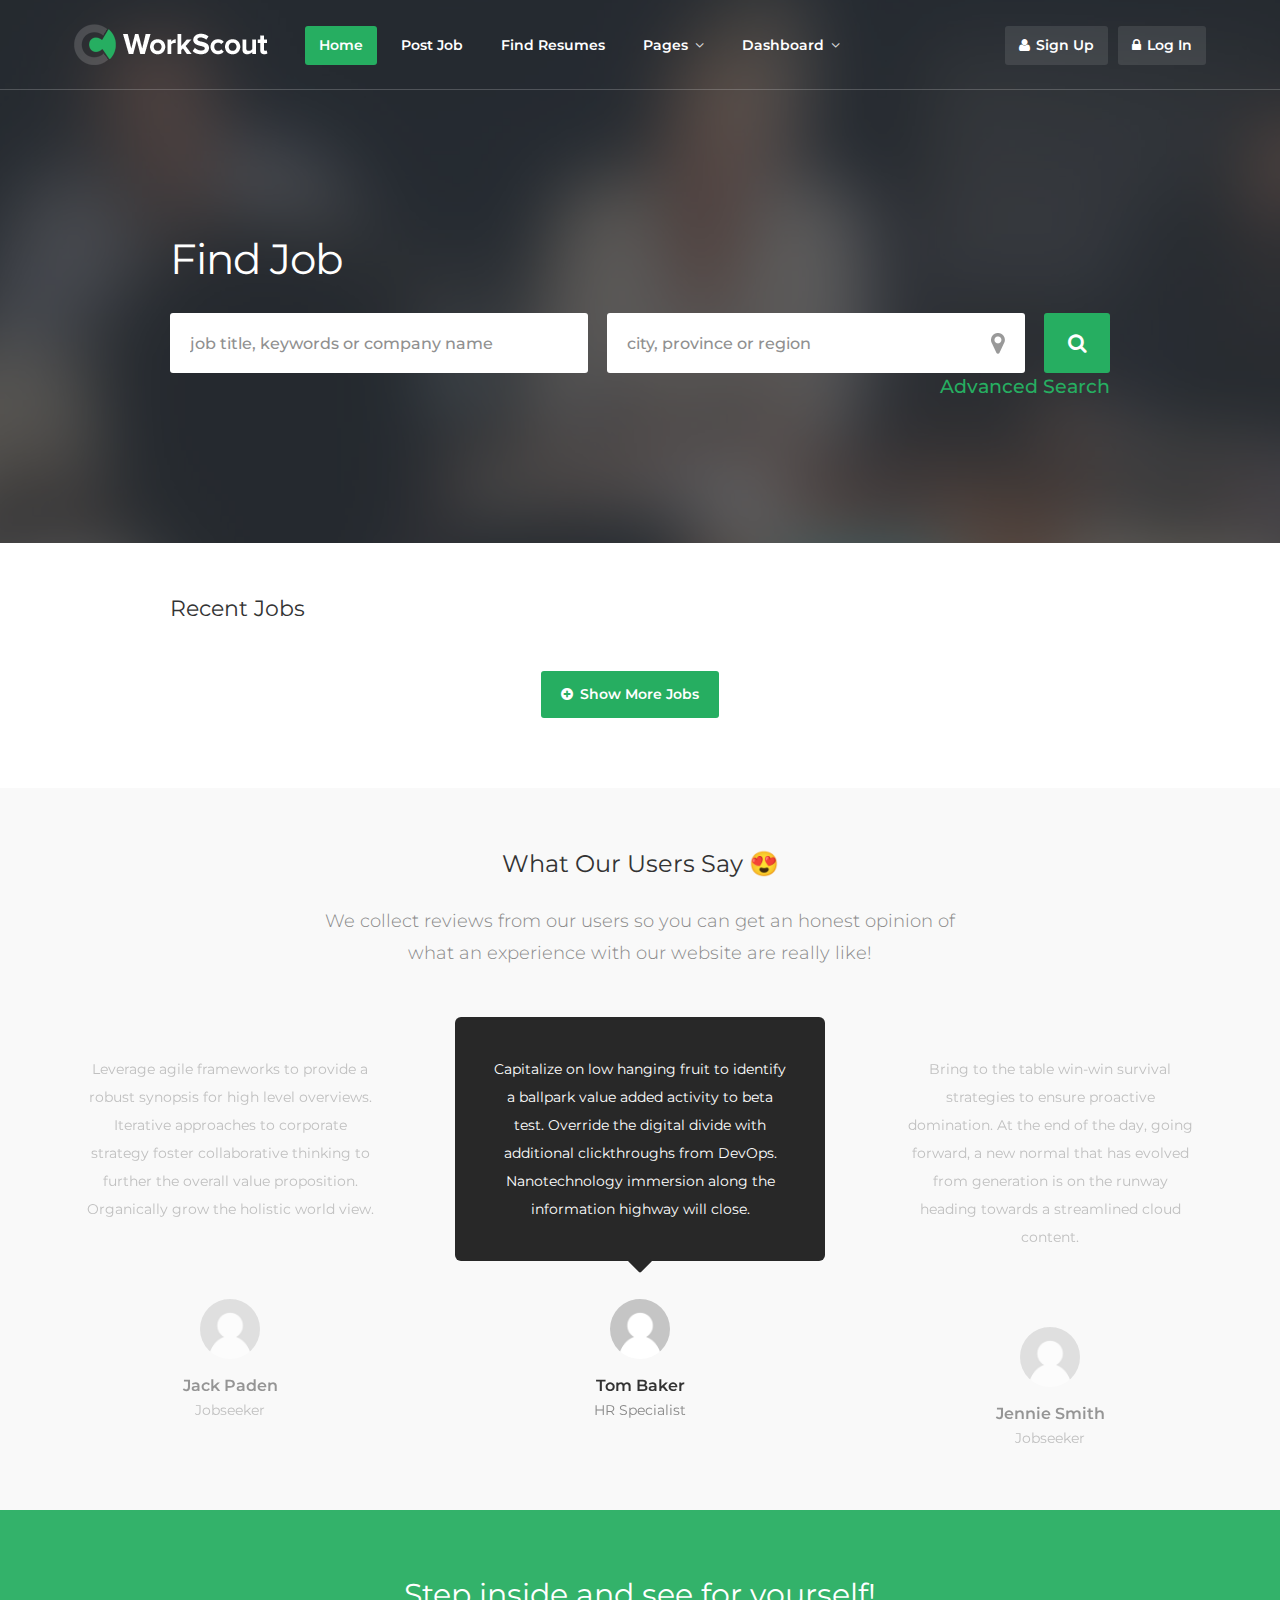
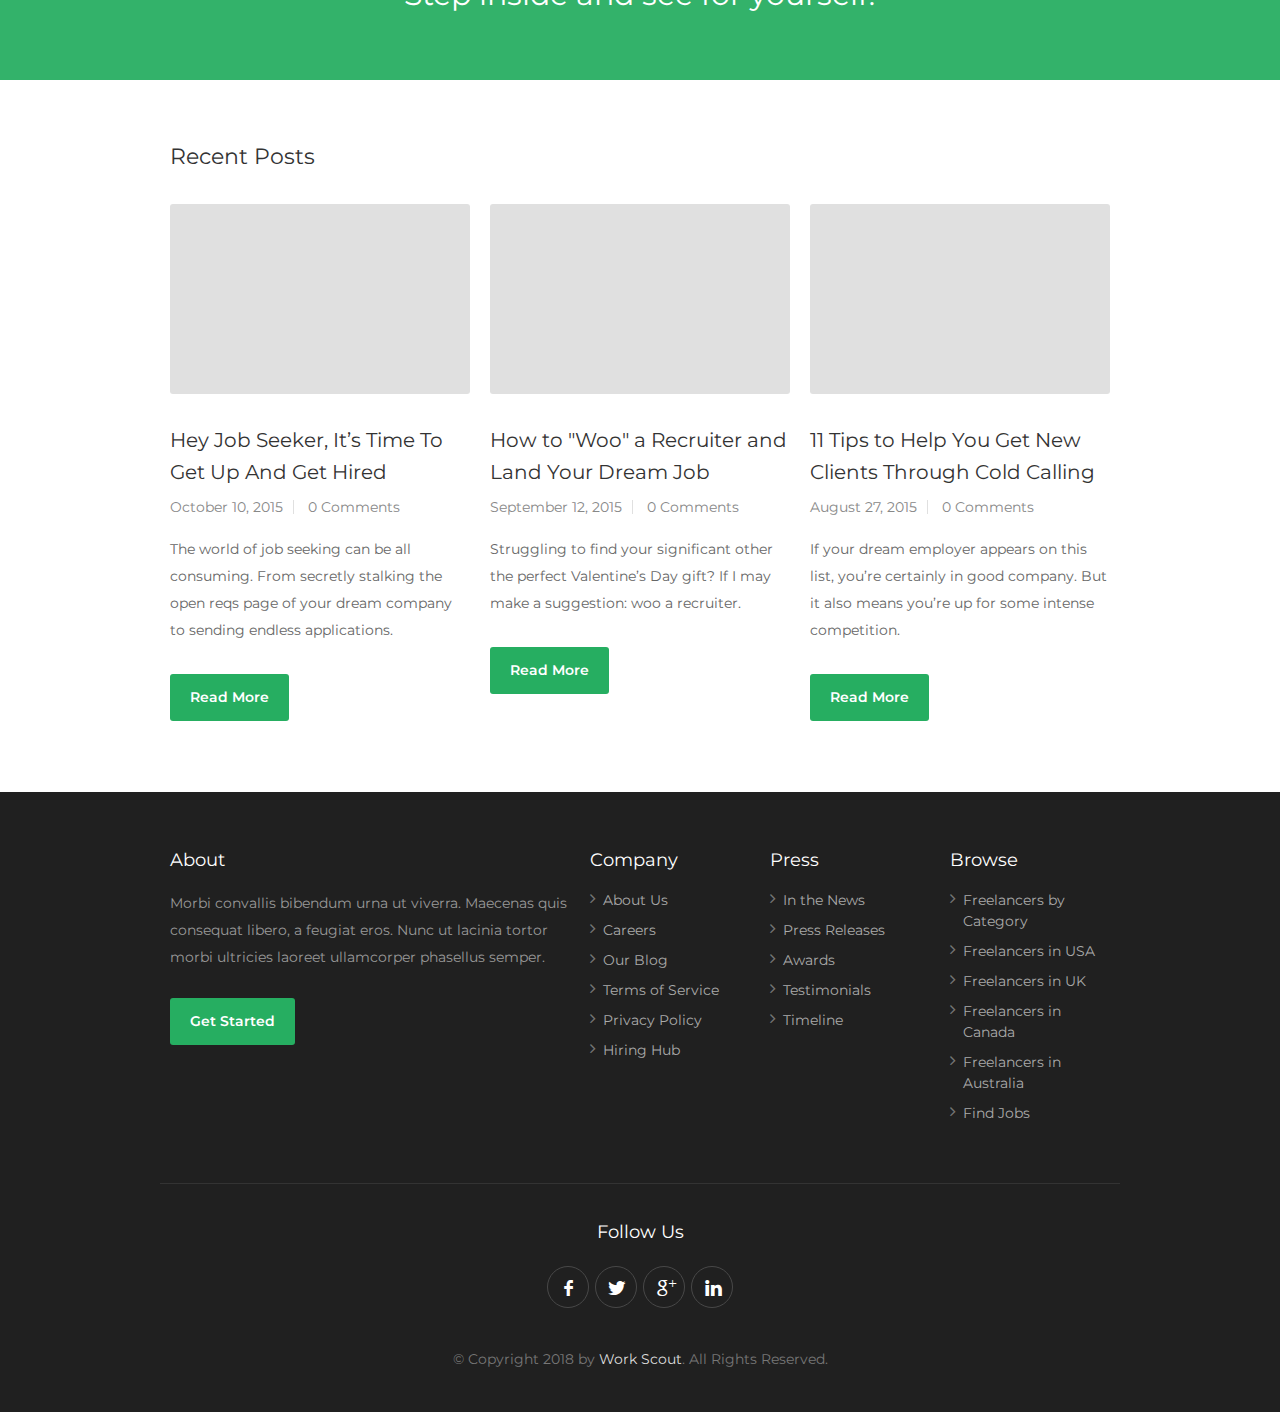
<file: HTML/index.html>
<!DOCTYPE html>
<!--[if IE 8 ]><html class="ie ie8" lang="en"> <![endif]-->
<!--[if (gte IE 9)|!(IE)]><!--><html lang="en"> <!--<![endif]-->
<head>

<!-- Basic Page Needs
================================================== -->
<meta charset="utf-8">
<title>Work Scout</title>

<!-- Mobile Specific Metas
================================================== -->
<meta name="viewport" content="width=device-width, initial-scale=1, maximum-scale=1">

<!-- CSS
================================================== -->
<link rel="stylesheet" href="css/style.css">
<link rel="stylesheet" href="css/colors.css">



</head>

<body>
<div id="wrapper">


<!-- Header
================================================== -->
<header class="transparent sticky-header">
<div class="container">
	<div class="sixteen columns">
	
		<!-- Logo -->
		<div id="logo">
			<h1><a href="index.html"><img src="images/logo2.png" alt="Work Scout" /></a></h1>
		</div>

		<!-- Menu -->
		<nav id="navigation" class="menu" >
			<ul id="responsive">

				<li><a id="current" href="index.html">Home</a>
				</li>
				<li>
					<a href="my-account.html" id="pjob">Post Job</a>
				</li>
				<li>
					<a href="my-account.html" id="fresumes">Find Resumes</a>
				</li>

				<li><a href="#">Pages</a>
					<ul>
						<li><a href="browse-jobs.html" class=" applicant">Browse Jobs</a></li>
						<li><a href="pricing-tables.html" class="recruiter ">Pricing Tables</a></li>
					</ul>
				</li>

				

				<li><a href="#">Dashboard</a>
					<ul>
						<li><a href="dashboard.html">Dashboard</a></li>
						<li><a href="my-resume.html" class=" applicant">My Resume</a></li>
						<li><a href="dashboard-manage-jobs.html" class="recruiter ">Manage Jobs</a></li>
						<li><a href="dashboard-manage-applications.html" class="recruiter ">Manage Applications</a></li>
						<li><a href="dashboard-my-profile.html" class="recruiter ">My Profile</a></li>
					</ul>
				</li>
			</ul>


			<ul class="float-right logged">
				<li><a href="my-account.html#tab2"><i class="fa fa-user"></i> Sign Up</a></li>
				<li><a href="my-account.html"><i class="fa fa-lock"></i> Log In</a></li>
			</ul>

		</nav>

		<!-- Navigation -->
		<div id="mobile-navigation">
			<a href="#menu" class="menu-trigger"><i class="fa fa-reorder"></i></a>
		</div>

	</div>
</div>
</header>
<div class="clearfix"></div>


<!-- Banner
================================================== -->
<div id="banner" class="with-transparent-header parallax background" style="background-image: url(images/banner-home-02.jpg)" data-img-width="2000" data-img-height="1330" data-diff="300">
	<div class="container">
		<div class="sixteen columns">
			
			<div class="search-container">

				<!-- Form -->
				<h2 id="indexTitle">&nbsp;&nbsp;&nbsp;</h2>
				<input type="text" class="ico-01" placeholder="job title, keywords or company name" id="iKeyword" value=""/>
				<input type="text" class="ico-02" placeholder="city, province or region" id="iLocation" value=""/>
				<button id="iSearchButton"><i class="fa fa-search"></i></button>
				<div class="adSearch"><a href="./browse-jobs.html">Advanced Search</a></div>

				<!-- Browse Jobs -->
				<!-- <div class="browse-jobs">
					Browse job offers by <a href="browse-categories.html"> category</a> or <a href="#">location</a>
				</div> -->
				
				<!-- Announce -->
<!-- 				<div class="announce">
					We’ve over <strong>15 000</strong> job offers for you!
				</div> -->

			</div>

		</div>
	</div>
</div>


<!-- Content
================================================== -->

<!-- Categories -->
<div class="container" style="display:none">
	<div class="sixteen columns">
		<h3 class="margin-bottom-20 margin-top-10">Popular Categories</h3>

			<!-- Popular Categories -->
			<div class="categories-boxes-container">
				
				<!-- Box -->
				<a href="browse-jobs.html" class="category-small-box">
					<i class="ln ln-icon-Bar-Chart"></i>
					<h4>Accouting / Finance</h4>
					<span>32</span>
				</a>

				<!-- Box -->
				<a href="browse-jobs.html" class="category-small-box">
					<i class="ln ln-icon-Car"></i>
					<h4>Automotive Jobs</h4>
					<span>76</span>
				</a>

				<!-- Box -->
				<a href="browse-jobs.html" class="category-small-box">
					<i class="ln  ln-icon-Worker"></i>
					<h4>Construction / Facilities</h4>
					<span>31</span>
				</a>

				<!-- Box -->
				<a href="browse-jobs.html" class="category-small-box">
					<i class="ln  ln-icon-Student-Female"></i>
					<h4>Education / Training</h4>
					<span>76</span>
				</a>

				<!-- Box -->
				<a href="browse-jobs.html" class="category-small-box">
					<i class="ln ln-icon-Medical-Sign"></i>
					<h4>Healthcare</h4>
					<span>32</span>
				</a>

				<!-- Box -->
				<a href="browse-jobs.html" class="category-small-box">
					<i class="ln ln-icon-Plates"></i>
					<h4>Restarant / Food Service</h4>
					<span>67</span>
				</a>

				<!-- Box -->
				<a href="browse-jobs.html" class="category-small-box">
					<i class="ln ln-icon-Globe"></i>
					<h4>Transportation / Logistics</h4>
					<span>45</span>
				</a>

				<!-- Box -->
				<a href="browse-jobs.html" class="category-small-box">
					<i class="ln   ln-icon-Laptop-3"></i>
					<h4>Telecommunication</h4>
					<span>96</span>
				</a>

			</div>

		<div class="clearfix"></div>
		<div class="margin-top-30"></div>

		<a href="browse-categories.html" class="button centered">Browse All Categories</a>
		<div class="margin-bottom-55"></div>
	</div>
</div>


<div class="container">
	
	<!-- Recent Jobs -->
	<div class="eleven columns">
	<div class="padding-right">
		<h3 class="margin-bottom-25" id="indexRecent">&nbsp;&nbsp;&nbsp;&nbsp;&nbsp;&nbsp;&nbsp;&nbsp;&nbsp;&nbsp;</h3>
		<div class="listings-container"></div>

		<a href="browse-jobs.html" class="button centered searcherClass indexMore"><i class="fa fa-plus-circle"></i> Show More Jobs</a>
		<div class="margin-bottom-55"></div>
	</div>
	</div>

	<!-- Job Spotlight -->
	<div class="five columns" style="display: none;">
		<h3 class="margin-bottom-5">Job Spotlight</h3>

		<!-- Navigation -->
		<div class="showbiz-navigation">
			<div id="showbiz_left_1" class="sb-navigation-left"><i class="fa fa-angle-left"></i></div>
			<div id="showbiz_right_1" class="sb-navigation-right"><i class="fa fa-angle-right"></i></div>
		</div>
		<div class="clearfix"></div>
		
		<!-- Showbiz Container -->
		<div id="job-spotlight" class="showbiz-container">
			<div class="showbiz" data-left="#showbiz_left_1" data-right="#showbiz_right_1" data-play="#showbiz_play_1" >
				<div class="overflowholder">

					<ul>

						<li>
							<div class="job-spotlight">
								<a href="#"><h4>Social Media: Advertising Coordinator <span class="part-time">Part-Time</span></h4></a>
								<span><i class="fa fa-briefcase"></i> Mates</span>
								<span><i class="fa fa-map-marker"></i> New York</span>
								<span><i class="fa fa-money"></i> $20 / hour</span>
								<p>As advertising & content coordinator, you will support our social media team in producing high quality social content for a range of media channels.</p>
								<a href="job-page.html" class="button">Apply For This Job</a>
							</div>
						</li>

						<li>
							<div class="job-spotlight">
								<a href="#"><h4>Prestashop / WooCommerce Product Listing <span class="freelance">Freelance</span></h4></a>
								<span><i class="fa fa-briefcase"></i> King</span>
								<span><i class="fa fa-map-marker"></i> London</span>
								<span><i class="fa fa-money"></i> $25 / hour</span>
								<p>Etiam suscipit tellus ante, sit amet hendrerit magna varius in. Pellentesque lorem quis enim venenatis pellentesque.</p>
								<a href="job-page.html" class="button">Apply For This Job</a>
							</div>
						</li>

						<li>
							<div class="job-spotlight">
								<a href="#"><h4>Logo Design <span class="freelance">Freelance</span></h4></a>
								<span><i class="fa fa-briefcase"></i> Hexagon</span>
								<span><i class="fa fa-map-marker"></i> Sydney</span>
								<span><i class="fa fa-money"></i> $10 / hour</span>
								<p>Proin ligula neque, pretium et ipsum eget, mattis commodo dolor. Etiam tincidunt libero quis commodo.</p>
								<a href="job-page.html" class="button">Apply For This Job</a>
							</div>
						</li>


					</ul>
					<div class="clearfix"></div>

				</div>
				<div class="clearfix"></div>
			</div>
		</div>

	</div>
</div>


<section class="fullwidth-testimonial margin-top-15">

	<!-- Info Section -->
	<div class="container">
		<div class="sixteen columns">
			<h3 class="headline centered">
				What Our Users Say 😍
				<span class="margin-top-25">We collect reviews from our users so you can get an honest opinion of what an experience with our website are really like!</span>
			</h3>
		</div>
	</div>
	<!-- Info Section / End -->

	<!-- Testimonials Carousel -->
	<div class="fullwidth-carousel-container margin-top-20">
		<div class="testimonial-carousel testimonials">
			
			<!-- Item -->
			<div class="fw-carousel-review">
				<div class="testimonial-box">
					<div class="testimonial">Capitalize on low hanging fruit to identify a ballpark value added activity to beta test. Override the digital divide with additional clickthroughs from DevOps. Nanotechnology immersion along the information highway will close.</div>
				</div>
				<div class="testimonial-author">
					<img src="images/resumes-list-avatar-03.png" alt="">
					<h4>Tom Baker <span>HR Specialist</span></h4>
				</div>
			</div>

			<!-- Item -->
			<div class="fw-carousel-review">
				<div class="testimonial-box">
					<div class="testimonial">Bring to the table win-win survival strategies to ensure proactive domination. At the end of the day, going forward, a new normal that has evolved from generation is on the runway heading towards a streamlined cloud content.</div>
				</div>
				<div class="testimonial-author">
					<img src="images/resumes-list-avatar-02.png" alt="">
					<h4>Jennie Smith <span>Jobseeker</span></h4>
				</div>
			</div>

			<!-- Item -->
			<div class="fw-carousel-review">
				<div class="testimonial-box">
					<div class="testimonial">Leverage agile frameworks to provide a robust synopsis for high level overviews. Iterative approaches to corporate strategy foster collaborative thinking to further the overall value proposition. Organically grow the holistic world view.</div>
				</div>
				<div class="testimonial-author">
					<img src="images/resumes-list-avatar-01.png" alt="">
					<h4>Jack Paden <span>Jobseeker</span></h4>
				</div>
			</div>

		</div>
	</div>
	<!-- Testimonials Carousel / End -->

</section>


<!-- Flip banner -->
<a href="browse-jobs.html" class="flip-banner margin-bottom-55" data-background="images/all-categories-photo.jpg" data-color="#26ae61" data-color-opacity="0.93">
	<div class="flip-banner-content">
		<h2 class="flip-visible">Step inside and see for yourself!</h2>
		<h2 class="flip-hidden">Get Started <i class="fa fa-angle-right"></i></h2>
	</div>
</a>
<!-- Flip banner / End -->


<!-- Recent Posts -->
<div class="container">
	<div class="sixteen columns">
		<h3 class="margin-bottom-25">Recent Posts</h3>
	</div>

	<div class="one-third column">

		<!-- Post #1 -->
		<div class="recent-post">
			<div class="recent-post-img"><a href="blog-single-post.html"><img src="images/recent-post-01.jpg" alt=""></a><div class="hover-icon"></div></div>
			<a href="blog-single-post.html"><h4>Hey Job Seeker, It’s Time To Get Up And Get Hired</h4></a>
			<div class="meta-tags">
				<span>October 10, 2015</span>
				<span><a href="#">0 Comments</a></span>
			</div>
			<p>The world of job seeking can be all consuming. From secretly stalking the open reqs page of your dream company to sending endless applications.</p>
			<a href="blog-single-post.html" class="button">Read More</a>
		</div>

	</div>


	<div class="one-third column">

		<!-- Post #2 -->
		<div class="recent-post">
			<div class="recent-post-img"><a href="blog-single-post.html"><img src="images/recent-post-02.jpg" alt=""></a><div class="hover-icon"></div></div>
			<a href="blog-single-post.html"><h4>How to "Woo" a Recruiter and Land Your Dream Job</h4></a>
			<div class="meta-tags">
				<span>September 12, 2015</span>
				<span><a href="#">0 Comments</a></span>
			</div>
			<p>Struggling to find your significant other the perfect Valentine’s Day gift? If I may make a suggestion: woo a recruiter. </p>
			<a href="blog-single-post.html" class="button">Read More</a>
		</div>

	</div>

	<div class="one-third column">

		<!-- Post #3 -->
		<div class="recent-post">
			<div class="recent-post-img"><a href="blog-single-post.html"><img src="images/recent-post-03.jpg" alt=""></a><div class="hover-icon"></div></div>
			<a href="blog-single-post.html"><h4>11 Tips to Help You Get New Clients Through Cold Calling</h4></a>
			<div class="meta-tags">
				<span>August 27, 2015</span>
				<span><a href="#">0 Comments</a></span>
			</div>
			<p>If your dream employer appears on this list, you’re certainly in good company. But it also means you’re up for some intense competition.</p>
			<a href="blog-single-post.html" class="button">Read More</a>
		</div>
	</div>

</div>


<!-- Footer
================================================== -->
<div class="margin-top-15"></div>

<div id="footer">
	<!-- Main -->
	<div class="container">

		<div class="seven columns">
			<h4>About</h4>
			<p>Morbi convallis bibendum urna ut viverra. Maecenas quis consequat libero, a feugiat eros. Nunc ut lacinia tortor morbi ultricies laoreet ullamcorper phasellus semper.</p>
			<a href="#" class="button">Get Started</a>
		</div>

		<div class="three columns">
			<h4>Company</h4>
			<ul class="footer-links">
				<li><a href="#">About Us</a></li>
				<li><a href="#">Careers</a></li>
				<li><a href="#">Our Blog</a></li>
				<li><a href="#">Terms of Service</a></li>
				<li><a href="#">Privacy Policy</a></li>
				<li><a href="#">Hiring Hub</a></li>
			</ul>
		</div>
		
		<div class="three columns">
			<h4>Press</h4>
			<ul class="footer-links">
				<li><a href="#">In the News</a></li>
				<li><a href="#">Press Releases</a></li>
				<li><a href="#">Awards</a></li>
				<li><a href="#">Testimonials</a></li>
				<li><a href="#">Timeline</a></li>
			</ul>
		</div>		

		<div class="three columns">
			<h4>Browse</h4>
			<ul class="footer-links">
				<li><a href="#">Freelancers by Category</a></li>
				<li><a href="#">Freelancers in USA</a></li>
				<li><a href="#">Freelancers in UK</a></li>
				<li><a href="#">Freelancers in Canada</a></li>
				<li><a href="#">Freelancers in Australia</a></li>
				<li><a href="#">Find Jobs</a></li>

			</ul>
		</div>

	</div>

	<!-- Bottom -->
	<div class="container">
		<div class="footer-bottom">
			<div class="sixteen columns">
				<h4>Follow Us</h4>
				<ul class="social-icons">
					<li><a class="facebook" href="#"><i class="icon-facebook"></i></a></li>
					<li><a class="twitter" href="#"><i class="icon-twitter"></i></a></li>
					<li><a class="gplus" href="#"><i class="icon-gplus"></i></a></li>
					<li><a class="linkedin" href="#"><i class="icon-linkedin"></i></a></li>
				</ul>
				<div class="copyrights">©  Copyright 2018 by <a href="#">Work Scout</a>. All Rights Reserved.</div>
			</div>
		</div>
	</div>

</div>

<!-- Back To Top Button -->
<div id="backtotop"><a href="#"></a></div>

</div>
<!-- Wrapper / End -->


<!-- Scripts
================================================== -->
<script src="scripts/jquery-3.4.1.min.js"></script>
<script src="scripts/jquery-migrate-3.1.0.min.js"></script>
<script src="scripts/custom.js"></script>
<script src="scripts/jquery.superfish.js"></script>
<script src="scripts/jquery.themepunch.tools.min.js"></script>
<script src="scripts/jquery.themepunch.revolution.min.js"></script>
<script src="scripts/jquery.themepunch.showbizpro.min.js"></script>
<script src="scripts/jquery.flexslider-min.js"></script>
<script src="scripts/chosen.jquery.min.js"></script>
<script src="scripts/jquery.magnific-popup.min.js"></script>
<script src="scripts/waypoints.min.js"></script>
<script src="scripts/jquery.counterup.min.js"></script>
<script src="scripts/jquery.jpanelmenu.js"></script>
<script src="scripts/stacktable.js"></script>
<script src="scripts/slick.min.js"></script>
<script src="scripts/headroom.min.js"></script>






</body>
</html>
</file>
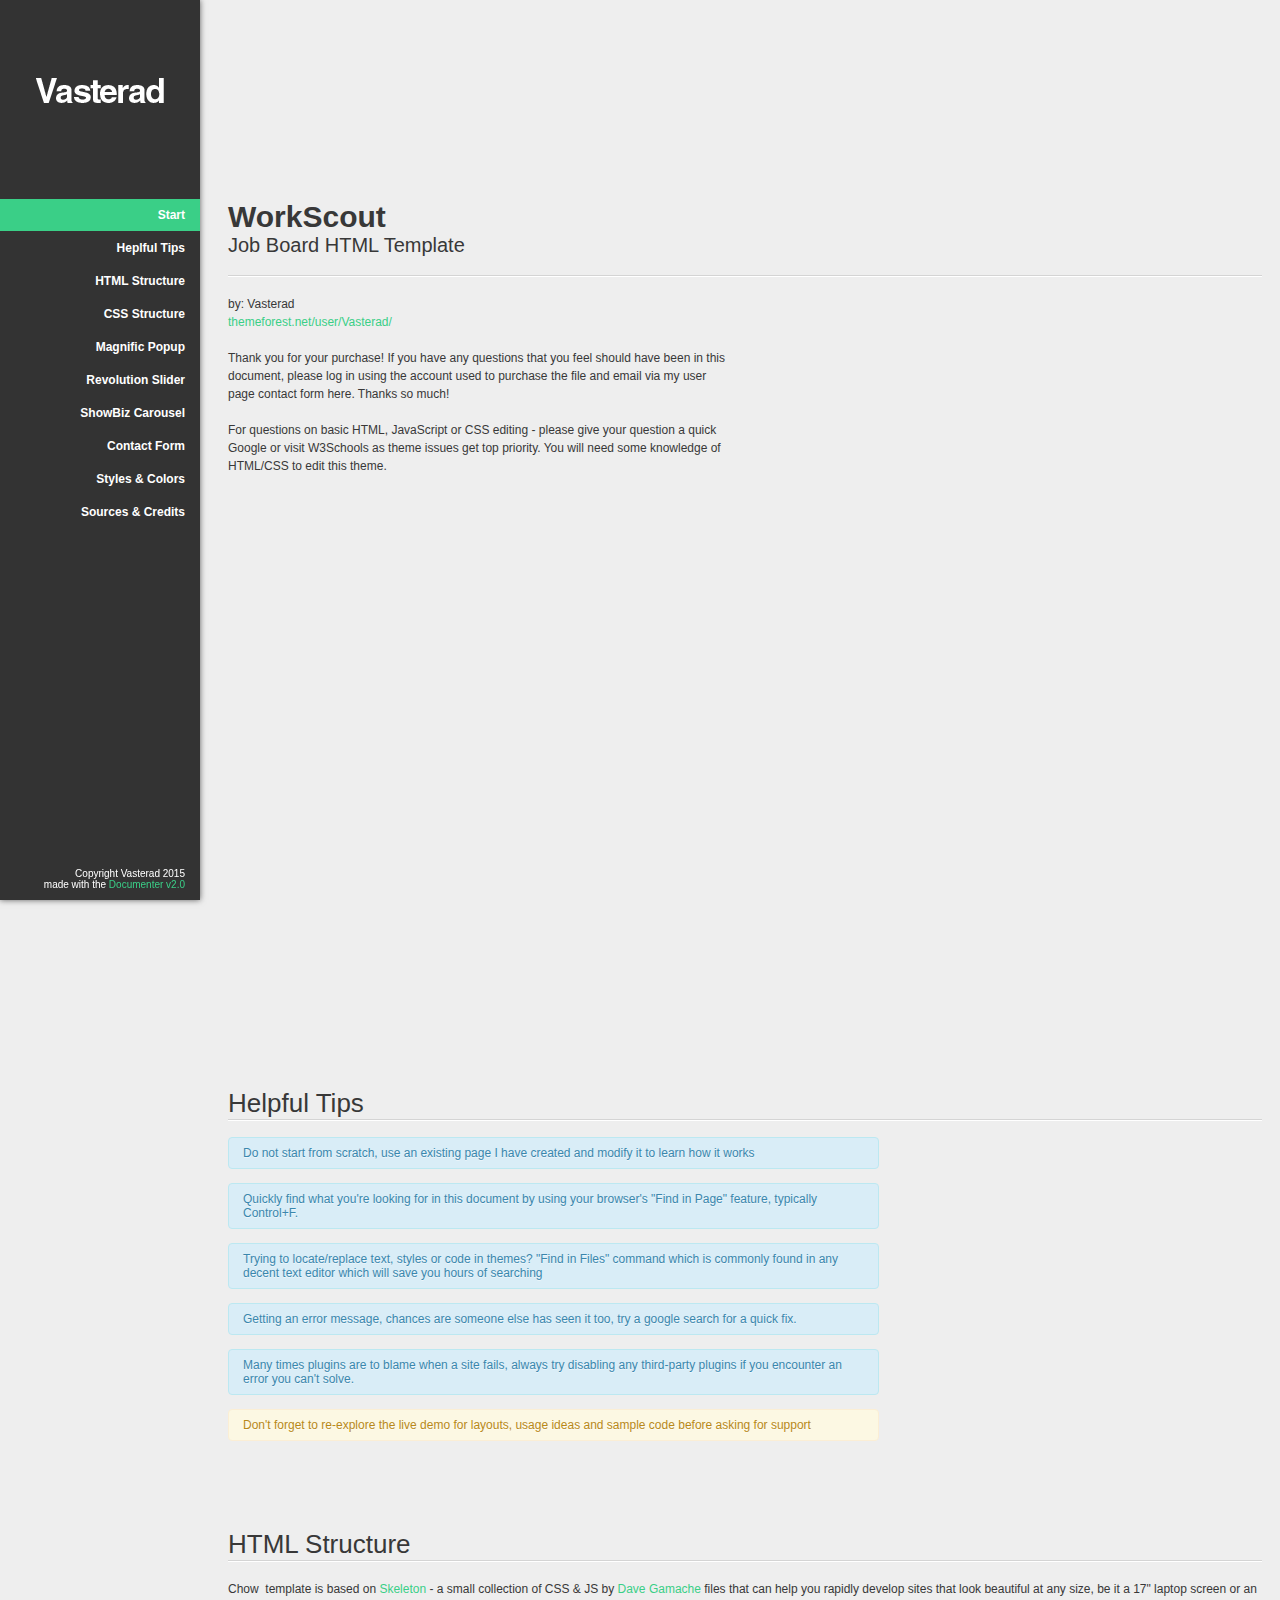
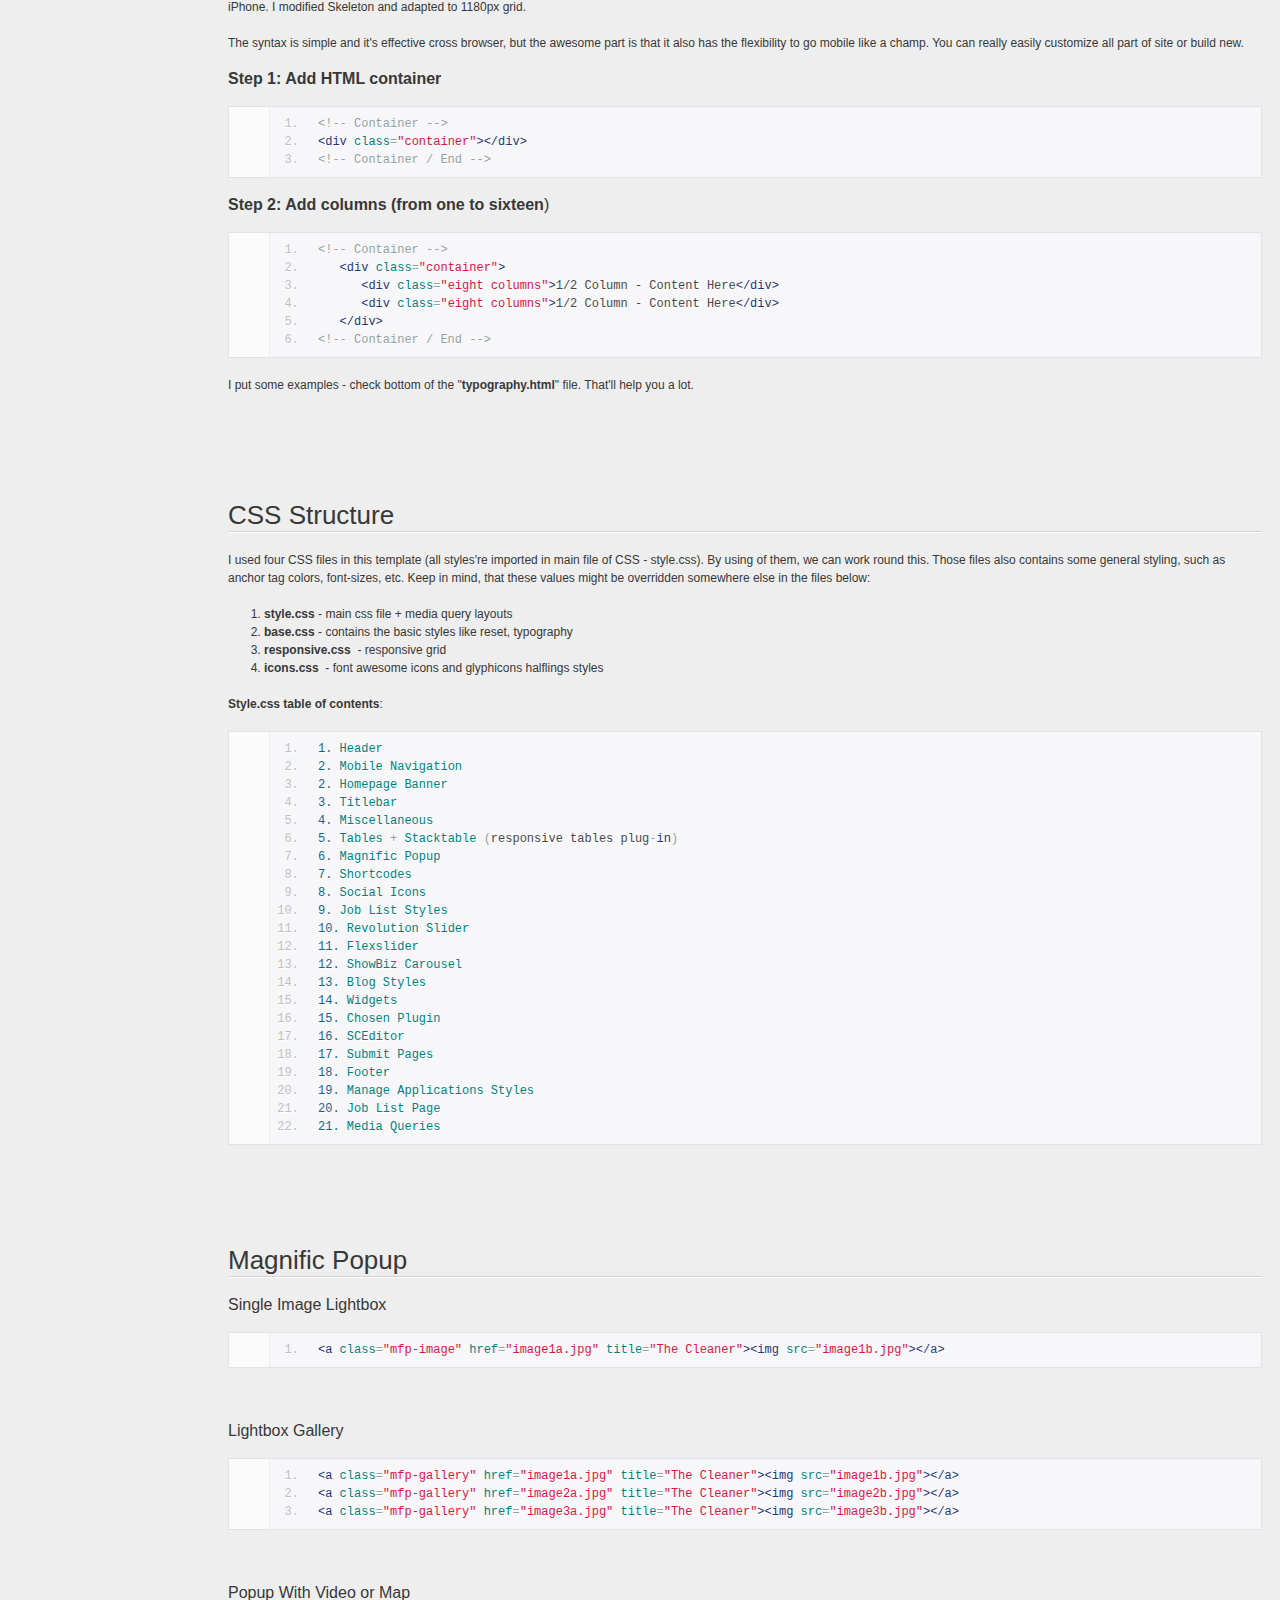
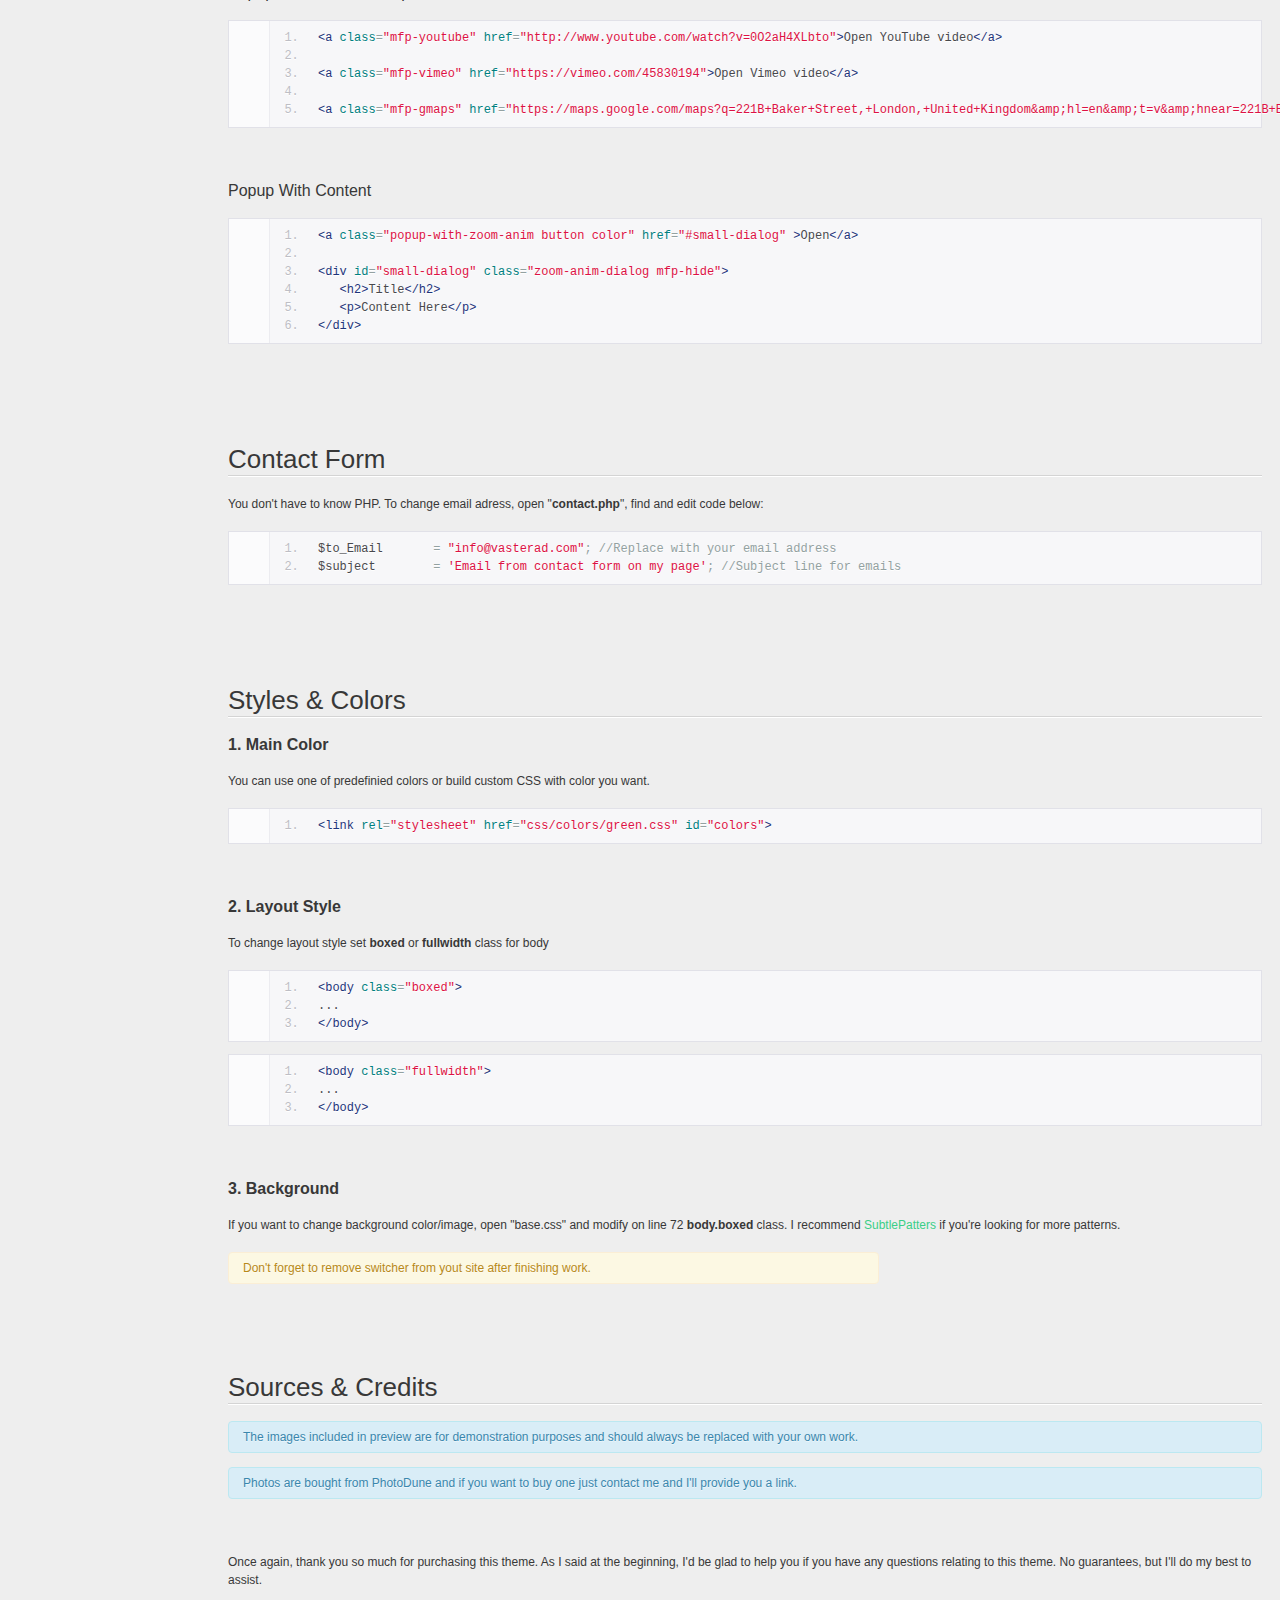
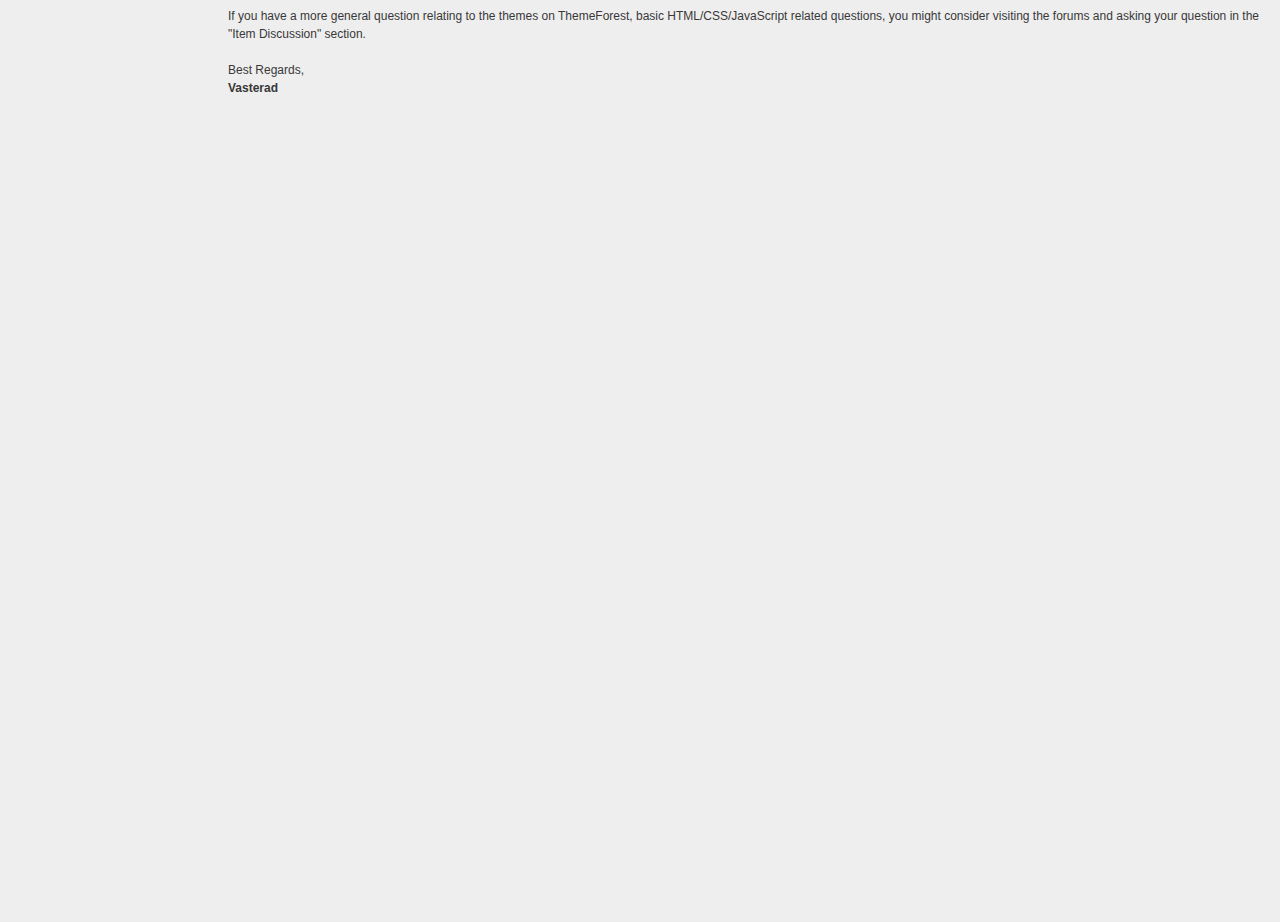
<file: Documentation/documentation.html>
<!doctype html>  
<!--[if IE 6 ]><html lang="en-us" class="ie6"> <![endif]-->
<!--[if IE 7 ]><html lang="en-us" class="ie7"> <![endif]-->
<!--[if IE 8 ]><html lang="en-us" class="ie8"> <![endif]-->
<!--[if (gt IE 7)|!(IE)]><!-->
<html lang="en-us"><!--<![endif]-->
<head>
	<meta charset="utf-8">
	
	<title>WorkScout - Job Board HTML Template</title>
	
	<meta name="description" content="">
	<meta name="author" content="Vasterad">
	<meta name="copyright" content="Vasterad">
	<meta name="generator" content="Documenter v2.0 http://rxa.li/documenter">
	<meta name="date" content="2014-12-04T13:29:16+01:00">
	
	<link rel="stylesheet" href="assets/css/documenter_style.css" media="all">
	<link rel="stylesheet" href="assets/js/google-code-prettify/prettify.css" media="screen">
	<script src="assets/js/google-code-prettify/prettify.js"></script>

	
	
	<script src="assets/js/jquery.js"></script>
	
	<script src="assets/js/jquery.scrollTo.js"></script>
	<script src="assets/js/jquery.easing.js"></script>
	
	<script>document.createElement('section');var duration='500',easing='swing';</script>
	<script src="assets/js/script.js"></script>
	<style>
		html{background-color:#EEEEEE;color:#383838;}
		::-moz-selection{background:#3ACF87;color:#FFFFFF;}
		::selection{background:#3ACF87;color:#FFFFFF;}
		#documenter_sidebar #documenter_logo{background-image:url(assets/images/image_1.png);}
		a{color:#3ACF87;}
		.btn {
			border-radius:3px;
		}
		.btn-primary {
			  background-image: -moz-linear-gradient(top, #3ACF87, #3ACF87);
			  background-image: -ms-linear-gradient(top, #3ACF87, #3ACF87);
			  background-image: -webkit-gradient(linear, 0 0, 0 3ACF87%, from(#333333), to(#3ACF87));
			  background-image: -webkit-linear-gradient(top, #3ACF87, #3ACF87);
			  background-image: -o-linear-gradient(top, #3ACF87, #3ACF87);
			  background-image: linear-gradient(top, #3ACF87, #3ACF87);
			  filter: progid:DXImageTransform.Microsoft.gradient(startColorstr='#3ACF87', endColorstr='#3ACF87', GradientType=0);
			  border-color: #3ACF87 #3ACF87 #bfbfbf;
			  color:#FFFFFF;
		}
		.btn-primary:hover,
		.btn-primary:active,
		.btn-primary.active,
		.btn-primary.disabled,
		.btn-primary[disabled] {
		  border-color: #3ACF87 #3ACF87 #bfbfbf;
		  background-color: #3ACF87;
		}
		hr{border-top:1px solid #D4D4D4;border-bottom:1px solid #FFFFFF;}
		#documenter_sidebar, #documenter_sidebar ul a{background-color:#333333;color:#FFFFFF;}
		#documenter_sidebar ul a{-webkit-text-shadow:1px 1px 0px #333333;-moz-text-shadow:1px 1px 0px #333333;text-shadow:1px 1px 0px #333333;}
		#documenter_sidebar ul{border-top:1px solid #333333;}
		#documenter_sidebar ul a{border-top:1px solid #333333;border-bottom:1px solid #333333;color:#FFFFFF;}
		#documenter_sidebar ul a:hover{background:#3ACF87;color:#FFFFFF;border-top:1px solid #3ACF87;}
		#documenter_sidebar ul a.current{background:#3ACF87;color:#FFFFFF;border-top:1px solid #3ACF87;}
		#documenter_copyright{display:block !important;visibility:visible !important;}
	</style>
	
</head>
<body class="documenter-project-chow-">
	<div id="documenter_sidebar">
		<a href="#documenter_cover" id="documenter_logo"></a>
		<ul id="documenter_nav">
			<li><a class="current" href="#documenter_cover">Start</a></li>
				
			<li><a href="#helpful_tips" title="Helpful Tips">Heplful Tips</a></li>
			<li><a href="#html_structure" title="HTML Structure">HTML Structure</a></li>
			<li><a href="#css_structure" title="CSS Structure">CSS Structure</a></li>
			<li><a href="#magnific_popup" title="Magnific Popup">Magnific Popup</a></li>
			<li><a href="assets/revo_docs/documentation.html#how_to_start" title="Revolution Slider" target="_blank">Revolution Slider</a></li>
			<li><a href="assets/showbiz_docs/documentation.html#first_steps" title="ShowBiz Carousel" target="_blank">ShowBiz Carousel</a></li>
			<li><a href="#contact_form" title="Contact Form">Contact Form</a></li>
			<li><a href="#styles_switcher" title="Styles  & Colors">Styles & Colors</a></li>
			<li><a href="#sources_credits" title="Sources & Credits">Sources & Credits</a></li>

		</ul>
		<div id="documenter_copyright">Copyright Vasterad 2015<br>
		made with the <a href="http://rxa.li/documenter">Documenter v2.0</a> 
		</div>
	</div>
	<div id="documenter_content">
	<section id="documenter_cover">
	<h1>WorkScout</h1>
	<h2>Job Board HTML Template</h2>
	<div id="documenter_buttons">
		
	</div>
	<hr>
	<ul>
	
	
	<li>by: Vasterad</li>
	<li><a href="http://themeforest.net/user/Vasterad/">themeforest.net/user/Vasterad/</a></li>
	
	</ul>
	<p>Thank you for your purchase! If you have any questions that you feel should have been in this document, please log in using the account used to purchase the file and email via my user page contact form here. Thanks so much!
<br><br>
For questions on basic HTML, JavaScript or CSS editing - please give your question a quick Google or visit W3Schools as theme issues get top priority. You will need some knowledge of HTML/CSS to edit this theme.</p>
	</section>
	
	<section id="helpful_tips">
	<div class="page-header"><h3>Helpful Tips</h3><hr class="notop"></div>
<div class="alert alert-info" style="width: 600px;">
	Do not start from scratch, use an existing page I have created and modify it to learn how it works</div>
<br>
<div class="alert alert-info" style="width: 600px;">
	Quickly find what you&#39;re looking for in this document by using your browser&#39;s &quot;Find in Page&quot; feature, typically Control+F.</div>
<br>
<div class="alert alert-info" style="width: 600px;">
	Trying to locate/replace text, styles or code in themes? &quot;Find in Files&quot; command which is commonly found in any decent text editor which will save you hours of searching</div>
<br>
<div class="alert alert-info" style="width: 600px;">
	Getting an error message, chances are someone else has seen it too, try a google search for a quick fix.</div>
<br>
<div class="alert alert-info" style="width: 600px;">
	Many times plugins are to blame when a site fails, always try disabling any third-party plugins if you encounter an error you can&#39;t solve.</div>
<br>
<div class="alert" style="width: 600px;color: #b88918">
	Don&#39;t forget to re-explore the live demo for layouts, usage ideas and sample code before asking for support</div>
</section>
<section id="html_structure">
	<div class="page-header"><h3>HTML Structure</h3><hr class="notop"></div>
<p>
	Chow&nbsp; template is based on <a href="http://getskeleton.com/">Skeleton</a> - a small collection of CSS &amp; JS by <small><a href="http://www.davegamache.com">Dave Gamache</a></small> files that can help you rapidly develop sites that look beautiful at any size, be it a 17&quot; laptop screen or an iPhone. I modified Skeleton and adapted to 1180px grid.</p>
<p>
	The syntax is simple and it&#39;s effective cross browser, but the awesome part is that it also has the flexibility to go mobile like a champ. You can really easily customize all part of site or build new.</p>
<h5>
	<strong>Step 1: Add HTML container</strong></h5>
<pre class="prettyprint lang-html linenums">
<span class="com"><span class="com">&lt;!-- Container --&gt;</span></span>
<span class="tag"><span class="tag">&lt;div</span></span><span class="pln"><span class="pln"> </span></span><span class="atn"><span class="atn">class</span></span><span class="pun"><span class="pun">=</span></span><span class="atv"><span class="atv">&quot;container&quot;</span></span><span class="tag"><span class="tag">&gt;&lt;/div&gt;</span></span>
<span class="com"><span class="com">&lt;!-- Container / End --&gt;</span></span></pre>
<h5>
	<strong>Step 2: Add columns (from one to sixteen</strong>)</h5>
<pre class="prettyprint lang-html linenums">
<span class="com"><span class="com">&lt;!-- Container --&gt;</span></span>
<span class="tag"><span class="tag">   &lt;div</span></span><span class="pln"><span class="pln"> </span></span><span class="atn"><span class="atn">class</span></span><span class="pun"><span class="pun">=</span></span><span class="atv"><span class="atv">&quot;container&quot;</span></span><span class="tag"><span class="tag">&gt;</span></span>
<span class="tag"><span class="tag">      &lt;div</span></span><span class="pln"><span class="pln"> </span></span><span class="atn"><span class="atn">class</span></span><span class="pun"><span class="pun">=</span></span><span class="atv"><span class="atv">&quot;eight columns&quot;</span></span><span class="tag"><span class="tag">&gt;</span></span><span class="pln"><span class="pln">1/2 Column - Content Here</span></span><span class="tag"><span class="tag">&lt;/div&gt;</span></span>
<span class="tag"><span class="tag">      &lt;div</span></span><span class="pln"><span class="pln"> </span></span><span class="atn"><span class="atn">class</span></span><span class="pun"><span class="pun">=</span></span><span class="atv"><span class="atv">&quot;eight columns&quot;</span></span><span class="tag"><span class="tag">&gt;</span></span><span class="pln"><span class="pln">1/2 Column - Content Here</span></span><span class="tag"><span class="tag">&lt;/div&gt;</span></span>
<span class="tag"><span class="tag">   &lt;/div&gt;</span></span>
<span class="com"><span class="com">&lt;!-- Container / End --&gt;</span></span></pre>
<p>
	I put some examples - check bottom of the &quot;<strong>typography.html</strong>&quot; file. That&#39;ll help you a lot.</p>
</section>
<section id="css_structure">
	<div class="page-header"><h3>CSS Structure</h3><hr class="notop"></div>
<p>
	I used four CSS files in this template (all styles&#39;re imported in main file of CSS - style.css).&nbsp;By using of them, we can work round this. Those files also contains some general styling, such as anchor tag colors, font-sizes, etc. Keep in mind, that these values might be overridden somewhere else in the files below:</p>
<ol>
	<li>
		<strong>style.css</strong> - main css file + media query layouts</li>
	<li>
		<strong>base.css</strong> - contains the basic styles like reset, typography</li>
	<li>
		<strong>responsive.css</strong>&nbsp; - responsive grid</li>
	<li>
		<strong>icons.css</strong>&nbsp; - font awesome icons and glyphicons halflings styles</li>
</ol>
<p>
	<strong>Style.css table of contents</strong>:</p>
<pre class="prettyprint lang-css linenums">
1. Header
2. Mobile Navigation
2. Homepage Banner
3. Titlebar
4. Miscellaneous
5. Tables + Stacktable (responsive tables plug-in)
6. Magnific Popup
7. Shortcodes
8. Social Icons
9. Job List Styles
10. Revolution Slider
11. Flexslider
12. ShowBiz Carousel
13. Blog Styles
14. Widgets
15. Chosen Plugin
16. SCEditor
17. Submit Pages
18. Footer
19. Manage Applications Styles
20. Job List Page
21. Media Queries
</pre>
</section>
<section id="magnific_popup">
	<div class="page-header"><h3>Magnific Popup</h3><hr class="notop"></div>
<h5>
	Single Image Lightbox</h5>
<pre class="prettyprint lang-html linenums">
<code class="xml html"><span class="tag"><span class="tag"><span class="tag">&lt;</span></span><span class="title"><span class="tag"><span class="tag">a</span></span></span><span class="pln"><span class="pln"> </span></span><span class="atn"><span class="atn">class</span></span><span class="pun"><span class="pun">=</span></span><span class="atv"><span class="atv">&quot;mfp-image&quot;</span></span><span class="pln"><span class="pln"> </span></span><span class="attribute"><span class="atn"><span class="atn">href</span></span></span><span class="pun"><span class="pun">=</span></span><span class="value"><span class="atv"><span class="atv">&quot;image1a.jpg&quot;</span></span></span><span class="pln"><span class="pln"> </span></span><span class="attribute"><span class="atn"><span class="atn">title</span></span></span><span class="pun"><span class="pun">=</span></span><span class="value"><span class="atv"><span class="atv">&quot;The Cleaner&quot;</span></span></span><span class="tag"><span class="tag">&gt;</span></span></span><span class="tag"><span class="tag"><span class="tag">&lt;</span></span><span class="title"><span class="tag"><span class="tag">img</span></span></span><span class="pln"><span class="pln"> </span></span><span class="attribute"><span class="atn"><span class="atn">src</span></span></span><span class="pun"><span class="pun">=</span></span><span class="value"><span class="atv"><span class="atv">&quot;</span><code class="xml html"><span class="tag"><span class="value"><span class="atv"><span class="atv">image1b</span></span></span></span></code><span class="atv">.jpg&quot;</span></span></span><span class="tag"><span class="tag">&gt;</span></span></span><span class="tag"><span class="tag"><span class="tag">&lt;/</span></span><span class="title"><span class="tag"><span class="tag">a</span></span></span><span class="tag"><span class="tag">&gt;</span></span></span></code></pre>
<h5>
	&nbsp;</h5>
<h5>
	Lightbox Gallery</h5>
<pre class="prettyprint lang-html linenums">
<code class="xml html"><span class="tag"><span class="tag"><span class="tag">&lt;</span></span><span class="title"><span class="tag"><span class="tag">a</span></span></span><span class="pln"><span class="pln"> </span></span><span class="atn"><span class="atn">class</span></span><span class="pun"><span class="pun">=</span></span><span class="atv"><span class="atv">&quot;mfp-gallery&quot;</span></span><span class="pln"><span class="pln"> </span></span><span class="attribute"><span class="atn"><span class="atn">href</span></span></span><span class="pun"><span class="pun">=</span></span><span class="value"><span class="atv"><span class="atv">&quot;</span><code class="xml html"><span class="tag"><span class="value"><span class="atv"><span class="atv">image1a.jpg</span></span></span></span></code><span class="atv">&quot;</span></span></span><span class="pln"><span class="pln"> </span></span><span class="attribute"><span class="atn"><span class="atn">title</span></span></span><span class="pun"><span class="pun">=</span></span><span class="value"><span class="atv"><span class="atv">&quot;The Cleaner&quot;</span></span></span><span class="tag"><span class="tag">&gt;</span></span></span><span class="tag"><span class="tag"><span class="tag">&lt;</span></span><span class="title"><span class="tag"><span class="tag">img</span></span></span><span class="pln"><span class="pln"> </span></span><span class="attribute"><span class="atn"><span class="atn">src</span></span></span><span class="pun"><span class="pun">=</span></span><span class="value"><span class="atv"><span class="atv">&quot;</span><code class="xml html"><span class="tag"><span class="value"><span class="atv"><span class="atv">image1b.jpg</span></span></span></span></code><span class="atv">&quot;</span></span></span><span class="tag"><span class="tag">&gt;</span></span></span><span class="tag"><span class="tag"><span class="tag">&lt;/</span></span><span class="title"><span class="tag"><span class="tag">a</span></span></span><span class="tag"><span class="tag">&gt;</span></span></span></code>
<code class="xml html"><span class="tag"><span class="tag"><code class="xml html"><span class="tag"><span class="tag"><span class="tag">&lt;</span></span><span class="title"><span class="tag"><span class="tag">a</span></span></span><span class="pln"><span class="pln"> </span></span><span class="atn"><span class="atn">class</span></span><span class="pun"><span class="pun">=</span></span><span class="atv"><span class="atv">&quot;mfp-gallery&quot;</span></span><span class="pln"><span class="pln"> </span></span><span class="attribute"><span class="atn"><span class="atn">href</span></span></span><span class="pun"><span class="pun">=</span></span><span class="value"><span class="atv"><span class="atv">&quot;</span><code class="xml html"><span class="tag"><span class="value"><span class="atv"><span class="atv">image2a.jpg</span></span></span></span></code><span class="atv">&quot;</span></span></span><span class="pln"><span class="pln"> </span></span><span class="attribute"><span class="atn"><span class="atn">title</span></span></span><span class="pun"><span class="pun">=</span></span><span class="value"><span class="atv"><span class="atv">&quot;The Cleaner&quot;</span></span></span><span class="tag"><span class="tag">&gt;</span></span></span><span class="tag"><span class="tag"><span class="tag">&lt;</span></span><span class="title"><span class="tag"><span class="tag">img</span></span></span><span class="pln"><span class="pln"> </span></span><span class="attribute"><span class="atn"><span class="atn">src</span></span></span><span class="pun"><span class="pun">=</span></span><span class="value"><span class="atv"><span class="atv">&quot;</span><code class="xml html"><span class="tag"><span class="value"><span class="atv"><span class="atv">image2b.jpg</span></span></span></span></code><span class="atv">&quot;</span></span></span><span class="tag"><span class="tag">&gt;</span></span></span><span class="tag"><span class="tag"><span class="tag">&lt;/</span></span><span class="title"><span class="tag"><span class="tag">a</span></span></span><span class="tag"><span class="tag">&gt;</span></span></span></code></span></span></code>
<code class="xml html"><span class="tag"><span class="tag"><span class="tag">&lt;</span></span><span class="title"><span class="tag"><span class="tag">a</span></span></span><span class="pln"><span class="pln"> </span></span><span class="atn"><span class="atn">class</span></span><span class="pun"><span class="pun">=</span></span><span class="atv"><span class="atv">&quot;mfp-gallery&quot;</span></span><span class="pln"><span class="pln"> </span></span><span class="attribute"><span class="atn"><span class="atn">href</span></span></span><span class="pun"><span class="pun">=</span></span><span class="value"><span class="atv"><span class="atv">&quot;</span><code class="xml html"><span class="tag"><span class="value"><span class="atv"><span class="atv">image3a.jpg</span></span></span></span></code><span class="atv">&quot;</span></span></span><span class="pln"><span class="pln"> </span></span><span class="attribute"><span class="atn"><span class="atn">title</span></span></span><span class="pun"><span class="pun">=</span></span><span class="value"><span class="atv"><span class="atv">&quot;The Cleaner&quot;</span></span></span><span class="tag"><span class="tag">&gt;</span></span></span><span class="tag"><span class="tag"><span class="tag">&lt;</span></span><span class="title"><span class="tag"><span class="tag">img</span></span></span><span class="pln"><span class="pln"> </span></span><span class="attribute"><span class="atn"><span class="atn">src</span></span></span><span class="pun"><span class="pun">=</span></span><span class="value"><span class="atv"><span class="atv">&quot;</span><code class="xml html"><span class="tag"><span class="value"><span class="atv"><span class="atv">image3b.jpg</span></span></span></span></code><span class="atv">&quot;</span></span></span><span class="tag"><span class="tag">&gt;</span></span></span><span class="tag"><span class="tag"><span class="tag">&lt;/</span></span><span class="title"><span class="tag"><span class="tag">a</span></span></span><span class="tag"><span class="tag">&gt;</span></span></span></code></pre>
<h5>
	&nbsp;</h5>
<h5>
	Popup With Video or Map</h5>
<div class="highlight">
	<pre class="prettyprint lang-html linenums">
<code class="xml html"><span class="tag"><span class="tag"><span class="tag">&lt;</span></span><span class="title"><span class="tag"><span class="tag">a</span></span></span><span class="pln"><span class="pln"> </span></span><span class="attribute"><span class="atn"><span class="atn">class</span></span></span><span class="pun"><span class="pun">=</span></span><span class="value"><span class="atv"><span class="atv">&quot;mfp-youtube&quot;</span></span></span><span class="pln"><span class="pln"> </span></span><span class="attribute"><span class="atn"><span class="atn">href</span></span></span><span class="pun"><span class="pun">=</span></span><span class="value"><span class="atv"><span class="atv">&quot;http://www.youtube.com/watch?v=0O2aH4XLbto&quot;</span></span></span><span class="tag"><span class="tag">&gt;</span></span></span><span class="pln"><span class="pln">Open YouTube video</span></span><span class="tag"><span class="tag"><span class="tag">&lt;/</span></span><span class="title"><span class="tag"><span class="tag">a</span></span></span><span class="tag"><span class="tag">&gt;</span></span></span></code>

<code class="xml html"><span class="tag"><span class="tag"><span class="tag">&lt;</span></span><span class="title"><span class="tag"><span class="tag">a</span></span></span><span class="pln"><span class="pln"> </span></span><span class="attribute"><span class="atn"><span class="atn">class</span></span></span><span class="pun"><span class="pun">=</span></span><span class="value"><span class="atv"><span class="atv">&quot;</span></span></span></span></code><code class="xml html"><span class="tag"><span class="atv"><span class="atv">mfp-</span></span></span></code><code class="xml html"><span class="tag"><span class="value"><span class="atv"><span class="atv">vimeo&quot;</span></span></span><span class="pln"><span class="pln"> </span></span><span class="attribute"><span class="atn"><span class="atn">href</span></span></span><span class="pun"><span class="pun">=</span></span><span class="value"><span class="atv"><span class="atv">&quot;https://vimeo.com/45830194&quot;</span></span></span><span class="tag"><span class="tag">&gt;</span></span></span><span class="pln"><span class="pln">Open Vimeo video</span></span><span class="tag"><span class="tag"><span class="tag">&lt;/</span></span><span class="title"><span class="tag"><span class="tag">a</span></span></span><span class="tag"><span class="tag">&gt;</span></span></span></code>

<code class="xml html"><span class="tag"><span class="tag"><span class="tag">&lt;</span></span><span class="title"><span class="tag"><span class="tag">a</span></span></span><span class="pln"><span class="pln"> </span></span><span class="attribute"><span class="atn"><span class="atn">class</span></span></span><span class="pun"><span class="pun">=</span></span><span class="value"><span class="atv"><span class="atv">&quot;</span></span></span></span></code><code class="xml html"><span class="tag"><span class="atv"><span class="atv">mfp</span></span></span></code><code class="xml html"><span class="tag"><span class="value"><span class="atv"><span class="atv">-gmaps&quot;</span></span></span><span class="pln"><span class="pln"> </span></span><span class="attribute"><span class="atn"><span class="atn">href</span></span></span><span class="pun"><span class="pun">=</span></span><span class="value"><span class="atv"><span class="atv">&quot;https://maps.google.com/maps?q=221B+Baker+Street,+London,</span></span></span></span></code><code class="xml html"><span class="tag"><span class="value"><span class="atv"><span class="atv">+United+Kingdom&amp;amp;hl=en&amp;amp;t=v&amp;amp;hnear=221B+Baker+St,+London+NW1+6XE,+United+Kingdom&quot;</span></span></span><span class="tag"><span class="tag">&gt;</span></span></span><span class="pln"><span class="pln">Open Google Map</span></span><span class="tag"><span class="tag"><span class="tag">&lt;/</span></span><span class="title"><span class="tag"><span class="tag">a</span></span></span><span class="tag"><span class="tag">&gt;</span></span></span></code></pre>
</div>
<h5>
	&nbsp;</h5>
<h5>
	Popup With Content</h5>
<pre class="prettyprint lang-html linenums">
<span class="tag">&lt;a</span><span class="pln"> </span><span class="atn">class</span><span class="pun">=</span><span class="atv">&quot;popup-with-zoom-anim button color&quot;</span><span class="pln"> </span><span class="atn">href</span><span class="pun">=</span><span class="atv">&quot;#small-dialog&quot;</span><span class="pln"> </span><span class="tag">&gt;</span><span class="pln">Open</span><span class="tag">&lt;/a&gt;</span>

<span class="tag">&lt;div</span><span class="pln"> </span><span class="atn">id</span><span class="pun">=</span><span class="atv">&quot;small-dialog&quot;</span><span class="pln"> </span><span class="atn">class</span><span class="pun">=</span><span class="atv">&quot;zoom-anim-dialog mfp-hide&quot;</span><span class="tag">&gt;</span>
<span class="tag">   &lt;h2&gt;</span><span class="pln">Title</span><span class="tag">&lt;/h2&gt;</span>
<span class="tag">   &lt;p&gt;</span><span class="pln">Content Here</span><span class="tag">&lt;/p&gt;</span>
<span class="tag">&lt;/div&gt;</span></pre>
</section>
<section id="contact_form">
	<div class="page-header"><h3>Contact Form</h3><hr class="notop"></div>
<p>
	You don&#39;t have to know PHP. To change email adress, open &quot;<strong>contact.php</strong>&quot;, find and edit code below:</p>
<pre class="prettyprint lang-php linenums">
<span class="pln">$to_Email       </span><span class="pun">=</span><span class="pln"> </span><span class="str">&quot;&#105;&#110;&#102;&#111;&#64;&#118;&#97;&#115;&#116;&#101;&#114;&#97;&#100;&#46;&#99;&#111;&#109;&quot;</span><span class="pun">;</span><span class="pln"> </span><span class="com">//Replace with your email address</span>
<span class="pln">$subject        </span><span class="pun">=</span><span class="pln"> </span><span class="str">&#39;Email from contact form on my page&#39;</span><span class="pun">;</span><span class="pln"> </span><span class="com">//Subject line for emails</span></pre>
</section>
<section id="styles_switcher">
	<div class="page-header"><h3>Styles & Colors</h3><hr class="notop"></div>
<h5>
	<strong>1. Main Color</strong></h5>
<p>
	You can use one of predefinied colors or build custom CSS with color you want.</p>
<div>
	<pre class="prettyprint lang-html linenums">
<span class="tag"><span class="tag">&lt;link</span></span><span class="pln"><span class="pln"> </span></span><span class="atn"><span class="atn">rel</span></span><span class="pun"><span class="pun">=</span></span><span class="atv"><span class="atv">&quot;stylesheet&quot;</span></span><span class="pln"><span class="pln"> </span></span><span class="atn"><span class="atn">href</span></span><span class="pun"><span class="pun">=</span></span><span class="atv"><span class="atv">&quot;css/colors/green.css&quot;</span></span><span class="pln"><span class="pln"> </span></span><span class="atn"><span class="atn">id</span></span><span class="pun"><span class="pun">=</span></span><span class="atv"><span class="atv">&quot;colors&quot;</span></span><span class="tag"><span class="tag">&gt;</span></span></pre>
</div>
<h5>
	&nbsp;</h5>
<h5>
	<strong>2. Layout Style</strong></h5>
<p>
	To change layout style set <em><strong>boxed</strong></em> or<strong><em> fullwidth</em></strong> class for body</p>
<pre class="prettyprint lang-html linenums">
<span class="tag"><span class="tag">&lt;body</span></span><span class="pln"><span class="pln"> </span></span><span class="atn"><span class="atn">class</span></span><span class="pun"><span class="pun">=</span></span><span class="atv"><span class="atv">&quot;boxed&quot;</span></span><span class="tag"><span class="tag">&gt;</span></span>
<span class="pln"><span class="pln">...</span></span>
<span class="tag"><span class="tag">&lt;/body&gt;</span></span></pre>
<pre class="prettyprint lang-html linenums">
<span class="tag"><span class="tag">&lt;body</span></span><span class="pln"><span class="pln"> </span></span><span class="atn"><span class="atn">class</span></span><span class="pun"><span class="pun">=</span></span><span class="atv"><span class="atv">&quot;fullwidth&quot;</span></span><span class="tag"><span class="tag">&gt;</span></span>
<span class="pln"><span class="pln">...</span></span>
<span class="tag"><span class="tag">&lt;/body&gt;</span></span></pre>
<p>
	&nbsp;</p>
<h5>
	<strong>3. Background</strong></h5>
<p>
	If you want to change background color/image, open &quot;base.css&quot; and modify on line 72 <strong><em>body.boxed</em></strong> class. I recommend <a href="http://subtlepatterns.com/">SubtlePatters</a> if you&#39;re looking for more patterns.</p>
<div class="alert" style="width: 600px;color: #b88918">
	Don&#39;t forget to remove switcher from yout site after finishing work.</div>
</section>
<section id="sources_credits">
	<div class="page-header"><h3>Sources & Credits</h3><hr class="notop"></div>
<div class="alert alert-info">
	The images included in preview are for demonstration purposes and should always be replaced with your own work.</div>
<br>
<div class="alert alert-info">
	Photos are bought from PhotoDune and if you want to buy one just contact me and I&#39;ll provide you a link.</div>
<p>
	&nbsp;</p>
<p>
	Once again, thank you so much for purchasing this theme. As I said at the beginning, I&#39;d be glad to help you if you have any questions relating to this theme. No guarantees, but I&#39;ll do my best to assist.</p>
<p>
	If you have a more general question relating to the themes on ThemeForest, basic HTML/CSS/JavaScript related questions, you might consider visiting the forums and asking your question in the &quot;Item Discussion&quot; section.</p>
<p>
	Best Regards,<br>
	<strong>Vasterad</strong></p>
</section>

	</div>
</body>
</html>
</file>
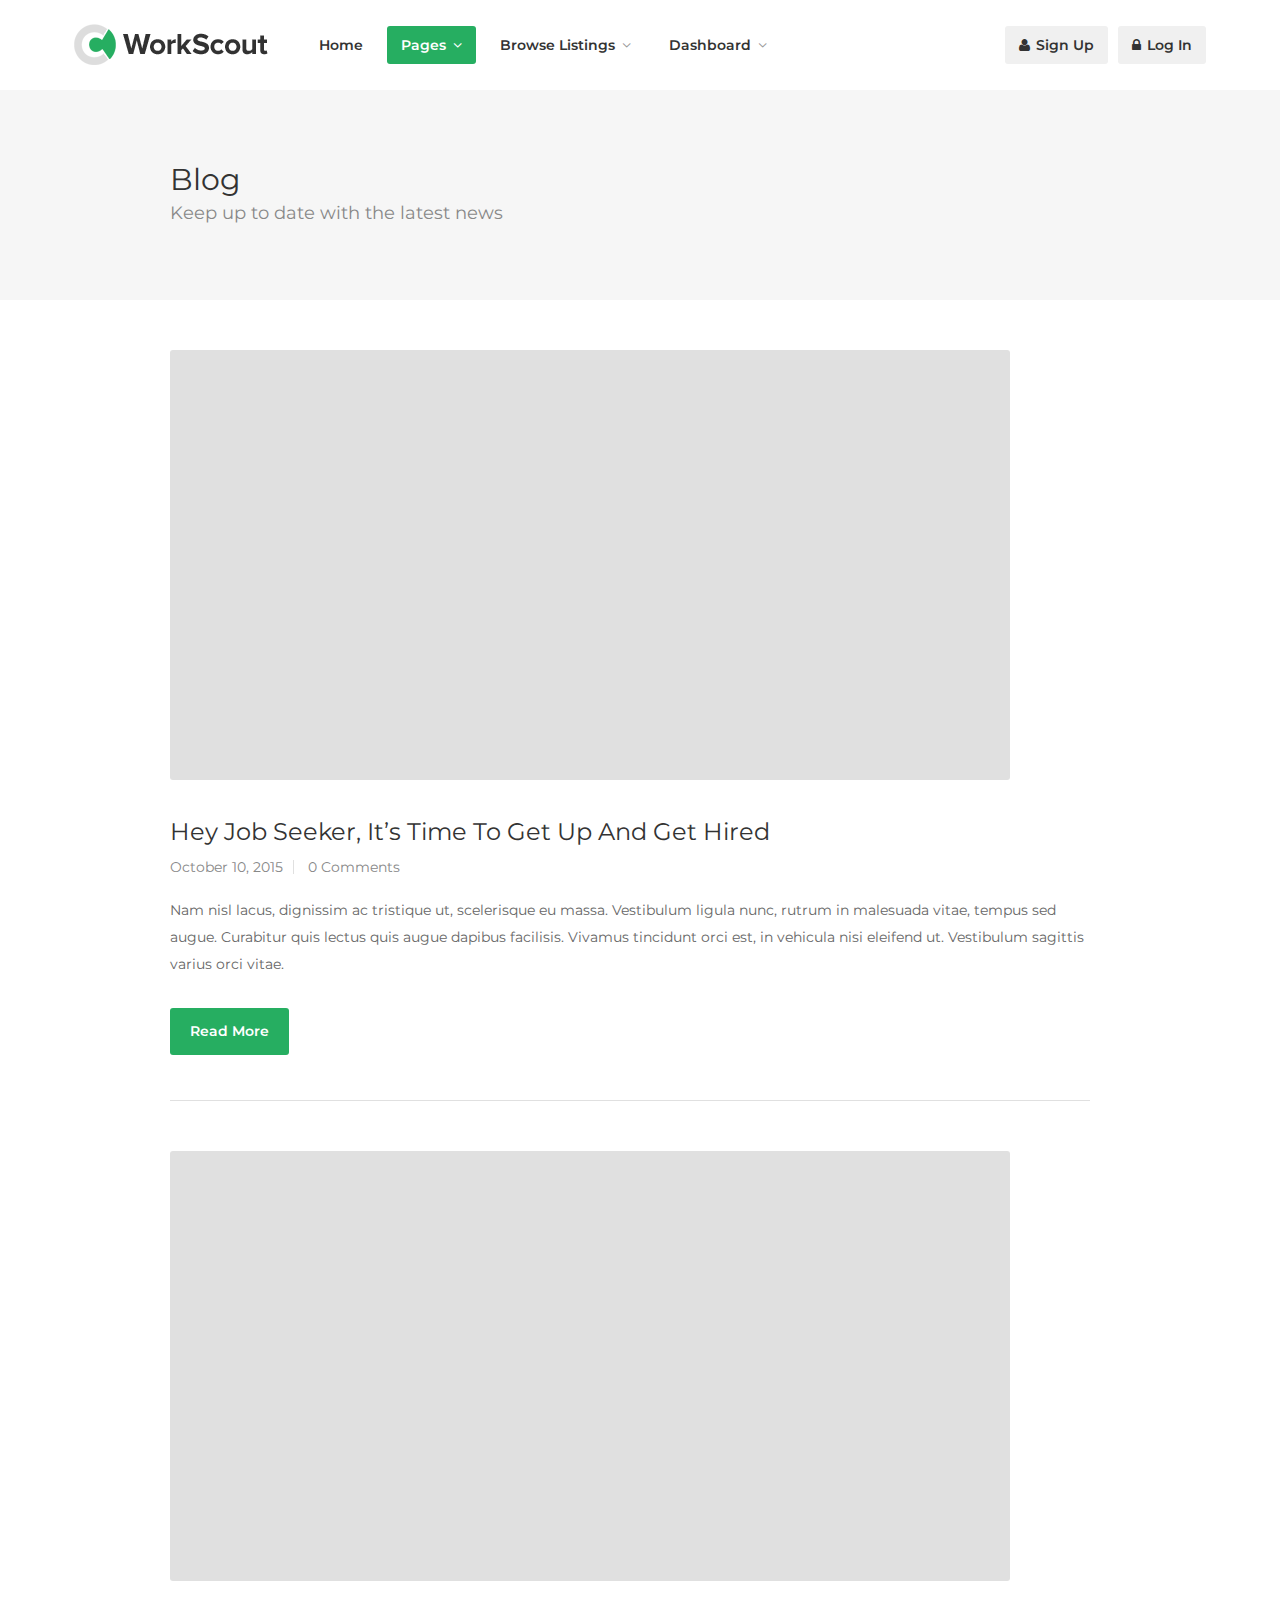
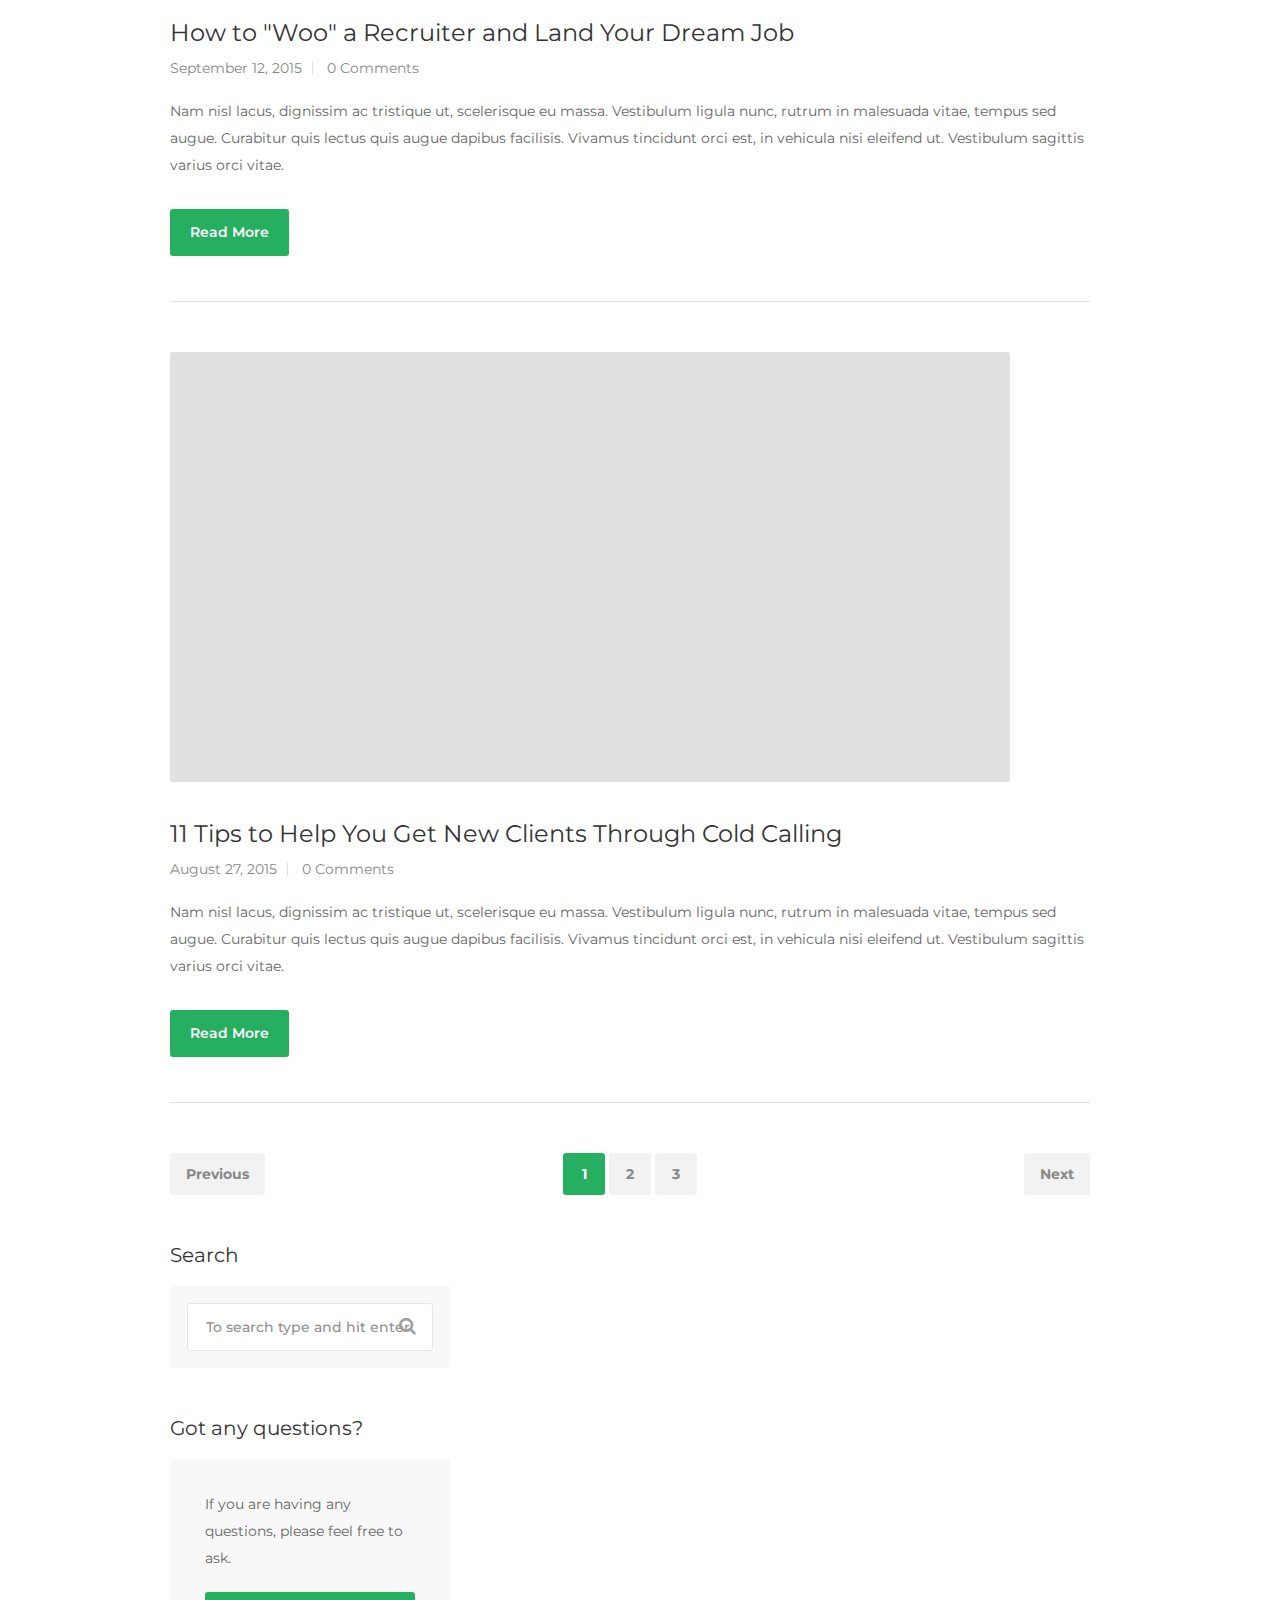
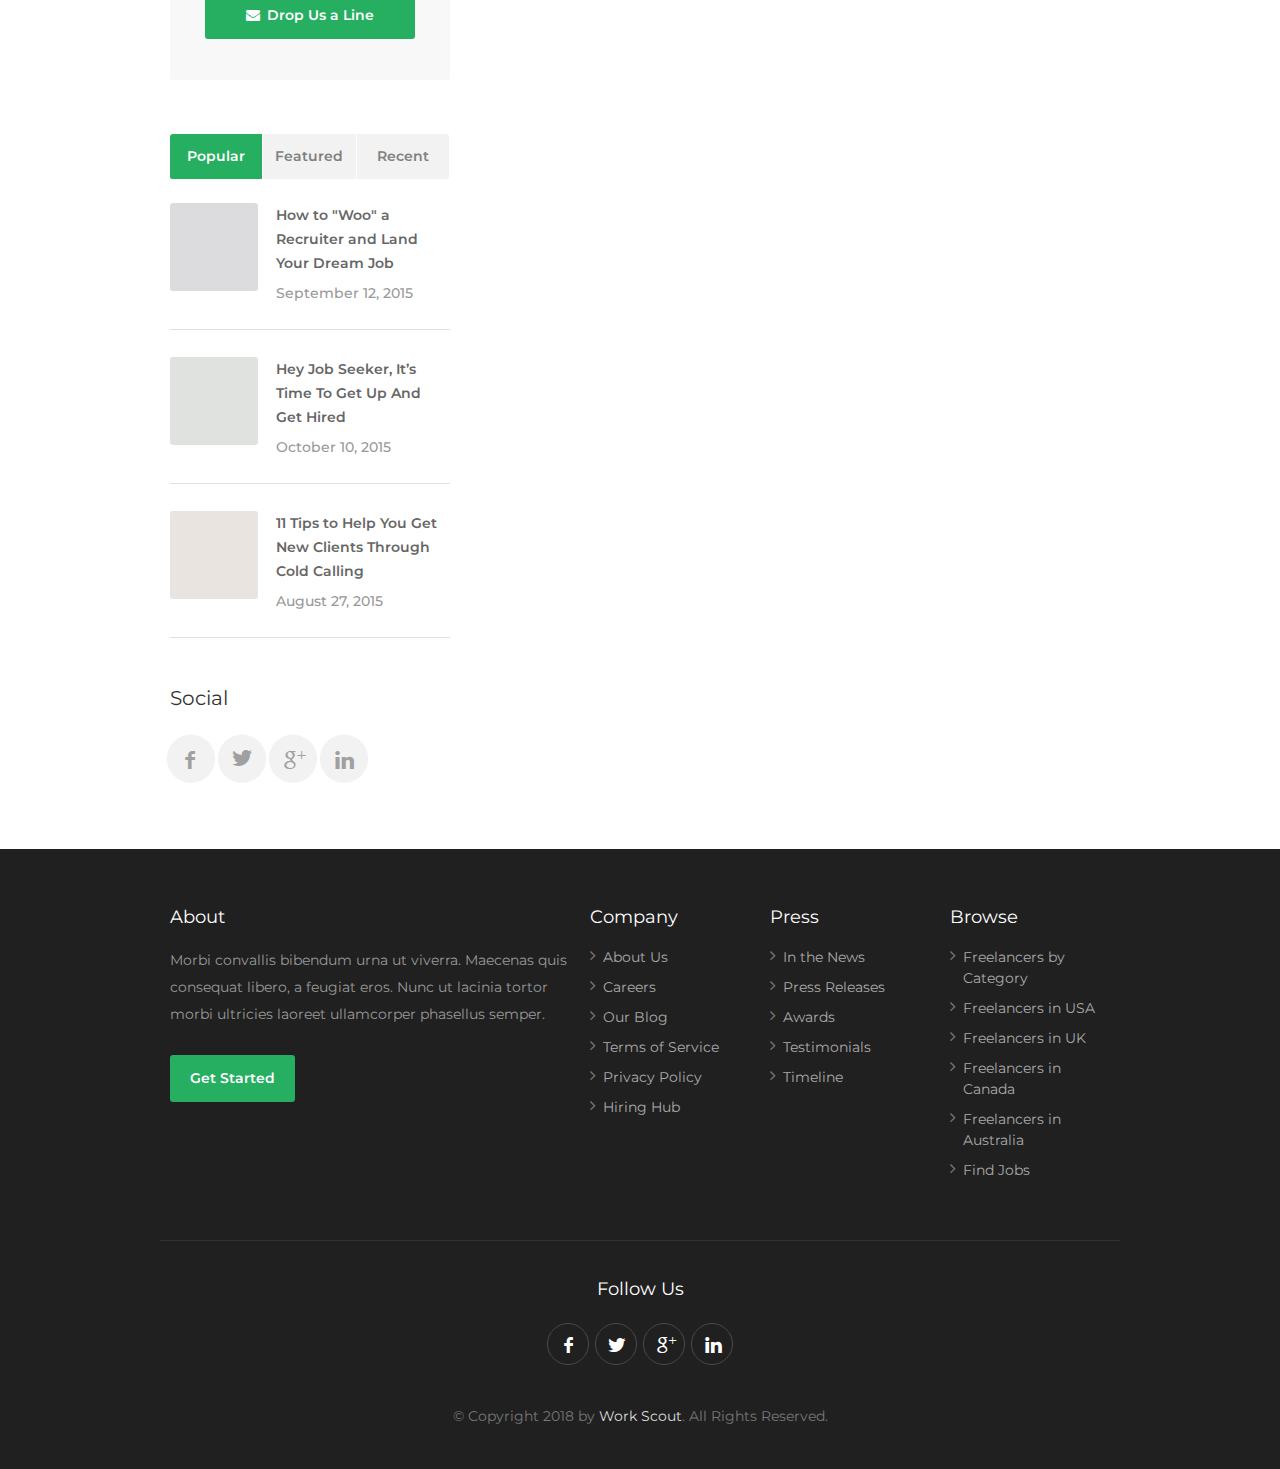
<file: HTML/blog.html>
<!DOCTYPE html>
<!--[if IE 8 ]><html class="ie ie8" lang="en"> <![endif]-->
<!--[if (gte IE 9)|!(IE)]><!--><html lang="en"> <!--<![endif]-->
<head>

<!-- Basic Page Needs
================================================== -->
<meta charset="utf-8">
<title>Work Scout</title>

<!-- Mobile Specific Metas
================================================== -->
<meta name="viewport" content="width=device-width, initial-scale=1, maximum-scale=1">

<!-- CSS
================================================== -->
<link rel="stylesheet" href="css/style.css">
<link rel="stylesheet" href="css/colors.css">



</head>

<body>
<div id="wrapper">


<!-- Header
================================================== -->
<header class="sticky-header">
<div class="container">
	<div class="sixteen columns">

		<!-- Logo -->
		<div id="logo">
			<h1><a href="index.html"><img src="images/logo.png" alt="Work Scout" /></a></h1>
		</div>

		<!-- Menu -->
		<nav id="navigation" class="menu">
			<ul id="responsive">

				<li><a href="index.html">Home</a>
					<!-- <ul>
						<li><a href="index.html">Home #1</a></li>
						<li><a href="index-2.html">Home #2</a></li>
						<li><a href="index-3.html">Home #3</a></li>
						<li><a href="index-4.html">Home #4</a></li>
						<li><a href="index-5.html">Home #5</a></li>
					</ul> -->
				</li>

				<li><a id="current" href="#">Pages</a>
					<ul>
						<!-- <li><a href="job-page.html">Job Page</a></li> -->
						<li><a href="job-page-alt.html">Job Page</a></li>
						<li><a href="resume-page.html">Resume Page</a></li>
						<!-- <li><a href="shortcodes.html">Shortcodes</a></li> -->
						<!-- <li><a href="icons.html">Icons</a></li> -->
						<li><a href="pricing-tables.html">Pricing Tables</a></li>
						<!-- <li><a href="blog.html">Blog</a></li>
						<li><a href="contact.html">Contact</a></li> -->
					</ul>
				</li>

				<li><a href="#">Browse Listings</a>
					<ul>
						<li><a href="browse-jobs.html">Browse Jobs</a></li>
						<li><a href="browse-resumes.html">Browse Resumes</a></li>
						<li><a href="browse-categories.html">Browse Categories</a></li>
					</ul>
				</li>

				<li><a href="#">Dashboard</a>
					<ul>
						<li><a href="dashboard.html">Dashboard</a></li>
						<!-- <li><a href="dashboard-messages.html">Messages</a></li> -->
						<!-- <li><a href="dashboard-manage-resumes.html">Manage Resumes</a></li> -->
						<li><a href="dashboard-add-resume.html">Add Resume</a></li>
						<!-- <li><a href="dashboard-job-alerts.html">Job Alerts</a></li> -->
						<li><a href="dashboard-manage-jobs.html">Manage Jobs</a></li>
						<li><a href="dashboard-manage-applications.html">Manage Applications</a></li>
						<li><a href="dashboard-add-job.html">Add Job</a></li>
						<li><a href="dashboard-my-profile.html">My Profile</a></li>
					</ul>
				</li>
			</ul>


			<ul class="responsive float-right">
				<li><a href="my-account.html#tab2"><i class="fa fa-user"></i> Sign Up</a></li>
				<li><a href="my-account.html"><i class="fa fa-lock"></i> Log In</a></li>
			</ul>

		</nav>

		<!-- Navigation -->
		<div id="mobile-navigation">
			<a href="#menu" class="menu-trigger"><i class="fa fa-reorder"></i> Menu</a>
		</div>

	</div>
</div>
</header>
<div class="clearfix"></div>

<!-- Titlebar
================================================== -->
<div id="titlebar" class="single">
	<div class="container">

		<div class="sixteen columns">
			<h2>Blog</h2>
			<span>Keep up to date with the latest news</span>
		</div>

	</div>
</div>


<!-- Content
================================================== -->
<div class="container">

	<!-- Blog Posts -->
	<div class="eleven columns">
		<div class="padding-right">

			<!-- Post -->
			<div class="post-container">
				<div class="post-img"><a href="blog-single-post.html"><img src="images/blog-post-01.jpg" alt=""></a><div class="hover-icon"></div></div>
				<div class="post-content">
					<a href="#"><h3>Hey Job Seeker, It’s Time To Get Up And Get Hired</h3></a>
					<div class="meta-tags">
						<span>October 10, 2015</span>
						<span><a href="#">0 Comments</a></span>
					</div>
					<p>Nam nisl lacus, dignissim ac tristique ut, scelerisque eu massa. Vestibulum ligula nunc, rutrum in malesuada vitae, tempus sed augue. Curabitur quis lectus quis augue dapibus facilisis. Vivamus tincidunt orci est, in vehicula nisi eleifend ut. Vestibulum sagittis varius orci vitae.</p>
					<a class="button" href="blog-single-post.html">Read More</a>
				</div>
			</div>

			<!-- Post -->
			<div class="post-container">
				<div class="post-img"><a href="blog-single-post.html"><img src="images/blog-post-02.jpg" alt=""></a><div class="hover-icon"></div></div>
				<div class="post-content">
					<a href="#"><h3>How to "Woo" a Recruiter and Land Your Dream Job</h3></a>
					<div class="meta-tags">
						<span>September 12, 2015</span>
						<span><a href="#">0 Comments</a></span>
					</div>
					<p>Nam nisl lacus, dignissim ac tristique ut, scelerisque eu massa. Vestibulum ligula nunc, rutrum in malesuada vitae, tempus sed augue. Curabitur quis lectus quis augue dapibus facilisis. Vivamus tincidunt orci est, in vehicula nisi eleifend ut. Vestibulum sagittis varius orci vitae.</p>
					<a class="button" href="blog-single-post.html">Read More</a>
				</div>
			</div>

			<!-- Post -->
			<div class="post-container">
				<div class="post-img"><a href="blog-single-post.html"><img src="images/blog-post-03.jpg" alt=""></a><div class="hover-icon"></div></div>
				<div class="post-content">
					<a href="#"><h3>11 Tips to Help You Get New Clients Through Cold Calling</h3></a>
					<div class="meta-tags">
						<span>August 27, 2015</span>
						<span><a href="#">0 Comments</a></span>
					</div>
					<p>Nam nisl lacus, dignissim ac tristique ut, scelerisque eu massa. Vestibulum ligula nunc, rutrum in malesuada vitae, tempus sed augue. Curabitur quis lectus quis augue dapibus facilisis. Vivamus tincidunt orci est, in vehicula nisi eleifend ut. Vestibulum sagittis varius orci vitae.</p>
					<a class="button" href="blog-single-post.html">Read More</a>
				</div>
			</div>

			<!-- Pagination -->
			<div class="pagination-container">
				<nav class="pagination">
					<ul>
						<li><a href="#" class="current-page">1</a></li>
						<li><a href="#">2</a></li>
						<li><a href="#">3</a></li>
					</ul>
				</nav>

				<nav class="pagination-next-prev">
					<ul>
						<li><a href="#" class="prev">Previous</a></li>
						<li><a href="#" class="next">Next</a></li>
					</ul>
				</nav>
			</div>

		</div>
	</div>
	<!-- Blog Posts / End -->


	<!-- Widgets -->
	<div class="five columns blog">

		<!-- Search -->
		<div class="widget">
			<h4>Search</h4>
			<div class="widget-box search">
				<div class="input"><input class="search-field" type="text" placeholder="To search type and hit enter" value=""/></div>
			</div>
		</div>

		<div class="widget">
			<h4>Got any questions?</h4>
			<div class="widget-box">
				<p>If you are having any questions, please feel free to ask.</p>
				<a href="contact.html" class="button widget-btn"><i class="fa fa-envelope"></i> Drop Us a Line</a>
			</div>
		</div>

		<!-- Tabs -->
		<div class="widget">

			<ul class="tabs-nav blog">
				<li class="active"><a href="#tab1">Popular</a></li>
				<li><a href="#tab2">Featured</a></li>
				<li><a href="#tab3">Recent</a></li>
			</ul>

			<!-- Tabs Content -->
			<div class="tabs-container">

				<div class="tab-content" id="tab1">
					
					<!-- Recent Posts -->
					<ul class="widget-tabs">
						
						<!-- Post #1 -->
						<li>
							<div class="widget-thumb">
								<a href="blog-single-post.html"><img src="images/blog-widget-01.png" alt="" /></a>
							</div>
							
							<div class="widget-text">
								<h5><a href="blog-single-post.html">How to "Woo" a Recruiter and Land Your Dream Job</a></h5>
								<span>September 12, 2015</span>
							</div>
							<div class="clearfix"></div>
						</li>
						
						<!-- Post #2 -->
						<li>
							<div class="widget-thumb">
								<a href="blog-single-post.html"><img src="images/blog-widget-02.png" alt="" /></a>
							</div>
							
							<div class="widget-text">
								<h5><a href="blog-single-post.html">Hey Job Seeker, It’s Time To Get Up And Get Hired</a></h5>
								<span>October 10, 2015</span>
							</div>
							<div class="clearfix"></div>

						</li>
						
						<!-- Post #3 -->
						<li>
							<div class="widget-thumb">
								<a href="blog-single-post.html"><img src="images/blog-widget-03.png" alt="" /></a>
							</div>
							
							<div class="widget-text">
								<h5><a href="blog-single-post.html">11 Tips to Help You Get New Clients Through Cold Calling</a></h5>
								<span>August 27, 2015</span>
							</div>
							<div class="clearfix"></div>
						</li>
					</ul>
		
				</div>

				<div class="tab-content" id="tab2">
				
					<!-- Featured Posts -->
					<ul class="widget-tabs">

						<!-- Post #1 -->
						<li>
							<div class="widget-thumb">
								<a href="blog-single-post.html"><img src="images/blog-widget-02.png" alt="" /></a>
							</div>
							
							<div class="widget-text">
								<h5><a href="blog-single-post.html">Hey Job Seeker, It’s Time To Get Up And Get Hired</a></h5>
								<span>October 10, 2015</span>
							</div>
							<div class="clearfix"></div>

						</li>
						
						<!-- Post #2 -->
						<li>
							<div class="widget-thumb">
								<a href="blog-single-post.html"><img src="images/blog-widget-01.png" alt="" /></a>
							</div>
							
							<div class="widget-text">
								<h5><a href="blog-single-post.html">How to "Woo" a Recruiter and Land Your Dream Job</a></h5>
								<span>September 12, 2015</span>
							</div>
							<div class="clearfix"></div>
						</li>
						
						<!-- Post #3 -->
						<li>
							<div class="widget-thumb">
								<a href="blog-single-post.html"><img src="images/blog-widget-03.png" alt="" /></a>
							</div>
							
							<div class="widget-text">
								<h5><a href="blog-single-post.html">11 Tips to Help You Get New Clients Through Cold Calling</a></h5>
								<span>August 27, 2015</span>
							</div>
							<div class="clearfix"></div>
						</li>
					</ul>
				</div>

				<div class="tab-content" id="tab3">
				
					<!-- Recent Posts -->
					<ul class="widget-tabs">
						
						<!-- Post #1 -->
						<li>
							<div class="widget-thumb">
								<a href="blog-single-post.html"><img src="images/blog-widget-03.png" alt="" /></a>
							</div>
							
							<div class="widget-text">
								<h5><a href="blog-single-post.html">11 Tips to Help You Get New Clients Through Cold Calling</a></h5>
								<span>August 27, 2015</span>
							</div>
							<div class="clearfix"></div>
						</li>
						
						<!-- Post #2 -->
						<li>
							<div class="widget-thumb">
								<a href="blog-single-post.html"><img src="images/blog-widget-02.png" alt="" /></a>
							</div>
							
							<div class="widget-text">
								<h5><a href="blog-single-post.html">Hey Job Seeker, It’s Time To Get Up And Get Hired</a></h5>
								<span>October 10, 2015</span>
							</div>
							<div class="clearfix"></div>

						</li>
						
						<!-- Post #3 -->
						<li>
							<div class="widget-thumb">
								<a href="blog-single-post.html"><img src="images/blog-widget-01.png" alt="" /></a>
							</div>
							
							<div class="widget-text">
								<h5><a href="blog-single-post.html">How to "Woo" a Recruiter and Land Your Dream Job</a></h5>
								<span>September 12, 2015</span>
							</div>
							<div class="clearfix"></div>
						</li>
					</ul>
				</div>
				
			</div>
		</div>


		<div class="widget">
			<h4>Social</h4>
				<ul class="social-icons">
					<li><a class="facebook" href="#"><i class="icon-facebook"></i></a></li>
					<li><a class="twitter" href="#"><i class="icon-twitter"></i></a></li>
					<li><a class="gplus" href="#"><i class="icon-gplus"></i></a></li>
					<li><a class="linkedin" href="#"><i class="icon-linkedin"></i></a></li>
				</ul>

		</div>
		
		<div class="clearfix"></div>
		<div class="margin-bottom-40"></div>

	</div>
	<!-- Widgets / End -->


</div>


<!-- Footer
================================================== -->
<div class="margin-top-25"></div>

<div id="footer">
	<!-- Main -->
	<div class="container">

		<div class="seven columns">
			<h4>About</h4>
			<p>Morbi convallis bibendum urna ut viverra. Maecenas quis consequat libero, a feugiat eros. Nunc ut lacinia tortor morbi ultricies laoreet ullamcorper phasellus semper.</p>
			<a href="#" class="button">Get Started</a>
		</div>

		<div class="three columns">
			<h4>Company</h4>
			<ul class="footer-links">
				<li><a href="#">About Us</a></li>
				<li><a href="#">Careers</a></li>
				<li><a href="#">Our Blog</a></li>
				<li><a href="#">Terms of Service</a></li>
				<li><a href="#">Privacy Policy</a></li>
				<li><a href="#">Hiring Hub</a></li>
			</ul>
		</div>
		
		<div class="three columns">
			<h4>Press</h4>
			<ul class="footer-links">
				<li><a href="#">In the News</a></li>
				<li><a href="#">Press Releases</a></li>
				<li><a href="#">Awards</a></li>
				<li><a href="#">Testimonials</a></li>
				<li><a href="#">Timeline</a></li>
			</ul>
		</div>		

		<div class="three columns">
			<h4>Browse</h4>
			<ul class="footer-links">
				<li><a href="#">Freelancers by Category</a></li>
				<li><a href="#">Freelancers in USA</a></li>
				<li><a href="#">Freelancers in UK</a></li>
				<li><a href="#">Freelancers in Canada</a></li>
				<li><a href="#">Freelancers in Australia</a></li>
				<li><a href="#">Find Jobs</a></li>

			</ul>
		</div>

	</div>

	<!-- Bottom -->
	<div class="container">
		<div class="footer-bottom">
			<div class="sixteen columns">
				<h4>Follow Us</h4>
				<ul class="social-icons">
					<li><a class="facebook" href="#"><i class="icon-facebook"></i></a></li>
					<li><a class="twitter" href="#"><i class="icon-twitter"></i></a></li>
					<li><a class="gplus" href="#"><i class="icon-gplus"></i></a></li>
					<li><a class="linkedin" href="#"><i class="icon-linkedin"></i></a></li>
				</ul>
				<div class="copyrights">©  Copyright 2018 by <a href="#">Work Scout</a>. All Rights Reserved.</div>
			</div>
		</div>
	</div>

</div>

<!-- Back To Top Button -->
<div id="backtotop"><a href="#"></a></div>

</div>
<!-- Wrapper / End -->


<!-- Scripts
================================================== -->
<script src="scripts/jquery-3.4.1.min.js"></script>
<script src="scripts/jquery-migrate-3.1.0.min.js"></script>
<script src="scripts/custom.js"></script>
<script src="scripts/jquery.superfish.js"></script>
<script src="scripts/jquery.themepunch.tools.min.js"></script>
<script src="scripts/jquery.themepunch.revolution.min.js"></script>
<script src="scripts/jquery.themepunch.showbizpro.min.js"></script>
<script src="scripts/jquery.flexslider-min.js"></script>
<script src="scripts/chosen.jquery.min.js"></script>
<script src="scripts/jquery.magnific-popup.min.js"></script>
<script src="scripts/waypoints.min.js"></script>
<script src="scripts/jquery.counterup.min.js"></script>
<script src="scripts/jquery.jpanelmenu.js"></script>
<script src="scripts/stacktable.js"></script>
<script src="scripts/slick.min.js"></script>
<script src="scripts/headroom.min.js"></script>






</body>
</html>
</file>
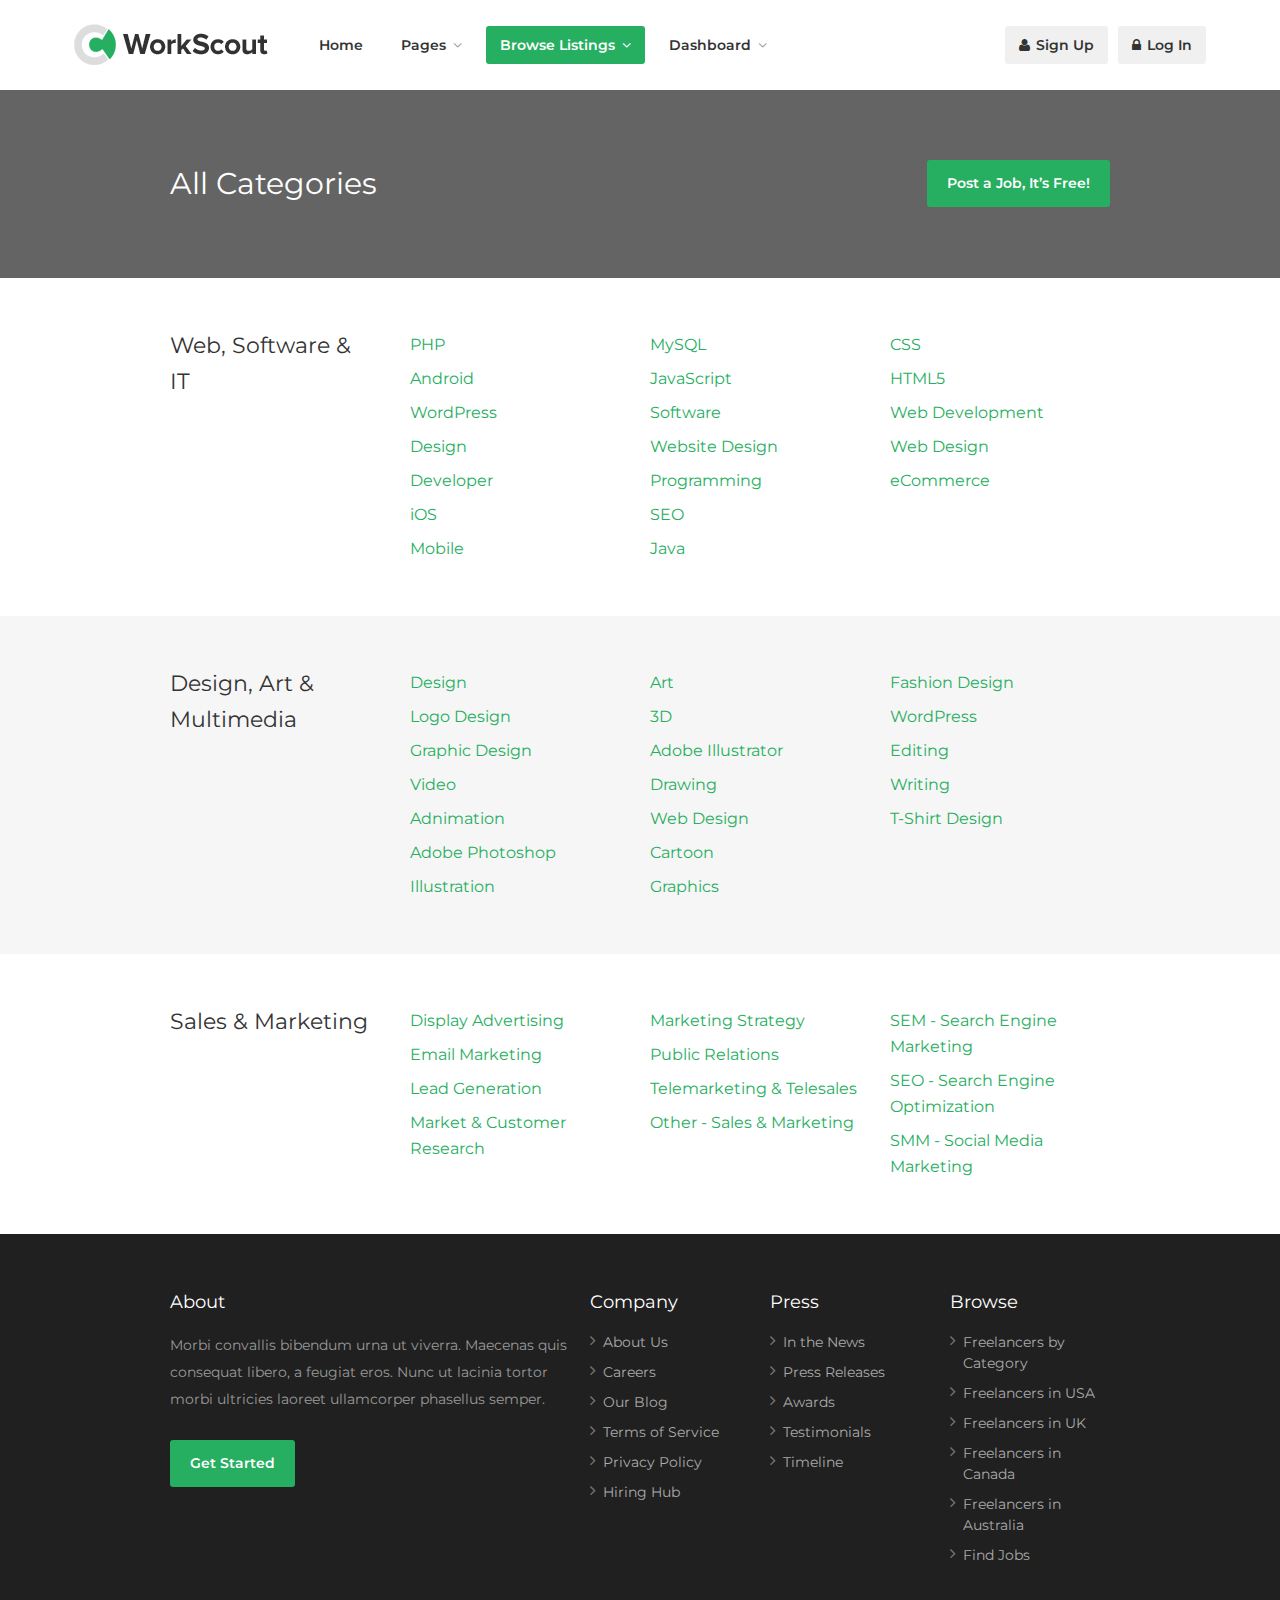
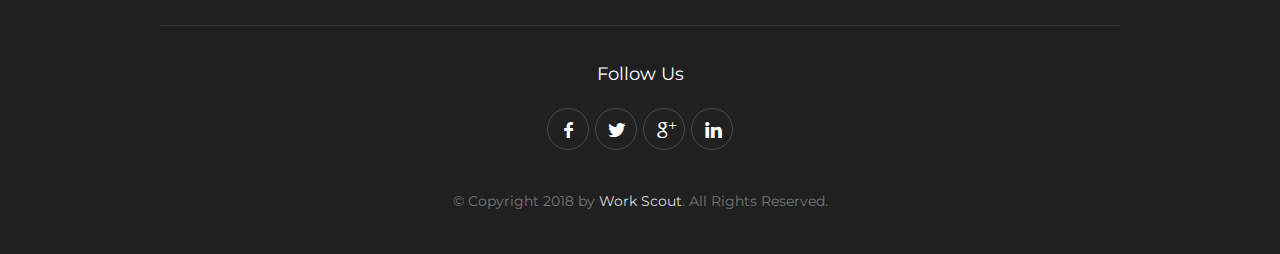
<file: HTML/browse-categories.html>
<!DOCTYPE html>
<!--[if IE 8 ]><html class="ie ie8" lang="en"> <![endif]-->
<!--[if (gte IE 9)|!(IE)]><!--><html lang="en"> <!--<![endif]-->
<head>

<!-- Basic Page Needs
================================================== -->
<meta charset="utf-8">
<title>Work Scout</title>

<!-- Mobile Specific Metas
================================================== -->
<meta name="viewport" content="width=device-width, initial-scale=1, maximum-scale=1">

<!-- CSS
================================================== -->
<link rel="stylesheet" href="css/style.css">
<link rel="stylesheet" href="css/colors.css">



</head>

<body>
<div id="wrapper">


<!-- Header
================================================== -->
<header class="sticky-header">
<div class="container">
	<div class="sixteen columns">

		<!-- Logo -->
		<div id="logo">
			<h1><a href="index.html"><img src="images/logo.png" alt="Work Scout" /></a></h1>
		</div>

		<!-- Menu -->
		<nav id="navigation" class="menu">
			<ul id="responsive">

				<li><a href="index.html">Home</a>
					<!-- <ul>
						<li><a href="index.html">Home #1</a></li>
						<li><a href="index-2.html">Home #2</a></li>
						<li><a href="index-3.html">Home #3</a></li>
						<li><a href="index-4.html">Home #4</a></li>
						<li><a href="index-5.html">Home #5</a></li>
					</ul> -->
				</li>

				<li><a href="#">Pages</a>
					<ul>
						<!-- <li><a href="job-page.html">Job Page</a></li> -->
						<li><a href="job-page-alt.html" class="applicant">Job Page</a></li>
						<li><a href="resume-page.html" class="recruiter">Resume Page</a></li>
						<!-- <li><a href="shortcodes.html">Shortcodes</a></li>
						<li><a href="icons.html">Icons</a></li> -->
						<li><a href="pricing-tables.html" class="recruiter applicant">Pricing Tables</a></li>
						<!-- <li><a href="blog.html">Blog</a></li>
						<li><a href="contact.html">Contact</a></li> -->
					</ul>
				</li>

				<li><a id="current" href="#">Browse Listings</a>
					<ul>
						<li><a href="browse-jobs.html" class="applicant">Browse Jobs</a></li>
						<li><a href="browse-resumes.html" class="recruiter">Browse Resumes</a></li>
						<!-- <li><a href="browse-categories.html" class="recruiter applicant">Browse Categories</a></li> -->
					</ul>
				</li>

				<li><a href="#">Dashboard</a>
					<ul>
						<li><a href="dashboard.html">Dashboard</a></li>
						<!-- <li><a href="dashboard-messages.html">Messages</a></li> -->
						<!-- <li><a href="dashboard-manage-resumes.html" class="applicant">Manage Resumes</a></li> -->
						<li><a href="dashboard-add-resume.html" class="applicant">My Resume</a></li>
						<!-- <li><a href="dashboard-job-alerts.html">Job Alerts</a></li> -->
						<li><a href="dashboard-manage-jobs.html" class="recruiter">Manage Jobs</a></li>
						<li><a href="dashboard-manage-applications.html" class="recruiter">Manage Applications</a></li>
						<li><a href="dashboard-add-job.html" class="recruiter">Add Job</a></li>
						<li><a href="dashboard-my-profile.html" >My Profile</a></li>
					</ul>
				</li>
			</ul>


			<ul class="responsive float-right logged">
				<li><a href="my-account.html#tab2"><i class="fa fa-user"></i> Sign Up</a></li>
				<li><a href="my-account.html"><i class="fa fa-lock"></i> Log In</a></li>
			</ul>

		</nav>

		<!-- Navigation -->
		<div id="mobile-navigation">
			<a href="#menu" class="menu-trigger"><i class="fa fa-reorder"></i> Menu</a>
		</div>

	</div>
</div>
</header>
<div class="clearfix"></div>


<!-- Titlebar
================================================== -->
<div id="titlebar" class="photo-bg" style="background-image: url(images/all-categories-photo.jpg);">
	<div class="container">
		<div class="ten columns">
			<h2>All Categories</h2>
		</div>

		<div class="six columns">
			<a href="dashboard-add-job.html" class="button">Post a Job, It’s Free!</a>
		</div>

	</div>
</div>


<!-- Content
================================================== -->
<div id="categories">
	<!-- Categories Group -->
	<div class="categories-group">
		<div class="container">
			<div class="four columns"><h4>Web, Software & IT</h4></div>
			<div class="four columns">
				<ul>
					<li><a href="#">PHP</a></li>
					<li><a href="#">Android</a></li>
					<li><a href="#">WordPress</a></li>
					<li><a href="#">Design</a></li>
					<li><a href="#">Developer</a></li>
					<li><a href="#">iOS</a></li>
					<li><a href="#">Mobile</a></li>
				</ul>
			</div>
			<div class="four columns">
				<ul>
					<li><a href="#">MySQL</a></li>
					<li><a href="#">JavaScript</a></li>
					<li><a href="#">Software</a></li>
					<li><a href="#">Website Design</a></li>
					<li><a href="#">Programming</a></li>
					<li><a href="#">SEO</a></li>
					<li><a href="#">Java</a></li>
				</ul>
			</div>
			<div class="four columns">
				<ul>
					<li><a href="#">CSS</a></li>
					<li><a href="#">HTML5</a></li>
					<li><a href="#">Web Development</a></li>
					<li><a href="#">Web Design</a></li>
					<li><a href="#">eCommerce</a></li>
				</ul>
			</div>
		</div>
	</div>

	<!-- Categories Group -->
	<div class="categories-group">
		<div class="container">
			<div class="four columns"><h4>Design, Art & Multimedia</h4></div>
			<div class="four columns">
				<ul>
					<li><a href="#">Design</a></li>
					<li><a href="#">Logo Design</a></li>
					<li><a href="#">Graphic Design</a></li>
					<li><a href="#">Video</a></li>
					<li><a href="#">Adnimation</a></li>
					<li><a href="#">Adobe Photoshop</a></li>
					<li><a href="#">Illustration</a></li>
				</ul>
			</div>
			<div class="four columns">
				<ul>
					<li><a href="#">Art</a></li>
					<li><a href="#">3D</a></li>
					<li><a href="#">Adobe Illustrator</a></li>
					<li><a href="#">Drawing</a></li>
					<li><a href="#">Web Design</a></li>
					<li><a href="#">Cartoon</a></li>
					<li><a href="#">Graphics</a></li>
				</ul>
			</div>
			<div class="four columns">
				<ul>
					<li><a href="#">Fashion Design</a></li>
					<li><a href="#">WordPress</a></li>
					<li><a href="#">Editing</a></li>
					<li><a href="#">Writing</a></li>
					<li><a href="#">T-Shirt Design</a></li>
				</ul>
			</div>
		</div>
	</div>

	<!-- Categories Group -->
	<div class="categories-group">
		<div class="container">
			<div class="four columns"><h4>Sales & Marketing</h4></div>
			<div class="four columns">
				<ul>
					<li><a href="#">Display Advertising</a></li>
					<li><a href="#">Email Marketing</a></li>
					<li><a href="#">Lead Generation</a></li>
					<li><a href="#">Market & Customer Research</a></li>
				</ul>
			</div>
			<div class="four columns">
				<ul>
					<li><a href="#">Marketing Strategy</a></li>
					<li><a href="#">Public Relations</a></li>
					<li><a href="#">Telemarketing & Telesales</a></li>
					<li><a href="#">Other - Sales & Marketing</a></li>
				</ul>
			</div>
			<div class="four columns">
				<ul>
					<li><a href="#">SEM - Search Engine Marketing</a></li>
					<li><a href="#">SEO - Search Engine Optimization</a></li>
					<li><a href="#">SMM - Social Media Marketing</a></li>
				</ul>
			</div>
		</div>
	</div>

</div>


<!-- Footer
================================================== -->
<div class="margin-top-0"></div>

<div id="footer">
	<!-- Main -->
	<div class="container">

		<div class="seven columns">
			<h4>About</h4>
			<p>Morbi convallis bibendum urna ut viverra. Maecenas quis consequat libero, a feugiat eros. Nunc ut lacinia tortor morbi ultricies laoreet ullamcorper phasellus semper.</p>
			<a href="#" class="button">Get Started</a>
		</div>

		<div class="three columns">
			<h4>Company</h4>
			<ul class="footer-links">
				<li><a href="#">About Us</a></li>
				<li><a href="#">Careers</a></li>
				<li><a href="#">Our Blog</a></li>
				<li><a href="#">Terms of Service</a></li>
				<li><a href="#">Privacy Policy</a></li>
				<li><a href="#">Hiring Hub</a></li>
			</ul>
		</div>
		
		<div class="three columns">
			<h4>Press</h4>
			<ul class="footer-links">
				<li><a href="#">In the News</a></li>
				<li><a href="#">Press Releases</a></li>
				<li><a href="#">Awards</a></li>
				<li><a href="#">Testimonials</a></li>
				<li><a href="#">Timeline</a></li>
			</ul>
		</div>		

		<div class="three columns">
			<h4>Browse</h4>
			<ul class="footer-links">
				<li><a href="#">Freelancers by Category</a></li>
				<li><a href="#">Freelancers in USA</a></li>
				<li><a href="#">Freelancers in UK</a></li>
				<li><a href="#">Freelancers in Canada</a></li>
				<li><a href="#">Freelancers in Australia</a></li>
				<li><a href="#">Find Jobs</a></li>

			</ul>
		</div>

	</div>

	<!-- Bottom -->
	<div class="container">
		<div class="footer-bottom">
			<div class="sixteen columns">
				<h4>Follow Us</h4>
				<ul class="social-icons">
					<li><a class="facebook" href="#"><i class="icon-facebook"></i></a></li>
					<li><a class="twitter" href="#"><i class="icon-twitter"></i></a></li>
					<li><a class="gplus" href="#"><i class="icon-gplus"></i></a></li>
					<li><a class="linkedin" href="#"><i class="icon-linkedin"></i></a></li>
				</ul>
				<div class="copyrights">©  Copyright 2018 by <a href="#">Work Scout</a>. All Rights Reserved.</div>
			</div>
		</div>
	</div>

</div>

<!-- Back To Top Button -->
<div id="backtotop"><a href="#"></a></div>

</div>
<!-- Wrapper / End -->


<!-- Scripts
================================================== -->
<script src="scripts/jquery-3.4.1.min.js"></script>
<script src="scripts/jquery-migrate-3.1.0.min.js"></script>
<script src="scripts/custom.js"></script>
<script src="scripts/jquery.superfish.js"></script>
<script src="scripts/jquery.themepunch.tools.min.js"></script>
<script src="scripts/jquery.themepunch.revolution.min.js"></script>
<script src="scripts/jquery.themepunch.showbizpro.min.js"></script>
<script src="scripts/jquery.flexslider-min.js"></script>
<script src="scripts/chosen.jquery.min.js"></script>
<script src="scripts/jquery.magnific-popup.min.js"></script>
<script src="scripts/waypoints.min.js"></script>
<script src="scripts/jquery.counterup.min.js"></script>
<script src="scripts/jquery.jpanelmenu.js"></script>
<script src="scripts/stacktable.js"></script>
<script src="scripts/slick.min.js"></script>
<script src="scripts/headroom.min.js"></script>






</body>
</html>
</file>
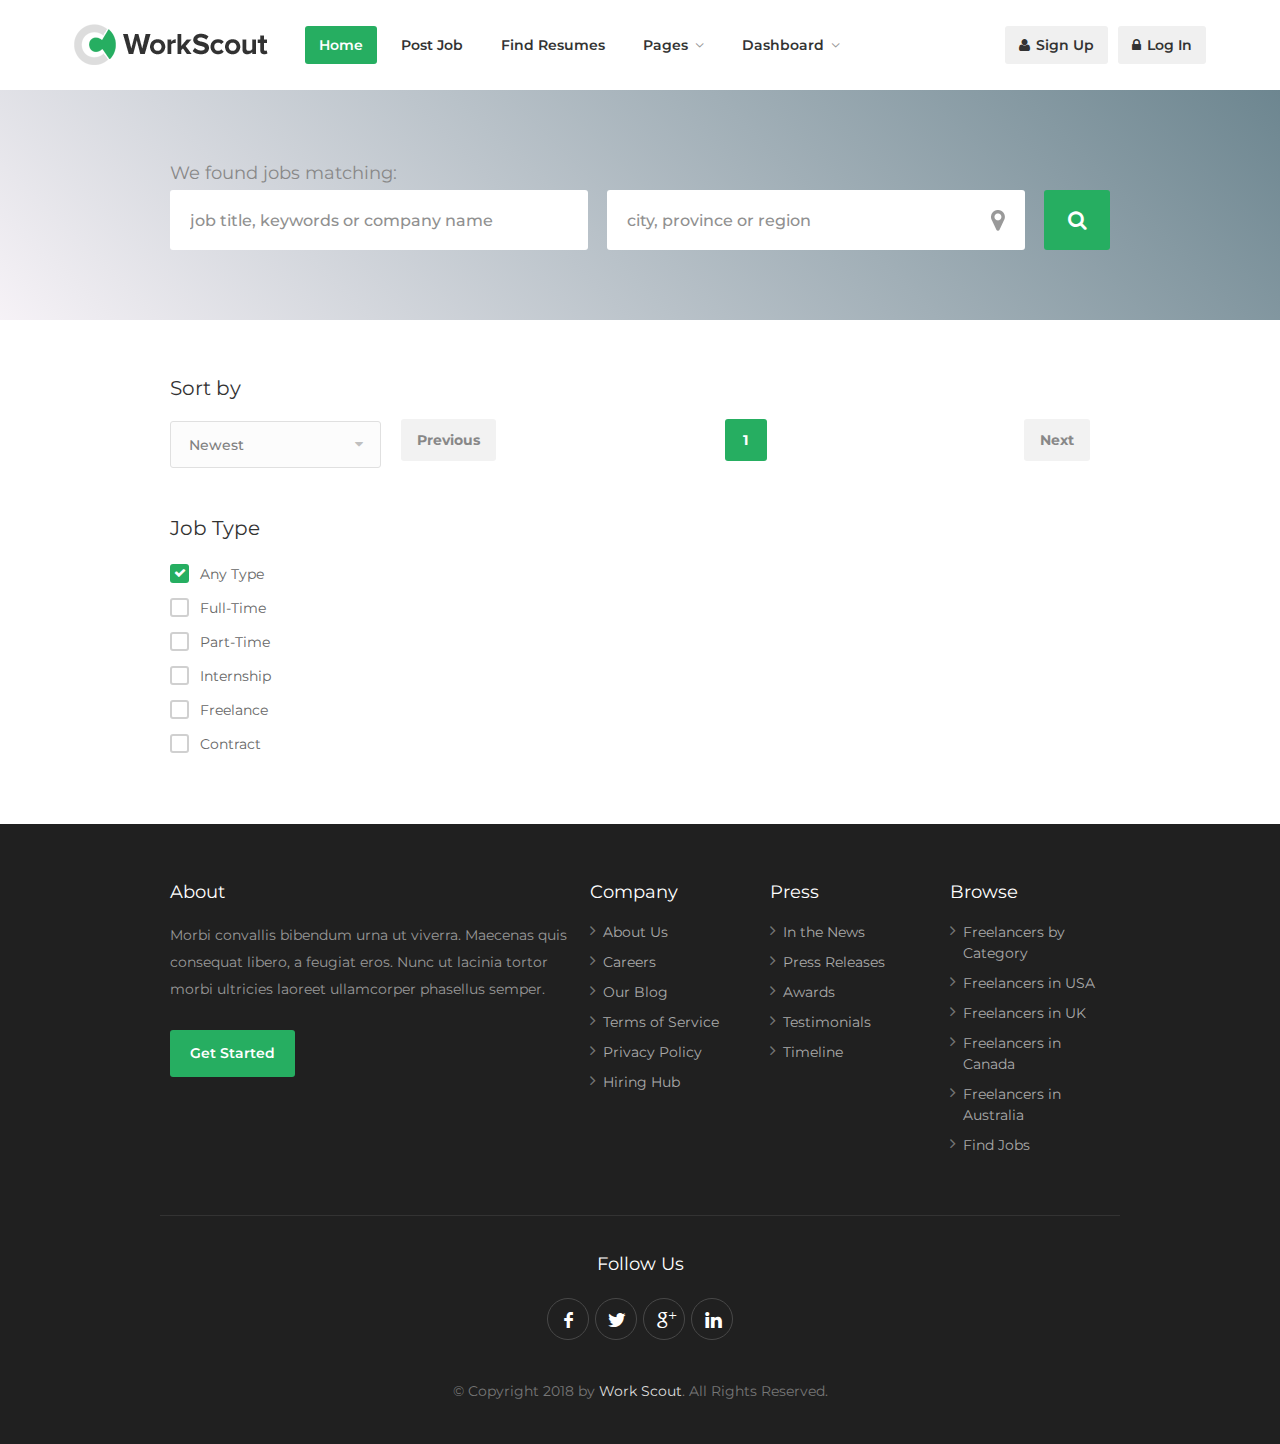
<file: HTML/browse-jobs.html>
<!DOCTYPE html>
<!--[if IE 8 ]><html class="ie ie8" lang="en"> <![endif]-->
<!--[if (gte IE 9)|!(IE)]><!--><html lang="en"> <!--<![endif]-->
<head>

<!-- Basic Page Needs
================================================== -->
<meta charset="utf-8">
<title>Work Scout</title>

<!-- Mobile Specific Metas
================================================== -->
<meta name="viewport" content="width=device-width, initial-scale=1, maximum-scale=1">

<!-- CSS
================================================== -->
<link rel="stylesheet" href="css/style.css">
<link rel="stylesheet" href="css/colors.css">



</head>

<body>
<div id="wrapper">


<!-- Header
================================================== -->
<header class="sticky-header">
<div class="container">
	<div class="sixteen columns">

		<!-- Logo -->
		<div id="logo">
			<h1><a href="index.html"><img src="images/logo.png" alt="Work Scout" /></a></h1>
		</div>

		<!-- Menu -->
		<nav id="navigation" class="menu" >
			<ul id="responsive">

				<li><a id="current" href="index.html">Home</a>
					<!-- <ul>
						<li><a href="index.html">Home #1</a></li>
						<li><a href="index-2.html">Home #2</a></li>
						<li><a href="index-3.html">Home #3</a></li>
						<li><a href="index-4.html">Home #4</a></li>
						<li><a href="index-5.html">Home #5</a></li>
					</ul> -->
				</li>
				<li>
					<a href="my-account.html" id="pjob">Post Job</a>
				</li>
				<li>
					<a href="my-account.html" id="fresumes">Find Resumes</a>
				</li>

				<li><a href="#">Pages</a>
					<ul>
						<li><a href="browse-jobs.html" class=" applicant">Browse Jobs</a></li>
						<li><a href="pricing-tables.html" class="recruiter ">Pricing Tables</a></li>
					</ul>
				</li>

				

				<li><a href="#">Dashboard</a>
					<ul>
						<li><a href="dashboard.html">Dashboard</a></li>
						<li><a href="my-resume.html" class=" applicant">My Resume</a></li>
						<li><a href="dashboard-manage-jobs.html" class="recruiter ">Manage Jobs</a></li>
						<li><a href="dashboard-manage-applications.html" class="recruiter ">Manage Applications</a></li>
						<li><a href="dashboard-my-profile.html" class="recruiter ">My Profile</a></li>
					</ul>
				</li>
			</ul>


			<ul class="float-right logged">
				<li><a href="my-account.html#tab2"><i class="fa fa-user"></i> Sign Up</a></li>
				<li><a href="my-account.html"><i class="fa fa-lock"></i> Log In</a></li>
			</ul>

		</nav>
		<!-- Navigation -->
		<div id="mobile-navigation">
			<a href="#menu" class="menu-trigger"><i class="fa fa-reorder"></i> Menu</a>
		</div>

	</div>
</div>
</header>
<div class="clearfix"></div>


<!-- Titlebar
================================================== -->
<div id="titlebar" class="titlebarChange">
	<div class="container">
		<div class="ten columns" style="margin-bottom:10px ;">
			<span id='jobInfoTag'>We found  jobs matching:</span>
			<!-- <h2>Web, Software & IT</h2> -->
		</div>
		<div class="sixteen columns">
			<div class="search-container" style="padding: 0;">
				<!-- <h2>Find Job</h2> -->
				<input type="text" class="ico-01" placeholder="job title, keywords or company name" id="keyword" value=""/>
				<input type="text" class="ico-02" placeholder="city, province or region" id="location" value=""/>
				<button id="jobSearchButton1"><i class="fa fa-search"></i></button>
			</div>
		</div>
		<div class="six columns">
			<!-- <a href="dashboard-add-job.html" class="button">Post a Job</a> -->
		</div>

	</div>
</div>


<!-- Content
================================================== -->
<div class="container modList">
	<!-- Recent Jobs -->
	<div class="eleven columns">
	<div class="padding-right">

		<div class="listings-container">
			
			<!-- Listing -->
			<!-- <a href="job-page-alt.html" class="listing full-time">
				<div class="listing-logo">
					<img src="images/job-list-logo-01.png" alt="">
				</div>
				<div class="listing-title">
					<h4>Marketing Coordinator - SEO / SEM Experience <span class="listing-type">Full-Time</span></h4>
					<ul class="listing-icons">
						<li><i class="ln ln-icon-Management"></i> King</li>
						<li><i class="ln ln-icon-Map2"></i> Sydney</li>
						<li><i class="ln ln-icon-Money-2"></i> $5000 - $7000</li>
						<li><div class="listing-date new">new</div></li>
					</ul>
				</div>
			</a> -->
			
			<!-- Listing -->
			<!-- <a href="job-page.html" class="listing part-time">
				<div class="listing-logo">
					<img src="images/job-list-logo-02.png" alt="">
				</div>
				<div class="listing-title">
					<h4>Core PHP Developer for Site Maintenance  <span class="listing-type">Part-Time</span></h4>
					<ul class="listing-icons">
						<li><i class="ln ln-icon-Management"></i> Cubico</li>
						<li><i class="ln ln-icon-Map2"></i> Sydney</li>
						<li><i class="ln ln-icon-Money-2"></i> $125 / hour</li>
						<li><div class="listing-date">3d ago</div></li>
					</ul>
				</div>
			</a> -->

			<!-- Listing -->
			<!-- <a href="job-page-alt.html" class="listing full-time">
				<div class="listing-logo">
					<img src="images/job-list-logo-01.png" alt="">
				</div>
				<div class="listing-title">
					<h4>Restaurant Team Member - Crew  <span class="listing-type">Full-Time</span></h4>
					<ul class="listing-icons">
						<li><i class="ln ln-icon-Management"></i> King</li>
						<li><i class="ln ln-icon-Map2"></i> Sydney</li>
						<li><div class="listing-date">3d ago</div></li>
					</ul>
				</div>
			</a> -->

			<!-- Listing -->
			<!-- <a href="job-page.html" class="listing internship">
				<div class="listing-logo">
					<img src="images/job-list-logo-04.png" alt="">
				</div>
				<div class="listing-title">
					<h4>Power Systems User Experience Designer <span class="listing-type">Internship</span></h4>
					<ul class="listing-icons">
						<li><i class="ln ln-icon-Management"></i> Hexagon</li>
						<li><i class="ln ln-icon-Map2"></i> London</li>
						<li><i class="ln ln-icon-Money-2"></i> $55 / hour</li>
						<li><div class="listing-date">4d ago</div></li>
					</ul>
				</div>
			</a> -->

			<!-- Listing -->
			<!-- <a href="job-page.html" class="listing freelance">
				<div class="listing-logo">
					<img src="images/job-list-logo-05.png" alt="">
				</div>
				<div class="listing-title">
					<h4>iPhone / Android Music App Development  <span class="listing-type">Freelance</span></h4>
					<ul class="listing-icons">
						<li><i class="ln ln-icon-Management"></i> Hexagon</li>
						<li><i class="ln ln-icon-Map2"></i> London</li>
						<li><i class="ln ln-icon-Money-2"></i> $85 / hour</li>
						<li><div class="listing-date">4d ago</div></li>
					</ul>
				</div>
			</a> -->

			
			<!-- Listing -->
			<!-- <a href="job-page.html" class="listing part-time featured">
				<div class="listing-logo">
					<img src="images/job-list-logo-02.png" alt="">
				</div>
				<div class="listing-title">
					<h4>Core PHP Developer for Site Maintenance  <span class="listing-type">Part-Time</span></h4>
					<ul class="listing-icons">
						<li><i class="ln ln-icon-Management"></i> Cubico</li>
						<li><i class="ln ln-icon-Map2"></i> Sydney</li>
						<li><i class="ln ln-icon-Money-2"></i> $125 / hour</li>
						<li><div class="listing-date">3d ago</div></li>
					</ul>
				</div>
			</a> -->

			<!-- Listing -->
			<!-- <a href="job-page.html" class="listing full-time">
				<div class="listing-logo">
					<img src="images/job-list-logo-01.png" alt="">
				</div>
				<div class="listing-title">
					<h4>Restaurant Team Member - Crew <span class="listing-type">Full-Time</span></h4>
					<ul class="listing-icons">
						<li><i class="ln ln-icon-Management"></i> King</li>
						<li><i class="ln ln-icon-Map2"></i> Sydney</li>
						<li><div class="listing-date">3d ago</div></li>
					</ul>
				</div>
			</a> -->

			<!-- Listing -->
			<!-- <a href="job-page.html" class="listing full-time">
				<div class="listing-logo">
					<img src="images/job-list-logo-04.png" alt="">
				</div>
				<div class="listing-title">
					<h4>Power Systems User Experience Designer <span class="listing-type">Full-Time</span></h4>
					<ul class="listing-icons">
						<li><i class="ln ln-icon-Management"></i> Hexagon</li>
						<li><i class="ln ln-icon-Map2"></i> London</li>
						<li><i class="ln ln-icon-Money-2"></i> $55 / hour</li>
						<li><div class="listing-date">4d ago</div></li>
					</ul>
				</div>
			</a> -->

		</div>
		<div class="clearfix"></div>

		<div class="pagination-container">
			<nav class="pagination">
				<ul>
					<li><a href="#" class="current-page">1</a></li>
					<!-- <li><a href="#">2</a></li>
					<li><a href="#">3</a></li>
					<li class="blank">...</li>
					<li><a href="#">22</a></li> -->
				</ul>
			</nav>

			<nav class="pagination-next-prev">
				<ul>
					<li><a href="#" class="jprev prev">Previous</a></li>
					<li><a href="#" class="jnext next">Next</a></li>
				</ul>
			</nav>
		</div>

	</div>
	</div>


	<!-- Widgets -->
	<div class="five columns">

		<!-- Sort by -->
		<div class="widget">
			<h4>Sort by</h4>

			<!-- Select -->
			<select data-placeholder="Choose Category" class="chosen-select-no-single" id="sortJobFilter">
				<option selected="selected" value="recent">Newest</option>
				<option value="oldest">Oldest</option>
				<option value="ratehigh">Salary – Highest First</option>
				<option value="ratelow">Salary – Lowest First</option>
			</select>

		</div>

		<!-- Location -->
		<!-- <div class="widget">
			<h4>Location</h4>
			<form action="#" method="get">
				<input type="text" placeholder="State / Province" value=""/>
				<input type="text" placeholder="City" value=""/>

				<input type="text" class="miles" placeholder="Miles" value=""/>
				<label for="zip-code" class="from">from</label>
				<input type="text" id="zip-code" class="zip-code" placeholder="Zip-Code" value=""/><br>

				<button class="button">Filter</button>
			</form>
		</div> -->

		<!-- Job Type -->
		<div class="widget">
			<h4>Job Type</h4>

			<ul class="checkboxes">
				<li>
					<input id="check-1" type="checkbox" name="check" value="all" checked>
					<label for="check-1">Any Type</label>
				</li>
				<li>
					<input id="check-2" type="checkbox" name="check" value="full time">
					<label for="check-2">Full-Time <span></span></label>
				</li>
				<li>
					<input id="check-3" type="checkbox" name="check" value="part time">
					<label for="check-3">Part-Time <span></span></label>
				</li>
				<li>
					<input id="check-4" type="checkbox" name="check" value="internship">
					<label for="check-4">Internship <span></span></label>
				</li>
				<li>
					<input id="check-5" type="checkbox" name="check" value="freelance">
					<label for="check-5">Freelance <span></span></label>
				</li>
				<li>
					<input id="check-12" type="checkbox" name="check" value="contract">
					<label for="check-12">Contract <span></span></label>
				</li>
			</ul>

		</div>

		<!-- Rate/Hr -->
		<!-- <div class="widget">
			<h4>Rate / Hr</h4>

			<ul class="checkboxes">
				<li>
					<input id="check-6" type="checkbox" name="check" value="check-6" checked>
					<label for="check-6">Any Rate</label>
				</li>
				<li>
					<input id="check-7" type="checkbox" name="check" value="check-7">
					<label for="check-7">$0 - $25 <span>(231)</span></label>
				</li>
				<li>
					<input id="check-8" type="checkbox" name="check" value="check-8">
					<label for="check-8">$25 - $50 <span>(297)</span></label>
				</li>
				<li>
					<input id="check-9" type="checkbox" name="check" value="check-9">
					<label for="check-9">$50 - $100 <span>(78)</span></label>
				</li>
				<li>
					<input id="check-10" type="checkbox" name="check" value="check-10">
					<label for="check-10">$100 - $200 <span>(98)</span></label>
				</li>
				<li>
					<input id="check-11" type="checkbox" name="check" value="check-11">
					<label for="check-11">$200+ <span>(21)</span></label>
				</li>
			</ul>

		</div> -->



	</div>
	<!-- Widgets / End -->


</div>


<!-- Footer
================================================== -->
<div class="margin-top-25"></div>

<div id="footer">
	<!-- Main -->
	<div class="container">

		<div class="seven columns">
			<h4>About</h4>
			<p>Morbi convallis bibendum urna ut viverra. Maecenas quis consequat libero, a feugiat eros. Nunc ut lacinia tortor morbi ultricies laoreet ullamcorper phasellus semper.</p>
			<a href="#" class="button">Get Started</a>
		</div>

		<div class="three columns">
			<h4>Company</h4>
			<ul class="footer-links">
				<li><a href="#">About Us</a></li>
				<li><a href="#">Careers</a></li>
				<li><a href="#">Our Blog</a></li>
				<li><a href="#">Terms of Service</a></li>
				<li><a href="#">Privacy Policy</a></li>
				<li><a href="#">Hiring Hub</a></li>
			</ul>
		</div>
		
		<div class="three columns">
			<h4>Press</h4>
			<ul class="footer-links">
				<li><a href="#">In the News</a></li>
				<li><a href="#">Press Releases</a></li>
				<li><a href="#">Awards</a></li>
				<li><a href="#">Testimonials</a></li>
				<li><a href="#">Timeline</a></li>
			</ul>
		</div>		

		<div class="three columns">
			<h4>Browse</h4>
			<ul class="footer-links">
				<li><a href="#">Freelancers by Category</a></li>
				<li><a href="#">Freelancers in USA</a></li>
				<li><a href="#">Freelancers in UK</a></li>
				<li><a href="#">Freelancers in Canada</a></li>
				<li><a href="#">Freelancers in Australia</a></li>
				<li><a href="#">Find Jobs</a></li>

			</ul>
		</div>

	</div>

	<!-- Bottom -->
	<div class="container">
		<div class="footer-bottom">
			<div class="sixteen columns">
				<h4>Follow Us</h4>
				<ul class="social-icons">
					<li><a class="facebook" href="#"><i class="icon-facebook"></i></a></li>
					<li><a class="twitter" href="#"><i class="icon-twitter"></i></a></li>
					<li><a class="gplus" href="#"><i class="icon-gplus"></i></a></li>
					<li><a class="linkedin" href="#"><i class="icon-linkedin"></i></a></li>
				</ul>
				<div class="copyrights">©  Copyright 2018 by <a href="#">Work Scout</a>. All Rights Reserved.</div>
			</div>
		</div>
	</div>

</div>

<!-- Back To Top Button -->
<div id="backtotop"><a href="#"></a></div>

</div>
<!-- Wrapper / End -->


<!-- Scripts
================================================== -->
<script src="scripts/jquery-3.4.1.min.js"></script>
<script src="scripts/jquery-migrate-3.1.0.min.js"></script>
<script src="scripts/custom.js"></script>
<script src="scripts/jquery.superfish.js"></script>
<script src="scripts/jquery.themepunch.tools.min.js"></script>
<script src="scripts/jquery.themepunch.revolution.min.js"></script>
<script src="scripts/jquery.themepunch.showbizpro.min.js"></script>
<script src="scripts/jquery.flexslider-min.js"></script>
<script src="scripts/chosen.jquery.min.js"></script>
<script src="scripts/jquery.magnific-popup.min.js"></script>
<script src="scripts/waypoints.min.js"></script>
<script src="scripts/jquery.counterup.min.js"></script>
<script src="scripts/jquery.jpanelmenu.js"></script>
<script src="scripts/stacktable.js"></script>
<script src="scripts/slick.min.js"></script>
<script src="scripts/headroom.min.js"></script>





</body>
</html>
</file>
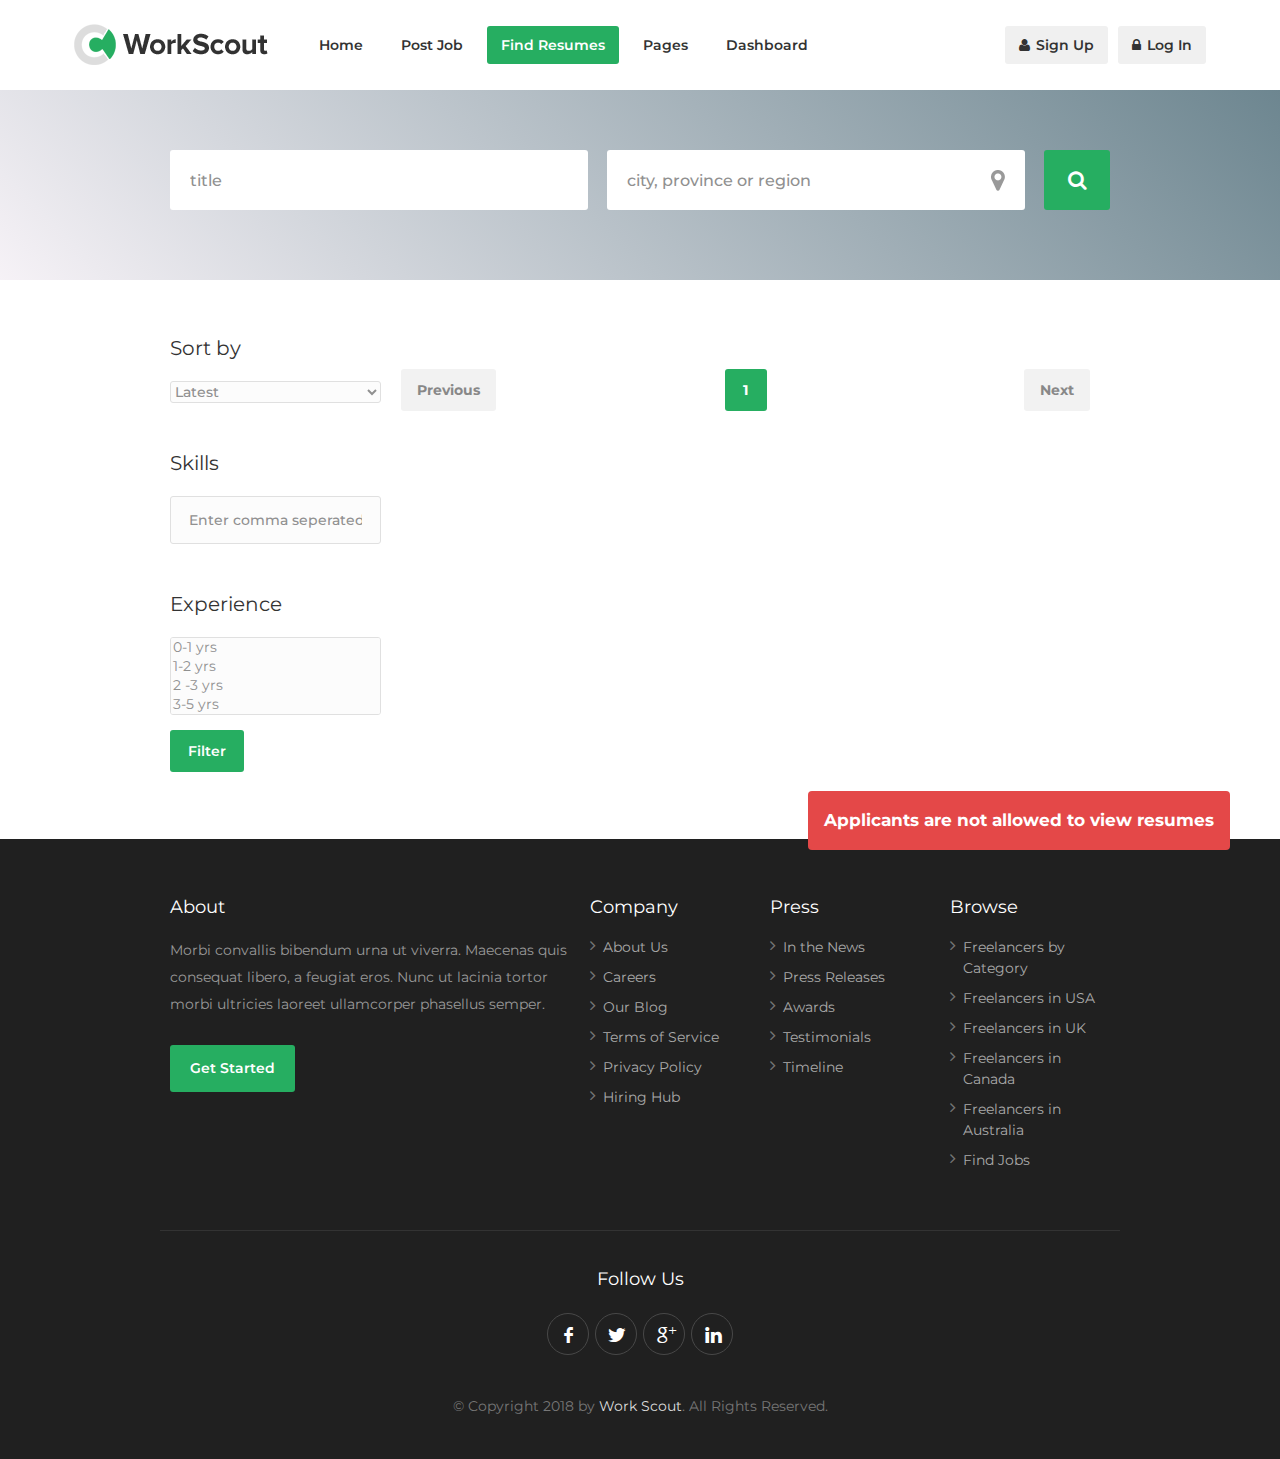
<file: HTML/browse-resumes.html>
<!DOCTYPE html>
<!--[if IE 8 ]><html class="ie ie8" lang="en"> <![endif]-->
<!--[if (gte IE 9)|!(IE)]><!--><html lang="en"> <!--<![endif]-->
<head>

<!-- Basic Page Needs
================================================== -->
<meta charset="utf-8">
<title>Work Scout</title>

<!-- Mobile Specific Metas
================================================== -->
<meta name="viewport" content="width=device-width, initial-scale=1, maximum-scale=1">

<!-- CSS
================================================== -->
<link rel="stylesheet" href="css/style.css">
<link rel="stylesheet" href="css/colors.css">



</head>

<body>
<div id="wrapper">


<!-- Header
================================================== -->
<header class="sticky-header">
<div class="container">
	<div class="sixteen columns">

		<!-- Logo -->
		<div id="logo">
			<h1><a href="index.html"><img src="images/logo.png" alt="Work Scout" /></a></h1>
		</div>

		<!-- Menu -->
		<nav id="navigation" class="menu" >
			<ul id="responsive">

				<li><a  href="index.html">Home</a>
					<!-- <ul>
						<li><a href="index.html">Home #1</a></li>
						<li><a href="index-2.html">Home #2</a></li>
						<li><a href="index-3.html">Home #3</a></li>
						<li><a href="index-4.html">Home #4</a></li>
						<li><a href="index-5.html">Home #5</a></li>
					</ul> -->
				</li>
				<li>
					<a href="my-account.html" id="pjob">Post Job</a>
				</li>
				<li>
					<a href="my-account.html" class="current" id="fresumes">Find Resumes</a>
				</li>

				<li><a href="#">Pages</a>
					<ul>
						<li><a href="browse-jobs.html" class=" applicant">Browse Jobs</a></li>
						<li><a href="pricing-tables.html" class="recruiter ">Pricing Tables</a></li>
					</ul>
				</li>

				

				<li><a href="#">Dashboard</a>
					<ul>
						<li><a href="dashboard.html">Dashboard</a></li>
						<li><a href="my-resume.html" class=" applicant">My Resume</a></li>
						<li><a href="dashboard-manage-jobs.html" class="recruiter ">Manage Jobs</a></li>
						<li><a href="dashboard-manage-applications.html" class="recruiter ">Manage Applications</a></li>
						<li><a href="dashboard-my-profile.html" class="recruiter ">My Profile</a></li>
					</ul>
				</li>
			</ul>


			<ul class="float-right logged">
				<li><a href="my-account.html#tab2"><i class="fa fa-user"></i> Sign Up</a></li>
				<li><a href="my-account.html"><i class="fa fa-lock"></i> Log In</a></li>
			</ul>

		</nav>

		<!-- Navigation -->
		<div id="mobile-navigation">
			<a href="#menu" class="menu-trigger"><i class="fa fa-reorder"></i> Menu</a>
		</div>

	</div>
</div>
</header>
<div class="clearfix"></div>


<!-- Titlebar
================================================== -->
<div id="titlebar" class="titlebarChange">
	<div class="container">
		<div class="ten columns">
			<!-- <span id="resumeCountTag">We've found 0 resumes for:</span> -->
			<h2></h2>
		</div>
		<div class="sixteen columns">
			<div class="search-container" style="padding: 0;">
				<!-- <h2>Find Job</h2> -->
				<input type="text" class="ico-01" placeholder="title" id="rkeyword" value=""/>
				<input type="text" class="ico-02" placeholder="city, province or region" id="rlocation" value=""/>
				<button id="resumeSearchButton1"><i class="fa fa-search"></i></button>
			</div>
		</div>
		<div class="six columns">
			<!-- <a href="add-resume.html" class="button">Post a Resume!</a> -->
		</div>

	</div>
</div>


<!-- Content
================================================== -->
<div class="container modList">
	<!-- Recent Jobs -->
	<div class="eleven columns">
	<div class="padding-right">

		<ul class="resumes-list alternative" id="resume-list">

			<!-- <li><a href="resume-page.html">
				<img src="images/resumes-list-avatar-01.png" alt="">
				<div class="resumes-list-content">
					<h4>John Doe <span>UX/UI Graphic Designer</span></h4>
					<span><i class="fa fa-map-marker"></i> Melbourne</span>
					<span><i class="fa fa-money"></i> $100 / hour</span>
					<p>Over 8000 hours on oDesk (only Drupal related). Highly motivated, goal-oriented, hands-on senior software engineer with extensive technical skills and over 15 years of experience in software development</p>

					<div class="skills">
						<span>JavaScript</span>
						<span>PHP</span>
						<span>WordPress</span>
					</div>
					<div class="clearfix"></div>

				</div>
				</a>
				<div class="clearfix"></div>
			</li>
			
			<li><a href="resume-page.html">
				<img src="images/avatar-placeholder.png" alt="">
				<div class="resumes-list-content">
					<h4>Tom Smith <span>iOS Mobile Developer</span></h4>
					<span><i class="fa fa-map-marker"></i> Sydney</span>
					<span><i class="fa fa-money"></i> $35 / hour</span>
					<p>Over 8000 hours on oDesk (only Drupal related). Highly motivated, goal-oriented, hands-on senior software engineer with extensive technical skills and over 15 years of experience in software development</p>

					<div class="skills">
						<span>iOS Development</span>
						<span>iOS App Development</span>
						<span>Objective-C</span>
					</div>
					<div class="clearfix"></div>

				</div>
				</a>
				<div class="clearfix"></div>
			</li>	
					
			<li><a href="resume-page.html">
				<img src="images/resumes-list-avatar-02.png" alt="">
				<div class="resumes-list-content">
					<h4>Kathy Berry <span>SEO / SEM Strategist</span></h4>
					<span><i class="fa fa-map-marker"></i> London</span>
					<span><i class="fa fa-money"></i> $75 / hour</span>
					<p>Over 8000 hours on oDesk (only Drupal related). Highly motivated, goal-oriented, hands-on senior software engineer with extensive technical skills and over 15 years of experience in software development</p>

					<div class="skills">
						<span>Strategic planning</span>
						<span>Business Analysis</span>
					</div>
					<div class="clearfix"></div>

				</div>
				</a>
				<div class="clearfix"></div>
			</li>
			
			<li><a href="resume-page.html">
				<img src="images/resumes-list-avatar-03.png" alt="">
				<div class="resumes-list-content">
					<h4>Martin Kowalski <span>Content Writer and Copywriter</span></h4>
					<span><i class="fa fa-map-marker"></i> Warsaw</span>
					<span><i class="fa fa-money"></i> $15 / hour</span>
					<p>Over 8000 hours on oDesk (only Drupal related). Highly motivated, goal-oriented, hands-on senior software engineer with extensive technical skills and over 15 years of experience in software development</p>

					<div class="skills">
						<span>Copywriting</span>
						<span>Content Writing</span>
						<span>Blog Writing</span>
					</div>
					<div class="clearfix"></div>

				</div>
				</a>
				<div class="clearfix"></div>
			</li> -->	

		</ul>
		<div class="clearfix"></div>

		<div class="pagination-container">
			<nav class="pagination">
				<ul>
					<li><a href="#" class="current-page">1</a></li>
					<!-- <li><a href="#">2</a></li>
					<li><a href="#">3</a></li>
					<li class="blank">...</li>
					<li><a href="#">8</a></li> -->
				</ul>
			</nav>

			<nav class="pagination-next-prev">
				<ul>
					<li><a href="#" class="rprev prev">Previous</a></li>
					<li><a href="#" class="rnext next">Next</a></li>
				</ul>
			</nav>
		</div>

	</div>
	</div>


	<!-- Widgets -->
	<div class="five columns">

		<!-- Sort by -->
		<div class="widget">
			<h4>Sort by</h4>

			<!-- Select -->
			<select data-placeholder="Choose Category" class="chosen-select-no-single" id="sortFilterResume">
				<option value="latest">Latest</option>
				<option value="oldest">Oldest</option>
			</select>

		</div>

		<!-- Skills -->
		<div class="widget">
			<h4>Skills</h4>

			<!-- Select -->
			<!-- <form action="#" method="get"> -->
				<input type="text" id="rskills" placeholder="Enter comma seperated skills">
				<!-- <select data-placeholder="Select Skills" class="chosen-select" multiple id='rskilltag'>
					<option value="adobe">Adobe Photoshop</option>
					<option value="php">PHP</option>
					<option value="html">HTML</option>
					<option value="css">CSS</option>
					<option value="javascript">JavaScript</option>
					<option value="jquery">jQuery</option>
					<option value="mysql">MySQL</option>
					<option value="wordpress">WordPress</option>
				</select> -->
				<div class="margin-top-15"></div>
			<!-- </form> -->
		</div>

		<!-- Skills -->
		<div class="widget">
			<h4>Experience</h4>

			<!-- Select -->
			<!-- <form action="#" method="get"> -->
				<!-- <input type="text" placeholder="Enter comma seperated skills" id="#rexp"> -->
				<select data-placeholder="Select experience" class="chosen-select" multiple id='rexp'>
					<option value="1">0-1 yrs</option>
					<option value="2">1-2 yrs</option>
					<option value="3">2 -3 yrs</option>
					<option value="4">3-5 yrs</option>
					<option value="5">5 yrs +</option>
				</select>
				<div class="margin-top-15"></div>
				<button class="button filterResume" >Filter</button>
			<!-- </form> -->
		</div>


		<!-- Location -->
		<!-- <div class="widget">
			<h4>Location</h4>
			<input type="text" placeholder="e.g. Delhi" id="locSearch">
			<button class="button">Filter</button>
			<form action="#" method="get">
				
				<input type="text" placeholder="State / Province" value=""/>
				<input type="text" placeholder="City" value=""/>

				<input type="text" class="miles" placeholder="Miles" value=""/>
				<label for="zip-code" class="from">from</label>
				<input type="text" id="zip-code" class="zip-code" placeholder="Zip-Code" value=""/><br>

			</form>
		</div> -->

		<!-- Rate/Hr -->
		<!-- <div class="widget">
			<h4>Rate / Hr</h4>

			<ul class="checkboxes">
				<li>
					<input id="check-6" type="checkbox" name="check" value="check-6" checked>
					<label for="check-6">Any Rate</label>
				</li>
				<li>
					<input id="check-7" type="checkbox" name="check" value="check-7">
					<label for="check-7">$0 - $25 <span></span></label>
				</li>
				<li>
					<input id="check-8" type="checkbox" name="check" value="check-8">
					<label for="check-8">$25 - $50 <span></span></label>
				</li>
				<li>
					<input id="check-9" type="checkbox" name="check" value="check-9">
					<label for="check-9">$50 - $100 <span></span></label>
				</li>
				<li>
					<input id="check-10" type="checkbox" name="check" value="check-10">
					<label for="check-10">$100 - $200 <span></span></label>
				</li>
				<li>
					<input id="check-11" type="checkbox" name="check" value="check-11">
					<label for="check-11">$200+ <span></span></label>
				</li>
			</ul>

		</div> -->



	</div>
	<!-- Widgets / End -->


</div>


<!-- Footer
================================================== -->
<div class="margin-top-25"></div>

<div id="footer">
	<!-- Main -->
	<div class="container">

		<div class="seven columns">
			<h4>About</h4>
			<p>Morbi convallis bibendum urna ut viverra. Maecenas quis consequat libero, a feugiat eros. Nunc ut lacinia tortor morbi ultricies laoreet ullamcorper phasellus semper.</p>
			<a href="#" class="button">Get Started</a>
		</div>

		<div class="three columns">
			<h4>Company</h4>
			<ul class="footer-links">
				<li><a href="#">About Us</a></li>
				<li><a href="#">Careers</a></li>
				<li><a href="#">Our Blog</a></li>
				<li><a href="#">Terms of Service</a></li>
				<li><a href="#">Privacy Policy</a></li>
				<li><a href="#">Hiring Hub</a></li>
			</ul>
		</div>
		
		<div class="three columns">
			<h4>Press</h4>
			<ul class="footer-links">
				<li><a href="#">In the News</a></li>
				<li><a href="#">Press Releases</a></li>
				<li><a href="#">Awards</a></li>
				<li><a href="#">Testimonials</a></li>
				<li><a href="#">Timeline</a></li>
			</ul>
		</div>		

		<div class="three columns">
			<h4>Browse</h4>
			<ul class="footer-links">
				<li><a href="#">Freelancers by Category</a></li>
				<li><a href="#">Freelancers in USA</a></li>
				<li><a href="#">Freelancers in UK</a></li>
				<li><a href="#">Freelancers in Canada</a></li>
				<li><a href="#">Freelancers in Australia</a></li>
				<li><a href="#">Find Jobs</a></li>

			</ul>
		</div>

	</div>

	<!-- Bottom -->
	<div class="container">
		<div class="footer-bottom">
			<div class="sixteen columns">
				<h4>Follow Us</h4>
				<ul class="social-icons">
					<li><a class="facebook" href="#"><i class="icon-facebook"></i></a></li>
					<li><a class="twitter" href="#"><i class="icon-twitter"></i></a></li>
					<li><a class="gplus" href="#"><i class="icon-gplus"></i></a></li>
					<li><a class="linkedin" href="#"><i class="icon-linkedin"></i></a></li>
				</ul>
				<div class="copyrights">©  Copyright 2018 by <a href="#">Work Scout</a>. All Rights Reserved.</div>
			</div>
		</div>
	</div>

</div>

<!-- Back To Top Button -->
<div id="backtotop"><a href="#"></a></div>

</div>
<!-- Wrapper / End -->


<!-- Scripts
================================================== -->
<script src="scripts/jquery-3.4.1.min.js"></script>
<script src="scripts/jquery-migrate-3.1.0.min.js"></script>
<script src="scripts/custom.js"></script>
<script src="scripts/jquery.superfish.js"></script>
<script src="scripts/jquery.themepunch.tools.min.js"></script>
<script src="scripts/jquery.themepunch.revolution.min.js"></script>
<script src="scripts/jquery.themepunch.showbizpro.min.js"></script>
<script src="scripts/jquery.flexslider-min.js"></script>
<script src="scripts/chosen.jquery.min.js"></script>
<script src="scripts/jquery.magnific-popup.min.js"></script>
<script src="scripts/waypoints.min.js"></script>
<script src="scripts/jquery.counterup.min.js"></script>
<script src="scripts/jquery.jpanelmenu.js"></script>
<script src="scripts/stacktable.js"></script>
<script src="scripts/slick.min.js"></script>
<script src="scripts/headroom.min.js"></script>





</body>
</html>
</file>
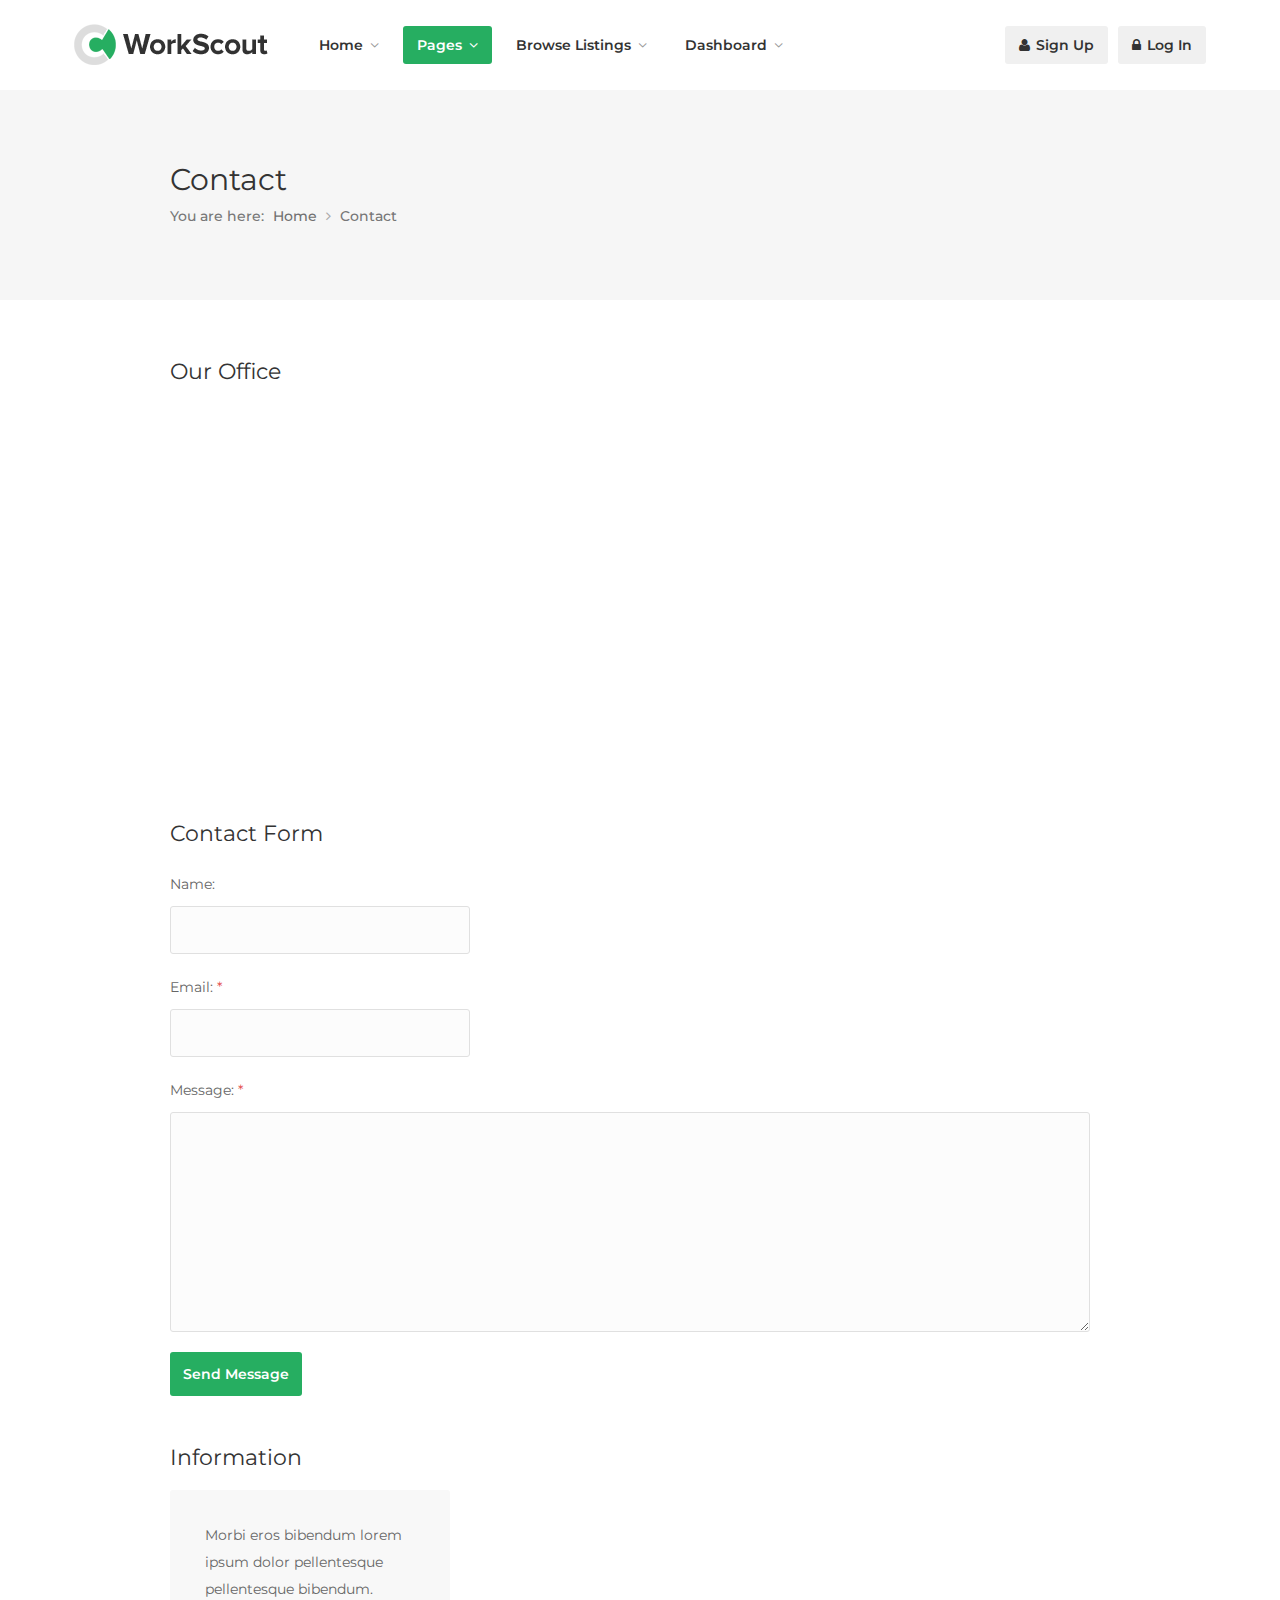
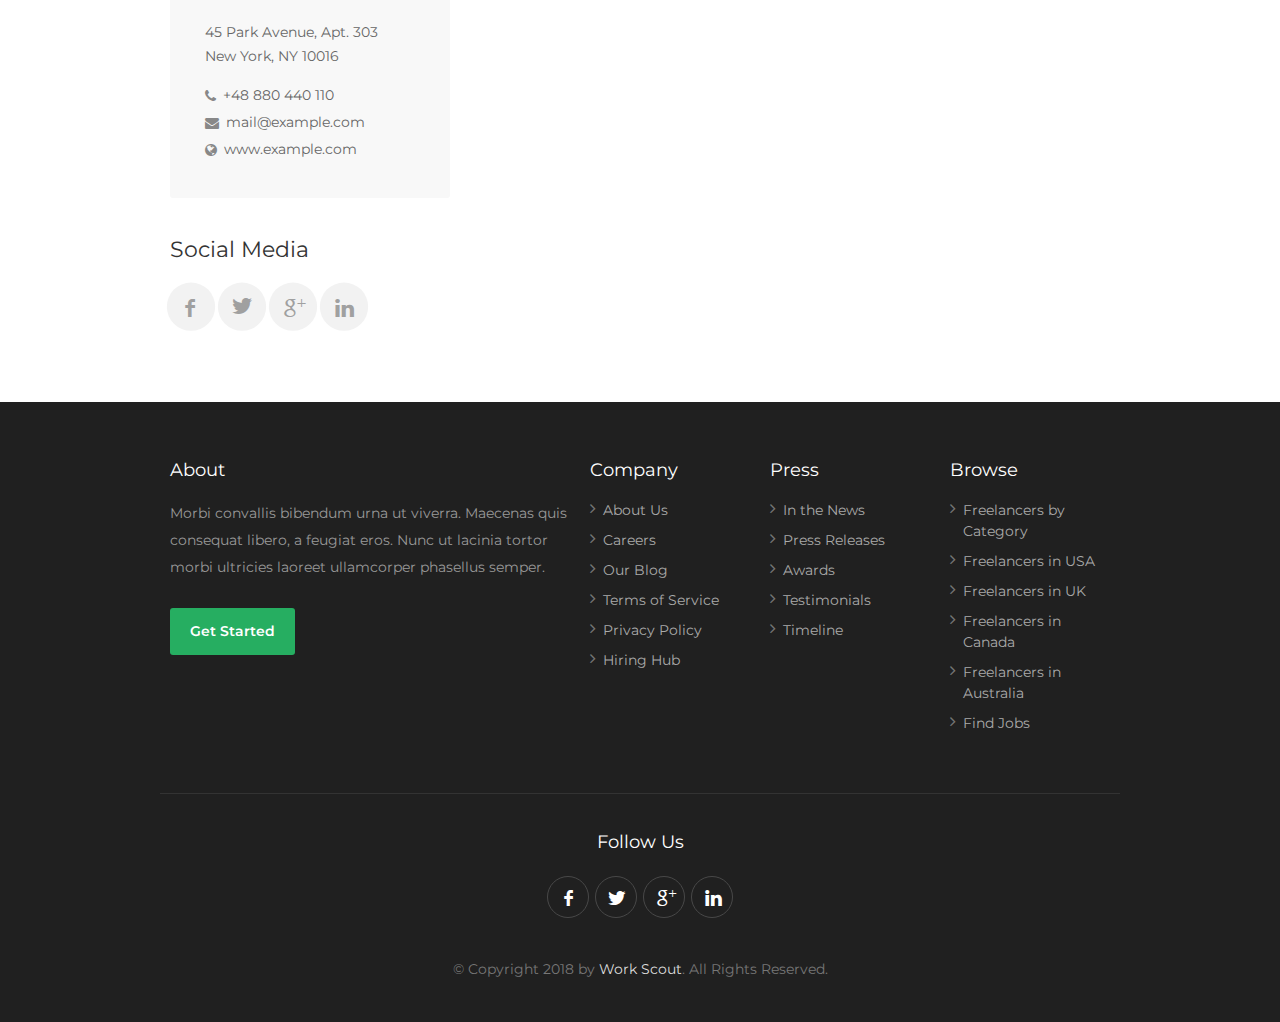
<file: HTML/contact.html>
<!DOCTYPE html>
<!--[if IE 8 ]><html class="ie ie8" lang="en"> <![endif]-->
<!--[if (gte IE 9)|!(IE)]><!--><html lang="en"> <!--<![endif]-->
<head>

<!-- Basic Page Needs
================================================== -->
<meta charset="utf-8">
<title>Work Scout</title>

<!-- Mobile Specific Metas
================================================== -->
<meta name="viewport" content="width=device-width, initial-scale=1, maximum-scale=1">

<!-- CSS
================================================== -->
<link rel="stylesheet" href="css/style.css">
<link rel="stylesheet" href="css/colors.css">


<script src="http://maps.google.com/maps/api/js?sensor=true"></script>
</head>

<body>
<div id="wrapper">


<!-- Header
================================================== -->
<header class="sticky-header">
<div class="container">
	<div class="sixteen columns">

		<!-- Logo -->
		<div id="logo">
			<h1><a href="index.html"><img src="images/logo.png" alt="Work Scout" /></a></h1>
		</div>

		<!-- Menu -->
		<nav id="navigation" class="menu">
			<ul id="responsive">

				<li><a href="index.html">Home</a>
					<ul>
						<li><a href="index.html">Home #1</a></li>
						<li><a href="index-2.html">Home #2</a></li>
						<li><a href="index-3.html">Home #3</a></li>
						<li><a href="index-4.html">Home #4</a></li>
						<li><a href="index-5.html">Home #5</a></li>
					</ul>
				</li>

				<li><a id="current" href="#">Pages</a>
					<ul>
						<li><a href="job-page.html">Job Page</a></li>
						<li><a href="job-page-alt.html">Job Page Alternative</a></li>
						<li><a href="resume-page.html">Resume Page</a></li>
						<li><a href="shortcodes.html">Shortcodes</a></li>
						<li><a href="icons.html">Icons</a></li>
						<li><a href="pricing-tables.html">Pricing Tables</a></li>
						<li><a href="blog.html">Blog</a></li>
						<li><a href="contact.html">Contact</a></li>
					</ul>
				</li>

				<li><a href="#">Browse Listings</a>
					<ul>
						<li><a href="browse-jobs.html">Browse Jobs</a></li>
						<li><a href="browse-resumes.html">Browse Resumes</a></li>
						<li><a href="browse-categories.html">Browse Categories</a></li>
					</ul>
				</li>

				<li><a href="#">Dashboard</a>
					<ul>
						<li><a href="dashboard.html">Dashboard</a></li>
						<li><a href="dashboard-messages.html">Messages</a></li>
						<li><a href="dashboard-manage-resumes.html">Manage Resumes</a></li>
						<li><a href="dashboard-add-resume.html">Add Resume</a></li>
						<li><a href="dashboard-job-alerts.html">Job Alerts</a></li>
						<li><a href="dashboard-manage-jobs.html">Manage Jobs</a></li>
						<li><a href="dashboard-manage-applications.html">Manage Applications</a></li>
						<li><a href="dashboard-add-job.html">Add Job</a></li>
						<li><a href="dashboard-my-profile.html">My Profile</a></li>
					</ul>
				</li>
			</ul>


			<ul class="responsive float-right">
				<li><a href="my-account.html#tab2"><i class="fa fa-user"></i> Sign Up</a></li>
				<li><a href="my-account.html"><i class="fa fa-lock"></i> Log In</a></li>
			</ul>

		</nav>

		<!-- Navigation -->
		<div id="mobile-navigation">
			<a href="#menu" class="menu-trigger"><i class="fa fa-reorder"></i> Menu</a>
		</div>

	</div>
</div>
</header>
<div class="clearfix"></div>


<!-- Titlebar
================================================== -->
<div id="titlebar" class="single">
	<div class="container">

		<div class="sixteen columns">
			<h2>Contact</h2>
			<nav id="breadcrumbs">
				<ul>
					<li>You are here:</li>
					<li><a href="#">Home</a></li>
					<li>Contact</li>
				</ul>
			</nav>
		</div>

	</div>
</div>




<!-- Content
================================================== -->
<!-- Container -->
<div class="container">
	<div class="sixteen columns">

		<h3 class="margin-bottom-20">Our Office</h3>

		<!-- Google Maps -->
		<section class="google-map-container">
			<div id="googlemaps" class="google-map google-map-full"></div>
		</section>
		<!-- Google Maps / End -->

	</div>
</div>
<!-- Container / End -->
			

<!-- Container -->
<div class="container">

<div class="eleven columns">

	<h3 class="margin-bottom-15">Contact Form</h3>
	
		<!-- Contact Form -->
		<section id="contact" class="padding-right">

			<!-- Success Message -->
			<mark id="message"></mark>

			<!-- Form -->
			<form method="post" name="contactform" id="contactform">

				<fieldset>

					<div>
						<label>Name:</label>
						<input name="name" type="text" id="name" />
					</div>

					<div>
						<label >Email: <span>*</span></label>
						<input name="email" type="email" id="email" pattern="^[A-Za-z0-9](([_\.\-]?[a-zA-Z0-9]+)*)@([A-Za-z0-9]+)(([\.\-]?[a-zA-Z0-9]+)*)\.([A-Za-z]{2,})$" />
					</div>

					<div>
						<label>Message: <span>*</span></label>
						<textarea name="comment" cols="40" rows="3" id="comment" spellcheck="true"></textarea>
					</div>

				</fieldset>
				<div id="result"></div>
				<input type="submit" class="submit" id="submit" value="Send Message" />
				<div class="clearfix"></div>
				<div class="margin-bottom-40"></div>
			</form>

		</section>
		<!-- Contact Form / End -->

</div>
<!-- Container / End -->


<!-- Sidebar
================================================== -->
<div class="five columns">

	<!-- Information -->
	<h3 class="margin-bottom-10">Information</h3>
	<div class="widget-box">
		<p>Morbi eros bibendum lorem ipsum dolor pellentesque pellentesque bibendum. </p>

		<ul class="contact-informations">
			<li>45 Park Avenue, Apt. 303</li>
			<li>New York, NY 10016 </li>
		</ul>

		<ul class="contact-informations second">
			<li><i class="fa fa-phone"></i> <p>+48 880 440 110</p></li>
			<li><i class="fa fa-envelope"></i> <p>mail@example.com</p></li>
			<li><i class="fa fa-globe"></i> <p>www.example.com</p></li>
		</ul>

	</div>
	
	<!-- Social -->
	<div class="widget margin-top-30">
		<h3 class="margin-bottom-5">Social Media</h3>
		<ul class="social-icons">
			<li><a class="facebook" href="#"><i class="icon-facebook"></i></a></li>
			<li><a class="twitter" href="#"><i class="icon-twitter"></i></a></li>
			<li><a class="gplus" href="#"><i class="icon-gplus"></i></a></li>
			<li><a class="linkedin" href="#"><i class="icon-linkedin"></i></a></li>
		</ul>
		<div class="clearfix"></div>
		<div class="margin-bottom-50"></div>
	</div>

</div>
</div>
<!-- Container / End -->



<!-- Footer
================================================== -->
<div class="margin-top-20"></div>

<div id="footer">
	<!-- Main -->
	<div class="container">

		<div class="seven columns">
			<h4>About</h4>
			<p>Morbi convallis bibendum urna ut viverra. Maecenas quis consequat libero, a feugiat eros. Nunc ut lacinia tortor morbi ultricies laoreet ullamcorper phasellus semper.</p>
			<a href="#" class="button">Get Started</a>
		</div>

		<div class="three columns">
			<h4>Company</h4>
			<ul class="footer-links">
				<li><a href="#">About Us</a></li>
				<li><a href="#">Careers</a></li>
				<li><a href="#">Our Blog</a></li>
				<li><a href="#">Terms of Service</a></li>
				<li><a href="#">Privacy Policy</a></li>
				<li><a href="#">Hiring Hub</a></li>
			</ul>
		</div>
		
		<div class="three columns">
			<h4>Press</h4>
			<ul class="footer-links">
				<li><a href="#">In the News</a></li>
				<li><a href="#">Press Releases</a></li>
				<li><a href="#">Awards</a></li>
				<li><a href="#">Testimonials</a></li>
				<li><a href="#">Timeline</a></li>
			</ul>
		</div>		

		<div class="three columns">
			<h4>Browse</h4>
			<ul class="footer-links">
				<li><a href="#">Freelancers by Category</a></li>
				<li><a href="#">Freelancers in USA</a></li>
				<li><a href="#">Freelancers in UK</a></li>
				<li><a href="#">Freelancers in Canada</a></li>
				<li><a href="#">Freelancers in Australia</a></li>
				<li><a href="#">Find Jobs</a></li>

			</ul>
		</div>

	</div>

	<!-- Bottom -->
	<div class="container">
		<div class="footer-bottom">
			<div class="sixteen columns">
				<h4>Follow Us</h4>
				<ul class="social-icons">
					<li><a class="facebook" href="#"><i class="icon-facebook"></i></a></li>
					<li><a class="twitter" href="#"><i class="icon-twitter"></i></a></li>
					<li><a class="gplus" href="#"><i class="icon-gplus"></i></a></li>
					<li><a class="linkedin" href="#"><i class="icon-linkedin"></i></a></li>
				</ul>
				<div class="copyrights">©  Copyright 2018 by <a href="#">Work Scout</a>. All Rights Reserved.</div>
			</div>
		</div>
	</div>

</div>

<!-- Back To Top Button -->
<div id="backtotop"><a href="#"></a></div>

</div>
<!-- Wrapper / End -->


<!-- Scripts
================================================== -->
<script src="scripts/jquery-3.4.1.min.js"></script>
<script src="scripts/jquery-migrate-3.1.0.min.js"></script>
<script src="scripts/custom.js"></script>
<script src="scripts/jquery.superfish.js"></script>
<script src="scripts/jquery.themepunch.tools.min.js"></script>
<script src="scripts/jquery.themepunch.revolution.min.js"></script>
<script src="scripts/jquery.themepunch.showbizpro.min.js"></script>
<script src="scripts/jquery.flexslider-min.js"></script>
<script src="scripts/chosen.jquery.min.js"></script>
<script src="scripts/jquery.magnific-popup.min.js"></script>
<script src="scripts/waypoints.min.js"></script>
<script src="scripts/jquery.counterup.min.js"></script>
<script src="scripts/jquery.jpanelmenu.js"></script>
<script src="scripts/stacktable.js"></script>
<script src="scripts/slick.min.js"></script>
<script src="scripts/headroom.min.js"></script>


<!-- Google Maps -->
<script src="scripts/jquery.gmaps.min.js"></script>

<script type="text/javascript">
	(function($){
		$(document).ready(function(){

			$('#googlemaps').gMap({
				maptype: 'ROADMAP',
				scrollwheel: false,
				zoom: 13,
				markers: [
					{
						address: 'New York, 45 Park Avenue', // Your Adress Here
						html: '<strong>Our Office</strong><br>45 Park Avenue, Apt. 303 </br>New York, NY 10016 ',
						popup: true,
					}
				],
			});

		   });

	})(this.jQuery);
</script>





</body>
</html>
</file>
<file: HTML/css/style.css>
/*
* Author: Vasterad
* URL: http://purethemes.net
*/


/* ------------------------------------------------------------------- */
/* Import Section
---------------------------------------------------------------------- */
@import url("base.css");				/* Default Reset, Typography, Forms, etc. */
@import url("responsive.css");			/* Responsive Grid */
@import url("font-awesome.css");		/* Font Awesome Icons */
@import url("http://fonts.googleapis.com/css?family=Montserrat:400,500,600");
@import url("http://fonts.googleapis.com/css?family=Lato:400,700,300");


/* ------------------------------------------------------------------- */
/* Table of Contents
---------------------------------------------------------------------- 
1. Header
2. Mobile Navigation
2. Homepage Banner
3. Titlebar
4. Miscellaneous
5. Tables + Stacktable (responsive tables plug-in)
6. Magnific Popup
7. Shortcodes
8. Social Icons
9. Job List Styles
10. Revolution Slider
11. Flexslider
12. ShowBiz Carousel
13. Blog Styles
14. Widgets
15. Chosen Plugin
16. SCEditor
17. Submit Pages
18. Footer
19. Manage Applications Styles
20. Job List Page
21. Media Queries
22. Styles Switcher
23. Border Radius for Elements

---------------------------------------------------------------------- */


/* ------------------------------------------------------------------- */
/* Header
---------------------------------------------------------------------- */
header {
	height: 90px;
	background-color: #fff;
}

#logo {
	margin-left: 0;
	display: inline-block;
	float: left;
}

#logo img { margin-top: 24px; }


/* Full-Width Header Styles */
header.full-width .container, 
header.full-width .container .sixteen.columns {
	width: 100%;
	padding-left: 20px;
	box-sizing: border-box;
	float: left;
	margin: 0;
}

header.full-width #navigation ul.float-right { right: 35px; }


/* Alternative Header & Menu style*/
.alternative #navigation {
	width: 100%;
	border-top: 1px solid #e0e0e0;
	margin: 27px 0 0 0;
	padding: 24px 0 12px 0;
}

.alternative #navigation ul {
	margin: 0;
}

.alternative .menu ul li { margin: 0 10px 0 0; }

.alternative #navigation ul.float-right { top: 27px; }


/* ---------------------------------- */
/* Transparent Header
------------------------------------- */
header.transparent {
	position: absolute;
	background: transparent;
	z-index: 999;
	top: 0;
	left: 0;
	width: 100%;
    box-shadow: inset 0px -1px 0px 0px rgba(255,255,255,0.2);
}

body.boxed #wrapper { position: relative; }

header.transparent .menu ul li a {
    color: #fff;
    font-size: 14px;
    line-height: 19px;
}

header.transparent ul.float-right li a {
    background-color: rgba(255,255,255,0.1);
    color: #fff;
}

header.transparent ul.float-right li a:hover {
    background-color: rgba(255,255,255,0.2);
    color: #fff;
}

header.transparent .menu ul ul li a:hover { color: #fff; }
header.transparent .sf-with-ul::after { color: rgba(255,255,255,0.8); }

#banner.with-transparent-header {
	max-height: 710px;
	background-attachment: fixed;
}

#banner.with-transparent-header .search-container {
	padding: 170px 0;
	margin-top: 45px;

}

#banner.with-transparent-header:before { background-color: rgba(42, 46, 50, 0.7); }
header.transparent.alternative #navigation { border-top: none; }


/* Smaller than standard 1180 (devices and browsers) */
@media only screen and (min-width: 960px) and (max-width: 1289px) {
	#banner.with-transparent-header .search-container {  margin-top: 65px; }
	.sticky-header .container{ width: 90%;}
}


/* Tablets */
@media only screen and (max-width: 990px) {
header.transparent #logo { border-bottom: 1px solid rgba(255,255,255,0.2); }
header.transparent #logo a { padding-bottom: 8px; }
	header.transparent.alternative #navigation ul.float-right a {
	    color: #fff;
	    background: transparent;
	}

	header.transparent a.menu-trigger { background: rgba(255,255,255,0.2); }
	header.transparent { box-shadow: none; }
	#banner.with-transparent-header .search-container {  margin-top: 65px; }
}


/* Mobiles */
@media only screen and (max-width: 767px) {
	
	header.transparent #logo { padding-bottom: 0; }
	header.transparent #navigation ul.float-right {
	    right: -15px;
	    top: 0;
	    position: relative;
	    text-align: left;
	}

	#banner.with-transparent-header .search-container {
	    padding: 190px 0;
	    margin-top: 35px;
	}

	#banner.with-transparent-header { max-height: 760px; }
}

@media (max-width: 992px) {
		#logo a {  margin:20px 0 15px 0; display: block;}
	#logo img {  margin: 0; display: block; }
}


/* White dropdown for transparent header */
header.transparent .menu ul ul {
	background-color: #fff;
}

header.transparent .menu ul ul:before { color: #fff; }

header.transparent .menu ul li.sfHover ul li a.sf-with-ul,
header.transparent .menu ul ul li a {
	color: #808080;
	background-color: #fff;
}

header.transparent .menu ul ul li a:hover { color: #333; }


/* ---------------------------------- */
/* Sticky Header
------------------------------------- */
.sticky-header.headroom--pinned.cloned,
.sticky-header.headroom--unpinned.cloned,
.sticky-header.headroom--top.cloned {
    transform: translateY(-100%);
    transition: all 0.25s ease-in-out;
}


.sticky-header.cloned {
	background-color: transparent;
	position: fixed !important;
	top: 0;
	left: 0;
	opacity: 0;
	visibility: hidden;
	background-color: #fff;
	border-bottom: none;
	box-shadow: 0 0 3px 0 rgba(0, 0, 0, 0.22);
	width: 100%;
	z-index: 999999;
	max-height: 80px;
}

.sticky-header.cloned.headroom--not-top.headroom--unpinned,
.sticky-header.cloned.headroom--not-top.headroom--pinned {
	opacity: 1;
	visibility: visible;
	transition-delay: 0s;
    transform: translateY(0%);
}

.sticky-header.cloned .menu ul.float-right,
.sticky-header.cloned .menu ul#responsive {
	margin: 21px 0;
}

.sticky-header.cloned #logo img {
	max-height: 42px;
	width: auto;
	margin: 20px 30px 20px 0;
}

@media only screen and (max-width: 1290px){
	.sticky-header.cloned.headroom--not-top.headroom--unpinned, 
	.sticky-header.cloned.headroom--not-top.headroom--pinned,
	.sticky-header.cloned { display: none !important; }
}


/* ---------------------------------- */
/* Navigation
------------------------------------- */

#navigation { float: left; margin-right: 0; }

#navigation ul.float-right {
	right: 10px;
	top: 0;
	position: absolute;
}

#navigation ul.float-right li a i { margin-right: 2px; }

.js .selectnav { display: none; }

.menu ul {
	margin: 0;
	padding: 0;
	list-style: none;
	font-weight: 700;
	text-transform: uppercase;
	margin: 26px 0 0 25px;
}

.menu ul li {
	position: relative;
	margin-left:10px;
}

.menu ul ul {
	position: absolute;
	display: none;
	top: 100%;
	left: 0;
	z-index: 100;
	width: 200px;
	letter-spacing: 0;
    box-shadow: 0 0px 10px rgba(0,0,0,0.25);
}

.menu > ul li { float: left; }
.menu ul li:hover > ul { display: block; }

.menu ul a {
	display: block;
	position: relative;
}

.menu ul ul ul {
	top: 0;
	left: 100%;
}


/* Main Styles */
.menu ul a { text-decoration: none; }

.menu ul > li > a {
	color: #333;
	font-weight: 600;
	font-size: 14px;
	line-height: 18px;
	padding: 0;
	overflow: hidden;
	padding: 10px 14px;
	margin-bottom: 12px;
	letter-spacing: 0.3px;
}

#current { background-color: #505050; color: #fff; }
#current.sf-with-ul:after { color: #fff; }

.menu ul ul li a,
.menu ul li.sfHover a.sf-with-ul:after,
.menu ul li a {
	-webkit-transition: all 0.2s ease-in-out;
	-moz-transition: all 0.2s ease-in-out;
	-o-transition: all 0.2s ease-in-out;
	-ms-transition: all 0.2s ease-in-out;
	transition: all 0.2s ease-in-out;
}

ul.float-right li a { 
	background-color: #f0f0f0;
	color: #333;
 }

ul.float-right li a:hover,
.menu ul li.sfHover a.sf-with-ul,
.menu ul li a:hover {
	background-color: #505050;
	color: #fff;
}


/* Drop-Down */
.menu ul ul {
	background-color: #282828;
	z-index: 999;
	margin: 0 0 0 0;
	padding: 14px 0;
	border-top: 10px solid inherit;
}

.menu ul ul:before {
	font-family: "FontAwesome";
	content:"";
	font-size: 23px;
	color: #282828;
	display: block;
	position: absolute;
	top: -11px;
	left: 13px;
}

.menu ul ul ul:before { content:"";}

.menu > ul ul li:hover > a {
	border-bottom: 0;
	background: transparent;
}

.menu ul ul li {
	margin: 0;
	padding: 0;
	width: 100%;
}

.menu ul li.sfHover ul li a.sf-with-ul,
.menu ul ul li a {
	font-weight: 500;
	text-transform: none;
	color: #9f9f9f;
	font-size: 14px;
	line-height: 19px;
	padding: 5px 18px !important;
	border: 0;
	margin-bottom: 0;
	background-color: #282828;
}


.menu ul ul li:first-child { border: none; }

.menu ul ul li a:hover,
.menu ul li.sfHover ul li a.sf-with-ul:hover { color: #fff; }

.menu ul ul ul {
	margin: 0 0 0 3px;
	border: none;
}

.sf-with-ul:after {
	content: "";
	font-family: "FontAwesome";
	font-size: 14px;
	margin: 0 0 0 7px;
	top: 0;
	position: relative;
	width: 9px;
	height: 5px;
	display: inline-block;
	color: rgba(0,0,0,0.4);
	float: right;
	font-weight: 500;
}

ul li ul a.sf-with-ul:after {
	right: 9px;
	top: 4px;
	position: absolute;
	content: "";
}

.menu ul li.sfHover a.sf-with-ul:after { color: #fff; }
.menu ul li ul a.sf-with-ul:after { color: #888 !important; }

.sticky-header.cloned { box-shadow: 0 0 12px 0 rgba(0, 0, 0, 0.12) }
.menu ul li a { font-size: 14px; letter-spacing: 0px !important; }

/* ------------------------------------------------------------------- */
/* Mobile Navigation
---------------------------------------------------------------------- */
#mobile-navigation { display: none; }

@media only screen and (max-width: 990px) {

	#mobile-navigation { display: block; }

	#responsive { display: none; }

	a.menu-trigger,
	a.menu-trigger i {
		-webkit-transition: all 0.2s ease-in-out;
		-moz-transition: all 0.2s ease-in-out;
		-o-transition: all 0.2s ease-in-out;
		-ms-transition: all 0.2s ease-in-out;
		transition: all 0.2s ease-in-out;
	}

	a.menu-trigger {
		color: #fff;
		background-color: #282828;
		display: block;
		float: left;
		z-index: 100;
		position: relative;
		margin: 0;
		width: 100%;
		box-sizing: border-box;
		font-size: 16px;
		text-transform: uppercase;
		font-weight: 600;
		border-radius: 4px;
	}

	a.menu-trigger:hover {
		color: #fff;
		background-color: #505050;
	}

	a.menu-trigger i {
		font-size: 18px;
		padding: 17px 17px 18px 17px;
		margin: 0;
		background-color: rgba(255,255,255, 0.08);
		font-weight: 500;
		border-radius: 4px;
	}

	a.menu-trigger:hover i { background-color: rgba(0, 0, 0, 0.08);  }

	body[data-menu-position="open"] a.menu-trigger i.fa.fa-reorder:before { content:""; }
	body[data-menu-position="closed"] a.menu-trigger i.fa.fa-reorder:before { content:""; }

	#navigation ul.float-right {
		position: relative;
		text-transform: uppercase;
		font-weight: 600;
		display: inline-block;
		width: 100%;
		right:0;
	}

	#navigation { float: none; }
	
	#navigation ul.float-right a {
		color: #333;
		margin: 20px 25px 20px 0;
		display: inline-block;
		font-size: 14px;
	}	

	#navigation ul.float-right a:hover {
		color: #333;
		margin: 20px 25px 20px 0;
		display: inline-block;
		font-size: 14px;
	}

	ul.float-right li {
		display: inline-block;
	}

	#logo {
		width: 100%;
		position: relative;
		box-sizing: border-box;
		display: inline-block;
		border-bottom: 1px solid #e0e0e0;
		padding-bottom: 5px;
	}
}

#jPanelMenu-menu { background-color: #282828; }

#jPanelMenu-menu #current:after,
#jPanelMenu-menu .sf-sub-indicator { display: none; }

#jPanelMenu-menu li a {
	display:block;
	padding: 12px 20px !important;
	background-color: #333;
	color: #aaa;
	font-weight: 500;
	-webkit-transition: all 0.1s ease-in-out;
	-moz-transition: all 0.1s ease-in-out;
	-o-transition: all 0.1s ease-in-out;
	-ms-transition: all 0.1s ease-in-out;
	transition: all 0.1s ease-in-out;
	outline: none;
	line-height: 21px;
}

#jPanelMenu-menu #current,
#jPanelMenu-menu li a:hover { background-color: #505050; color: #fff; }

#jPanelMenu-menu li li a {
	background-color: #282828;
	padding-left: 30px !important;
}



/* ------------------------------------------------------------------- */
/* Homepage Banner
---------------------------------------------------------------------- */
#banner {
	max-height: 640px;
	width: 100%;
	display: inline-block;
	position: relative;
	background-repeat: no-repeat;
	background-position: 50%;
	-webkit-background-size: cover;
	-moz-background-size: cover;
	-o-background-size: cover;
	background-size: cover;
	margin-bottom: 35px;
}

#banner:before {
	content:"";
	width: 100%;
	height: 100%;
	display: inline-block;
	background-color: rgba(42, 46, 50, 0.70);
	position: absolute;
}

.search-container {
	display: block;
	width: 100%;
	position: relative;
	padding: 140px 0;
	margin-top: -10px;
}

@media only screen and (min-width: 1367px) {
	.search-container {
		padding: 190px 0;
	}
}

.search-container h2 {
	font-size: 42px;
	color: #fff;
	margin-bottom: 30px;
	letter-spacing: -1px;
}

.search-container input {
	font-weight: 500;
	font-size: 16px;
	min-height: 60px;
	float: left;
	box-sizing: border-box;
	padding: 19px 20px;
	border: none;
	margin-right: 2%;
	width: 44.5%;
	float: left;
}


/* Form Icons */
input.ico-02 { background: #fff url("../images/ico-02.png") no-repeat scroll 96% 20px / 14px 21px; }
input.ico-01 { background: #fff; }

.search-container input:focus { border: none; }

.search-container button {
	background-color: #505050;
	color: #fff;
	border: none;
	cursor: pointer;
	font-size: 20px;
	box-sizing: border-box;
	text-align: center;
	height: 60px;
	width: 7%;
	position: relative;
}

.search-container button:before { 
	content: "";
	display: inline-block;
	width: 100%;
	height: 100%;
	position: absolute;
	top: 0;
	left: 0;
	background-color: rgba(0,0,0,0.1);
	opacity: 0;
	-webkit-transition: all 0.2s ease-in-out;
	-moz-transition: all 0.2s ease-in-out;
	-o-transition: all 0.2s ease-in-out;
	-ms-transition: all 0.2s ease-in-out;
	transition: all 0.2s ease-in-out;
	z-index: 99;
}

.search-container button:hover:before { opacity: 1; }

.search-container button i { z-index: 100; position: relative; }


 /* Browse Jobs */
 .browse-jobs {
	color: #fff;
	margin-top: 20px;
 }

.browse-jobs a {
	background-color: rgba(255,255,255,0.1);
	border: 1px solid rgba(255,255,255,0.3);
	padding: 5px 10px;
	color: #fff;
	margin: 0 5px;
	-webkit-transition: all 0.2s ease-in-out;
	-moz-transition: all 0.2s ease-in-out;
	-o-transition: all 0.2s ease-in-out;
	-ms-transition: all 0.2s ease-in-out;
	transition: all 0.2s ease-in-out;
}

.browse-jobs a:hover {
	background-color: rgba(255,255,255,0.2);
	border: 1px solid rgba(255,255,255,0.4);
}


/* Announce */
.announce {
	color: #fff;
	font-size: 24px;
	font-weight: 300;
	margin-top: 40px;
}

.announce strong {
	font-size: 30px;
	color: #fff;
}



/* ------------------------------------------------------------------- */
/* Titlebar
---------------------------------------------------------------------- */
#titlebar {
	background-color: #f6f6f6;
	position: relative;
	padding: 70px;
	margin-bottom: 50px;
}

#titlebar span a,
#titlebar span { font-size: 18px; color: #888; }

#titlebar span { margin-bottom: 3px; display: inline-block; }

#titlebar.single { padding: 70px 0; }
#titlebar.resume { margin-bottom: 45px; padding: 60px 0 55px 0; }

#titlebar .button {
	right: 10px;
	position: absolute;
	top: 51%;
	-webkit-transform: translateY(-51%);
	-moz-transform: translateY(-51%);
	-ms-transform: translateY(-51%);
	transform: translateY(-51%);
}

#titlebar .two-buttons .button {
	right: 10px;
	position: absolute;
	top: 47%;
	-webkit-transform: translateY(-100%);
	-moz-transform: translateY(-100%);
	-ms-transform: translateY(-100%);
	transform: translateY(-100%);
}

#titlebar .two-buttons .button.dark { margin-top: 55px; }

#titlebar h2 {
	font-size: 30px;
	line-height: 40px;
}

#titlebar span.icons a,
#titlebar span.icons {
	font-size: 16px;
	color: #808080;
	margin-bottom: 4px;
}

#titlebar span.icons a { color: #808080; }

#titlebar span a:hover,
#titlebar span.icons a:hover { color: #505050; }


/* Titlebar With Photo Background */
#titlebar.photo-bg {
	background-color: #222;
	padding: 95px 0;
	overflow: hidden;
    background-repeat: no-repeat;
    background-position: 50%;
	-webkit-background-size: cover;
	-moz-background-size: cover;
	-o-background-size: cover;
	background-size: cover;
}

@media (min-width: 990px){ #titlebar.photo-bg { padding: 75px 0; } }

#titlebar.photo-bg h2 {
	font-size: 30px;
	color: #fff;
    line-height: 38px;
}

#titlebar.photo-bg span a {
	font-size: 20px;
	color: rgba(255,255,255,0.7);
	margin-bottom: 3px;
	display: inline-block;
}

#titlebar.photo-bg span a:hover{
	color: rgba(255,255,255,0.9);
}

#titlebar.photo-bg span.subtitle,
#titlebar.photo-bg #breadcrumbs ul li,
#titlebar.photo-bg #breadcrumbs ul li a {
	color: rgba(255,255,255,0.7);
}

#titlebar.photo-bg #breadcrumbs ul li a:hover { color: rgba(255,255,255,0.9); }

#titlebar.photo-bg .container { z-index: 11; }

#titlebar.photo-bg:before {
	content:"";
	width: 100%;
	height: 100%;
	display: inline-block;
	background-color: rgba(34,34,34,0.65);
	position: absolute;
	z-index: 10;
	top: 0px;
}


/* ---------------------------------- */
/* Breadcrumbs
------------------------------------- */
#breadcrumbs ul {
	margin-top: 3px;
	font-weight: 500;
}

#breadcrumbs ul li {
	display: inline-block;
	color: #777;
	margin: 0 0 0 5px;
}

#breadcrumbs ul li:after {
	content: "";
	font-family: "FontAwesome";
	font-size: 14px;
	color: #aaa;
	margin: 0 0 0 9px;
}

#breadcrumbs ul li:last-child:after,
#breadcrumbs ul li:first-child:after {
	content: "";
	margin: 0;
}

#breadcrumbs ul li:last-child a,
#breadcrumbs ul li a { color: #707070; }
#breadcrumbs ul li a:hover { color: #505050; }

#breadcrumbs ul li:first-child {
	padding-right: 0;
	margin-left: 0;
}

#breadcrumbs ul li:first-child,
#breadcrumbs ul li:last-child {
	color: #777;
	background: none;
}

#breadcrumbs ul li:last-child {
	padding:0;
	background: none;
}

#breadcrumbs.recipe-page {
	position: absolute;
	right: 10px;
	top: -120px;
	z-index: 99;
	width: 300px;
}

#breadcrumbs.recipe-page ul li:first-child { display: none; }



/* ------------------------------------------------------------------- */
/* Miscellaneous
---------------------------------------------------------------------- */
.divider-line {
	border-bottom: 1px solid #e8e8e8;
}

/* ---------------------------------- */
/* Buttons
------------------------------------- */
a.button.gray.app-link.opened,
.upload-btn,
button,
input[type="button"],
input[type="submit"],
a.button {
	cursor: pointer;
	padding: 10px 20px;
	display: inline-block;
	text-transform: uppercase;
	font-weight: 600;
	font-size: 14px;
	outline: none;
	overflow: hidden;
	position: relative;
	z-index: 10;
	color: #fff;
	background-color: #505050;
	border: none;
	-webkit-transition: all 0.2s ease-in-out;
	-moz-transition: all 0.2s ease-in-out;
	-ms-transition: all 0.2s ease-in-out;
	-o-transition: all 0.2s ease-in-out;
	transition: all 0.2s ease-in-out;
}

button { padding: 12px 18px; }

.button.gray {
	background-color: #f2f2f2;
	color: #808080;
}

a.button.white {
	background-color: #fff;
	color: #333;
}

.button.big {
	font-size: 16px;
	padding: 12px 22px;
}

.button.big i { margin: 0 0 0 3px; }

.button.gray:hover { color: #fff; }

a.button.centered {
	display: table;
    margin: 0 auto;
}

#titlebar.photo-bg a.button:hover {
	background-color: #fff;
	color: #333;
}


a.button i { margin-right: 3px; }

a.button.gray.app-link.opened:hover,
.upload-btn,
a.button.dark,
button:hover,
a.button:hover,.submit-page .button.linkedin-btn:hover,
input[type="button"]:hover,
input[type="submit"]:hover { background-color: #282828; }

.upload-btn:hover,
#titlebar.photo-bg a.button.white:hover,
a.button.dark:hover { background-color: #505050; color: #fff; }

input[type="button"],
input[type="submit"] {
	padding: 9px 18px;
}



/* ------------------------------------------------------------------- */
/* Tables + Stacktable (responsive tables plug-in)
---------------------------------------------------------------------- */

table.manage-table {
	width: 100%;
	border-collapse: collapse;
	border-spacing: 0;
}

table.manage-table th {
	background-color: #f6f6f6;
	text-align: left;
	padding: 18px 20px 18px 40px;
	color: #333;
	vertical-align: top;
	font-size: 14px;
	font-weight: 600;
	position: relative;
	z-index: 9;
	line-height: 22px;
	margin-left: 33px !important;
}

table.manage-table th i { position: absolute; left: 17px; top: 21px; }

table.manage-table a.button {
	padding: 7px 14px;
	line-height: 26px;
}
table.manage-table tr:hover td, .resumes-list li:hover, .job-list li:hover, #popular-categories li a:hover { background: transparent !important; }
table.manage-table tr:nth-child(2n+1) { background-color: #f9f9f9; }
table.manage-table tr:nth-child(2n+1) { background-color: #f9f9f9 !important; }

table.manage-table th:first-child { width: 32%; padding-left: 55px; }
table.manage-table th:first-child i { left: 35px; }
table.manage-table.resumes th:first-child { width: auto; }

table.manage-table.resumes td:first-child,
table.manage-table td:first-child { padding-left: 35px; line-height: 25px; }


/* Border Hover */
table.manage-table tr td {
	padding: 40px 20px;
	vertical-align: middle;
	border: 1px solid #e0e0e0;
	border-left: none;
	border-right: none;

	border: none !important;
}

table.manage-table tr:hover td { 
	border: 1px double rgba(80, 80, 80,0.7);
	border-left: none;
	border-right: none;
	background-color: rgba(80, 80, 80,0.05);
}

/* Resumes Table Styles */
table.manage-table.resumes td { padding: 30px 20px; } 

table td.title a {
	font-weight: 600;
	color: #333;
}

table td.title a:hover { color: #505050; }

span.pending {
	color: #53b427;
	font-weight: 500;
}

table.manage-table td.centered { text-align: center; }

table.manage-table td.action a { display: block; color: #333; line-height: 20px; padding: 3px 0; position: relative; margin-left: 21px; }
table.manage-table td.action a.delete i { left: -20px; }
table.manage-table td.action a i { position: absolute; left: -21px; top: 5px; }

table.manage-table td.action a.delete:hover { color: #f02929; }

table.manage-table td.action a:hover { color: #505050; }

.keywords,
.alert-name { width: 18% }


/* ---------------------------------- */
/* Stacktable
------------------------------------- */

.stacktable.large-only { display: table; }
.stacktable.small-only { display: none; }

@media (max-width: 990px) {
  .stacktable.large-only { display: none; }
  .stacktable.small-only { display: table; }
}

/* Responsive Tables */
.st-key {
	border: none;
	background-color: #f9f9f9;
	text-align: left;
	padding: 20px 22px;
	color: #333;
	vertical-align: top;
	font-weight: 600;
	width: 45%;
	border: 1px solid #e4e4e4;
}

.st-key i { margin-right: 4px;}

.st-val {
	width: 55%;
	text-align: left;
	padding: 20px 22px;
	border: 1px solid #e4e4e4;
	border-left:0;
}

.st-val a {
	font-weight: 600;
	color: #333;
	display: block;
	line-height: 27px;
}

.st-val a.button {
	color: #fff !important;
	text-align: center;
}

.st-val a:hover {
	color: #808080;
}

.st-space { height: 40px; }
.st-space:first-child { height: 10px; }

.stacktable { width: 100%; }

.st-head-row.st-head-row-main { display: block;}


/* ---------------------------------- */
/* My Account
------------------------------------- */
.my-account {
	width: 430px;
	float: left;
	display: inline;
	margin: 0 auto !important;
	float: none !important;
	display: block !important;
}

.form-row-wide input {width: 100%;}
.required {color: #d11c1c;}

.lost_password { margin: -10px 0 0 0; }

.rememberme input {
	margin: 0 2px 0 0;
	display: inline-block;
	min-height: auto;
	width: auto;
}

.my-account label {
	position: relative;
}

.my-account label input {
	margin-top: 8px;
	padding-left: 45px;
}

.my-account label i {
	font-size: 21px;
	color: #a0a0a0;
	position: absolute;
	left: 15px;
	bottom: 14px;
}


.form-row input[type="submit"] {
	padding: 12px 16px;
	margin: 8px 0 16px 0;
	line-height: 21px;
	width: 100%;
}



/* ---------------------------------- */
/* Resume Table
------------------------------------- */
.resume-table {
	padding: 0 0 0 20px;
	margin: 0 0 20px 0;
	border-top: 3px solid #eee;
}

.resume-table strong {
	font-weight: 500;
	margin: 0;
	padding: 0;
	font-size: 20px;
	line-height: 30px;
	padding: 7px 0;
	display: block;
}

.resume-table strong:before {
	display:block;
	width: 15px;
	height: 15px;
	background: #eee;
	content:"";
	margin: 20px 0 0 -8px;
	position: absolute;
	left:-4px;
	top: 0;
	-moz-border-radius: 50%;
	-webkit-border-radius: 50%;
	border-radius: 50%;
	border:4px solid #fff;
}

.resume-table dd,.resume-table dt {
	border-left: 2px solid #e0e0e0;
	padding:0 0 0 1em;
	margin:0
}

.resume-table p {
	margin:0 0 15px 0;
}

.resume-table dt {
	padding:1em 0 0 1em;
	position:relative
}

.resume-table dd { overflow:hidden }


/* ---------------------------------- */
/* Categories Page
------------------------------------- */
.categories-group {
	padding: 50px 0;
}

.categories-group:first-child { padding-top: 0; }

.categories-group:nth-child(2n) {
	background-color: #f6f6f6;
}

.categories-group ul li {
	padding: 4px 0;
	font-size: 16px;
	line-height: 26px;
}

.categories-group h4 { font-size: 22px; padding-right: 20px; }


/* ---------------------------------- */
/* Back to top
------------------------------------- */
#backtotop {
	position: fixed;
	right: 0;
	display: none;
	bottom: 20px;
	margin: 0 20px 0 0;
}

#backtotop a {
	text-decoration: none;
	border: 0 none;
	display: block;
	width: 46px;
	height: 46px;
	background-color: rgba(0,0,0,0.3);
	color: #fff;
	-webkit-transition: all 0.2s ease-in-out;
    -moz-transition: all 0.2s ease-in-out;
    -o-transition: all 0.2s ease-in-out;
    -ms-transition: all 0.2s ease-in-out;
    transition: all 0.2s ease-in-out;
}

#backtotop a:after {
	content: "";
	font-family: "FontAwesome";
	position: relative;
	display: block;
	top: 9px;
	left: 15px;
	transform: translate3d(0,0,0) rotate(0deg);
	transition: all 0.3s;
	display: inline-block;
}

#backtotop a:hover { background-color: #505050; }

#backtotop a:hover:after {
	transform: translate3d(0,0,0) rotate(360deg);
}

/* Icons Demo Styles */
.glyph {
	font-size: 16px;
	width: 33%;
	display: inline-block;
	transition: 0.3s;
}

.mls {
	font-size: 16px;
	top: -8px;
	display: inline-block;
	position: relative;
}

.fs1 { font-size: 32px; }

.pbs .ln { width: 50px; display: inline-block;}

.unit,
.unitRight,
.fs0 { display: none; }

.pbs { 
	padding: 10px 0 5px 15px;
	width: 95%;
	display: inline-block;
	transition: 0.2s;
}

.pbs:hover { background-color: #f6f6f6; }

mark, .mark {
    background-color: #fcf8e3;
    padding: .2em;
    text-align: right;
    font-size: 14px;
    margin-top: -10px;
    color: #8a803e;
    position: relative;
    top: -10px;
}

/* ------------------------------------------------------------------- */
/* Magnific Popup
---------------------------------------------------------------------- */

.mfp-bg {
	top: 0;
	left: 0;
	width: 100%;
	height: 100%;
	z-index: 1000;
	overflow: hidden;
	position: fixed;
	background: #000;
	opacity: 0.8;
}

.mfp-wrap {
	top: -10px;
	left: 0;
	width: 100%;
	height: 100%;
	z-index: 1001;
	position: fixed;
	outline: none !important;
	-webkit-backface-visibility: hidden;
}

.mfp-container {
	height: 100%;
	text-align: center;
	position: absolute;
	width: 100%;
	height: 100%;
	left: 0;
	top: 0;
	padding: 0 18px;
	-webkit-box-sizing: border-box;
	-moz-box-sizing: border-box;
	box-sizing: border-box;
}

.mfp-container:before {
	content: '';
	display: inline-block;
	height: 100%;
	vertical-align: middle;
}

.mfp-align-top .mfp-container:before {
	display: none;
}

.mfp-content {
	position: relative;
	display: inline-block;
	vertical-align: middle;
	margin: 0 auto;
	text-align: left;
	z-index: 505;
}

.mfp-inline-holder .mfp-content,
.mfp-ajax-holder .mfp-content {
	width: 100%;
	cursor: auto;
}

.mfp-ajax-cur {
	cursor: progress;
}

.mfp-zoom-out-cur,
.mfp-zoom-out-cur .mfp-image-holder .mfp-close {
	cursor: -moz-zoom-out;
	cursor: -webkit-zoom-out;
	cursor: zoom-out;
}

.mfp-zoom {
	cursor: pointer;
	cursor: -webkit-zoom-in;
	cursor: -moz-zoom-in;
	cursor: zoom-in;
}

.mfp-auto-cursor .mfp-content {
	cursor: auto;
}

.mfp-close,
.mfp-arrow,
.mfp-preloader,
.mfp-counter {
	-webkit-user-select: none;
	-moz-user-select: none;
	user-select: none;
 }

.mfp-loading.mfp-figure {
	display: none;
}

.mfp-hide {
	display: none !important;
}

.mfp-preloader {
	color: #aaa;
	position: absolute;
	top: 50%;
	width: auto;
	text-align: center;
	margin-top: -0.8em;
	left: 8px;
	right: 8px;
	z-index: 504;
}

.mfp-preloader a {
	color: #cccccc;
}

.mfp-preloader a:hover {
	color: #fff;
}

.mfp-s-ready .mfp-preloader {
	display: none;
}

.mfp-s-error .mfp-content {
	display: none;
}
  
.mfp-s-loading .mfp-arrow { 
	display: none;
}

button.mfp-close,
button.mfp-arrow {
	overflow: visible;
	cursor: pointer;
	border: 0;
	-webkit-appearance: none;
	display: block;
	padding: 0;
	z-index: 506;
}

.mfp-image-holder .mfp-close,
.mfp-iframe-holder .mfp-close {
	right: 0px;
	top: 40px;
}

/* Close Button */
.mfp-close {
	position: absolute;
	width: 48px;
	height: 48px;
	top: 0;
	right: 0;
	cursor: pointer !important;
	z-index: 9999;
	background: #282828;
	color: #fff;
	-webkit-transition: all 0.2s ease-in-out;
	-moz-transition: all 0.2s ease-in-out;
	-o-transition: all 0.2s ease-in-out;
	-ms-transition: all 0.2s ease-in-out;
	transition: all 0.2s ease-in-out;
}

.mfp-close:before {
	content: "";
	font-family: "FontAwesome";
	font-size: 16px;
	top: 0;
	left: 0;
	position: relative;
}

.mfp-close:hover {
	background-color: #505050;
}

.mfp-counter {
	position: absolute;
	top: 0;
	right: 0;
	color: #aaa;
	font-size: 13px;
	line-height: 18px;
}

.mfp-arrow {
	opacity: 0;
	margin: 0;
	top: 50%;
	margin-top: -24px;
	padding: 0;
	position: absolute;
	width: 48px;
	height: 48px;
	cursor: pointer;
	z-index: 9999;
	background: #c0c0c0;
	color: #fff;
	-webkit-transition: all 0.2s ease-in-out;
	-moz-transition: all 0.2s ease-in-out;
	-o-transition: all 0.2s ease-in-out;
	-ms-transition: all 0.2s ease-in-out;
	transition: all 0.2s ease-in-out;
}

.mfp-arrow:hover {
	background: #808080;
}

.mfp-arrow.mfp-arrow-left,
.mfp-arrow.mfp-arrow-right {
	content: "ď";
	font-family: "FontAwesome";
	font-size: 16px;
}

.mfp-arrow.mfp-arrow-right { right: 0; }

.mfp-arrow.mfp-arrow-left:before { content: "ď"; top: 1px; left: -1px; position: relative; }
.mfp-arrow.mfp-arrow-right:before { content: "ď"; top: 1px; left: 1px; position: relative; }

.mfp-content:hover .mfp-arrow {
	opacity: 1;
}

.mfp-iframe-holder {
	padding-top: 40px;
	padding-bottom: 40px;
}

.mfp-iframe-holder .mfp-content {
	line-height: 0;
	width: 100%;
	max-width: 900px;
}

.mfp-iframe-scaler {
	width: 100%;
	height: 0;
	overflow: hidden;
	padding-top: 56.25%;
}

.mfp-iframe-scaler iframe {
	position: absolute;
	display: block;
	top: 0;
	left: 0;
	width: 100%;
	height: 100%;
	box-shadow: 0 0 8px rgba(0, 0, 0, 0.6);
	background: black;
}

.mfp-iframe-holder .mfp-close {
	top: 0px;
}


/* Popup */
#small-dialog {
	background: #fff;
	padding: 30px 40px 35px 40px;
	text-align: left;
	max-width: 610px;
	margin: 40px auto;
	position: relative;
	box-sizing:border-box;
}

#small-dialog h3 {
	margin-bottom: 20px;
}

#small-dialog span.line {padding-top: 7px;}

.my-mfp-zoom-in .zoom-anim-dialog {
	opacity: 0;
	-webkit-transition: all 0.2s ease-in-out; 
	-moz-transition: all 0.2s ease-in-out; 
	-o-transition: all 0.2s ease-in-out; 
	transition: all 0.2s ease-in-out; 
	-webkit-transform: scale(0.8); 
	-moz-transform: scale(0.8); 
	-ms-transform: scale(0.8); 
	-o-transform: scale(0.8); 
	transform: scale(0.8); 
}

/* animate in */
.my-mfp-zoom-in.mfp-ready .zoom-anim-dialog {
	opacity: 1;
	-webkit-transform: scale(1); 
	-moz-transform: scale(1); 
	-ms-transform: scale(1); 
	-o-transform: scale(1); 
	transform: scale(1); 
}

/* animate out */
.my-mfp-zoom-in.mfp-removing .zoom-anim-dialog {
	-webkit-transform: scale(0.8); 
	-moz-transform: scale(0.8); 
	-ms-transform: scale(0.8); 
	-o-transform: scale(0.8); 
	transform: scale(0.8); 
	opacity: 0;
}

/* Dark overlay, start state */
.my-mfp-zoom-in.mfp-bg {
	opacity: 0.001; /* Chrome opacity transition bug */
	-webkit-transition: opacity 0.3s ease-out; 
	-moz-transition: opacity 0.3s ease-out; 
	-o-transition: opacity 0.3s ease-out; 
	transition: opacity 0.3s ease-out;
}
/* animate in */
.my-mfp-zoom-in.mfp-ready.mfp-bg {
	opacity: 0.65;
}
/* animate out */
.my-mfp-zoom-in.mfp-removing.mfp-bg {
	opacity: 0;
}


/* Main image in popup */
img.mfp-img {
	width: auto;
	max-width: 100%;
	height: auto;
	display: block;
	line-height: 0;
	-webkit-box-sizing: border-box;
	-moz-box-sizing: border-box;
	box-sizing: border-box;
	padding: 40px 0 40px;
	margin: 0 auto;
}

/* The shadow behind the image */
.mfp-figure:after {
	content: '';
	position: absolute;
	left: 0;
	top: 40px;
	bottom: 40px;
	display: block;
	right: 0;
	width: auto;
	height: auto;
	z-index: -1;
	box-shadow: 0 0 8px rgba(0, 0, 0, 0.4);
}

.mfp-figure {
	line-height: 0;
}

.mfp-bottom-bar {
	margin-top: -30px;
	position: absolute;
	top: 100%;
	left: 0;
	width: 100%;
	cursor: auto;
}

.mfp-title {
	text-align: left;
	line-height: 18px;
	color: #f3f3f3;
	word-break: break-word;
	padding-right: 36px;
}

.mfp-figure small {
	color: #bdbdbd;
	display: block;
	font-size: 12px;
	line-height: 14px;
}

.mfp-image-holder .mfp-content {
	max-width: 100%;
}

.mfp-gallery .mfp-image-holder .mfp-figure {
	cursor: pointer;
}


/* Media Queries for Magnific Popup */
@media screen and (max-width: 800px) and (orientation: landscape), screen and (max-height: 300px) {

  .mfp-img-mobile .mfp-image-holder {
	padding-left: 0;
	padding-right: 0;
   }

  .mfp-img-mobile img.mfp-img {
	padding: 0
   }

  /* The shadow behind the image */
  .mfp-img-mobile .mfp-figure:after {
	top: 0;
	bottom: 0;
   }

  .mfp-img-mobile .mfp-bottom-bar {
	background: rgba(0, 0, 0, 0.6);
	bottom: 0;
	margin: 0;
	top: auto;
	padding: 3px 5px;
	position: fixed;
	-webkit-box-sizing: border-box;
	-moz-box-sizing: border-box;
	box-sizing: border-box;
   }

  .mfp-img-mobile .mfp-bottom-bar:empty {
	padding: 0;
   }

  .mfp-img-mobile .mfp-counter {
	right: 5px;
	top: 3px;
   }

  .mfp-img-mobile .mfp-close {
	top: 0;
	right: 0;
	width: 35px;
	height: 35px;
	line-height: 35px;
	background: rgba(0, 0, 0, 0.6);
	position: fixed;
	text-align: center;
	padding: 0;
   }

  .mfp-img-mobile .mfp-figure small {
	display: inline;
	margin-left: 5px;
   }
}
	
@media all and (max-width: 800px) { .mfp-arrow {width: 70px;} }

.mfp-ie7 .mfp-img {
	padding: 0;
}

.mfp-ie7 .mfp-bottom-bar {
	width: 600px;
	left: 50%;
	margin-left: -300px;
	margin-top: 5px;
	padding-bottom: 5px;
}

.mfp-ie7 .mfp-container {
	padding: 0;
}

.mfp-ie7 .mfp-content {
	padding-top: 44px;
}

.mfp-ie7 .mfp-close {
	top: 0;
	right: 0;
	padding-top: 0;
}

.mfp-fade.mfp-bg {
	opacity: 0;
	-webkit-transition: all 0.2s ease-out;
	-moz-transition: all 0.2s ease-out;
	transition: all 0.2s ease-out;
}

.mfp-fade.mfp-bg.mfp-ready {
	opacity: 0.85;
}

.mfp-fade.mfp-bg.mfp-removing {
	opacity: 0;
}

.mfp-fade.mfp-wrap .mfp-content {
	opacity: 0;
	-webkit-transition: all 0.2s ease-out;
	-moz-transition: all 0.2s ease-out;
	transition: all 0.2s ease-out;
}

.mfp-fade.mfp-wrap.mfp-ready .mfp-content {
	opacity: 1;
}

.mfp-fade.mfp-wrap.mfp-removing .mfp-content {
	opacity: 0;
}


/* ---------------------------------- */
/* Notification Boxes
------------------------------------- */
#result .success,
.notification {
	line-height: 24px;
	margin-bottom: 15px;
	position: relative;
	padding: 22px 26px;
}

.notification p { margin: 0; }
.notification span { font-weight: 600; }

#result .success,
.notification.success,
.notification.success a,
.notification.success strong {
	background-color: #EBF6E0;
	color: #5f9025;
}

.notification.error,
.notification.error a,
.notification.error strong {
	background-color: #ffe9e9;
	color: #de5959;
}

.notification.warning,
.notification.warning a,
.notification.warning strong {
	background-color: #FBFADD;
	color: #8f872e;
}

.notification.notice,
.notification.notice a,
.notification.notice strong {
	background-color: #E9F7FE;
	color: #4587a9;
}

.notification strong { border: none !important; }

.notification.success .close,
.notification.error .close,
.notification.warning .close,
.notification.notice .close {
	padding: 0px 9px;
	position: absolute;
	right: 0;
	top: 22px;
	display: block;
	height: 8px;
	width: 8px;
	cursor: pointer;
}

.notification.success .close {background: url(../images/alert_boxes_close_ico.png) 0 -8px no-repeat;}
.notification.error .close {background: url(../images/alert_boxes_close_ico.png) 0 0 no-repeat;}
.notification.warning .close {background: url(../images/alert_boxes_close_ico.png) 0 -16px no-repeat;}
.notification.notice .close {background: url(../images/alert_boxes_close_ico.png) 0 -24px no-repeat;}


.notification.notice p span i { font-weight: 500; }
.notification a.button {
	float: right;
	color: #fff;
	margin-top: 3px;
}

.notification.notice a.button { background-color: #388fc5; }
.notification.warning a.button { background-color: #dfbe51; }
.notification.error a.button { background-color: #d34c4c; }
.notification.success a.button { background-color: #79ba38; }


/* ---------------------------------- */
/* Counters
------------------------------------- */
#counters {
	background-color: #282828;
	padding: 68px 0 65px 0;
}

.counter-box {
	display: block;
	padding: 0;
	text-align: center;
	border-right: 1px solid #444;
}

#counters .container:before {
	width: 1px;
	position: absolute;
	height: 100%;
	display: inline-block;
	background-color: #282828;
	content: "";
	right: 10px;
}

.counter-box p {
	margin: 12px 0 0 0;
	padding: 0;
	color: #fff;
	font-size: 20px;
	font-weight: 300;
	display: block;
}

.counter-box i,
.counter {
	display: inline-block;
	font-size: 58px;
	font-weight: 500;
	color: #505050;
	line-height: 42px;
}


/* ---------------------------------- */
/* Popular Categories
------------------------------------- */
#popular-categories {
	margin: 1px 0 0 1px;
	display: block;
}

#popular-categories li a {
	width: 25%;
	display: inline-block;
	border: 1px solid #e0e0e0;
	float: left;
	margin: -1px 0 0 -1px;
	box-sizing: border-box;
	text-align: center;
	position: relative;
	background-color: #fff;
	font-size: 14px;
	text-transform: uppercase;
	color: #666;
	padding: 45px 15px;
	max-height: 157px;
}

#popular-categories li a:before {
	content: "";
	width: 100%;
	height: 100%;
	display: inline-block;
	position: absolute;
	-webkit-box-shadow: 0px 0px 0px 1px rgba(80, 80, 80,0.7);
	-moz-box-shadow: 0px 0px 0px 1px rgba(80, 80, 80,0.7);
	box-shadow: 0px 0px 0px 1px rgba(80, 80, 80,0.7);
	top: 0;
	left: 0;
	z-index: 101;
	opacity: 0;
}

#popular-categories li a,
#popular-categories li a:before {
	-webkit-transition: all 0.15s ease-in-out;
	-moz-transition: all 0.15s ease-in-out;
	-o-transition: all 0.15s ease-in-out;
	-ms-transition: all 0.15s ease-in-out;
	transition: all 0.15s ease-in-out;
}

#popular-categories li a:hover:before {
	opacity: 1;
}

#popular-categories li a:hover {
	background-color: rgba(80, 80, 80,0.05);
}

#popular-categories li a i {
	display: block;
	color: #505050;
	font-size: 32px;
	padding: 0 0 15px 0;
}

#popular-categories li a i.ln {
	font-size: 36px;
	margin-top: -2px;
}


/* ------------------------------------------------------------------- */
/* Shortcodes
---------------------------------------------------------------------- */

/* Icon Boxes
------------------------------------- */
.section-background {
	border-bottom: 1px solid #e4e4e4;
	margin: 50px 0;
	padding: 50px 0;
	width: 100%;
}

.section-background.top-0 { margin-top: -40px; }


.icon-box {
	text-align: left;
	padding-left: 90px;
	position: relative;
	display: inline-block;
	margin: 20px 0;
}

/* Edge Icon Box */
.icon-box h4 {
	font-size: 18px;
	font-weight: 500;
}

.icon-box i {
	font-size: 54px;
	color: #333;
	height: 60px;
	margin: 10px 0;
	display: inline-block;
	height: 100%;
	position: absolute;
	left: 0;
}

.icon-box p {
	color: rgba(51,51,51,0.7);
	margin-top: 5px;
	display: inline-block;
}


/* Rounded */
.icon-box.rounded i {
	width: 100px;
	height: 100px;
	background-color: transparent;
	border: 1px solid #666;
	border-radius: 50%;
	color: #666;
	line-height: 100px;
	font-size: 50px;
	display: inline-block;
	margin-bottom: 20px;
	text-align: center;
}

.icon-box.rounded {
	padding-left: 110px;
}

.icon-box.rounded i {
	width: 80px;
	height: 80px;
	font-size: 34px;
	line-height: 80px;
	overflow: hidden;
	position: relative;
	z-index: 11;
	transition: 0.3s ease-in-out;
	transform: translate3d(0,0,0) scale(1);
	backface-visibility: hidden;
}

/* Background */
.icon-box.rounded i:before { 
	position: relative;
	z-index: 11;
}

.icon-box.rounded i:after {
	content: "";
	width: 200px;
	height: 0%;
	display: inline-block;
	position: absolute;
	top: 0;
	left: 0;
	background-color: #666;
	z-index: 8;
	transition: height 0.3s ease-in-out, opacity 0.5s ease-in-out;
	opacity: 0.08;
	transform: rotate(45deg);
}

/* Centered Icon */
.icon-box.rounded.alt {
	text-align: center;
	margin: 10px 20px 0 20px;
	padding-left: 0;
}

.icon-box.rounded.alt i {
	display: inline-block;
	text-align: center;
	margin: 0 auto;
	margin-bottom: 25px;
	position: relative;
	width: 94px;
	height: 94px;
	line-height: 94px;
	font-size: 38px;
}


/* Animation */
.icon-box.rounded:hover i { transform: translate3d(0,0,0) scale(1.21); }
.icon-box.rounded:hover i:after { height: 150%;}


/* List Styles
------------------------------------- */
.list-1 li {
	list-style: none;
	margin: 9px 0;
	margin-left: 0;
	line-height: 24px;
	margin-left: 20px;
	position: relative;
}

.list-1 li:first-child {
	margin-top: 0;
}

.list-1 li:before {
	font-family: "FontAwesome";
	margin: 0 0 0 0;
	position: relative;
	color: #505050;
	float: left;
	margin-left: -20px;
	display: block;
}

.list-1.gray li:before {
	color: #777;
}

.list-1 li:before { content: ""; font-size: 8px; }


/* Tabs
------------------------------------- */
.tabs-nav {
	list-style: none;
	margin: 0;
	overflow: hidden;
	padding: 0;
	width: 100%;
}

.tabs-nav li {
	float: left;
	line-height: 45px;
	overflow: hidden;
	padding: 0;
	position: relative;
}

.tabs-nav li a,
.tab-reviews {
	-webkit-transition: all 0.2s ease-in-out;
	-moz-transition: all 0.2s ease-in-out;
	-o-transition: all 0.2s ease-in-out;
	-ms-transition: all 0.2s ease-in-out;
	transition: all 0.2s ease-in-out;
}

.tabs-nav li a {
	background-color: #f2f2f2;
	border-right: 1px solid #fff;
	border-bottom: 1px solid #fff;
	color: #808080;
	font-weight: 600;
	display: block;
	letter-spacing: 0;
	outline: none;
	padding: 0 20px;
	text-decoration: none;
	font-size: 14px;
	text-transform: uppercase;
}

.tabs-nav li a:hover { }

.tab-reviews { color: #aaa; }

.tabs-nav li.active .tab-reviews { color: #fff; }

.tabs-nav li.active a {
	background-color: #505050;
	color: #fff;
}

.tab-content { padding: 15px 0px; }

.tabs-container {
	overflow: hidden;
	width: 100%;
}


/* Blockquote
------------------------------------- */
.post-quote {
	background: #f8f8f8;
	padding: 28px;
	margin: 0 0 15px 0;
	position: relative;
}

.post-quote blockquote {
	font-size: 18px;
	font-style: normal;
	line-height: 29px;
	padding: 0 0 0 53px;
	font-weight: 500;
}

.post-quote span {
	text-decoration: none;
	display: block;
	font-size: 16px;
	color: #999;
	font-weight: 600;
	margin-top: 10px;
}

.post-quote .icon {
	position: absolute;
	top: 0;
	left: 0;
	height: 100%;
	width: 60px;
}

.post-quote .icon:before {
	font-family: "FontAwesome";
	font-size: 28px;
	content: "";
	color: #d0d0d0;
	position: relative;
	height: 15px;
	width: 25px;
	display: block;
	float: left;
	margin: 22px 0 0 32px;
	font-weight: normal;
}


/* Accordions & Toggles
------------------------------------- */
.ui-accordion .ui-accordion-header,
.trigger a {
	display: block;
	cursor: pointer;
	position: relative;
	padding: 0;
	line-height: 26px;
	outline: none;
	color: #888;
	font-size: 14px;
	font-weight: 600;
	background-color: #f6f6f6;
	-webkit-transition: background-color 200ms ease-in-out;
	-moz-transition: background-color 200ms ease-in-out;
	-o-transition: background-color 200ms ease-in-out;
	-ms-transition: background-color 200ms ease-in-out;
	transition: background-color 200ms ease-in-out;
	padding: 14px 20px 13px 20px;
	margin-bottom: 10px;
	text-transform: uppercase;
}

.ui-accordion .ui-accordion-header:hover,
.trigger a:hover {
	background-color: #f0f0f0;
}

.ui-accordion .ui-accordion-header-active:hover,
.ui-accordion .ui-accordion-header-active {
	background-color: #505050;
	color: #fff;
}


.ui-accordion .ui-accordion-header i,
.trigger a i {
	margin: 0 4px 0 0;
	position: relative;
}

.ui-accordion .ui-accordion-content,
.toggle-container {
	padding: 0 16px 10px 16px;
}

.ui-accordion .ui-accordion-content p,
.toggle-container p { margin: 0; }


/* Info Banner
------------------------------------- */
.info-banner {
	background: #f6f6f6;
	display: block;
	padding: 35px 38px;
}

.info-content {
	float: left;
	font-size: 16px;
}

.info-banner p {
	margin: 2px 0 0 0;
	color: #888;
}

.info-banner a.button {
	float: right;
	margin: 7px 0 0 0;
	font-size: 14px;
	padding: 11px 17px;
}

.info-banner h3 {
	font-size: 20px;
	font-weight: 500;
	line-height: 32px;
}



/* Dropcaps
------------------------------------- */
.dropcap {
	float: left;
	color: #505050;
	font-size: 48px;
	line-height: 44px;
	padding-top: 4px;
	padding-right: 10px;
	margin-top: -2px;
	font-weight: 600;
}


/* Highlights
------------------------------------- */
.highlight.color,
.highlight.gray,
.highlight.light {
	padding: 2px 6px;
	color: #fff;
}

.highlight.color { background-color: #505050; }
.highlight.gray {
	background: #f2f2f2;
	color: #888;
}


/* Pricing Tables
------------------------------------- */
.plan-price h3 {
	text-align: center;
	font-size: 22px;
	padding: 14px 0;
	margin-bottom: 32px;
	color: #606060;
	font-weight: 500;
	text-align: center;
	background-color: rgba(0,0,0,0.03);
}

.plan-price {
	font-size: 38px;
	font-weight: 300;
	color: #606060;
	text-align: center;
	padding: 0 0 32px 0;
	position: relative;

}

.plan {	box-sizing: border-box;  }

.plan.color-1 { border: 1px solid #e0e0e0; }
.plan.color-2 { border: none; }

.plan.color-2 .plan-features ul {
	border-left: 1px solid #e0e0e0;
	border-right: 1px solid #e0e0e0;
}

/* Colors */
.plan.color-1 .plan-price,
.plan.color-1 a.button { background-color: #f6f6f6; }

 .plan.color-2 .plan-price,
.plan.color-2 a.button { background-color: #505050; }
 
.plan-price .value {
	font-weight: 600;
	letter-spacing: -1px;
}

.plan-currency {
	font-size: 30px;
	opacity: 0.8;
	position: relative;
	margin: 0 -5px 0 0;
	top: -3px;
	font-weight: 500;
}

.period {
	display: block;
	font-size: 18px;
	margin: 3px 0 0 0;
	opacity: 0.7;
}

.plan-features {
	background: #fff;
	border-top: none;
}

.plan-features ul {
	padding: 22px 0;
}

.plan-features ul li {
	padding: 9px 0;
	text-align: center;
}

.plan-features a.button {
	position: relative;
	display: block;
	margin: 0 auto;
	text-align: center;
	color: #666;
	padding: 12px 0;
	font-size: 14px;
	-webkit-transition: all 0.2s ease-in-out;
	-moz-transition: all 0.2s ease-in-out;
	-o-transition: all 0.2s ease-in-out;
	-ms-transition: all 0.2s ease-in-out;
	transition: all 0.2s ease-in-out;
}

.color-2 .plan-price,
.color-2 .plan-price h3,
.color-2 .plan-price .plan-currency,
.color-2 .plan-features a.button  { color: #fff; }

.color-2 .plan-price h3 { background-color: rgba(0,0,0,0.06); }

.color-1 .plan-features a.button:hover {
	background: rgba(0,0,0,0.07)
}

.plan.columns,
.plan.column {margin-bottom: 40px;}



/* Google Maps
------------------------------------- */
#googlemaps {
	height: 40vh;
	display: block;
}

.google-map-container { margin: 0 0 38px 0; }
.google-map-container img { max-width: none !important; }



/* Contact Info
------------------------------------- */
.contact-informations { margin: 20px 0 0 0; }
.contact-informations p { margin:0; }

.contact-informations li i {
	float: left;
	margin: 4px 7px 0 0;
	color: #888;
}

.contact-informations li,
.contact-informations.second li {
	margin: 6px 0;
}



/* Contact Form
------------------------------------- */
#contact fieldset div  {
	margin-bottom: 20px;
}

#contact fieldset div input {
	width: 300px;
}

#contact textarea {
	width: auto;
	width: 100%;
	-webkit-box-sizing: border-box;
	-moz-box-sizing: border-box;
	box-sizing: border-box;
	min-height: 220px;
	resize: vertical;
}

#contact input[type="submit"] {
	margin-top: 0;
	padding: 13px;
}

#contact input,
#contact textarea,
#contact select {
	-webkit-transition: background 200ms ease-in-out, border-color 200ms ease-in-out;
	-moz-transition: background 200ms ease-in-out, border-color 200ms ease-in-out;
	-o-transition: background 200ms ease-in-out, border-color 200ms ease-in-out;
	-ms-transition: background 200ms ease-in-out, border-color 200ms ease-in-out;
	transition: background 200ms ease-in-out, border-color 200ms ease-in-out;
}

#contact input:focus
#contact textarea:focus,
#contact select:focus {
	outline: none;
	position: relative;
	z-index: 5;
}

#contact input.error,
#contact textarea.error,
#contact select.error {
	border: 1px solid #f6d5d3;
	background: #ffeceb;
}

#contact label {
	margin-bottom: 8px;
}

#contact label span {
	color: #e24747;
}

#message {
	margin: 0;
	padding: 0;
	display: block;
	background: transparent none;
}



/* ------------------------------------------------------------------- */
/* Social Icons
---------------------------------------------------------------------- */
.social-icons li {
	display: inline;
	float: left;
	margin-right: 4px;
	text-align: left;
}

.social-icons li a {
	width: 42px;
	height: 42px;
	display: inline-block;
	background-color: #f2f2f2;
	border-radius: 50%;
	-webkit-transition: all 0.3s ease-in-out;
	-moz-transition: all 0.3s ease-in-out;
	-o-transition: all 0.3s ease-in-out;
	-ms-transition: all 0.3s ease-in-out;
	transition: all 0.3s ease-in-out;
	position: relative;
	overflow: hidden;
}

.social-icons li {
	transform:scale(1.15);
	-webkit-transform:scale(1.15); 
	-moz-transform:scale(1.15);
	-o-transform:scale(1.15);
	margin-right: 9px;
	margin-top: 9px;
}


/* Footer Styles */
.footer-bottom .social-icons {
	display: inline-block;
	margin-bottom: 25px;
	margin-top: 4px;
}

.footer-bottom .social-icons li {
	margin: 0 3px;
	transform:scale(1);
	-webkit-transform:scale(1); 
	-moz-transform:scale(1);
	-o-transform:scale(1);
}

.footer-bottom .social-icons li a {
	border-radius: 50%;
	background-color: transparent;
	border: 1px solid #484848;
}

.footer-bottom .social-icons li a:before { color: #fff; }


/* Common Styles */
.social-icons li a i {
	-webkit-transition: all 0.2s ease-in-out;
	-moz-transition: all 0.2s ease-in-out;
	-o-transition: all 0.2s ease-in-out;
	-ms-transition: all 0.2s ease-in-out;
	transition: all 0.2s ease-in-out;
	position: absolute;
	z-index: 20;
}

.social-icons li a:hover,
.social-icons li a i {
	color: #fff;
}

.social-icons li a i {
	top: -30px;
	opacity:0;
}

.social-icons li a:hover i {
	top: 0;
	opacity: 1;
}

.twitter:before,
.wordpress:before,
.facebook:before,
.linkedin:before,
.steam:before,
.tumblr:before,
.github:before,
.delicious:before,
.instagram:before,
.xing:before,
.amazon:before,
.dropbox:before,
.paypal:before,
.lastfm:before,
.gplus:before,
.yahoo:before,
.pinterest:before,
.dribbble:before,
.flickr:before,
.reddit:before,
.vimeo:before,
.spotify:before,
.rss:before,
.youtube:before,
.blogger:before,
.appstore:before,
.digg:before,
.evernote:before,
.fivehundredpx:before,
.forrst:before,
.stumbleupon:before,
.dribbble:before {
	font-family: "fontello";
	font-size: 16px;
	line-height: 16px;
	color: #a0a0a0;
	-webkit-transition: all 0.15s ease-in-out;
	-moz-transition: all 0.15s ease-in-out;
	-o-transition: all 0.15s ease-in-out;
	-ms-transition: all 0.15s ease-in-out;
	transition: all 0.15s ease-in-out;
	position: absolute;
	z-index: 20;
}


/* Icon Styles */
.twitter:before,
.social-icons li a.twitter i {font-size: 14px !important;}
.twitter i, .twitter:before { margin: 13px 0 0 12px; }
.twitter:before { content: "\54"; top: 0; opacity:1; }
.twitter:hover:before { top: 30px; opacity: 0; }
.twitter:hover,
.footer-bottom .twitter:hover { background-color: #3bc1ed; border-color: #3bc1ed; }

.dribbble i, .dribbble:before { margin: 13px 0 0 13px; }
.dribbble:before { content: "\44"; top: 0; opacity:1; }
.dribbble:hover:before { top: 30px; opacity: 0; }
.dribbble:hover { background-color: #ef5a92; }
.footer-bottom .dribbble:hover { background-color: #ef5a92; border-color: #ef5a92; }

.facebook i, .facebook:before { margin: 13px 0 0 16px; }
.facebook:before { content: "\66"; top: 0; opacity:1; }
.facebook:hover:before { top: 30px; opacity: 0; }
.facebook:hover { background-color: #4a6d9d; }
.footer-bottom .facebook:hover { background-color: #4a6d9d; border-color: #4a6d9d;}

.linkedin i, .linkedin:before { margin: 13px 0 0 13px; }
.linkedin:before { content: "\4c"; top: 0; opacity:1; }
.linkedin:hover:before { top: 30px; opacity: 0; }
.linkedin:hover { background-color: #0b7bb5; }
.footer-bottom .linkedin:hover { background-color: #0b7bb5; border-color: #0b7bb5;}

.delicious i, .delicious:before { margin: 13px 0 0 13px; }
.delicious:before { content: "\23"; top: 0; opacity:1; }
.delicious:hover:before { top: 30px; opacity: 0; }
.delicious:hover { background-color: #3274d1; }
.footer-bottom .delicious:hover { background-color: #3274d1; border-color: #3274d1;}

.paypal i, .paypal:before { margin: 13px 0 0 13px; }
.paypal:before { content: "\24"; top: 0; opacity:1; }
.paypal:hover:before { top: 30px; opacity: 0; }
.paypal:hover { background-color: #2e689a; }
.footer-bottom .paypal:hover { background-color: #2e689a; border-color:#2e689a ;}

.gplus i, .gplus:before { margin: 13px 0 0 13px; }
.gplus:before { content: "\2b"; top: 0; opacity:1; }
.gplus:hover:before { top: 30px; opacity: 0; }
.gplus:hover { background-color: #d53824; }
.footer-bottom .gplus:hover { background-color: #d53824;border-color: #d53824;}

.stumbleupon i, .stumbleupon:before { margin: 13px 0 0 11px; }
.stumbleupon:before { content: "\2f"; top: 0; opacity:1; }
.stumbleupon:hover:before { top: 30px; opacity: 0; }
.stumbleupon:hover { background-color: #eb4924; }
.footer-bottom .stumbleupon:hover { background-color: #eb4924; border-color:#eb4924 ;}

.fivehundredpx i, .fivehundredpx:before { margin: 13px 0 0 11px; }
.fivehundredpx:before { content: "\30"; top: 0; opacity:1; }
.fivehundredpx:hover:before { top: 30px; opacity: 0; }
.fivehundredpx:hover { background-color: #444; }
.footer-bottom .fivehundredpx:hover { background-color: #444; border-color:  #444;}

.pinterest i, .pinterest:before { margin: 13px 0 0 15px; }
.pinterest:before { content: "\31"; top: 0; opacity:1; }
.pinterest:hover:before { top: 30px; opacity: 0; }
.pinterest:hover { background-color: #cb1f25; }
.footer-bottom .pinterest:hover { background-color: #cb1f25; border-color: #cb1f25;}

.forrst i, .forrst:before { margin: 13px 0 0 15px; }
.forrst:before { content: "\3a"; top: 0; opacity:1; }
.forrst:hover:before { top: 30px; opacity: 0; }
.forrst:hover { background-color: #40833e; }
.footer-bottom .forrst:hover { background-color: #40833e; border-color:  #40833e;}

.digg i, .digg:before { margin: 13px 0 0 12px; }
.digg:before { content: "\3b"; top: 0; opacity:1; }
.digg:hover:before { top: 30px; opacity: 0; }
.digg:hover { background-color: #205685; }
.footer-bottom .digg:hover { background-color: #205685; border-color: #205685;}

.spotify i, .spotify:before { margin: 13px 0 0 13px; }
.spotify:before { content: "\3d"; top: 0; opacity:1; }
.spotify:hover:before { top: 30px; opacity: 0; }
.spotify:hover { background-color: #6ca405; }
.footer-bottom .spotify:hover { background-color: #6ca405; border-color: #6ca405;}

.reddit i, .reddit:before { margin: 13px 0 0 12px; }
.reddit:before { content: "\3e"; top: 0; opacity:1; }
.reddit:hover:before { top: 30px; opacity: 0; }
.reddit:hover { background-color: #404040; }
.footer-bottom .reddit:hover { background-color: #404040; border-color:  #404040;}

.appstore i, .appstore:before { margin: 13px 0 0 14px; }
.appstore:before { content: "\41"; top: 0; opacity:1; }
.appstore:hover:before { top: 30px; opacity: 0; }
.appstore:hover { background-color: #c0c0c0; }
.footer-bottom .appstore:hover { background-color: #c0c0c0; border-color: #c0c0c0;}

.blogger i, .blogger:before { margin: 13px 0 0 15px; font-size: 14px !important; }
.blogger:before { content: "\42"; top: 0; opacity:1; }
.blogger:hover:before { top: 30px; opacity: 0; }
.blogger:hover { background-color: #ff6501; }
.footer-bottom .blogger:hover { background-color: #ff6501; border-color:#ff6501 ;}

.dribbble i, .dribbble:before { margin: 13px 0 0 13px; }
.dribbble:before { content: "\44"; top: 0; opacity:1; }
.dribbble:hover:before { top: 30px; opacity: 0; }
.dribbble:hover { background-color: #ef5a92; }
.footer-bottom .dribbble:hover { background-color: #ef5a92; border-color: #ef5a92;}

.evernote i, .evernote:before { margin: 13px 0 0 15px; }
.evernote:before { content: "\45"; top: 0; opacity:1; }
.evernote:hover:before { top: 30px; opacity: 0; }
.evernote:hover { background-color: #6bb130; }
.footer-bottom .evernote:hover { background-color: #6bb130; border-color: #6bb130;}

.flickr i, .flickr:before { margin: 13px 0 0 13px; }
.flickr:before { content: "\46"; top: 0; opacity:1; }
.flickr:hover:before { top: 30px; opacity: 0; }
.flickr:hover { background-color: #136dd5; }
.footer-bottom .flickr:hover { background-color: #136dd5;border-color: #136dd5; }

.rss i, .rss:before { margin: 13px 0 0 14px; font-size: 14px !important; }
.rss:before { content: "\52"; top: 0; opacity:1; }
.rss:hover:before { top: 30px; opacity: 0; }
.rss:hover { background-color: #fe8f00; }
.footer-bottom .rss:hover { background-color: #fe8f00; border-color: #fe8f00;}

.youtube i, .youtube:before { margin: 13px 0 0 14px; font-size: 18px !important; }
.youtube:before { content: "\55"; top: 0; opacity:1; }
.youtube:hover:before { top: 30px; opacity: 0; }
.youtube:hover { background-color: #bf2f29; }
.footer-bottom .youtube:hover { background-color: #bf2f29;border-color: #bf2f29; }

.vimeo i, .vimeo:before { margin: 13px 0 0 13px; font-size: 14px !important; }
.vimeo:before { content: "\56"; top: 0; opacity:1; }
.vimeo:hover:before { top: 30px; opacity: 0; }
.vimeo:hover { background-color: #4c8ab0; }
.footer-bottom .vimeo:hover { background-color: #4c8ab0; border-color: #4c8ab0;}

.xing i, .xing:before { margin: 13px 0 0 14px; }
.xing:before { content: "\58"; top: 0; opacity:1; }
.xing:hover:before { top: 30px; opacity: 0; }
.xing:hover { background-color: #036568; }
.footer-bottom .xing:hover { background-color: #036568; border-color: #036568;}

.yahoo i, .yahoo:before { margin: 13px 0 0 11px; }
.yahoo:before { content: "\59"; top: 0; opacity:1; }
.yahoo:hover:before { top: 30px; opacity: 0; }
.yahoo:hover { background-color: #9251a2; }
.footer-bottom .yahoo:hover { background-color: #9251a2; border-color: #9251a2;}

.amazon i, .amazon:before { margin: 13px 0 0 12px; }
.amazon:before { content: "\61"; top: 0; opacity:1; }
.amazon:hover:before { top: 30px; opacity: 0; }
.amazon:hover { background-color: #2f3842; }
.footer-bottom .amazon:hover { background-color: #2f3842; border-color: #2f3842 ;}

.steam i, .steam:before { margin: 13px 0 0 11px; }
.steam:before { content: "\62"; top: 0; opacity:1; }
.steam:hover:before { top: 30px; opacity: 0; }
.steam:hover { background-color: #383838; }
.footer-bottom .steam:hover { background-color: #383838; border-color:  #383838;}

.dropbox i, .dropbox:before { margin: 13px 0 0 13px; }
.dropbox:before { content: "\64"; top: 0; opacity:1; }
.dropbox:hover:before { top: 30px; opacity: 0; }
.dropbox:hover { background-color: #2c92dd; }
.footer-bottom .dropbox:hover { background-color: #2c92dd;border-color:#2c92dd ; }

.github i, .github:before { margin: 13px 0 0 13px; }
.github:before { content: "\67"; top: 0; opacity:1; }
.github:hover:before { top: 30px; opacity: 0; }
.github:hover { background-color: #5c7381; }
.footer-bottom .github:hover { background-color: #5c7381;border-color: #5c7381; }

.lastfm i, .lastfm:before { margin: 13px 0 0 11px; }
.lastfm:before { content: "\6c"; top: 0; opacity:1; }
.lastfm:hover:before { top: 30px; opacity: 0; }
.lastfm:hover { background-color: #d21309; }
.footer-bottom .lastfm:hover { background-color: #d21309;border-color: #d21309; }

.tumblr i, .tumblr:before { margin: 13px 0 0 15px; }
.tumblr:before { content: "\74"; top: 0; opacity:1; }
.tumblr:hover:before { top: 30px; opacity: 0; }
.tumblr:hover { background-color: #3d658d; }
.footer-bottom .tumblr:hover { background-color: #3d658d;border-color: #3d658d; }

.wordpress i, .wordpress:before { margin: 13px 0 0 14px; }
.wordpress:before { content: "\77"; top: 0; opacity:1; }
.wordpress:hover:before { top: 30px; opacity: 0; }
.wordpress:hover { background-color: #383838; }
.footer-bottom .wordpress:hover { background-color: #383838; border-color: #383838;}

.instagram i, .instagram:before { margin: 13px 0 0 14px; }
.instagram:before { content: "\f31f"; top: 0; opacity:1; }
.instagram:hover:before { top: 30px; opacity: 0; }
.instagram:hover { background-color: #3f6f94; }
.footer-bottom .instagram:hover { background-color: #3f6f94;border-color:#3f6f94 ; }


/* Web Font */
@font-face {
  font-family: 'fontello';
  src: url('../fonts/fontello.eot?31771571');
  src: url('../fonts/fontello.eot?31771571#iefix') format('embedded-opentype'),
	   url('../fonts/fontello.woff?31771571') format('woff'),
	   url('../fonts/fontello.ttf?31771571') format('truetype'),
	   url('../fonts/fontello.svg?31771571#fontello') format('svg');
  font-weight: normal;
  font-style: normal;
}

.social-icons li i {
	font-family: "fontello";
	font-style: normal;
	font-weight: normal;
	speak: none;
	display: inline-block;
	text-decoration: inherit;
	text-align: center;
	font-variant: normal;
	text-transform: none;
	line-height: 16px;
	font-size: 16px;
	width: auto;
}

.icon-delicious:before { content: '\23'; } /* '#' */
.icon-paypal:before { content: '\24'; } /* '$' */
.icon-gplus:before { content: '\2b'; } /* '+' */
.icon-stumbleupon:before { content: '\2f'; } /* '/' */
.icon-fivehundredpx:before { content: '\30'; } /* '0' */
.icon-pinterest:before { content: '\31'; } /* '1' */
.icon-forrst:before { content: '\3a'; } /* ':' */
.icon-digg:before { content: '\3b'; } /* ';' */
.icon-spotify:before { content: '\3d'; } /* '=' */
.icon-reddit:before { content: '\3e'; } /* '&gt;' */
.icon-appstore:before { content: '\41'; } /* 'A' */
.icon-blogger:before { content: '\42'; } /* 'B' */
.icon-dribbble:before { content: '\44'; } /* 'D' */
.icon-evernote:before { content: '\45'; } /* 'E' */
.icon-flickr:before { content: '\46'; } /* 'F' */
.icon-linkedin:before { content: '\4c'; } /* 'L' */
.icon-rss:before { content: '\52'; } /* 'R' */
.icon-twitter:before { content: '\54'; } /* 'T' */
.icon-youtube:before { content: '\55'; } /* 'U' */
.icon-vimeo:before { content: '\56'; } /* 'V' */
.icon-xing:before { content: '\58'; } /* 'X' */
.icon-yahoo:before { content: '\59'; } /* 'Y' */
.icon-amazon:before { content: '\61'; } /* 'a' */
.icon-steam:before { content: '\62'; } /* 'b' */
.icon-dropbox:before { content: '\64'; } /* 'd' */
.icon-facebook:before { content: '\66'; } /* 'f' */
.icon-github:before { content: '\67'; } /* 'g' */
.icon-lastfm:before { content: '\6c'; } /* 'l' */
.icon-tumblr:before { content: '\74'; } /* 't' */
.icon-wordpress:before { content: '\77'; } /* 'w' */
.icon-linkedin-rect:before { content: '\f31b'; } /* '?' */
.icon-instagram:before { content: '\f31f'; } /* '?' */



/* ------------------------------------------------------------------- */
/* Job List Styles
---------------------------------------------------------------------- */
.padding-right { padding-right: 20px; }

.resumes-list,
.job-list {
	margin-bottom: 30px;
}

.resumes-list li,
.job-list li {
    background-color: #fff;
    border-top: 1px solid #e0e0e0;
    position: relative;
	z-index: auto !important;
}

.resumes-list li a,
.job-list li a {
	color: #808080;
	width: 100%;
	height: 100%;
	display: inline-block;
}

.resumes-list li:last-child,
.job-list li:last-child {
    border-bottom: 1px solid #e0e0e0;
} 

.resumes-list li:nth-child(2n),
.job-list li:nth-child(2n) {
    background-color: #fbfbfb;
}

.resumes-list li:hover,
.job-list li:hover {
	background-color: rgba(80, 80, 80,0.05);
	z-index: 110 !important;
}

.resumes-list li.highlighted a:after,
.resumes-list li a:after,
.job-list li.highlighted a:after,
.job-list li a:after {
	content: "";
	width: 100%;
	height: 1px;
	display: inline-block;
	position: absolute;
	bottom: -1px;
	left: 0;
	opacity: 0;
	transition: 0.3s;
	z-index: 111 !important;
}


.resumes-list li a:before,
.job-list li a:before {
	content: "";
	width: 100%;
	height: 1px;
	display: inline-block;
	position: absolute;
	top: -2px;
	left: 0;
	opacity: 0;
	transition: 0.3s;
	z-index: 999 !important;
}

.resumes-list li:hover a:before,
.job-list li:hover a:before,
.resumes-list li:hover a:after,
.job-list li:hover a:after { opacity: 1 }


.resume-titlebar span a:hover i,
.resumes-list li,
.resumes-list li a:before,
.job-list li,
.job-list li a:before {
	-webkit-transition: all 0.2s ease-in-out;
	-moz-transition: all 0.2s ease-in-out;
	-o-transition: all 0.2s ease-in-out;
	-ms-transition: all 0.2s ease-in-out;
	transition: all 0.2s ease-in-out;
}


/* Highlighted Job*/
.resumes-list li.highlighted a:before,
.job-list li.highlighted a:before,
.resumes-list li.highlighted a:after,
.job-list li.highlighted a:after {
	display: none;
}

.resumes-list li.highlighted a:after,
.job-list li.highlighted a:after {
	content: "";
	width: 100%;
	height: 1px;
	display: inline-block;
	position: absolute;
	bottom: -1px;
	left: 0;
	transition: 0.3s;
	background-color: #e0da94 !important;
	opacity: 1 !important;
}

.resumes-list li.highlighted:hover,
.job-list li.highlighted:hover,
.resumes-list li.highlighted,
.job-list li.highlighted {
	background-color: #fefff6 !important;
	border-color: #e0da94 !important;
	z-index: 100 !important;
}


/* Icons */
.resume-titlebar i,
.job-spotlight i,
.job-list li a i,
.resumes-list li a i {
	color: #999;
	margin-right: 4px;
}

.resume-titlebar span a:hover i {
	color: #505050;
}

.resume-titlebar span,
.job-spotlight span,
.job-list li a span,
.resumes-list li a span {
	margin-right: 17px;
	display: inline-block;
}

.job-icons span {
	margin-bottom: 8px;
}


/* Text */
.resumes-list li a p,
.job-list li a p {
	line-height: 27px;
	margin: 11px 0 0 0;
	padding-right: 40px;
	color: #666;
}


/* Content*/
.job-list img {
	float: left;
	display: inline-block;
	margin-left: 35px;
	margin-top: 2px;
	width: 60px;
	height: 60px;
}


.resumes-list img {
	border-radius: 50%;
	width: 90px;
	height: 90px;  
	float: left;
	display: inline-block;
	margin: 35px 0 35px 35px;
}

.resume-titlebar img {
	border-radius: 50%;
	width: 110px;
	height: 110px;
	margin-top: 6px;
	margin-left: 0;
	float: left;
	display: inline-block;
}


.resume-titlebar .resumes-list-content,
.resumes-list .resumes-list-content,
.job-list .job-list-content {
	display: block;
	margin-left: 125px;
	position: relative;
}

.resume-titlebar .resumes-list-content { margin-left: 149px; }
.resumes-list .resumes-list-content { margin-left: 160px; }

.resumes-list .resumes-list-content,
.job-list .job-list-content,
.job-list img {
	padding: 35px 0;
}

.job-list .job-list-content { padding-right: 20px; }

.resumes-list .resumes-list-content { padding: 34px 0 46px 0; }
.resume-titlebar .resumes-list-content { padding: 5px 0 15px 0; }

.job-list .job-list-content h4 {
	line-height: 31px;
	margin: 0px 0 8px 0;
}

.job-list.full .job-list-content h4 { margin-bottom: 15px; }


/* Resumes List */
.resumes-list-content h4 {
	font-size: 18px;
	color: #505050; 
}

.resume-titlebar .resumes-list-content h4 { font-size: 20px; font-weight: 500; }

#titlebar.resume .resume-titlebar .resumes-list-content h4 span,
.resumes-list-content h4 span {
	font-size: 20px;
	color: #666;
	margin: -1px 0 18px 0;
	line-height: 30px;
	position: relative;
	display: block !important;
	font-weight: 400;
}

.resumes-list-content h4 span {
	margin-top:-5px;
	margin-bottom: 16px;
	font-size: 20px;
	line-height: 30px;
}

.resumes-list li a p { margin-top: 18px; }


/* Skills List */
.skills span {
	display: inline-block;
	text-transform: uppercase;
	padding: 6px 10px;
	background-color: #c0c0c0;
	color: #fff !important;
	margin: 0 3px 0 0 !important;
	float: left;
	font-size: 12px !important;
	font-weight: 600;
	line-height: 19px;
}

.skills { margin-top: 23px; }

.resumes-list-content .skills span {
	font-size: 12px !important;
	padding: 6px 12px;
	margin-bottom: 3px !important;
}


/* Job Types */
.job-spotlight h4 span,
#titlebar h2 span,
.job-list h4 span {
	color: #fff;
	font-size: 11px;
	font-weight: 600;
	text-transform: uppercase;
	padding: 0 10px;
	line-height: 28px;
	position: relative;
	margin: 0 0 0 4px;
	top: -2px;
}

#titlebar h2 span {
	padding: 2px 10px;
	position: relative;
	top: -5px;
	font-size: 12px;
}

#titlebar.photo-bg h2 span { top: -7px; }

span.full-time { background-color: #186fc9; }
span.part-time { background-color: #f1630d; }
span.freelance { background-color: #53b427; }
span.contract { background-color: #27b4b4; }
span.internship { background-color: #e1d123; }
span.temporary { background-color: #e12335; }


/* ---------------------------------- */
/* Resumes List Alternative
------------------------------------- */
.resumes-list.alternative { margin-top: 15px; }
.resumes-list.alternative li {
    background-color: #fff;
    border: 1px solid #e0e0e0 !important;
    position: relative;
    z-index: auto !important;
    background: #fff !important;
    box-shadow: none;
    margin-bottom: 0;
    margin-top: -1px;
    transition: 0.3s;
    z-index: 10;

}

.resumes-list.alternative li:hover {
    border-color: #e0e0e0 !important;
    background-color: #fafafa !important;
}

.resumes-list.alternative li:first-child:before { border-radius: 4px 0 0 0 !important; }
.resumes-list.alternative li:last-child:before { border-radius: 0 0 0 4px !important; }

.resumes-list.alternative li:before {
    border-left: 4px solid #fff;
    opacity: 0;
    position: absolute;
    left: -0px;
    content: "";
    top: -1px;
    display: inline-block;
    width: 4px;
    border: none;
    transition: 0.4s;
    height: calc(100% + 2px);
    background-color: #505050;
    z-index: 11;
}

.resumes-list.alternative li:hover:before { opacity: 1; }

.resumes-list.alternative li:first-child { border-radius: 4px 4px 0 0; }
.resumes-list.alternative li:last-child { border-radius: 0 0 4px 4px; }

.resumes-list.alternative li a:after, 
.resumes-list.alternative li a:before { display: none !important;} 
.resumes-list.alternative li a p { display: none; }
.resumes-list.alternative .resumes-list-content { padding: 34px 0; }
.resumes-list.alternative .resumes-list-content .skills span {
    font-size: 12px !important;
    padding: 4px 9px;
    margin-bottom: 3px !important;
    text-transform: none;
    font-weight: 500;
}

.resumes-list.alternative .resumes-list-content h4 {
    font-size: 18px;
    font-weight: 500;
}

.resumes-list.alternative .resumes-list-content h4 span {
    font-weight: 400;
    font-size: 16px;
    color: #666;
}


/* ---------------------------------- */
/* Job List Alternative
------------------------------------- */
.listings-container { margin: 15px 0 40px 0; }

.listing {
	border-radius: 0;
	display: flex;
	padding: 25px;
	border-left: 4px solid #eee;
	transition: 0.3s;
	position: relative;
	overflow: hidden;
	border: 1px solid #e0e0e0;
	margin-top: -1px;
}

.listings-container .listing:first-child { border-radius: 4px 4px 0 0; }
.listings-container .listing:last-child { border-radius: 0 0 4px 4px; }

.listing.featured { background-color: #fffcee; }

.listing:hover { background-color: #fafafa; }

.listing-badge {
    background-color: #fac710;
    float: left;
    position: absolute;
    transform: rotate(45deg);
    text-align: center;
    font-size: 14px;
    margin: 0;
    z-index: 999;
    color: #fff;
    font-weight: 500;
    width: 66px;
    height: 66px;
    right: -33px;
    top: -33px;
    line-height: 106px;
}

.listing-badge i {
    transform: rotate(-45deg);
}

.listing.full-time  { border-left: 4px solid #186fc9; }
.listing.part-time  { border-left: 4px solid #f1630d; }
.listing.freelance  { border-left: 4px solid #53b427; }
.listing.contract  { border-left: 4px solid #27b4b4;  }
.listing.internship { border-left: 4px solid #e1d123; }
.listing.temporary  { border-left: 4px solid #e12335; }

.listing .listing-logo {
	width: 60px;
	min-width: 60px;
	flex-wrap: wrap;
}

.listing .listing-logo img {
	border-radius: 3px;
	transform: translate3d(0,0,0);
}

.listing .listing-title {
	flex-wrap: wrap;
	padding-left: 25px;
	padding-right: 110px;
}

.listing .listing-title h4 {
	letter-spacing: 0;
	font-size: 17px;
	line-height: 27px;
	margin-bottom: 5px;
	color: #333;
}

.listing-type {
	border-radius: 3px;
	font-size: 12px;
	background-color: #fff;
	border: 1px solid #e0e0e0;
	color: #888;
	padding: 4px 8px;
	line-height: 18px;
	font-weight: 500;
	position: absolute;
	top: 25px;
	right: 25px;
	white-space: nowrap;
	text-align: center;
	min-width: 76px;
	top: 50%;
	transform: translateY(-50%);
}

@media (max-width: 768px) {
	.listing-type {
		position: relative;
		left: 0;
		top: 0;
		transform: translateY(0%);
		margin: 8px 0;
		display: inline-block;
	}

	.listing .listing-title { padding-right: 20px; }

	.listing .listing-logo {
		width: 40px;
		min-width: 40px;
	}

}

.listing.full-time .listing-type   { color: #186fc9; border-color: #186fc9; background-color: #f1f7fc; }
.listing.part-time .listing-type   { color: #f1630d; border-color: #f1630d; background-color: #fef6f0; }
.listing.freelance .listing-type   { color: #53b427; border-color: #53b427; background-color: #f5fbf2; }
.listing.contract .listing-type   { color: #27b4b4; border-color: #27b4b4; background-color: #f5fbf2; }
.listing.internship .listing-type  { color: #dcaa0c; border-color: #dfb634; background-color: #fdfcf2; }
.listing.temporary .listing-type   { color: #e12335; border-color: #e12335; background-color: #fdf2f3; }

.job-spotlight span.full-time   { color: #186fc9 !important; border: 1px solid #186fc9; background-color: #f1f7fc; }
.job-spotlight span.part-time   { color: #f1630d !important; border: 1px solid #f1630d; background-color: #fef6f0; }
.job-spotlight span.freelance   { color: #53b427 !important; border: 1px solid #53b427; background-color: #f5fbf2; }
.job-spotlight span.contract   { color: #27b4b4 !important; border: 1px solid #27b4b4; background-color: #f5fbf2; }
.job-spotlight span.internship  { color: #dcaa0c !important; border: 1px solid #dfb634; background-color: #fdfcf2; }
.job-spotlight span.temporary   { color: #e12335 !important; border: 1px solid #e12335; background-color: #fdf2f3; }

.job-spotlight span.full-time,
.job-spotlight span.part-time,
.job-spotlight span.freelance,
.job-spotlight span.contract,
.job-spotlight span.internship,
.job-spotlight span.temporary   {
	text-transform: none !important;
	font-size: 12px !important;
	font-weight: 500 !important;
	line-height: 26px;
}

li .job-spotlight p { color: #888; }
.job-spotlight a h4 { line-height: 29px; }

.listing-date { 
	background-color: #fff;
	border: 1px solid #e0e0e0;
	color: #888;
	display: inline-block;
	border-radius: 3px;
	font-size: 12px;
	padding: 3px 8px;
	line-height: 18px;
	font-weight: 500;
}

.listing-date.new {
    border-color: #26ae62;
    background-color: #e9fff3;
    color: #26ae62;
}

.listing-details { flex-wrap: wrap; }

.listing-icons {
	padding: 0;
	margin: 0;
}

.listing-icons li {
	display: inline-block;
	margin-right: 13px;
	color: #808080;
	line-height: 29px;
}

.listing-icons li:last-child {
	margin-right: 0px;
}

.listing-icons li i {
	font-size: 19px;
	position: relative;
	top: 2px;
	margin: 0 4px 0 0;
}


/* Logo to right */
.listings-container.logo-to-right .listing-type {
	position: relative;
	margin-left: 5px;
	left: auto;
	right: auto;
	top: -1px;
}

.listings-container.logo-to-right .listing .listing-title {
	padding-left: 5px;
	padding-right: 80px;
}

.listings-container.logo-to-right .listing .listing-logo {
	position: absolute;
	right: 25px;
}

@media (max-width: 1290px) {
	.listings-container.logo-to-right .listing .listing-title{
		padding-right: 60px;
	}

	.listings-container.logo-to-right .listing .listing-logo {
		width: 40px;
	}
}


/* ---------------------------------- */
/* Category Boxes
------------------------------------- */
.categories-boxes-container {
	width: calc(100% + 20px);
	left: -20px;
	top: -10px;
	position: relative;
	display: flex;
	flex-wrap: wrap;
}

.category-small-box {
	background-color: #f7f7f7;
	border-radius: 3px;
	margin: 20px 0 0 20px;
	padding: 20px;
	text-align: center;
	color: #777;
	transition: 0.4s;
	transform: scale(1);
	vertical-align: top;
	position: relative;
	display: flex;
	flex-direction: column;
	justify-content: center;
	min-height: 124px;
	overflow: hidden;
}

.category-small-box:before {
	width: 100%;
	height: 100%;
	background-color: #fff;
	content: "";
	position: absolute;
	top: 0;
	left: 0;
	transform: rotate(45deg) scale(1.5) translate(-10%,-100%);
	opacity: 0;
	transition: opacity 0.4s, transform 0.2s;
}

/* Hover Animation */
.category-small-box:hover {
	background-color: #505050;
	color: #fff;
	-webkit-transform: scale(1.06);
	-moz-transform: scale(1.07);
}

.category-small-box h4 {
	font-size: 15px;
	color: #666;
	transition: 0.4s;
	line-height: 22px;
	margin-top: 6px;
}

.category-small-box span {
	font-size: 13px;
	color: #909090;
	border-radius: 3px;
	background-color: rgba(0,0,0,0.04);
	display: block;
	width: 40px;
	text-align: center;
	margin: 0 auto;
	left: auto;
	right: auto;
	margin-top: 10px;
	transition: 0.4s;
}

.category-small-box:hover span {
	background-color: rgba(0,0,0,0.1);
	color: #fff;
}

.category-small-box i {
	font-size: 36px;
	height: 42px;
	transition: 0.4s;
	color: #505050;
	display: inline-block;
}

.category-small-box:hover i,
.category-small-box:hover h4 { color: #fff; }


.category-small-box { width: calc(100% * (1/4) - 20px); }
@media only screen and (min-width: 960px) and (max-width: 1289px)  { .category-small-box { width: calc(100% * (1/3) - 20px); } }
@media only screen and (min-width: 768px) and (max-width: 990px)   { .category-small-box { width: calc(100% * (1/3) - 20px); } }
@media only screen and (max-width: 767px)                          { .category-small-box { width: 100%; } }
@media only screen and (min-width: 480px) and (max-width: 767px)   { .category-small-box { width: calc(100% * (1/2) - 20px); } }


/* ---------------------------------- */
/* Job Spotlight
------------------------------------- */
.job-overview,
.job-spotlight {
	background-color: #fdfdfd;
	border: 1px solid #e2e2e2;
	padding: 35px 38px 31px 38px;
}

li .job-spotlight { line-height: 27px; }

.job-spotlight span { color: #808080; }
.job-spotlight p { margin: 15px 0 0 0; }

li .job-spotlight p { line-height: 27px; }

.job-spotlight a h4 {
	line-height: 30px;
	margin-bottom: 10px;
	-webkit-transition: all 0.2s ease-in-out;
	-moz-transition: all 0.2s ease-in-out;
	-o-transition: all 0.2s ease-in-out;
	-ms-transition: all 0.2s ease-in-out;
	transition: all 0.2s ease-in-out;
}

.job-spotlight a:hover h4 { color: #666; }

.job-overview a.button,
.job-spotlight a.button {
	width: 100%;
	text-align: center;
	box-sizing: border-box;
	margin: 20px 0 0 0;
}

/* Icons Fix */
body .job-overview ul li div { margin-left: 37px; }
body .job-spotlight a h4 { margin-bottom: 15px; }
body .job-spotlight p { margin-bottom: 3px; }
body .job-spotlight span { color: #808080; margin-right: 13px; }

body .job-overview .fa-map-marker:before, 
body .job-spotlight .fa-map-marker:before,
body .job-overview .fa-user:before, 
body .job-spotlight .fa-user:before,
body .job-overview .fa-clock-o:before, 
body .job-spotlight .fa-clock-o:before,
body .job-overview .fa-money:before, 
body .job-spotlight .fa-money:before,
body .job-overview .fa-briefcase:before, 
body .job-spotlight .fa-briefcase:before {
	font-family: "linearicons";
	font-size: 22px;
	position: relative;
	top: 2px;
}

body .job-spotlight .fa-map-marker:before,
body .job-spotlight .fa-user:before,
body .job-spotlight .fa-clock-o:before,
body .job-spotlight .fa-money:before,
body .job-spotlight .fa-briefcase:before {
	font-family: "linearicons";
	font-size: 19px;
	position: relative;
	top: 1px;
	color: #666;
}

body .job-overview .fa-calendar:before, 
body .job-spotlight .fa-calendar:before { content: "\e770"; }

body .job-overview .fa-map-marker:before, 
body .job-spotlight .fa-map-marker:before { content: "\ea9c"; }

body .job-overview .fa-user:before, 
body .job-spotlight .fa-user:before { content: "\e6fe"; }

body .job-overview .fa-clock-o:before, 
body .job-spotlight .fa-clock-o:before { content: "\ed51"; }

body .job-overview .fa-money:before, 
body .job-spotlight .fa-money:before { content: "\eac6"; }

body .job-overview .fa-briefcase:before, 
body .job-spotlight .fa-briefcase:before { content: "\ea95"; }

body .job-overview .fa-calendar:before, 
body .job-spotlight .fa-calendar:before { content: "\e770"; }
/* Icons Fix - End */

/* ---------------------------------- */
/* Testimonials
------------------------------------- */
.testimonial-box {
	background: transparent;
	border-radius: 6px;
	padding: 38px;
	text-align: center;
	color: #888;
	position: relative;
	margin: 18px 0;
	box-shadow: none;
	transition: 0.4s;

}

.testimonial-carousel .slick-slide {
	margin: 0 20px 0px 20px;
	opacity: 0.5;
	transition: 0.4s;
	pointer-events: all;
	cursor: grabbing;
	cursor: -webkit-grab;
}

.testimonial-carousel.slick-dotted.slick-slider {
    margin-bottom: -10px;
}

.testimonial-carousel .slick-slide.slick-active .testimonial-box {
	background: #282828;
	color: #fff;
}

.testimonial-carousel .slick-slide.slick-active .testimonial:before {
	color: #282828;
}

.testimonial:before {
	position: absolute;
	margin: 0 auto;
	display: block;
	width: 100%;
	text-align: center;
	bottom: -9px;
	left: 0;
	content: "\f0dd";
	font-family: "FontAwesome";
	font-size: 42px;
	color: transparent;
	background-color: transparent;
	cursor: default;
}

.testimonial:after {
	position: absolute;
	top: 47px;
	left: 42px;
	content: "\f10d";
	font-family: "FontAwesome";
	font-size: 38px;
	opacity: 0.3;
	color: #222;
	background-color: transparent;
	cursor: default;
	display: none;
}

.testimonial-carousel .slick-slide.slick-active .testimonial:after {
	color: #fff;
	opacity: 1;
}

.testimonial,
.testimonial p {
    font-size: 14px;
    font-weight: 400;
    line-height: 28px;
}

.testimonial-author {
	display: block;
	width: 100%;
	padding: 20px 0 15px 0;
	text-align: center;
	margin: 0 auto;
}

.testimonial-author img {
	width: 60px;
	display:inline-block;
	text-align: center;
	height: auto;
	border-radius: 50%;
	margin: 0 auto;
}

.testimonial-author h4 {
	display: block;
	width: 100%;
	font-size: 16px;
    line-height: 24px;
    padding: 0;
    margin-top: 15px;
	color: #333;
	font-weight: 600;
}

.testimonial-author h4 span {
	display: block;
	color: #888;
    line-height: 24px;
    padding: 0;
	font-weight: 400;
	font-size: 14px;
}

.testimonial-box .star-rating {
	height: 30px;
	display: inline-block;
	margin-bottom: -10px;
	margin-top: 15px;
}

.fullwidth-testimonial {
	padding: 60px 0;
	padding-bottom: 55px;
	background-color: #f9f9f9;
}

h3.headline {
	font-size: 24px;
	width: 100%;
	line-height: 32px;
	margin: 0 0 30px 0;
}

.fullwidth-testimonial h3.headline {
	margin: 0 0 10px 0;
}

span.headline-detail {margin-top: 10px; display: block; }
.headline.centered span {
	font-size: 18px;
	line-height: 32px;
	margin-top: 10px;
	color: #888;
	font-weight: 300;
	display: block;
	padding: 0 15%;
}

.fullwidth-testimonial .slick-dots { display: none !important; }

.headline.centered { text-align: center; }
.fullwidth-divider { width: 100%; height: 1px; background: #e0e0e0; display:block; }
body .recent-post { border: none; margin-bottom: 15px;}
body .recent-post a h4 { font-size: 20px; }


/* ---------------------------------- */
/* Slick Carousel
------------------------------------- */

/* Slider */
.slick-slider
{
    position: relative;

    display: block;
    box-sizing: border-box;

    -webkit-user-select: none;
       -moz-user-select: none;
        -ms-user-select: none;
            user-select: none;

    -webkit-touch-callout: none;
    -khtml-user-select: none;
    -ms-touch-action: pan-y;
        touch-action: pan-y;
    -webkit-tap-highlight-color: transparent;
}

.slick-list
{
    position: relative;

    display: block;
    overflow: hidden;

    margin: 0;
    padding: 0;
}
.slick-list:focus
{
    outline: none;
}
.slick-list.dragging
{
    cursor: pointer;
    cursor: hand;
}

.slick-slider .slick-track,
.slick-slider .slick-list
{
    -webkit-transform: translate3d(0, 0, 0);
       -moz-transform: translate3d(0, 0, 0);
        -ms-transform: translate3d(0, 0, 0);
         -o-transform: translate3d(0, 0, 0);
            transform: translate3d(0, 0, 0);
}

.slick-track
{
    position: relative;
    top: 0;
    left: 0;

    display: block;
}
.slick-track:before,
.slick-track:after
{
    display: table;

    content: '';
}
.slick-track:after
{
    clear: both;
}
.slick-loading .slick-track
{
    visibility: hidden;
}

.slick-slide
{
    display: none;
    float: left;

    height: 100%;
    min-height: 1px;
}

.slick-slide img
{
    display: block;
}
.slick-slide.slick-loading img
{
    display: none;
}
.slick-slide.dragging img
{
    pointer-events: none;
}

.slick-initialized .slick-slide
{
    display: block;
}
.slick-loading .slick-slide
{
    visibility: hidden;
}
.slick-vertical .slick-slide
{
    display: block;

    height: auto;

    border: 1px solid transparent;
}
.slick-arrow.slick-hidden {
    display: none;
}


/* Before slick carousel gets initialised*/
.logo-slick-carousel,
.testimonial-carousel,
.simple-fw-slick-carousel,
.simple-slick-carousel {
	display: none;
}

.slick-initialized.logo-slick-carousel,
.slick-initialized.testimonial-carousel,
.slick-initialized.simple-fw-slick-carousel,
.slick-initialized.simple-slick-carousel {
	display: block;
}

.simple-fw-slick-carousel .fw-carousel-item { padding: 10px 15px 0 15px; }
.simple-fw-slick-carousel {margin: 0 15px; max-width: 100%; box-sizing: border-box; }


/* Arrows */
.slick-prev,
.slick-next {
    font-size: 0;
    line-height: 0;
    position: absolute;
    top: 50%;
    z-index: 100;
    display: block;
    width: auto;
    height: auto;
    padding: 0;
    -webkit-transform: translate(0, -50%);
    -ms-transform: translate(0, -50%);
    transform: translate(0, -50%);
    cursor: pointer;
    color: transparent;
    border: none;
    outline: none;
    background: transparent;
}

.logo-slick-carousel .slick-prev,
.logo-slick-carousel .slick-next,
.simple-slick-carousel .slick-prev,
.simple-slick-carousel .slick-next { display: none !important; }

.simple-slick-carousel.arrows-nav .slick-prev,
.simple-slick-carousel.arrows-nav .slick-next { display: block !important; }

.slick-prev:hover,
.slick-next:hover {
    color: transparent;
    outline: none;
    background: transparent;
}

.slick-prev:hover:before,
.slick-next:hover:before {
    color: #999;
}

.slick-prev.slick-disabled:before,
.slick-next.slick-disabled:before {
    opacity: .25;
}

.slick-prev:before,
.slick-next:before {
    font-family: 'simple-line-icons';
    font-size: 32px;
    line-height: 1;
    opacity: 1;
    color: #aaa;
    -webkit-font-smoothing: antialiased;
    -moz-osx-font-smoothing: grayscale;
    transition: all 0.3s;
}

.white-nav .slick-prev:before,
.white-nav .slick-next:before {
    color: #fff;
}

.slick-prev { left: 3px; transform: translate3d(-90px,-50%,0); }
.slick-next { right: 3px; transform: translate3d(90px,-50%,0); }

.slick-prev:before { content: '\e605'; }
.slick-next:before { content: '\e606'; }


/* Dots */
.slick-dotted.slick-slider { margin-bottom: 30px; }

.slick-dots {
    position: absolute;
    bottom: -25px;
    display: block;
    width: 100%;
    padding: 0;
    margin: 0;
    list-style: none;
    text-align: center;
}

.simple-slick-carousel.slick-dotted.slick-slider { margin-bottom: 0; }
.simple-slick-carousel.slick-dotted.slick-slider.dots-nav { margin-bottom: 30px; }

.simple-slick-carousel .slick-dots { display: none !important; }
.simple-slick-carousel.dots-nav .slick-dots { display: block !important; }

.slick-dots li {
    position: relative;
    display: inline-block;
    padding: 0;
    margin: 0 3px;
    cursor: pointer;
}

.slick-dots li {
    font-size: 0;
    line-height: 0;
    cursor: pointer;
    color: transparent;
    border: 0;
    position: relative;
    outline: none;
	display: inline-block;
	width: 15px;
	height: 15px;
	margin: 0 3px;
	opacity: 1;
	border-radius: 50%;
	line-height: 0;
	box-shadow: inset 0 0 0 2px #c0c0c0;
	transition: all 0.3s;
}

.slick-dots li.slick-active {
	box-shadow: inset 0 0 0 6px #c0c0c0;
	transition: all 0.3s;
}

.slick-dots li:after {
    display: block;
    height: 13px;
    width: 13px;
	content: "";
	position: absolute;
	top: 1px;
	left: 1px;
	background-color: transparent;
	border-radius: 50%;
	transition: all 0.3s;
	opacity: 0;
	background-color: #c0c0c0;
}

.slick-dots li.slick-active:after {
	opacity: 1;
}


.white-nav .slick-dots li { box-shadow: inset 0 0 0 2px #fff; }
.white-nav .slick-dots li.slick-active { box-shadow: inset 0 0 0 8px #fff; }

.slick-dots li button { display: none;}

.slick-dots li button:hover,
.slick-dots li button:focus {
    outline: none;
}


/* Logo Carousel */
.logo-slick-carousel div.item {
	margin-bottom: 30px;
	text-align: center;
	display: inline-block;
}

.logo-slick-carousel div.item img { display: inline-block; }

/* Fullwidth Slick Carousel */
.fullwidth-slick-carousel .slick-slide {
	margin: 0 15px 30px 15px;
	opacity: 0.2;
	transition: 0.4s;
	pointer-events: none;
}

.slick-slide { outline: none; }

.testimonial-carousel .slick-slide.slick-active,
.fullwidth-slick-carousel .slick-slide.slick-active {
	opacity: 1;
	filter: none;
	pointer-events: all;
}

.fullwidth-carousel-container {
	overflow: hidden;
	width: 100%;
}

.category-box-container {
	position: relative;
	height: 100%;
}

.category-box-container.half {
	height: calc(50% - 15px);
	margin-bottom: 30px;
}

.category-box {
	background: #ccc;
	border-radius: 4px;
	height: 100%;
	display: block;
	margin-bottom: 20px;
	position: relative;
	background-size: cover;
	background-repeat: no-repeat;
	background-position: 50%;
	overflow: hidden;
	cursor: pointer;
}

.category-box:before {
	content: "";
	position: absolute;
	height: 100%;
	width: 100%;
	z-index: 9;
	background: -webkit-linear-gradient(bottom, rgba(35,35,37,0.85) 0%, rgba(35,35,37,0.4) 35%, rgba(22,22,23,0) 60%, rgba(0,0,0,0) 100%);
	background: -o-linear-gradient(bottom, rgba(35,35,37,0.85) 0%, rgba(35,35,37,0.4) 35%, rgba(22,22,23,0) 60%, rgba(0,0,0,0) 100%);
	background: linear-gradient(to top, rgba(35,35,37,0.85) 0%, rgba(35,35,37,0.4) 35%, rgba(22,22,23,0) 60%, rgba(0,0,0,0) 100%);
}

.fullwidth-slick-carousel.category-carousel .slick-slide {
	height: 450px;
}

.fullwidth-slick-carousel.category-carousel .slick-slide.fw-carousel-review {
	height: auto;
}

.category-box-content {
	position: absolute;
	bottom: 30px;
	left: 34px;
	width: calc(100% - 68px);
	z-index: 50;
	box-sizing: border-box;
}

.category-box-content h3 {
	color: #fff;
	font-size: 24px;
	padding: 5px 0;
	margin: 0;
}

.category-box-content span {
	font-size: 18px;
	font-weight: 300;
	display: inline-block;
	color: rgba(255,255,255,0.7);
}

.category-box-btn {
	position: absolute;
	right: 32px;
	bottom: 32px;
	z-index: 111;
	background-color: transparent;
	border: 1px solid #fff;
	color: #fff;
	padding: 8px 0px;
	text-align: center;
	min-width: 120px;
	border-radius: 50px;
	transition: all 0.3s;
}

.category-box-btn:hover {
	background-color: #66676b;
	border-color: #66676b;
}

.fw-carousel-item {
	position: relative;
	height: 100%;
}

.category-box-background {
	width: 100%;
	height: 100%;
	position: absolute;
    top: 0;
    left: 0;
    background-repeat: no-repeat;
    background-position: 50%;
    background-size: cover;
    transition: transform 0.35s ease-out;
	transform: translate3d(0,0,0) scale(1);
	image-rendering: -webkit-optimize-contrast;
}

.category-box:hover .category-box-background { transform: translate3d(0,0,0) scale(1.08); }


/* Simple Slick Carousel */
.simple-slick-carousel {
	height: auto;
	width: calc(100% + 30px);
	left: -10px;
}

.simple-slick-carousel .category-box-container {
	height: 100%;
	display: block;
}

.simple-slick-carousel .slick-slide {
	padding: 10px 15px;
}



/*----------------------------------- */
/* Flip Banner
------------------------------------- */
.flip-banner {
	display: block;
	width: 100%;
	height: 170px;
	position: relative;
	text-align: center;
	overflow: hidden;
	z-index: 9999;
}

.flip-banner:after {
	background-color: #000;
	opacity: 0;
	position: absolute;
	top: 0;
	left: 0;
	width: 100%;
	height: 100%;
	content: "";
	display: block;
	z-index: 100;
	transition: all 0.6s;
}

.flip-banner:hover:after {
	opacity: 0.6
}

.flip-banner-content {
	position: relative;
	top: 50%;
	z-index: 200;
}

.flip-banner h2 {
	font-size: 30px;
	line-height: 38px;
	font-weight: 400;
	position: relative;
	width: 100%;
	display: block;
}

.flip-banner h1,
.flip-banner h2,
.flip-banner h3,
.flip-banner h4,
.flip-banner h5,
.flip-banner h6 {
	color: #fff;
	display: inline-block;
	margin: 0;
	position: relative;
}

.flip-banner-content .flip-visible,
.flip-banner-content .flip-hidden {
	position: absolute;
	top: 50%;
	left: 0;
	right: 0;
	margin: 0 auto;
	transform: translateY(-50%);
	transition: all 0.45s cubic-bezier(.87,-.41,.19,1.44);
}


.flip-banner:hover .flip-banner-content .flip-hidden,
.flip-banner-content .flip-visible {
	opacity: 1;
	visibility: visible;
	transform: translateY(-50%);
}

.flip-banner:hover .flip-banner-content .flip-visible,
.flip-banner-content .flip-hidden {
	opacity: 0;
	visibility: hidden;
	transform: translateY(150%);
}

.flip-banner:hover .flip-banner-content .flip-visible {
	transform: translateY(-150%);
}


.flip-banner i { padding: 0 10px; }
.flip-banner .fa {
	position: relative;
	top: 1px;
	font-size: 36px;
}

@media (max-width: 767px) {
	.flip-banner .fa {
		font-size: 28px;
	}

	.flip-banner h2 {
		font-size: 22px;
		line-height: 34px;
	}
}

/* Parallax Overlay */
.flip-banner-overlay {
	position: absolute;
	top: 0;
	left: 0;
	width: 100%;
	height: 100%;
	z-index: 101;
	background-color: #333;
	opacity: 0.4;
	background-size: cover;
}


/*----------------------------------- */
/* Image Hovers
------------------------------------- */
.img-box {
	height: 350px;
	display: inline-block;
	position: relative;
	width: 100%;
	overflow: hidden;
	z-index: 90;
	margin: 10px 0;
	border-radius: 3px;
}

.img-box-background {
	background-size: cover;
	background-position: 50%;
	width: 100%;
	height: 100%;
	transition: all 0.55s;
	position: absolute;
    top: 0;
    left: 0;
    background-repeat: no-repeat;
    background-position: 50%;
    background-size: cover;
    transition: transform 0.35s ease-out;
}

.img-box:hover .img-box-background { transform: scale(1.07); }

.img-box:before {
	position: absolute;
	top: 0;
	left: 0;
	width: 100%;
	height: 100%;
	display: block;
	content: "";
	background-color: #222;
	opacity: 0.3;
	z-index: 99;
	transition: 0.3s ease-out;
}

.img-box-content {
	position: absolute;
	z-index: 101;
	top: 50%;
	margin: 0 auto;
	text-align: center;
	width: 100%;
	transform: translate(0,-50.5%);
}

.img-box-content h4 {
	font-size: 28px;
	line-height: 36px;
	color: #fff;
	margin: 0;
}

.img-box-content span {
	font-size: 16px;
	color: #fff;
}

/* ---------------------------------- */
/* Job Page
------------------------------------- */

/* Job Overview */
.job-overview ul li { margin: 0 0 3px 0; }
.job-overview ul li:last-child { margin: 0; }
.job-overview ul li:first-child { margin-top: 5px; }

.job-overview ul li i {
	font-size: 16px;
	color: #505050;
}

.job-overview ul li i.fa.fa-map-marker {
	font-size: 18px;
}

.job-overview ul li span {
	display: block;
	margin-top: 3px;
	line-height: 23px;
}

.job-overview ul li div {
	position: relative;
	top: -18px;
	margin-left: 25px;
}

.job-overview a.button { margin-top: 10px; }

/* Company Info */
.company-info {
	border-bottom: 1px solid #e0e0e0;
	padding-bottom: 33px;
	margin-bottom: 35px;
}

.company-info img {
	float: left;
	display: inline-block;
	height: 100px;
	width: 100px;
	margin-right: 30px;
}

.company-info .content {
	display: block;
	float: left;
	margin: 23px 0 0 0px;
}

.company-info span { margin-right: 10px; }

.company-info span a { color: #666; }
.company-info span a:hover { color: #505050; }

.company-info h4 {
	font-size: 20px;
	line-height: 30px;
}



/* ---------------------------------- */
/* Testimonials
------------------------------------- */
#testimonials {
	position: relative;
	margin-top: 0;
	background: url('../images/testimonials-bg.jpg') no-repeat 50%;
	-webkit-background-size: cover;
	-moz-background-size: cover;
	-o-background-size: cover;
	background-size: cover;
	width: 100%;
}

#testimonials:before {
	content:"";
	width: 100%;
	height: 100%;
	display: inline-block;
	background-color: rgba(34,34,34,0.9);
	position: absolute;
}

.testimonials-slider {
	text-align: center;
}

.testimonials-slider li p {
	font-size: 20px;
	font-weight: 300;
	color: #fff;
	line-height: 34px;
	padding: 100px 60px;
}

.testimonials-slider li p span {
	display: block;
	font-weight: 600;
	font-size: 18px;
	margin-top: 20px;
}

.flex-container a:hover,
.flex-slider a:hover,
.flex-container a:focus,
.flex-slider a:focus {
	outline: none;
}
.slides,
.slides > li,
.flex-control-nav,
.flex-direction-nav {
	margin: 0;
	padding: 0;
	list-style: none;
}
.flex-pauseplay span {
	text-transform: capitalize;
}




/* ------------------------------------------------------------------- */
/* Revolution Slider
---------------------------------------------------------------------- */
.fullwidthbanner-container {
	width: 100% !important;
	position: relative;
	padding: 0;
	max-height: 640px !important;
	overflow: hidden;
	background-image:url(../images/loader.gif);
	background-repeat: no-repeat;
	background-position: 50%;
	margin-bottom: 42px;
}


/* Captions
------------------------------------ */
.caption h2 {
	font-size: 38px;
	font-weight: 400;
	color: #fff;
	text-transform: none;
}

.caption h3 {
	font-size: 24px;
	font-weight: 300;
	color: #a0a0a0;
	text-transform: uppercase;
}

.caption p {
	font-size: 20px;
	font-weight: 400;
	color: #fff;
	line-height: 36px;
}
.caption .slider-button { border-radius: 3px; }

.align-center { text-align: center; }

.tp-leftarrow.default:before,
.tp-rightarrow.default:before,
.caption .slider-button {
	-webkit-transition: all 0.2s ease-in-out;
	-moz-transition: all 0.2s ease-in-out;
	-ms-transition: all 0.2s ease-in-out;
	-o-transition: all 0.2s ease-in-out;
	transition: all 0.2s ease-in-out;
}

.caption .slider-button {
	background-color: transparent;
	border: 1px solid #fff;
	color: #fff;
	font-size: 16px;
	font-weight: 600;
	text-transform: uppercase;
	padding: 15px 30px;
	margin-right: 6px;
}

.caption .slider-button:hover {
	background-color: #fff;
	color: #333;
}


/* Navigation
------------------------------------ */
.tparrows {
	-ms-filter: "progid:DXImageTransform.Microsoft.Alpha(Opacity=100)";
	-moz-opacity: 1;
	-khtml-opacity: 1;
	opacity: 1;
	-webkit-transition: background-color 150ms ease-in-out, opacity 0.2s ease-out;
	-moz-transition: background-color 150ms ease-in-out, opacity 0.2s ease-out;
	-o-transition: background-color 150ms ease-in-out, opacity 0.2s ease-out;
	-ms-transition: background-color 150ms ease-in-out, opacity 0.2s ease-out;
	transition: background-color 150ms ease-in-out, opacity 0.2s ease-out;
}

.tparrows.hidearrows {
	-ms-filter: "progid:DXImageTransform.Microsoft.Alpha(Opacity=0)";
	-moz-opacity: 0;
	-khtml-opacity: 0;
	opacity: 0;
}

.tp-leftarrow.default,
.tp-rightarrow.default {
	z-index: 100;
	cursor: pointer;
	position: relative;
	background-color: #fff;
	color: #333;
	width: 48px;
	height: 68px;
}

.tp-leftarrow:hover,
.tp-rightarrow:hover { background-color: #505050; color: #fff; }

.tp-leftarrow.default { left: 0 !important; }
.tp-rightarrow.default { right: 0 !important; }

.tp-leftarrow.default:before,
.tp-rightarrow.default:before {
	font-family: "FontAwesome";
	display: inline-block;
	position: relative;
	font-size: 20px;
	top: 21px;
}

.tp-rightarrow.default:before { content: ""; left: 19px; }
.tp-leftarrow.default:before { content: ""; left: 15px; }


/* Other Styles
------------------------------------ */
.tp_inner_padding	{
	box-sizing:border-box;
	-webkit-box-sizing:border-box;
	-moz-box-sizing:border-box;
	max-height:none !important;
}


.tp-simpleresponsive .slotholder *,
.tp-simpleresponsive img {
	-webkit-transform: translateZ(0);
	-webkit-backface-visibility: hidden;
	-webkit-perspective: 1000;
}

.tp-simpleresponsive .caption,
.tp-simpleresponsive .tp-caption {
	-ms-filter: "progid:DXImageTransform.Microsoft.Alpha(Opacity=0)";
	-moz-opacity: 0;
	-khtml-opacity: 0;
	opacity: 0;
	position:absolute;
	visibility: hidden;
}

.tp-simpleresponsive img {
	max-width: none;
}

.noFilterClass {
	filter:none !important;
}


/* Fullscreen Video
------------------------------------ */
.caption.fullscreenvideo {	left:0px; top:0px; position:absolute;width:100%;height:100%;}
.caption.fullscreenvideo iframe	{ width:100% !important; height:100% !important;}

.tp-caption.fullscreenvideo {	left:0px; top:0px; position:absolute;width:100%;height:100%;}
.tp-caption.fullscreenvideo iframe	{ width:100% !important; height:100% !important;}


/* Basic Settings For Banner
------------------------------------ */
 .tp-simpleresponsive img {
	-moz-user-select: none;
	-khtml-user-select: none;
	-webkit-user-select: none;
	-o-user-select: none;
}

.tp-simpleresponsive a {text-decoration:none;}

.tp-simpleresponsive ul {
	list-style:none;
	padding:0;
	margin:0;
}

.tp-simpleresponsive >ul >li{
	list-style:none;
	position:absolute;
	visibility:hidden;
}

.tp-transparentimg {content:"url(../assets/transparent.png)"}
.tp-3d {-webkit-transform-style: preserve-3d;-webkit-transform-origin: 50% 50%;}




/* ------------------------------------------------------------------- */
/* Flexslider
---------------------------------------------------------------------- */
.flexslider {
	margin: 0;
	padding: 0;
}

.flexslider .slides > li {
	display: none;
	-webkit-backface-visibility: hidden;
}

.flexslider .slides img {
	width: 100%;
	display: block;
}

.flexslider .slides:after {
	content: "\0020";
	display: block;
	clear: both;
	visibility: hidden;
	line-height: 0;
	height: 0;
}

html[xmlns] .flexslider .slides {
	display: block;
}

* html .flexslider .slides {
	height: 1%;
}

.no-js .flexslider .slides > li:first-child {
	display: block;
}

.flex-direction-nav { display: none; }

.flex-control-nav {
	width: 100%;
	position: absolute;
	bottom: 60px;
	text-align: center;
	z-index: 999;
	left: 0;
}

.flex-control-nav li {
	margin: 0 3px;
	display: inline-block;
	zoom: 1;
	*display: inline;
}

.flex-control-paging li a {
	width: 9px;
	height: 9px;
	display: block;
	background: transparent;
	border: 2px solid #fff;
	cursor: pointer;
	text-indent: -9999px;
	-webkit-border-radius: 20px;
	-moz-border-radius: 20px;
	border-radius: 20px;
	-webkit-transition: all 0.1s ease-in-out;
	-moz-transition: all 0.1s ease-in-out;
	-ms-transition: all 0.1s ease-in-out;
	-o-transition: all 0.1s ease-in-out;
	transition: all 0.1s ease-in-out;
}

.flex-control-paging li a:hover { background: #fff; }

.flex-control-paging li a.flex-active {
	background: #fff;
	cursor: default;
}


/* ---------------------------------- */
/* Pagination
------------------------------------- */
.pagination {
	margin: 9px 0 0 0;
	text-align: center;
	overflow: hidden;
}

.pagination-next-prev {
	position: relative;
	top: -42px;
}

.pagination ul li {
	display: inline-block;
	margin: 0;
	padding: 0;
}

.pagination ul li a,
.pagination-next-prev ul li a {
	padding: 12px 0;
	border-bottom: none;
	display: inline-block;
	color: #888;
	background-color: #f2f2f2;
	font-weight: 700;
	margin:0;
	-webkit-transition: all 200ms ease-in-out;
	-moz-transition: all 200ms ease-in-out;
	-o-transition: all 200ms ease-in-out;
	-ms-transition: all 200ms ease-in-out;
	transition: all 200ms ease-in-out;
	font-size: 14px;
}

.pagination ul li a { width: 42px; }
.pagination ul li.blank {
	color: #a0a0a0;
	padding: 0 6px;
}

.pagination ul li a.current-page {
	background-color: #505050;
	color: #fff;
}

.pagination .current,
.pagination ul li a:hover,
.pagination-next-prev ul li a:hover {
	background-color: #505050;
	color: #fff;
}

.pagination-next-prev a.next { float: right; }
.pagination-next-prev a.prev { float: left; }

.pagination-next-prev ul li a {
	color: #888;
	padding: 12px 16px;
	text-transform: uppercase;
}


/* ---------------------------------- */
/* Infobox
------------------------------------- */
.infobox {
	background-color: #505050;
	font-size: 27px;
	font-weight: 500;
	line-height: 40px;
	color: #fff;
	padding: 65px 0;
	text-align: center;
	margin: 0 0 47px 0;
}

.infobox a {
	color: #fff;
	font-weight: 600;
	font-size: 14px;
	border: 1px solid #fff;
	background-color: transparent;
	text-transform: uppercase;
	padding: 15px 20px;
	margin: 0 0 0 20px;
	position: relative;
	top: -3px;
	-webkit-transition: all 0.2s ease-in-out;
	-moz-transition: all 0.2s ease-in-out;
	-ms-transition: all 0.2s ease-in-out;
	-o-transition: all 0.2s ease-in-out;
	transition: all 0.2s ease-in-out;
}

.infobox a:hover {
	background-color: #fff;
	color: #505050;
}


/* ---------------------------------- */
/* Hover Icon / Hover Cover
------------------------------------- */
.hover-icon {
	position:absolute;
	right: 0;
	bottom: -46px;
	color:#fff;
	font-size: 14px;
	width: 46px;
	height: 46px;
	background-color: #505050;
	border-radius: 0;
	opacity: 0;
	z-index: 99;
	visibility: hidden;
}

.hover-icon:before {
	height: 19px;
	width: 19px;
	top: 10px;
	left: 17px;
	content: "";
	font-family: "FontAwesome";
	position: relative;
}

.post-img a:before,
.recent-post-img a:before,
.hover-cover,
.hover-icon {
	-webkit-transition: all 200ms ease-in-out;
	-moz-transition: all 200ms ease-in-out;
	-o-transition: all 200ms ease-in-out;
	-ms-transition: all 200ms ease-in-out;
	transition: all 200ms ease-in-out;
}

/* Hover Cover */
.hover-cover {
	width: 100%;
	height: 100%;
	position: absolute;
	top: 0;
	left: 0;
	background-color: #222;
	opacity: 0;
	visibility: hidden;
	z-index: 9;
}


/* ------------------------------------------------------------------- */
/* ShowBiz Carousel
---------------------------------------------------------------------- */
.showbiz-navigation {
	-webkit-user-select: none;
	-khtml-user-select: none;
	-moz-user-select: none;
	-o-user-select: none;
	user-select: none;
}

.showbiz {
	margin: 0 0 37px 0;
}

.showbiz ul,
.showbiz li {
	list-style: none;
	margin: 0;
	padding: 0;
}

.showbiz ul li {
	position:relative;
	-webkit-transform: translateZ(10);
	-webkit-backface-visibility: hidden;
	-webkit-perspective: 1000;
	margin-right: 20px;
	margin-top: 20px;
}

.showbiz .overflowholder {
	overflow: hidden;
	position: relative;
	width: 100%;
	z-index: 2;
}

.showbiz .overflowholder ul {
	width: 100000px;
	position: absolute;
	top: 0px;
	left: 0px;
}

.showbiz .overflowholder ul li {
	float: left !important;
	position:relative;
}

.products .product {
	margin-top: 20px;
	position: relative;
}

.products a { line-height: 18px; }

.showbiz .mediaholder,
.products .mediaholder {
	position:relative;
	box-sizing:border-box;
	-moz-box-sizing:border-box;
	-webkit-box-sizing:border-box;
	background:transparent;
	padding:0px;
	border:none;
	overflow: hidden;
}

.showbiz .mediaholder_innerwrap,
.products .mediaholder_innerwrap {
	position:relative;
	overflow:hidden;
	width:100%;
	box-sizing:border-box;
	-moz-box-sizing:border-box;
	-webkit-box-sizing:border-box;
}

.showbiz .mediaholder img,
.products .mediaholder img {
	width:100%;
	position:relative;
	margin-bottom:-5px;
}

.showbiz .cover,
.products .cover {
	width: 100%;
	height: 100%;
	top: 0px;
	left: 0px;
	position: absolute;
	-webkit-transform: translateX(100%);
	-moz-transform: translateX(100%);
	-ms-transform: translateX(100%);
	transform: translateX(100%);
}

.showbiz li:hover .cover,
.products figure:hover .cover {
	-webkit-transform: translateX(100%);
	-moz-transform: translateX(100%);
	-ms-transform: translateX(100%);
	transform: translateX(100%);
}

.showbiz li .mediaholder img,
.products figure .mediaholder img {
	-webkit-transform: translateX(0);
	-moz-transform: translateX(0);
	-ms-transform: translateX(0);
	transform: translateX(0);
}

.showbiz li:hover .mediaholder img,
.products figure:hover .mediaholder img {
	-webkit-transform: translateX(-100%);
	-moz-transform: translateX(-100%);
	-ms-transform: translateX(-100%);
	transform: translateX(-100%);
}

.showbiz .cover,
.showbiz li .mediaholder img,
.products .cover,
.products figure .mediaholder img {
	-webkit-transition: all 500ms cubic-bezier(0.250, 0.100, 0.250, 1.000);
	-moz-transition: all 500ms cubic-bezier(0.250, 0.100, 0.250, 1.000);
	-o-transition: all 500ms cubic-bezier(0.250, 0.100, 0.250, 1.000);
	 transition: all 500ms cubic-bezier(0.250, 0.100, 0.250, 1.000); /* ease (default) */

	-webkit-transition-timing-function: cubic-bezier(0.250, 0.100, 0.250, 1.000);
	-moz-transition-timing-function: cubic-bezier(0.250, 0.100, 0.250, 1.000);
	-o-transition-timing-function: cubic-bezier(0.250, 0.100, 0.250, 1.000);
	transition-timing-function: cubic-bezier(0.250, 0.100, 0.250, 1.000); /* ease (default) */
}


/* Navigation #1
------------------------------------- */
.showbiz-navigation	{
	float: right;
	margin: -39px -1px 0 0px;
}

.sb-navigation-left i,
.sb-navigation-right i,
.sb-navigation-left.notclickable,
.sb-navigation-right.notclickable {
	-webkit-transition: all 0.2s ease-in-out;
	-moz-transition: all 0.2s ease-in-out;
	-o-transition: all 0.2s ease-in-out;
	-ms-transition: all 0.2s ease-in-out;
	transition: all 0.2s ease-in-out;
}

.sb-navigation-left,
.sb-navigation-right {
	cursor: pointer;
	float: left;
}

.sb-navigation-left	{ margin-right: 3px; }

.sb-navigation-left i,
.sb-navigation-right i {
	line-height:24px;
	font-size:28px;
	color:#a0a0a0;
	margin-left: 10px;
}

.sb-navigation-left.notclickable,
.sb-navigation-right.notclickable {
	cursor: default;
}

.sb-navigation-left.notclickable i,
.sb-navigation-right.notclickable i {
	color: #c0c0c0;
}


/* Navigation #2
------------------------------------- */
.sb-navigation-left-2,
.sb-navigation-right-2,
.sb-navigation-left-2.notclickable,
.sb-navigation-right-2.notclickable {
	-webkit-transition: all 0.2s ease-in-out;
	-moz-transition: all 0.2s ease-in-out;
	-o-transition: all 0.2s ease-in-out;
	-ms-transition: all 0.2s ease-in-out;
	transition: all 0.2s ease-in-out;
}

.sb-navigation-left-2,
.sb-navigation-right-2 {
	cursor:pointer;
	margin-top: 46px;
}

.sb-navigation-left-2	{float:left;}
.sb-navigation-right-2	{float:right;}

.sb-navigation-left-2 i,
.sb-navigation-right-2 i {
	line-height:24px;
	font-size:34px;
	color:#c4c4c4;
}

.sb-navigation-left-2:hover,
.sb-navigation-right-2:hover {

}

.sb-navigation-left-2.notclickable,
.sb-navigation-right-2.notclickable {
	cursor:default;

}

.sb-navigation-left-2.notclickable i,
.sb-navigation-right-2.notclickable i {
	color: #c4c4c4;
}

.sb-navigation-left-2.alt,
.sb-navigation-right-2.alt {
	top: 57%;
	margin: 0;
	position: absolute;
	height: 20px;
	width: 20px;
	z-index: 99;
}

h3.centered-headline {
	text-align: center;
	font-size: 24px;
	margin: 20px 0 15px 0;
	padding: 40px 0;
	display: block;
	background-color: #f6f6f6;
}

h3.centered-headline span {
	display: block;
	font-size: 20px;
	color: #888;
	font-weight: 500;
	position: relative;
	margin-top: -10px;
}
.one.carousel.column { margin: 0; }

.sb-navigation-left-2.alt { left: 10px; }
.sb-navigation-right-2.alt { right:0; }


/* ------------------------------------------------------------------- */
/* Blog Styles
---------------------------------------------------------------------- */
.post-container  {
	margin-bottom: 50px;
}

.post-content {
	border-bottom: 1px solid #e0e0e0;
	padding: 33px 0 36px;
}

.post-content h3 {
	line-height: 38px;
	font-size: 24px;
}

.post-content a h3 {
	-webkit-transition: all 0.2s ease-in-out;
	-moz-transition: all 0.2s ease-in-out;
	-o-transition: all 0.2s ease-in-out;
	-ms-transition: all 0.2s ease-in-out;
	transition: all 0.2s ease-in-out;
}

.post-content a:hover h3 {
	color: #666;
}

.post-content span {
	position: relative;
	top: 3px;
}

.post-content p {
	margin-top: 19px;
}

.post-content a.button {
	margin-top: 15px;
}

a.post-img {
	overflow: hidden;
	display: block;
	position: relative;
}

a.post-img img { width: 100%; }

a.post-img:before {
    height: 100%;
    width: 100%;
    background-color: #000;
    opacity: 0;
    position: absolute;
    display: block;
    z-index: 99;
    content: "";
	-webkit-transition: all 0.2s ease-in-out;
	-moz-transition: all 0.2s ease-in-out;
	-o-transition: all 0.2s ease-in-out;
	-ms-transition: all 0.2s ease-in-out;
	transition: all 0.2s ease-in-out;
}

a.post-img:hover:before {
	opacity: 0.12;
}


/* ---------------------------------- */
/* Recent Posts
------------------------------------- */
.recent-post {
	border-bottom: 1px solid #e0e0e0;
	padding-bottom: 32px;
	margin-bottom: 40px;
}

.recent-post a h4 {
	font-size: 21px;
	line-height: 32px;
	-webkit-transition: all 0.1s ease-in-out;
	-moz-transition: all 0.1s ease-in-out;
	-ms-transition: all 0.1s ease-in-out;
	-o-transition: all 0.1s ease-in-out;
	transition: all 0.1s ease-in-out;
	margin-bottom: 6px;
}

.recent-post a h4:hover { color: #666; }

.recent-post a { margin-top: 15px; }
.recent-post p { margin-top: 15px; }

.meta-tags span {
	display: inline-block;
	color: #888;
	border-right: 1px solid #e0e0e0;
	margin-right: 10px;
	padding-right: 10px;
	line-height: 14px;
}

.meta-tags span:last-child  { border: none; }

.meta-tags span a { color: #888; }
.meta-tags span a:hover { color: #505050; }


.post-img:hover .hover-icon,
.recent-post-img:hover .hover-icon {
	opacity: 1;
	visibility: visible;
	bottom:0;
}

.post-img:hover .hover-cover,
.recent-post-img:hover .hover-cover {
	opacity: 0.1;
	visibility: visible;
}

.recent-post-img { margin-bottom: 30px; }

.post-img,
.recent-post-img {
	position: relative;
	overflow: hidden;
}


.post-img a:before,
.recent-post-img a:before {
	content:"";
	width: 100%;
	height: 100%;
	display: inline-block;
	background-color: rgba(34,34,34,0.15);
	position: absolute;
	visibility: hidden;
	opacity: 0;
}

.post-img a:hover:before,
.recent-post-img a:hover:before {
	opacity: 1;
	visibility: visible;
}


/* Comments
------------------------------------- */
.comments { margin: -10px 0 0 0; }
.comments h4 { margin-bottom: 25px; font-size: 20px; }
.comment { font-size: 20px; }

.comments .button {
	margin: 0 0 10px 90px;
	padding: 7px 15px;
}

.comments.reviews .button { margin: 0; }

.comments ul li {
	display: block;
	margin: 0 0 20px 90px;
	position: relative;
}

.comments ul li ul li {
	margin: 20px 0 0 90px;
}

.comment-content p {
	margin: 3px 0 0 0;
	line-height: 26px;
}

.comment-content {
	background: #f8f8f8;
	color: #666;
	padding: 26px 30px 25px 30px;
	position: relative;
}

.comment-content strong {
	padding-right: 5px;
	color: #666;
}

.comment-content span { color: #888; }
.comment-content p { padding: 5px 0 !important; }

.comments-amount { color: #888; font-weight: 500; }

.avatar {
	float: left;
	display: inline-block;
	position: absolute;
	left: -90px;
}

.avatar img { max-width: 70px; }

.comment-by {
	width: 100%;
	padding-bottom: 8px;
	padding-top: 5px;
	font-weight: 700;
	color: #555;
}

.comment-by a.reply,
.comment-by a.reply i {
	-webkit-transition: all 0.2s ease-in-out;
	-moz-transition: all 0.2s ease-in-out;
	-o-transition: all 0.2s ease-in-out;
	-ms-transition: all 0.2s ease-in-out;
	transition: all 0.2s ease-in-out;
}

.comment-by a.reply {
	display: inline;
	background-color: #eee;
	padding: 9px 13px;
	color: #888;
	font-size: 13px;
	font-weight: 700;
	position: absolute;
	right: 0;
	top: 0;
	text-transform: uppercase;
}

.comment-by a.reply i {
	color: #888;
	font-size: 12px;
	margin-right: 1px;
}

.comment-by a.reply:hover { background-color: #505050; }
.comment-by a.reply:hover,
.comment-by a.reply:hover i {
	color: #fff;
}

.comment-by span.date {
	color: #888;
	font-weight: 500;
	margin: 6px 0 0 0;
	float: none;
	display: block;
	text-align: left;

}

/* Add Comment */
.add-comment label span { color: #e24747; }

.add-comment input {
	margin: 0 0 20px 0;
	width: 40%;
	min-width: 40%;
	-webkit-box-sizing: border-box;
	-moz-box-sizing: border-box;
	box-sizing: border-box;
}

.add-comment textarea {
	margin: 0 0 18px 0;
	width: 100%;
	min-width: 100%;
	min-height: 220px;
	resize: vertical;
	-webkit-transition: none;
	-moz-transition: none;
	-ms-transition: none;
	-o-transition: none;
	transition: none;
	width: 100%;
	-webkit-box-sizing: border-box;
	-moz-box-sizing: border-box;
	box-sizing: border-box;
}


/* ---------------------------------- */
/* Blog Widgets
------------------------------------- */
.widget-box.search {
	padding: 17px;
}

.widget-box {
	background-color: #f8f8f8;
	padding: 32px 35px;
}

.blog .widget h4 { margin-bottom: 13px; }


/* Search Widget */
.widget-box input {
	width: 100%;
	box-sizing: border-box;
	border-color: #e6e6e6;
	background-color: #fff;
	margin-bottom: 0;
}

.input { position: relative; }

.widget-box .input:before {
	content:"";
	font-size: 18px;
	color: #a0a0a0;
	position: absolute;
	display: inline-block;
	font-family: "FontAwesome";
	right: 17px;
	top: 10px;
	margin-bottom: 0;
}

/* Need support widget */
.widget .button.widget-btn {
	width: 100%;
	box-sizing: border-box;
	text-align: center;
	margin-top: 5px;
}


/* Blog Widget Tabs */
.widget-tabs li {
	padding: 0 0 27px 0;
	margin: 24px 0 0 0;
	border-bottom: 1px solid #e0e0e0;
}

.widget .tab-content { padding-bottom: 0; }

.widget-tabs li:first-child { margin: 5px 0 0 0; }

.widget-thumb a img {
	display: block;
	width: 88px;
	height: 88px;
	float: left;
	margin: 3px 18px 0 0;
}

.widget-text h5 {
	font-size: 14px;
	font-weight: 600;
	line-height: 24px;
	padding: 3px 0 0 0;
}

.widget-text h5 a { color: #666; }
.widget-text h5 a:hover { color: #505050; }

.widget-text span {
	color: #999;
	font-weight: 500;
	margin: 9px 0 0 0;
	display: block;
}

.widget-tabs.comments .widget-text span {
	padding: 9px 0 0 0;
	margin: 0;
}

/* Blog Tabs */
.tabs-nav.blog li {
	width: 33.334%;
	text-align: center;
}

.tabs-nav.blog li a { padding: 0; margin-top: 12px; }


/* ------------------------------------------------------------------- */
/* Widgets
---------------------------------------------------------------------- */
.widget { margin-bottom: 42px; }

.widget input { margin-bottom: 15px; }
.widget-box input { margin-bottom: 0; }

.widget h4 {
	font-size: 20px;
	margin-bottom: 15px;
}

.widget .miles,
.widget .zip-code {
	width: 41%;
	display: inline;
}

.widget .zip-code { float: right;}

.widget .from {
	display: inline;
	padding-left: 13px;
	color: #909090;
	box-sizing: border-box;
}



/* ------------------------------------------------------------------- */
/* Chosen Plugin
---------------------------------------------------------------------- */

.chosen-container {
	position: relative;
	display: inline-block;
	vertical-align: middle;
	font-size: 14px;
	zoom: 1;
	*display: inline;
	-webkit-user-select: none;
	-moz-user-select: none;
	user-select: none;
}

.chosen-container * {
	-webkit-box-sizing: border-box;
	-moz-box-sizing: border-box;
	box-sizing: border-box;
}

.chosen-container .chosen-drop {
	position: absolute;
	top: 100%;
	left: -9999px;
	z-index: 1010;
	width: 100%;
	border: 1px solid #e0e0e0;
	background-color: #fcfcfc;
	border-top: 0;
}

.chosen-container.chosen-with-drop .chosen-drop { left: 0; }
.chosen-container a { cursor: pointer; }


/* Single Selectbox */
.chosen-container-single .chosen-single {
	position: relative;
	display: block;
	overflow: hidden;
	padding: 0 0 0 18px;
	height: 47px;
	line-height: 47px;
	border: 1px solid #e0e0e0;
	background-color: #fcfcfc;
	color: #808080;
	text-decoration: none;
	white-space: nowrap;
	font-weight: 500;
}

.chosen-container-single .chosen-default { color: #999; }

.chosen-container-single .chosen-single span {
	display: block;
	overflow: hidden;
	margin-right: 26px;
	text-overflow: ellipsis;
	white-space: nowrap;
	color: #808080;
}

.chosen-container-single .chosen-single-with-deselect span { margin-right: 38px; }

.chosen-container-single .chosen-single div {
	position: absolute;
	top: 0;
	right: 0;
	display: block;
	width: 18px;
	height: 100%;
}
.chosen-container-single .chosen-single div b {
	display: block;
	position: relative;
}

.chosen-container-single .chosen-single div b:after {
	content: "";
	font-family: "FontAwesome";
	font-size: 14px;
	margin: 0 14px 0 0;
	top: -1px;
	position: relative;
	width: 11px;
	height: 5px;
	display: inline-block;
	color: #c0c0c0;
	float: right;
	font-weight: normal;
}

.chosen-container-single .chosen-search {
	position: relative;
	z-index: 1010;
	margin: 0;
	padding: 3px 6px;
	white-space: nowrap;
}

.chosen-container-single .chosen-search input[type="text"] {
	margin: 1px 0;
	padding: 6px 20px 6px 6px;
	width: 100%;
	height: auto;
	outline: 0;
	border: 1px solid #ddd;
	background-color: #fff;
	display: block;
	position: relative;
	z-index: 9;
	background-color: #fafafa;
}

.chosen-container-single .chosen-search:before {
	content: "";
	font-family: "FontAwesome";
	font-size: 15px;
	margin: 0 10px 0 0;
	top: 8px;
	position: relative;
	width: 11px;
	height: 5px;
	display: inline-block;
	color: #aaa;
	float: right;
	font-weight: normal;
	z-index: 10;
}

.chosen-container-single .chosen-drop {
	margin-top: -1px;
	background-clip: padding-box;
}

.chosen-container-single.chosen-container-single-nosearch .chosen-search {
	position: absolute;
	left: -9999px;
}

/* Results */
.chosen-container .chosen-results {
	color: #808080;
	position: relative;
	overflow-x: hidden;
	overflow-y: auto;
	margin: 0 4px 8px 0;
	padding: 0 4px 0 8px;
	max-height: 232px;
	-webkit-overflow-scrolling: touch;
}

.chosen-container .chosen-results li {
	display: none;
	margin: 0;
	padding: 10px 10px;
	list-style: none;
	line-height: 15px;
	word-wrap: break-word;
	-webkit-touch-callout: none;
}

.chosen-container-multi .chosen-results li { padding: 10px 18px; }

.chosen-container .chosen-results li.active-result {
	display: list-item;
	cursor: pointer;
}

.chosen-container .chosen-results li.disabled-result {
	display: list-item;
	color: #ccc;
	cursor: default;
}

.chosen-container .chosen-results li.highlighted {
	background-color: #505050;
	color: #fff;
	-webkit-transition: all 0.15s ease-in-out;
	-moz-transition: all 0.15s ease-in-out;
	-o-transition: all 0.15s ease-in-out;
	-ms-transition: all 0.15s ease-in-out;
	transition: all 0.15s ease-in-out;
}

.chosen-container .chosen-results li.no-results {
	color: #808080;
	display: list-item;
	background-color: #fff;
}

.chosen-container-multi .chosen-results li.no-results { background-color: #fff; }

.chosen-container .chosen-results li.group-result {
	display: list-item;
	font-weight: bold;
	cursor: default;
}

.chosen-container .chosen-results li.group-option { padding-left: 15px; }

.chosen-container .chosen-results li em {
	font-style: normal;
	text-decoration: underline;
}


/* Multi Selectbox */
.chosen-container-multi .chosen-choices {
	position: relative;
	display: block;
	overflow: hidden;
	padding: 0 0 0 18px;
	height: 47px;
	line-height: 47px;
	border: 1px solid #e0e0e0;
	background-color: #fcfcfc;
	text-decoration: none;
	white-space: nowrap;
	line-height: 33px;
	cursor: pointer;
}

.chosen-container-multi .chosen-choices li {
	float: left;
	list-style: none;
}

.chosen-container-multi .chosen-choices li.search-field {
	margin: 0;
	padding: 0;
	white-space: nowrap;
}

.chosen-container-multi .chosen-choices li.search-field input[type="text"] {
	margin: 0;
	padding: 0;
	height: 47px;
	outline: 0;
	border: 0 !important;
	background: transparent !important;
	color: #808080;
	line-height: normal;
	font-weight: 500;
}

.chosen-container-multi .chosen-choices li.search-choice {
	position: relative;
	margin: 9px 5px 0 -4px;
	padding: 0 22px 0 8px;
	max-width: 100%;
	background-color: #505050;
	line-height: 27px;
	color: #fff;
	cursor: default;
	font-weight: 500;
}

.chosen-container-multi .chosen-choices li.search-choice span { word-wrap: break-word; }

.chosen-container-multi .chosen-choices li.search-choice .search-choice-close {
	position: absolute;
	top: -2px;
	right: 7px;
	display: block;
}

.chosen-container-multi .chosen-choices li.search-choice .search-choice-close:before {
	content: "";
	font-family: "FontAwesome";
	font-size: 13px;
	top: 1px;
	position: relative;
	width: 11px;
	height: 5px;
	display: inline-block;
	color: #fff;
	float: right;
	font-weight: normal;
}

.chosen-container-multi .chosen-choices li.search-choice-disabled {
	padding-right: 5px;
	border: 1px solid #ccc;
	background-color: #e4e4e4;
	color: #808080;
}

.chosen-container-multi .chosen-choices li.search-choice-focus { background: #d4d4d4; }

.chosen-container-multi .chosen-results {
	margin: 0;
	padding: 0;
}

.chosen-container-multi .chosen-drop .result-selected {
	display: list-item;
	color: #ccc;
	cursor: default;
}


/* Active */
.chosen-container-active .chosen-single,
.chosen-container-active .chosen-choices,
.chosen-container-active.chosen-with-drop .chosen-single { border: 1px solid #e0e0e0; }

.chosen-container-active.chosen-with-drop .chosen-single div {
	border-left: none;
	background: transparent;
}

.chosen-container-active.chosen-with-drop .chosen-single div b:after { content: "" }
.chosen-container-active .chosen-choices li.search-field input[type="text"] { color: #808080 !important; }


/* ------------------------------------------------------------------- */

/* SCEditor
/* http://www.ssceditor.com/

/* Copyright (C) 2011-12, Sam Clarke (samclarke.com)

/* SCEditor is licensed under the MIT license:
/* http://www.opensource.org/licenses/mit-license.php

---------------------------------------------------------------------- */

div.sceditor-grip,
.sceditor-button div {
	background-image: url('../images/famfamfam.png');
	background-repeat: no-repeat;
	width: 16px;
	height: 16px;
}
.sceditor-button-youtube div {
	background-position: 0px 0px;
}
.sceditor-button-link div {
	background-position: 0px -16px;
}
.sceditor-button-unlink div {
	background-position: 0px -32px;
}
.sceditor-button-underline div {
	background-position: 0px -48px;
}
.sceditor-button-time div {
	background-position: 0px -64px;
}
.sceditor-button-table div {
	background-position: 0px -80px;
}
.sceditor-button-superscript div {
	background-position: 0px -96px;
}
.sceditor-button-subscript div {
	background-position: 0px -112px;
}
.sceditor-button-strike div {
	background-position: 0px -128px;
}
.sceditor-button-source div {
	background-position: 0px -144px;
}
.sceditor-button-size div {
	background-position: 0px -160px;
}
.sceditor-button-rtl div {
	background-position: 0px -176px;
}
.sceditor-button-right div {
	background-position: 0px -192px;
}
.sceditor-button-removeformat div {
	background-position: 0px -208px;
}
.sceditor-button-quote div {
	background-position: 0px -224px;
}
.sceditor-button-print div {
	background-position: 0px -240px;
}
.sceditor-button-pastetext div {
	background-position: 0px -256px;
}
.sceditor-button-paste div {
	background-position: 0px -272px;
}
.sceditor-button-outdent div {
	background-position: 0px -288px;
}
.sceditor-button-orderedlist div {
	background-position: 0px -304px;
}
.sceditor-button-maximize div {
	background-position: 0px -320px;
}
.sceditor-button-ltr div {
	background-position: 0px -336px;
}
.sceditor-button-left div {
	background-position: 0px -352px;
}
.sceditor-button-justify div {
	background-position: 0px -368px;
}
.sceditor-button-italic div {
	background-position: 0px -384px;
}
.sceditor-button-indent div {
	background-position: 0px -400px;
}
.sceditor-button-image div {
	background-position: 0px -416px;
}
.sceditor-button-horizontalrule div {
	background-position: 0px -432px;
}
.sceditor-button-format div {
	background-position: 0px -448px;
}
.sceditor-button-font div {
	background-position: 0px -464px;
}
.sceditor-button-emoticon div {
	background-position: 0px -480px;
}
.sceditor-button-email div {
	background-position: 0px -496px;
}
.sceditor-button-date div {
	background-position: 0px -512px;
}
.sceditor-button-cut div {
	background-position: 0px -528px;
}
.sceditor-button-copy div {
	background-position: 0px -544px;
}
.sceditor-button-color div {
	background-position: 0px -560px;
}
.sceditor-button-code div {
	background-position: 0px -576px;
}
.sceditor-button-center div {
	background-position: 0px -592px;
}
.sceditor-button-bulletlist div {
	background-position: 0px -608px;
}
.sceditor-button-bold div {
	background-position: 0px -624px;
}
div.sceditor-grip {
	background-position: 0px -640px;
	width: 10px;
	height: 10px;
}
.rtl div.sceditor-grip {
	background-position: 0px -650px;
	width: 10px;
	height: 10px;
}

.sceditor-container {
	position: relative;
	background: #fff;
	font-size: 13px;
	font-family: Arial, "Helvetica Neue", Helvetica, sans-serif;
	color: #222;
	line-height: 1;
	font-weight: bold;
	-webkit-border-radius: 4px;
	-moz-border-radius: 4px;
	border-radius: 4px;
	-moz-background-clip: padding;
	-webkit-background-clip: padding-box;
	background-clip: padding-box;
}

.sceditor-container,
.sceditor-container div,
div.sceditor-dropdown,
div.sceditor-dropdown div {
	padding: 0;
	margin: 0;
	z-index: 3;
}
.sceditor-container iframe,
.sceditor-container textarea {
	line-height: 1;
	border: 0;
	outline: none;
	font-family: Verdana, Arial, Helvetica, sans-serif;
	font-size: 13px;
	color: #111;
	padding: 0;
	margin: 5px;
	resize: none;
	background: #fff;
	display: block;
}
div.sceditor-resize-cover {
	position: absolute;
	top: 0;
	left: 0;
	background: #000;
	width: 100%;
	height: 100%;
	z-index: 10;
	opacity: 0.3;
}
.ie6 div.sceditor-resize-cover,
.ie7 div.sceditor-resize-cover,
.ie8 div.sceditor-resize-cover {
	background: #efefef;
}

.sceditor-container.ie6 {
	overflow: hidden;
}
div.sceditor-grip {
	overflow: hidden;
	width: 10px;
	height: 10px;
	cursor: pointer;
	position: absolute;
	bottom: 0;
	right: 0;
	z-index: 3;
}
.sceditor-maximize {
	position: fixed;
	top: 0;
	left: 0;
	height: 100% !important;
	width: 100% !important;
	-webkit-border-radius: 0;
	-moz-border-radius: 0;
	border-radius: 0;
	-moz-background-clip: padding;
	-webkit-background-clip: padding-box;
	background-clip: padding-box;
	z-index: 2000;
}
html.sceditor-maximize,
body.sceditor-maximize {
	height: 100%;
	width: 100%;
	padding: 0;
	margin: 0;
	overflow: hidden;
}
.ie6.sceditor-maximize {
	position: absolute;
}
.sceditor-maximize div.sceditor-grip {
	display: none;
}
.sceditor-maximize div.sceditor-toolbar {
	-webkit-border-radius: 0;
	-moz-border-radius: 0;
	border-radius: 0;
	-moz-background-clip: padding;
	-webkit-background-clip: padding-box;
	background-clip: padding-box;
}
/**
	 * Dropdown styleing
	 */
div.sceditor-dropdown {
	position: absolute;
	border: 1px solid #ccc;
	background: #fff;
	color: #333;
	z-index: 4000;
	padding: 10px;
	line-height: 1;
	-webkit-border-radius: 2px;
	-moz-border-radius: 2px;
	border-radius: 2px;
	-moz-background-clip: padding;
	-webkit-background-clip: padding-box;
	background-clip: padding-box;
	-webkit-box-shadow: 1px 2px 4px rgba(0, 0, 0, 0.2);
	-moz-box-shadow: 1px 2px 4px rgba(0, 0, 0, 0.2);
	box-shadow: 1px 2px 4px rgba(0, 0, 0, 0.2);
}
div.sceditor-dropdown a,
div.sceditor-dropdown a:link {
	color: #333;
}
div.sceditor-dropdown form {
	margin: 0;
}
div.sceditor-dropdown label {
	display: block;
	font-weight: bold;
	color: #3c3c3c;
	padding: 4px 0;
}
div.sceditor-dropdown input,
div.sceditor-dropdown textarea {
	font-family: Arial, "Helvetica Neue", Helvetica, sans-serif;
	outline: 0;
	padding: 4px;
	border: 1px solid #ccc;
	border-top-color: #888;
	margin: 0 0 .75em;
	-webkit-border-radius: 1px;
	-moz-border-radius: 1px;
	border-radius: 1px;
	-moz-background-clip: padding;
	-webkit-background-clip: padding-box;
	background-clip: padding-box;
}
div.sceditor-dropdown textarea {
	padding: 6px;
}
div.sceditor-dropdown input:focus,
div.sceditor-dropdown textarea:focus {
	border-color: #aaa;
	border-top-color: #666;
	-webkit-box-shadow: inset 0 1px 5px rgba(0, 0, 0, 0.1);
	-moz-box-shadow: inset 0 1px 5px rgba(0, 0, 0, 0.1);
	box-shadow: inset 0 1px 5px rgba(0, 0, 0, 0.1);
}
div.sceditor-dropdown .button {
	font-weight: bold;
	color: #444;
	padding: 6px 12px;
	background: #ececec;
	border: solid 1px #ccc;
	-webkit-border-radius: 2px;
	-moz-border-radius: 2px;
	border-radius: 2px;
	-moz-background-clip: padding;
	-webkit-background-clip: padding-box;
	background-clip: padding-box;
	cursor: pointer;
	margin: .3em 0 0;
}
div.sceditor-dropdown .button:hover {
	background: #f3f3f3;
	-webkit-box-shadow: 0 1px 1px rgba(0, 0, 0, 0.15);
	-moz-box-shadow: 0 1px 1px rgba(0, 0, 0, 0.15);
	box-shadow: 0 1px 1px rgba(0, 0, 0, 0.15);
}
div.sceditor-font-picker,
div.sceditor-fontsize-picker,
div.sceditor-format {
	padding: 6px 0;
}
div.sceditor-emoticons,
div.sceditor-more-emoticons,
div.sceditor-color-picker {
	padding: 0;
}
.sceditor-pastetext textarea {
	border: 1px solid #bbb;
	width: 20em;
}
.sceditor-emoticons img,
.sceditor-more-emoticons img {
	padding: 0;
	cursor: pointer;
	margin: 2px;
}
.sceditor-more {
	border-top: 1px solid #bbb;
	display: block;
	text-align: center;
	cursor: pointer;
	font-weight: bold;
	padding: 6px 0;
}
.sceditor-dropdown a:hover {
	background: #eee;
}
.sceditor-fontsize-option,
.sceditor-font-option,
.sceditor-format a {
	display: block;
	padding: 7px 10px;
	cursor: pointer;
	text-decoration: none;
	color: #222;
}
.sceditor-fontsize-option {
	padding: 7px 13px;
}
.sceditor-color-column {
	float: left;
}
.sceditor-color-option {
	display: block;
	border: 1px solid #fff;
	height: 10px;
	width: 10px;
	overflow: hidden;
}
.sceditor-color-option:hover {
	border: 1px solid #333;
}
/**
	 * Toolbar styleing
	 */
div.sceditor-toolbar {
	overflow: hidden;
	padding: 3px 5px 2px;
	background: #f7f7f7;
	line-height: 0;
	text-align: left;
	-webkit-user-select: none;
	-moz-user-select: none;
	-ms-user-select: none;
	user-select: none;
	-webkit-border-radius: 3px 3px 0 0;
	-moz-border-radius: 3px 3px 0 0;
	border-radius: 3px 3px 0 0;
	-moz-background-clip: padding;
	-webkit-background-clip: padding-box;
	background-clip: padding-box;
}
div.sceditor-group {
	display: inline-block;
	background: #ddd;
	margin: 1px 5px 1px 0;
	padding: 1px;
	border-bottom: 1px solid #aaa;
	-webkit-border-radius: 3px;
	-moz-border-radius: 3px;
	border-radius: 3px;
	-moz-background-clip: padding;
	-webkit-background-clip: padding-box;
	background-clip: padding-box;
}
.ie6 div.sceditor-group,
.ie7 div.sceditor-group {
	display: inline;
	zoom: 1;
}
.sceditor-button {
	float: left;
	cursor: pointer;
	padding: 3px 5px;
	width: 16px;
	height: 20px;
	-webkit-border-radius: 3px;
	-moz-border-radius: 3px;
	border-radius: 3px;
	-moz-background-clip: padding;
	-webkit-background-clip: padding-box;
	background-clip: padding-box;
	/* Needed for Safari 5? */
	text-indent: -9999px;
}
.ie .sceditor-button {
	text-indent: 0;
}
.ie6 .sceditor-button,
.ie7 .sceditor-button {
	float: none !important;
	display: inline;
	zoom: 1;
}
.ie6 .sceditor-button {
	padding: 0;
}
.ie6 .sceditor-button div {
	margin: 5px;
}
.ie7 .sceditor-button div {
	margin: 5px 0;
}
.sceditor-button:hover,
.sceditor-button:active,
.sceditor-button.active {
	background: #fff;
	-webkit-box-shadow: inset 1px 1px 0 rgba(0,0,0,0.3), inset -1px 0 rgba(0,0,0,0.3), inset 0 -1px 0 rgba(0,0,0,0.2);
	-moz-box-shadow: inset 1px 1px 0 rgba(0,0,0,0.3), inset -1px 0 rgba(0,0,0,0.3), inset 0 -1px 0 rgba(0,0,0,0.2);
	box-shadow: inset 1px 1px 0 rgba(0,0,0,0.3), inset -1px 0 rgba(0,0,0,0.3), inset 0 -1px 0 rgba(0,0,0,0.2);
}
.sceditor-button:active {
	background: #fff;
	-webkit-box-shadow: inset 1px 1px 0 rgba(0,0,0,0.3), inset -1px 0 rgba(0,0,0,0.3), inset 0 -1px 0 rgba(0,0,0,0.2), inset 0 0 8px rgba(0,0,0,0.3);
	-moz-box-shadow: inset 1px 1px 0 rgba(0,0,0,0.3), inset -1px 0 rgba(0,0,0,0.3), inset 0 -1px 0 rgba(0,0,0,0.2), inset 0 0 8px rgba(0,0,0,0.3);
	box-shadow: inset 1px 1px 0 rgba(0,0,0,0.3), inset -1px 0 rgba(0,0,0,0.3), inset 0 -1px 0 rgba(0,0,0,0.2), inset 0 0 8px rgba(0,0,0,0.3);
}
.sceditor-button.disabled:hover {
	background: inherit;
	cursor: default;
	-webkit-box-shadow: none;
	-moz-box-shadow: none;
	box-shadow: none;
}
.sceditor-button,
.sceditor-button div {
	display: block;
}
.sceditor-button div {
	margin: 2px 0;
	padding: 0;
	overflow: hidden;
	line-height: 0;
	font-size: 0;
	color: transparent;
}
.sceditor-button.disabled div {
	opacity: 0.3;
}
.text .sceditor-button,
.text .sceditor-button div,
.sceditor-button.text,
.sceditor-button.text div,
.text-icon .sceditor-button,
.text-icon .sceditor-button div,
.sceditor-button.text-icon,
.sceditor-button.text-icon div {
	width: auto;
	overflow: visible;
	line-height: 16px;
	font-size: 1em;
	color: inherit;
	text-indent: 0;
}
.text .sceditor-button div,
.sceditor-button.text div {
	padding: 0 2px;
	background: none;
}
.text-icon .sceditor-button div,
.sceditor-button.text-icon div {
	padding: 0 2px 0 20px;
}
.rtl div.sceditor-toolbar {
	text-align: right;
}
.rtl .sceditor-button {
	float: right;
}
.rtl div.sceditor-grip {
	right: auto;
	left: 0;
}
.sceditor-container {
	border: 1px solid #ddd;
	-webkit-border-radius: 0;
	-moz-border-radius: 0;
	border-radius: 0;
	-moz-background-clip: padding;
	-webkit-background-clip: padding-box;
	background-clip: padding-box;
}
.sceditor-container textarea {
	font-family: Consolas, "Bitstream Vera Sans Mono", "Andale Mono", Monaco, "DejaVu Sans Mono", "Lucida Console", monospace;
	background: #2e3436;
	color: #fff;
	margin: 0;
	padding: 5px;
}
div.sceditor-toolbar,
div.sceditor-group {
	background: #f6f6f6;
}
div.sceditor-toolbar {
	padding: 0;
	-moz-background-size: 100% 32px;
	-o-background-size: 100% 32px;
	-webkit-background-size: 100% 32px;
	background-size: 100% 32px;
}
div.sceditor-group {
	margin: 0;
	padding: 2px 4px;
	border: 0;
	border-right: 1px solid #ccc;
	border-left: 1px solid #eaeaea;
	-webkit-border-radius: 0;
	-moz-border-radius: 0;
	border-radius: 0;
	-moz-background-clip: padding;
	-webkit-background-clip: padding-box;
	background-clip: padding-box;
}
div.sceditor-group:last-child {
	border-right: 0;
}
div.sceditor-group:first-child {
	border-left: 0;
}
.sceditor-button {
	height: 16px;
	padding: 5px;
	margin: 1px;
	-webkit-border-radius: 0;
	-moz-border-radius: 0;
	border-radius: 0;
	-moz-background-clip: padding;
	-webkit-background-clip: padding-box;
	background-clip: padding-box;
}
.sceditor-button div {
	margin: 0;
}
.sceditor-button.active,
.sceditor-button:hover,
.sceditor-button:active,
.sceditor-button.active:hover {
	margin: 0;
	box-shadow: none;
}
.sceditor-button.active {
	background: #f4f4f4;
	border: 1px solid #ccc;
}
.sceditor-button:hover {
	background: #fefefe;
	border: 1px solid #ddd;
}
.sceditor-button.disabled:hover {
	margin: 1px;
	border: 0;
}
.sceditor-button:active {
	background: #eee;
	border: 1px solid #ccc;
}
.sceditor-button.active:hover {
	background: #f8f8f8;
	border: 1px solid #ddd;
}



/* ------------------------------------------------------------------- */
/* Submit Pages
---------------------------------------------------------------------- */
#titlebar.single.submit-page { padding: 65px 0; }

#titlebar.single.submit-page h2,
.submit-page { padding: 0 9%; }

#titlebar.single.submit-page h2 { font-size: 32px; }

.submit-page h5 { margin-bottom: 9px; }
.submit-page h5 span {  color: #888; }

.submit-page .form { margin-bottom: 34px; }

.submit-page .form .note {
	margin-top: 9px;
	color: #808080;
}

textarea.WYSIWYG { min-height: 300px; }

.submit-page .divider {
	border-bottom: 1px solid #e0e0e0;
	padding-bottom: 15px;
	margin: 50px 0 35px 0;
}

.submit-page .button.linkedin-btn { background-color: #0077b5; }

.formline {
	border-top: 1px solid #e0e0e0;
	padding-top: 30px;
	margin-bottom: 30px;
}

.form.with-line h5 { margin-bottom: 12px; }



/* Forms for URL(s), Education and Skills */
.form.boxed {
	background-color: #f9f9f9;
	padding: 38px 38px 23px 38px;
	position: relative;
	margin-top: 20px;
}

.form.with-line {
    border-top: 1px solid #E0E0E0;
    padding-top: 30px;
    margin-bottom: 30px;
}

.form.boxed input,
.form.boxed textarea {
	background-color: #fff;
	margin-bottom: 15px;
	max-height: 150px;
}

a.close-form {
	position: absolute;
	top: 0;
	right: 0;
	z-index: 9;
	line-height: 32px;
	width: 32px;
	text-align: center;
	padding: 0;
	background-color: #e9e9e9 !important;
	color: #888;
}

a.close-form:hover { color: #fff; background-color: #282828 !important; }
a.close-form i { margin: 0; }




/* ------------------------------------------------------------------- */
/* Footer
---------------------------------------------------------------------- */
#footer {
	background-color: #202020;
	padding: 50px 0 0 0;
	color: #999;
}

#footer h4 {
	color: #fff;
	font-size: 18px;
	margin-bottom: 12px;
}

#footer a.button { margin-top: 12px; }
#footer a.button:hover { background-color: #fff; color: #333; }

/*  Links  */
ul.footer-links { margin: 0 0 15px 0; }

.footer-links li { position: relative; }

.footer-links li a {
	padding: 0 0 9px 13px;
	display: inline-block;
	-webkit-transition: all 0.2s ease-in-out;
	-moz-transition: all 0.2s ease-in-out;
	-o-transition: all 0.2s ease-in-out;
	-ms-transition: all 0.2s ease-in-out;
	transition: all 0.2s ease-in-out;
	color: #aaa;
	line-height: 21px;
}

.footer-links li a:hover {
	padding-left: 16px;
	color: #fff !important;
}

.footer-links li:before {
	font-family: "FontAwesome";
	font-size: 16px;
	content: "\f105";
	color: #fff;
	position: absolute;
	left: 0;
	top: -1px;
	padding: 0 7px 0 0;
	color: rgba(255,255,255,0.4);
}


/* Footer Bottom */
.footer-bottom {
	border-top: 1px solid #333;
	margin-top: 35px;
	text-align: center;
	padding: 30px 0;
	display: inline-block;
}

.footer-bottom h4 { font-size: 18px !important; }

.copyrights { color: #777; }
.copyrights a { color: #ddd; }



/* ------------------------------------------------------------------- */
/* Manage Applications Styles
---------------------------------------------------------------------- */
.application {
	border: 1px solid #e0e0e0;
	margin-bottom: 30px;
}

.app-content {
	padding: 35px 40px 35px 40px;
	position: relative;
}

.app-footer {
	background-color: #fbfbfb;
	border-top: 1px solid #e0e0e0;
	padding: 22px 40px;
	z-index: 10;
	position: relative;
}

.download-csv {
	float: right;
}

/* Tabs */
.app-tabs {
	border-top: 1px solid #e0e0e0;
	margin: 0 40px;
	margin-bottom: -1px;
	position: relative;
}

.app-tabs .app-tab-content {
	padding: 35px 0 29px 0;
	box-sizing: border-box;
}

.app-tabs .app-tab-content .select-grid {
	width: 49% !important;
	display: inline-block;
	float: left;
}

.app-tabs .app-tab-content .select-grid:first-child { margin-right: 2%; }

.delete-application {float: right; }
.delete-application:hover {background-color: #d51919 !important}

.app-tabs a.close-tab {
	position: absolute;
	top: 0;
	right: 0;
	z-index: 9;
	line-height: 32px;
	width: 32px;
	text-align: center;
	padding: 0;
	margin-top: -33px;
}

.app-tabs a.close-tab i { margin: 0; }

.app-tabs div p { margin: 0; }


/* Applicant Details */
.app-tabs div i {
	font-weight: 600;
	display: block;
	color: #555;
}

.app-tabs .app-tab-content span {
	margin-bottom: 15px;
	display: inline-block;
}

.app-tabs div select {
	display: block;
}

.app-tabs div i:first-child { margin-top: -5px;}
.app-tabs div span:last-child { margin-bottom: 7px;}


/* Footer */
.app-footer ul { float: right; }
.app-footer .rating { float: left; margin-top: 1px; }

.app-footer ul li {
	display: inline-block;
	margin-left: 15px;
	color: #808080;
}

.app-footer ul li i { margin-right: 3px; }

.app-content img {
	border-radius: 50%;
	width: 90px;
	height: 90px;
	margin-right: 30px;
	float: left;
	display: inline-block;
}

.app-content .info { display: block; }

.app-content .info span {
	font-size: 21px;
	color: #505050;
	margin-top: 17px;
	display: inline-block;
}

.app-content .info ul li {
	display: inline-block;
	margin-right: 15px;
}

.app-content .info ul li a i { margin-right: 3px; }
.app-content .info ul li a { color: #808080; }
.app-content .info ul li a:hover { color: #505050; }

.app-content .buttons {
	top: 0;
	right: 40px;
	display: inline-block;
	top: 52%;
	-webkit-transform: translateY(-50%);
	-moz-transform: translateY(-50%);
	-ms-transform: translateY(-50%);
	transform: translateY(-50%);
	position: absolute;
	margin-top: 2px;
}

.app-content .buttons .button { margin-left: 3px; }


/*----------------------------------- */
/* Star Rating
------------------------------------- */
.rating {
	box-sizing: content-box;
	overflow: hidden;
	position: relative;
	width: 110px;
	height: 24px;
	display: block;
}

.rating .star-rating {
	position: relative;
	width: inherit;
	display: block;
	padding: 0;
	margin: 0;
}

.rating.five-stars .star-rating:after { width: 100%; }
.rating.four-stars .star-rating:after { width: 80%; }
.rating.three-stars .star-rating:after { width: 60%; }
.rating.two-stars .star-rating:after { width: 40%; }
.rating.one-stars .star-rating:after { width: 20%; }
.rating.no-stars .star-rating:after { display: none; }


.rating .star-rating:after {
	content:"    ";
	font-family: "FontAwesome";
	color: #ffc741;
	display: block;
	position: absolute;
	font-size: 19px;
	z-index: 10;
	letter-spacing: -0.5px;
}

.rating .star-bg:after {
	content:"    ";
	font-family: "FontAwesome";
	color: #c0c0c0;
	display: block;
	position: absolute;
	font-size: 19px;
	z-index: 9;	padding: 0;
	margin: 0;
	letter-spacing: -0.5px;
}



/* ------------------------------------------------------------------- */
/* Jobs List Page
---------------------------------------------------------------------- */

/*----------------------------------- */
/* Search
------------------------------------- */
.list-search {
	margin: 5px 0 45px 0;
}

.list-search button {
	background-color: #505050;
	cursor: pointer;
	color: #FFF;
	float: right;
	width: 56px;
	height: 56px;
	display: inline;
	padding: 0;
	font-size: 18px;
	border: medium none;
	position: relative;
	-webkit-transition: all 0.2s ease-in-out;
	-moz-transition: all 0.2s ease-in-out;
	-o-transition: all 0.2s ease-in-out;
	-ms-transition: all 0.2s ease-in-out;
	transition: all 0.2s ease-in-out;
}

.list-search button:hover { background-color: #282828; }

.list-search input {
	font-size: 16px;
	padding: 17px 22px;
	width: 100%;
	line-height: 20px;
	box-sizing: border-box;
	position: relative;
	float: left;
	margin-top: -56px;
}


/*----------------------------------- */
/* Custom Checkbox
------------------------------------- */
.checkboxes li { padding: 4px 0; }
.checkboxes li:last-child { margin-bottom: -8px; }

.checkboxes label {
	display: inline-block;
	cursor: pointer;
	position: relative;
	padding-left: 30px;
	margin-right: 15px;
}

.checkboxes label span {
	color: #909090 !important;
	font-size: 16px;
}

.checkboxes input[type=checkbox] { display: none; }

.checkboxes label:before {
	content: "";
	display: inline-block;
	width: 19px;
	height: 19px;
	margin-right: 10px;
	position: absolute;
	left: 0;
	top: -1px;
	background-color: #fff;
	border: 2px solid #d0d0d0;
	-webkit-box-sizing: border-box;
	-moz-box-sizing: border-box;
	box-sizing: border-box;
}

.checkboxes input[type=checkbox]:checked + label:before {
	content: "";
	font-family: "FontAwesome";
	font-size: 12px;
	color: #fff;
	text-align: center;
	line-height: 15px;
	background-color: #505050;
	border: 2px solid transparent;
}


/*----------------------------------- */
/* Apply Popup
------------------------------------- */
.small-dialog-headline {
	background-color: #fafafa;
	padding: 25px 40px;
	border-bottom: 1px solid #e0e0e0;
}

.small-dialog-headline h2 { font-size: 22px; }

#small-dialog.apply-popup { padding: 0; }

.small-dialog-content { padding: 40px; }
.small-dialog-content input { margin-bottom: 15px; }

label.upload-btn input[type="file"] { display: none; }

.upload-btn {
	float: left;
	padding: 11px 18px;
	margin-right: 18px;
}

.small-dialog-content textarea {
	max-width: 100%;
	min-width: 100%;
	min-height: 180px;
}

.upload-btn i { margin-right: 2px; }
.fake-input {  padding: 10px 18px; margin-bottom: 17px;}
.upload-info span { float: right; }

.upload-info { margin: 20px 0 10px 0; }

.small-dialog-content button.send {
    width: 100%;
    margin-top: 25px;
    line-height: 24px;
    border-radius: 3px;
}

.small-dialog-content .divider {
	display: inline-block;
	border-top: 1px solid #e0e0e0;
	height: 1px;
	width: 100%;
}


/* ------------------------------------------------------------------- */
/* Dashboard Styles
---------------------------------------------------------------------- */
#dashboard {
	background-color: #f7f7f7;
	min-height: 100vh;
	display: flex;
	flex-wrap: wrap;
	padding-top: 90px;
}

header.dashboard-header { height: auto; min-height: 90px; }

/* Flexbox Adjustments */
.dashboard-content,
.dashboard-nav { flex: 1; }

.dashboard-content {
	padding: 40px 45px;
	padding-bottom: 0;
	position: relative;
	z-index: 10;
	height: 100%;
	margin-left: 260px;
}

.dashboard-nav,
.dashboard #logo {
	min-width: 260px;
	max-width: 260px;
}

.dashboard-nav {
	position: fixed;
	min-height: 100vh;
	overflow: hidden;
}


/* Navigation Scrolling */
.dashboard-nav-inner {
	height: 100%;
	width: 277px;
	overflow-y: scroll;
	position: relative;
	display: block;
	padding: 10px 0 25px 0;
}

.messages-container-inner .messages-inbox ul::-webkit-scrollbar { width: 17px; }

.dashboard-nav-inner {
    max-height: 900px;
    width: calc(100% + 17px);
    overflow-y: scroll;
    position: relative;
    display: block;
    padding: 10px 0 25px 0;
}

@media (max-width: 991px) {
	.dashboard-nav-inner {
	    max-height: 900px;
	    width: calc(100% + 18px);
	}
}
/* Navigation Scrolling - End */


#dashboard #breadcrumbs { margin-top: 5px; }
#dashboard #breadcrumbs ul li:first-child:after {
    content: "\f105";
    margin: 0 0 0 9px;
}
#dashboard #breadcrumbs ul li, 
#dashboard #breadcrumbs ul li:last-child a, 
#dashboard #breadcrumbs ul li a {
    color: #888;
}

header.fullwidth.dashboard .container { padding-left: 285px; }


/* Dashboard Footer */
#dashboard .copyrights {
	padding: 40px 0;
	margin: 0;
	display: block;
	text-align: left;
	border: none;
}

.dashboard #logo a { display: none; }
.dashboard #logo a.dashboard-logo { display: inline-block;}

.dashboard-packages strong { display: block; }
.dashboard-packages span { line-height: 26px; }

.dashboard-stat h4.counter { display: block; }
/* ---------------------------------- */
/* Dashboard Navigation
------------------------------------- */
.dashboard-nav {
	display: block;
	z-index: 11;
	padding-bottom: 30px;
    box-shadow: 0 0 20px 0 rgba(0,0,0,.1);
    z-index: 100;
    background: #fff;
}

a.dashboard-responsive-nav-trigger { display: none; }

.dashboard-nav ul {
	list-style: none;
	padding: 0;
	margin: 25px 0 0 0;
}

.dashboard-nav ul:first-child {
	margin: 30px 0 0 0;
}

.dashboard-nav ul:before {
	content: attr(data-submenu-title);
	padding: 0 35px;
	margin-bottom: 5px;
	display: block;
	color: #333;
	font-weight: 600;
	font-size: 14px;
}

/* 1st Level */
.dashboard-nav ul li {
	display: block;
	border-left: 3px solid transparent;
	transition: 0.3s;
	line-height: 25px;
	font-size: 14px;
}

.dashboard-nav ul li a {
	color: #555;
	display: block;
	padding: 10px 32px;
	transition: 0.3s;
	cursor: pointer;
	font-weight: 400;
	position: relative;
}

.dashboard-nav ul li a i {
	padding-right: 6px;
	width: 20px;
	font-size: 14px;
	line-height: 26px;
	color: #555;
	transition: 0.3s;
	position: relative;
	top: -1px;
}


/* Hover State */
.dashboard-nav ul li ul li:hover a { padding-left: 4px; }


.dashboard-nav ul li.active-submenu a i,
.dashboard-nav ul li.active a i,
.dashboard-nav ul li:hover a i {
	color: #4d4c4c;
}

.dashboard-nav ul li.active-submenu,
.dashboard-nav ul li.active,
.dashboard-nav ul li:hover {
	border-color: #4d4c4c;
	background-color: rgba(77,76,76, 0.05);
}

/*.dashboard-nav ul li:hover {
	background-color: #f8f8f8;
}*/

.dashboard-nav ul li.active-submenu a,
.dashboard-nav ul li:hover a,
.dashboard-nav ul li.active a { color: #4d4c4c; }


/* Nav Tag */
.dashboard-nav ul li span.nav-tag {
	display: inline-block;
    font-weight: 700;
    height: 19px;
    width: 19px;
    line-height: 19px;
    text-align: center;
    color: #fff;
    font-size: 10px;
    background-color: #4d4c4c;
    border-radius: 50%;
    position: relative;
    margin: 0 0 0 4px;
    top: -2px;
}

/* Dropdown Styles */
.dashboard-nav ul li ul {
	padding: 0;
	margin: 0;
	visibility: hidden;
	max-height: 0;
	opacity: 0;
	line-height: 0;
	transition: 0.3s;
	pointer-events: none;
}

.dashboard-nav ul li.active-submenu ul {
	visibility: visible;
	padding: 0 0 18px 0;
	line-height: 24px;
	opacity: 1;
	max-height: 200px;
	pointer-events: all;
}

.dashboard-nav ul li ul li {
	background-color: transparent;
	border: none;
	padding-left: 32px;
	position: relative;
	margin: 0;
}

.dashboard-nav ul li ul li a {
	padding: 3px 0;
}

.dashboard-nav ul li ul li:hover {
	border: none;
	background-color: transparent;
}

/* Indicator Arrow */
.dashboard-nav ul li a:after {
    font-family: "FontAwesome";
    content: '\f0d7';
    opacity: 1;
    font-size: 10.5px;
    transition: 0.3s;
    opacity: 1;
    line-height: 17px;
    width: 17px;
    height: 17px;
    background-color: #f0f0f0;
    color: #a8a8a8;
    display: inline-block;
    border-radius: 3px;
    margin-left: 7px;
    text-indent: 0;
    top: 1px;
    position: absolute;
    text-align: center;
   	right: 35px;
    top: 15px;
}

.dashboard-nav ul li.active-submenu a:after,
.dashboard-nav ul li.active a:after,
.dashboard-nav ul li:hover a:after {
    color: #4d4c4c;
	background-color: rgba(77,76,76, 0.15);
    opacity: 1;
}

.dashboard-nav ul li ul:before,
.dashboard-nav ul li a:only-child:after { content: ''; display: none; }




/* ---------------------------------- */
/* Dashboard Titlebar
------------------------------------- */
#dashboard #titlebar {
	padding: 0;
	margin: 0 0 40px 0;
	display: block;
	background-color: transparent;
	background: transparent;
}

#dashboard #titlebar h2 {
	font-size: 30px;
	line-height: 38px;
}

.dashboard-content .submit-page {
    width: 100%;
    position: relative;
    display: flex;
    flex-wrap: wrap;
    left: 0;
    right: 0;
    justify-content: center;
    padding: 20px;
    padding-bottom: 0;
}

.dashboard-content .submit-page .form {
    margin: 0;
    width: 50%;
    padding: 0 10px;
    margin-bottom: 25px;
}

.dashboard-content .submit-page .form .note {
    margin-bottom: 0;
    padding-bottom: 0;
}


@media (max-width: 992px) {
	.dashboard-content .submit-page .form { width: 100%; }
}


/* ---------------------------------- */
/* Dashboard Stats Boxes
------------------------------------- */
.dashboard-stat {
	display: inline-block;
	padding: 0;
	height: 160px;
	background-color: #444;
	color: #fff;
	border-radius: 4px;
	width: 100%;
	position: relative;
	margin-bottom: 20px;
	overflow: hidden;
	transition: 0.3s;
	cursor: default;
}

.dashboard-stat:hover { transform: translateY(-4px); }

.dashboard-stat-content {
	position: absolute;
	left: 32px;
	top: 50%;
	width: 45%;
	transform: translateY(-50%);
}

.dashboard-stat-content h4 {
	font-size: 40px;
	font-weight: 600;
	padding: 0;
	margin: 0;
	color: #fff;
	font-family: "Open Sans";
	letter-spacing: -1px;
}

.dashboard-stat-content span {
	font-size: 17px;
	margin-top: 5px;
	line-height: 23px;
	font-weight: 300;
	display: inline-block;
}

.dashboard-stat-icon {
	position: absolute;
	right: 32px;
	top: 50%;
	transform: translateY(-40%);
	font-size: 80px;
	opacity: 0.3;
}

@media (max-width: 1680px) {
	.dashboard-stat-icon { font-size: 60px; }
}

@media (max-width: 992) {
	.dashboard-stat-icon { font-size: 40px; }
}


/* Colors */
.dashboard-stat.color-1 {
	background: linear-gradient(to left, rgba(255,255,255,0) 25%, rgba(255,255,255,0.2));
	background-color: #26ae60;
}

.dashboard-stat.color-2 {
	background: linear-gradient(to left, rgba(255,255,255,0) 25%, rgba(255,255,255,0.1));
	background-color: #363841;
}

.dashboard-stat.color-3 {
	background: linear-gradient(to left, rgba(255,255,255,0) 25%, rgba(255,255,255,0.3));
	background-color: #117bbf;
}

.dashboard-stat.color-4 {
	background: linear-gradient(to left, rgba(255,255,255,0) 25%, rgba(255,255,255,0.1));
	background-color: #ffae00;
}

#dashboard .row { margin-bottom: 0; }
/* ---------------------------------- */
/* Dashboard Pagination
------------------------------------- */
#dashboard .pagination ul li a,
#dashboard .pagination-next-prev ul li a {
    background-color: transparent;
}

#dashboard .pagination ul li a.current-page,
#dashboard .pagination .current,
#dashboard .pagination ul li a:hover,
#dashboard .pagination-next-prev ul li a:hover {
    background-color: #fff;
}


/* ---------------------------------- */
/* Dashboard Messages
------------------------------------- */
.messages-container {
	margin: 0;
	box-shadow: 0 0 12px 0 rgba(0,0,0,0.06);
	border-radius: 4px;
	background-color: #fff;
}

.messages-headline {
	font-size: 16px;
	margin: 0;
	padding: 22px 30px;
	color: #333;
	background-color: #fff;
	display: block;
	border-bottom: 1px solid #eaeaea;
	border-radius: 4px 4px 0 0;
	position: relative;
}

.messages-headline h4 {
	font-size: 16px;
	color: #333;
	padding: 0;
	margin: 0;
	font-weight: 600;
	display: inline-block;
}

.message-action {
	border-radius: 50px;
	font-size: 13px;
	color: #666;
	font-weight: 500;
	display: inline-block;
	transition: 0.3s;
	color: #666;
	padding: 0;
	float: right;
}

.message-action:hover { color: #ee3535; }

/* List */
.messages-inbox ul {
	list-style: none;
	padding: 0;
	margin: 0;
}

.message-avatar img {
	display: inline-block;
	width: 54px;
	height: 54px;
	border-radius: 50%;
}

.messages-inbox ul li a {
	position: relative;
	display: block;
	padding: 30px;
}

.messages-inbox ul li { border-bottom: 1px solid #eaeaea; transition: 0.2s; }
.messages-inbox ul li:last-child { border-bottom: none; }

.messages-inbox ul li.unread,
.messages-inbox ul li:hover { background-color: #fbfbfb; }

.messages-inbox ul li.active-message { background-color: #fafafa; }

.messages-inbox .message-avatar {
	position: absolute;
	left: 30px;
	top: 50%;
	transform: translateY(-50%);
}

.messages-inbox .message-by {
	margin-left: 85px;
	font-size: 15px;
	color: #666;
}

.messages-inbox .message-by p {
	margin: 0;
	padding: 0;
	line-height: 27px;
	font-size: 15px;
}

.message-by-headline h5,
.message-by-headline span {
	display: inline-block;
}

.message-by-headline span {
	float: right;
	color: #888;
	font-size: 14px;
}

.message-by-headline h5 {
	font-weight: 600;
	color: #333;
	margin: 0 0 7px 0;
	padding: 0;
}

.message-by-headline:after {
	content: ".";
	display: block;
	clear: both;
	visibility: hidden;
	line-height: 0;
	height: 0;
}

.message-by h5 i {
	background-color: #64bc36;
	border-radius: 50px;
	line-height: 20px;
	font-size: 12px;
	color: #fff;
	font-style: normal;
	padding: 3px 8px;
	margin-left: 3px;
}


/* Single Message */
.messages-container-inner {
	display: flex;
}

.messages-container-inner .messages-inbox,
.messages-container-inner .message-content {
	flex: 1;
}


/*  Scrollbar Hide */
.messages-container-inner .messages-inbox { overflow: hidden; }

.messages-container-inner .messages-inbox ul {
    max-height: 800px;
	overflow-y: scroll;
	width: 357px;
}

.messages-container-inner .messages-inbox ul::-webkit-scrollbar { width: 17px; }
/*  Scrollbar Hide - End */

.messages-container-inner .message-content { padding: 30px; }

.messages-container-inner .messages-inbox {
	max-width: 340px;
	border-right: 1px solid #eaeaea;
}

.messages-container-inner .messages-inbox ul li a { padding: 25px; }

.messages-container-inner .messages-inbox .message-by p {
	height: 26px;
	max-width: 205px;
	text-overflow: ellipsis;
	white-space: nowrap;
	overflow: hidden;
	font-size: 14px;
	color: #888;
}

.messages-container-inner .message-avatar img {
	width: 40px;
	height: 40px;
}

.messages-container-inner .messages-inbox .message-avatar { left: 25px; }
.messages-container-inner .messages-inbox .message-by { margin-left: 60px }

.messages-container-inner .message-by-headline h5 {
	font-size: 14px;
	margin-bottom: 3px;
	max-width: 160px;
	line-height: 23px;
}

.messages-container-inner .message-by-headline span {
	font-size: 13px;
	position: absolute;
	top: 25px;
	right: 25px
}

/* Message Bubbles */
.message-bubble {
	display: block;
	position: relative;
	margin-bottom: 25px;
}

.message-bubble .message-avatar {
	position: absolute;
	left: 0;
	top: 0;
}

.dashboard-content .notification.notice a,
.dashboard-content .notification.notice {
    background-color: #e0f1fa;
}

.dashboard-content table.manage-table th {
    background-color: #333;
    color: #fff;
    border-right: 1px solid #555;
}

.dashboard-content table.manage-table th:last-child {
    border-right: none;
}

.dashboard-content .application { background: #fff; }

.message-bubble .message-avatar img {
	width: 50px;
	height: 50px;
}

.alert-name { font-weight: 600; color: #333; }

.dashboard-content .stacktable.large-only {
    border-radius: 4px;
    overflow: hidden;
}

.message-bubble .message-text {
	margin-left: 70px;
	background-color: #f6f6f6;
	border-radius: 4px;
	padding: 20px;
	position: relative;
}

.message-bubble .message-text p {
	font-size: 14px;
	padding: 0;
	margin: 0;
	line-height: 25px;
}

.message-bubble.me .message-text {
	color: #4d4c4c;
	background: rgba(77,76,76, 0.1);
}

.message-bubble.me .message-text:before {
	color: rgba(77,76,76, 0.1);
}

.message-bubble .message-text:before {
	position: absolute;
	top: 12px;
	left: -9px;
	content: "\f0d9";
	font-family: "FontAwesome";
	font-size: 31px;
	color: #f6f6f6;
}

/* Message Bubble "me" */
.message-bubble.me .message-avatar {
	left: auto;
	right: 0;
}

.message-bubble.me .message-text {
	margin-left: 0;
	margin-right: 70px;
}

.message-bubble.me .message-text:before {
	left: auto;
	right: -11px;
	content: "\f0da";
}

/* Reply */
.message-reply {
	display: block;
	margin-top: 15px;
}

.message-reply textarea {
	max-width: 100%;
	width: 100%;
	font-size: 15px;
	font-weight: 400;
	line-height: 26px;
	padding: 15px 20px;
}

.message-reply button { border-radius: 4px; margin-top: 5px; }


/* ---------------------------------- */
/* Dashboard List Box
------------------------------------- */
.dashboard-list-box {
	margin: 30px 0 0 0;
	box-shadow: 0 0 12px 0 rgba(0,0,0,0.06);
	border-radius: 4px;
}

.dashboard-list-box-content {
	background: #fff;
	border-radius: 0 0 4px 4px;
}

.dashboard-list-box-content.with-padding {
	padding: 20px 30px;
}


.dashboard-list-box .button.gray:before { display: none; }
.dashboard-list-box .button.gray {
	background-color: #e9e9e9;
	color: #666;
}

.dashboard-list-box .button.gray:hover {
	background-color: #4d4c4c;
	color: #fff;
}

.dashboard-list-box h4 {
	font-size: 16px;
	font-weight: 600;
	margin: 0;
	padding: 15px 30px;
	color: #333;
	background-color: #fff;
	display: block;
	border-bottom: 1px solid #eaeaea;
	border-radius: 4px 4px 0 0;
}

.dashboard-list-box h4.gray {
	background-color: #fbfbfb
}

.dashboard-list-box ul {
	list-style: none;
	padding: 0;
	margin: 0;
	background-color: #fff;
	border-radius: 0 0 4px 4px;
}

.dashboard-list-box ul li {
	padding: 23px 30px;
	border-bottom: 1px solid #eaeaea;
	transition: 0.3s;
	position: relative;
	line-height: 22px;
}

/*.dashboard-list-box ul li:nth(2n+1) {
	background-color: #fcfcfc
}*/

.dashboard-list-box.with-icons ul li { padding-left: 87px; }

.dashboard-list-box ul li:last-child { border: none; }

.dashboard-list-box ul li:hover { background-color: #fbfbfb; }
.dashboard-list-box .numerical-rating { margin: 0 3px; }

.dashboard-list-box ul li i.list-box-icon {
	height: 38px;
	width: 38px;
	color: #777;
	text-align: center;
	line-height: 37px;
	border-radius: 50%;
	transition: 0.3s;
	display: inline-block;
	background-color: #eee;
	position: absolute;
	top: 50%;
	transform: translateY(-50%);
	left: 30px;
}

.dashboard-list-box ul li:hover i.list-box-icon { background-color: #eaeaea; }


/* Static Content */
.dashboard-list-box-static {
	padding: 30px;
	background-color: #fff;
}

.dashboard-list-box-static .button {
	padding: 12px 20px;
	font-size: 15px;
	margin-bottom: 3px;
}


/* Close List Item */
a.close-list-item {
	position: absolute;
	top: 50%;
	transform: translateY(-50%);
	right: 30px;
	opacity: 0;
	padding: 4px;
	color: #ea2828;
	transition: 0.3s;
}

.dashboard-list-box ul li:hover a.close-list-item { opacity: 1; }


/* Reset for child ul  */
.dashboard-list-box ul ul { background-color: transparent; }

.dashboard-list-box ul ul li:nth-last-child(2n+1) { background-color: transparent; }
.dashboard-list-box ul ul li {
	padding: 0;
	border: none;
	transition: 0.3s;
	background-color: transparent;
	display: inline-block;
}

.dashboard-list-box ul ul li:hover { background-color: transparent; }

/* Sorting */
.dashboard-list-box .sort-by {
	top: 16px;
	right: 26px;
}

.dashboard-list-box .sort-by .chosen-container-single .chosen-single { background-color: transparent; padding: 0 4px; }
.dashboard-list-box .chosen-container .chosen-results li { border: none; }



/* Invoices
------------------------------------- */
.dashboard-list-box.invoices li { padding: 20px 30px; }
.dashboard-list-box.invoices ul li strong { color: #333; }

.dashboard-list-box.invoices ul ul {
	line-height: 22px;
	padding-bottom: 2px;
	color: #909090;
}

.dashboard-list-box.invoices ul ul li { padding: 0; }

.dashboard-list-box.invoices ul ul li:after {
	content: "";
	display: inline-block;
	width: 1px;
	height: 11px;
	background-color: #e0e0e0;
	position: relative;
	margin: 0 10px;
}

.dashboard-list-box.invoices ul ul li:last-child:after { display: none; }

.paid { color: #64bc36; }
.unpaid { color: #ee3535; }

/* Button to right */
.buttons-to-right,
.dashboard-list-box .button.to-right {
	position: absolute;
	right: 30px;
	top: 50%;
	transform: translate3d(0,-49%,0);
	-moz-transform: translate3d(0,-50%,0);
	opacity: 0;
	transition: 0.4s;
	box-shadow: 0px 0px 10px 15px #fbfbfb;
}


.dashboard-list-box li:hover .buttons-to-right,
.dashboard-list-box li:hover .button.to-right { opacity: 1; }

.buttons-to-right { box-shadow: none; }
.buttons-to-right .button { margin-left: 2px; }

.dashboard-list-box .button i { padding-right: 2px; position: relative; top: 1px; }
.dashboard-list-box .button i.fa-remove { padding-right: 1px; }


/* Booking Buttons */
.buttons-to-right a.button.approve:hover { background-color: #64bc36; }
.buttons-to-right a.button.reject:hover { background-color: #e42929; }

/* My Profile Page
------------------------------------- */
.edit-profile-photo img {
	border-radius: 4px;
	max-width: 240px;
	width: 100%;
}

.edit-profile-photo {
	position: relative;
	display: block;
	margin-bottom: 35px;
}

.change-photo-btn {
	font-weight: 600;
	padding: 5px 6px;
	color: #333;
	background-color: #fff;
	border-radius: 50px;
	display: inline-block;
	position: relative;
	font-size: 13px;
	width: auto;
	transition: 0.3s;
	cursor: pointer;
	line-height: 20px;
	position: absolute;
	bottom: 15px;
	left: 15px;
	width: auto;
}

.photoUpload {
    position: relative;
    overflow: hidden;
    padding: 3px 12px;
	cursor: pointer;
}

.photoUpload input.upload {
    position: absolute;
    top: 0;
    right: 0;
    margin: 0;
    padding: 0;
    cursor: pointer;
    opacity: 0;
    filter: alpha(opacity=0);
}

.change-photo-btn:hover {
	color: #fff;
	background-color: #4d4c4c;
}

.change-photo-btn i { margin-right: 2px; }

.my-profile label {
	margin-top: 27px;
	font-size: 15px;
	font-weight: 600;
	color: #333;
	margin-bottom: 9px;
}

.my-profile { display: block; }

.my-profile label i { margin-right: 3px; }

.my-profile textarea {
	height: 200px; }


/* Dashbaord Wallet
------------------------------------- */
.paid span,.unpaid span { font-weight: 600; }
.paid {color:#48ad13;}
.wallet-currency {
    font-weight: 500;
    border-radius: 3px;
    background: rgba(255,255,255,0.2);
    font-size: 16px;
    line-height: 25px;
    padding: 3px 7px;
}
.comission-taken {
	border-radius: 3px;
	font-size: 14px;
	color: #888;
	font-weight: 400;
	background: #f4f4f4;
	display: inline-block;
	padding: 6px 10px;
	float: right;
	position: relative;
	top: -3px;
}
.comission-taken strong {
	font-weight: 600;
	color: #666;
}
@media (max-width: 768px) {
	.comission-taken { float: none; display: block;margin-top: 10px; padding: 0; background: transparent; }
}


/* List Box Listings
------------------------------------- */
.list-box-listing {
	display: flex;
	padding: 5px 0;
	position: relative;
}

/* Image */
.list-box-listing-img {
	flex: 1;
	max-width: 150px;
	position: relative;
}

.list-box-listing-img a {
	width: 100%;
	height: 100%;
	display: inline-block;
	overflow: hidden;
	position: relative;
	z-index: 10;
}


.list-box-listing-img a:before {
	content: "";
	height: 100%;
	width: 100%;
	display: block;
	position: absolute;
	top: 0;
	right: 0;
	background-color: rgba(22,22,22,0.2);
	border-radius: 4px;
	z-index: 11;
}

.list-box-listing-img a img {
	object-fit: cover;
	height: 100%;
	width: 100%;
	border-radius: 4px;
}

/* Bookings Styles */
.bookings { margin: 10px 0; }

.bookings .list-box-listing-img a:before { display: none; }
.bookings .list-box-listing-img {
	max-width: 70px;
	max-height: 70px;
	border-radius: 50%;
	overflow: hidden;
}

.bookings .list-box-listing-content .inner {
	top:0;
	transform: none
}

.bookings .list-box-listing-img {
    margin-right: 5px;
}

.bookings .list-box-listing-content .inner h3 { margin-bottom: 20px; }

.inner-booking-list h5 {
	display: inline-block;
	font-weight: 600;
	margin: 0;
	color: #666;
}

.inner-booking-list ul {
	display: inline-block;
	padding: 0;
	margin-bottom: 0;
}

.inner-booking-list ul li {
	display: inline-block;
	padding: 0;
	margin: 0 0 4px 0;
}

.inner-booking-list ul li:after {
	content: "";
	display: inline-block;
	position: relative;
	margin: 0 10px;
	height: 12px;
	top: 1px;
	background-color: #ddd;
	width: 1px;
}

.inner-booking-list ul li:last-child:after { display: none; }

.inner-booking-list ul li.highlighted {
	padding: 2px 10px;
	line-height: 22px;
	font-weight: 500;
	font-size: 14px;
	background-color: #eee !important;
    color: #777;
	border-radius: 50px;
	display: inline-block;
}

.pending-booking .inner-booking-list ul li.highlighted {
	background-color: #E9F7FE !important;
    color: #3184ae;
}

.approved-booking .inner-booking-list ul li.highlighted {
	background-color: #EBF6E0 !important;
    color: #5f9025;
}

.bookings .inner h3 span.booking-status {
    border-radius: 50px;
    line-height: 20px;
    font-weight: 600;
    font-size: 12px;
    color: #fff;
    font-style: normal;
    padding: 2px 8px;
    margin-left: 3px;
    position: relative;
    top: -2px;
}

.approved-booking .bookings .inner h3 span.booking-status { background-color: #64bc36; }
.pending-booking .bookings .inner h3 span.booking-status{ background-color: #61b2db; }
.canceled-booking .bookings .inner h3 span.booking-status { background-color: #ee3535; }

.bookings .inner h3 span.booking-status.unpaid { background-color: #ee3535; }


/* Content */
.list-box-listing-content {
	flex: 1;
	padding-left: 25px;
}

.list-box-listing-content .inner {
	position: relative;
	top: 14px;
/*	transform: translateY(-50%);*/
	vertical-align: top;
}

.list-box-listing-content .inner h3 {
	font-size: 18px;
	bottom: -2px;
	position: relative;
	font-weight: 500;
	margin: 0;
	line-height: 27px;
}

.list-box-listing-content .inner span {
	font-size: 15px;
	font-weight: 300;
	display: inline-block;
}


.list-box-listing-content .inner .numerical-rating,
.list-box-listing-content .inner .star-rating {
	margin: 5px 0 0 0;
	display: block;
}


/* Dashbaord Reviews
------------------------------------- */
.dashboard-list-box .comments.listing-reviews li {
	margin: 19px 0 10px 0;
}

.dashboard-list-box  a.rate-review {
    border: none;
    color: #666;
    background-color: #eee;
    padding: 4px 18px;
}

.dashboard-list-box  a.rate-review:hover {
    background-color: #4d4c4c;
    color: #fff;
}

.dashboard-list-box .comment-by-listing {
	display: inline-block;
	color: #888;
}

.dashboard-list-box .comment-by-listing.own-comment,
.dashboard-list-box .comment-by-listing.own-comment a { color: #444; }

.dashboard-list-box .comment-by-listing a { color: #888; }
.dashboard-list-box .comment-by-listing a:hover { color: #4d4c4c; }



/* ---------------------------------- */
/* Add Listing
------------------------------------- */
.add-listing-section {
	border-radius: 4px;
	background-color: #fff;
	box-shadow: 0 0 12px 0 rgba(0,0,0,0.06);
	padding: 0 40px 25px 40px;
}

.add-listing-headline {
	width: calc(100% + 80px);
	left: -40px;
	position: relative;
	padding: 30px 40px;
	margin: 0 0 30px 0;
	border-radius: 4px 4px 0 0;
	background-color: #fcfcfc;
	border-bottom: 1px solid #eaeaea;
}

.add-listing-headline h3 {
	padding: 0;
	margin: 0;
	line-height: 32px;
	font-size: 22px;
	position: relative;
	top: 1px;
}

#add-listing h5 {
	font-size: 15px;
	font-weight: 600;
	color: #333;
	margin-bottom: 17px;
}

#add-listing h5 span {
	color: #888;
	font-weight: 400;
}

#add-listing h5 i {
	padding-right: 4px;
}

.add-listing-headline i {
	padding-right: 7px;
	display: inline-block;
	position: relative;
	top: 1px;
}

.button.preview {
	margin-top: 40px;
	font-size: 18px;
	font-weight: 400;
	padding: 11px 26px;
	display: inline-block;
}

.button.preview i { padding: 0; margin: 0 0 0 4px;}

.add-listing-section .row.with-forms input,
.add-listing-section .row.with-forms input[type="text"],
.add-listing-section .row.with-forms input[type="password"],
.add-listing-section .row.with-forms input[type="email"],
.add-listing-section .row.with-forms input[type="number"],
.add-listing-section .row.with-forms textarea,
.add-listing-section .row.with-forms input,
.add-listing-section .row.with-forms select,
.add-listing-section .row.with-forms .chosen-container {
    margin-bottom: 22px;
}
.add-listing-section textarea { min-height: 200px; margin-bottom: 35px; }

#add-listing h5.fb-input { color: #3b5998; }
#add-listing h5.twitter-input { color: #1da1f2; }
#add-listing h5.gplus-input { color: #dd4b39; }


/* ---------------------------------- */
/* Dashboard Grid
------------------------------------- */
@media (min-width: 990px) {
	.dashboard-header {
	    position: fixed;
	    width: 100%;
	    z-index: 1001;
		box-shadow: 0 0 12px 0 rgba(0,0,0,.12);
	}
}

@media only screen and (max-width: 990px) {
	#mobile-navigation {
	    display: block;
	    position: absolute;
	    top: 15px;
	    right: 0px;
	}
	.dashboard-header #mobile-navigation { right: 30px; }
}

.dashboard-header {
    width: 100%;
}

.dashboard-header .container,
.dashboard-header .sixteen.columns {
	width: 100%;
}

.dashboard-header .sixteen.columns {
	padding: 0 20px;
}

@media (min-width: 990px) {
	.dashboard-header #navigation ul.float-right {
    right: 30px;
}

}
.dashboard-container {
  margin-right: auto;
  margin-left: auto;
  padding-left: 15px;
  padding-right: 15px;
}

@media (min-width: 768px) {
  .dashboard-container {
    width: 750px;
  }
}
@media (min-width: 992px) {
  .dashboard-container {
    width: 970px;
  }
}
@media (min-width: 1240px) {
  .dashboard-container {
    width: 1090px;
  }
}

@media (min-width: 1367px) {
  .dashboard-container {
    width: 1210px;
  }
}


.row {
  margin-left: -15px;
  margin-right: -15px;
}

.col-xs-1, .col-sm-1, .col-md-1, .col-lg-1, .col-xs-2, .col-sm-2, .col-md-2, .col-lg-2, .col-xs-3, .col-sm-3, .col-md-3, .col-lg-3, .col-xs-4, .col-sm-4, .col-md-4, .col-lg-4, .col-xs-5, .col-sm-5, .col-md-5, .col-lg-5, .col-xs-6, .col-sm-6, .col-md-6, .col-lg-6, .col-xs-7, .col-sm-7, .col-md-7, .col-lg-7, .col-xs-8, .col-sm-8, .col-md-8, .col-lg-8, .col-xs-9, .col-sm-9, .col-md-9, .col-lg-9, .col-xs-10, .col-sm-10, .col-md-10, .col-lg-10, .col-xs-11, .col-sm-11, .col-md-11, .col-lg-11, .col-xs-12, .col-sm-12, .col-md-12, .col-lg-12 {
  position: relative;
  min-height: 1px;
  padding-left: 15px;
  padding-right: 15px;
}

.col-xs-1, .col-xs-2, .col-xs-3, .col-xs-4, .col-xs-5, .col-xs-6, .col-xs-7, .col-xs-8, .col-xs-9, .col-xs-10, .col-xs-11, .col-xs-12 {
  float: left;
}
.col-xs-12 {
  width: 100%;
}
.col-xs-11 {
  width: 91.66666667%;
}
.col-xs-10 {
  width: 83.33333333%;
}
.col-xs-9 {
  width: 75%;
}
.col-xs-8 {
  width: 66.66666667%;
}
.col-xs-7 {
  width: 58.33333333%;
}
.col-xs-6 {
  width: 50%;
}
.col-xs-5 {
  width: 41.66666667%;
}
.col-xs-4 {
  width: 33.33333333%;
}
.col-xs-3 {
  width: 25%;
}
.col-xs-2 {
  width: 16.66666667%;
}
.col-xs-1 {
  width: 8.33333333%;
}

@media (min-width: 768px) {
  .col-sm-1, .col-sm-2, .col-sm-3, .col-sm-4, .col-sm-5, .col-sm-6, .col-sm-7, .col-sm-8, .col-sm-9, .col-sm-10, .col-sm-11, .col-sm-12 {
    float: left;
  }
  .col-sm-12 {
    width: 100%;
  }
  .col-sm-11 {
    width: 91.66666667%;
  }
  .col-sm-10 {
    width: 83.33333333%;
  }
  .col-sm-9 {
    width: 75%;
  }
  .col-sm-8 {
    width: 66.66666667%;
  }
  .col-sm-7 {
    width: 58.33333333%;
  }
  .col-sm-6 {
    width: 50%;
  }
  .col-sm-5 {
    width: 41.66666667%;
  }
  .col-sm-4 {
    width: 33.33333333%;
  }
  .col-sm-3 {
    width: 25%;
  }
  .col-sm-2 {
    width: 16.66666667%;
  }
  .col-sm-1 {
    width: 8.33333333%;
  }
}
@media (min-width: 992px) {
  .col-md-1, .col-md-2, .col-md-3, .col-md-4, .col-md-5, .col-md-6, .col-md-7, .col-md-8, .col-md-9, .col-md-10, .col-md-11, .col-md-12 {
    float: left;
  }
  .col-md-12 {
    width: 100%;
  }
  .col-md-11 {
    width: 91.66666667%;
  }
  .col-md-10 {
    width: 83.33333333%;
  }
  .col-md-9 {
    width: 75%;
  }
  .col-md-8 {
    width: 66.66666667%;
  }
  .col-md-7 {
    width: 58.33333333%;
  }
  .col-md-6 {
    width: 50%;
  }
  .col-md-5 {
    width: 41.66666667%;
  }
  .col-md-4 {
    width: 33.33333333%;
  }
  .col-md-3 {
    width: 25%;
  }
  .col-md-2 {
    width: 16.66666667%;
  }
  .col-md-1 {
    width: 8.33333333%;
  }
}
@media (min-width: 1260px) {
  .col-lg-1, .col-lg-2, .col-lg-3, .col-lg-4, .col-lg-5, .col-lg-6, .col-lg-7, .col-lg-8, .col-lg-9, .col-lg-10, .col-lg-11, .col-lg-12 {
    float: left;
  }
  .col-lg-12 {
    width: 100%;
  }
  .col-lg-11 {
    width: 91.66666667%;
  }
  .col-lg-10 {
    width: 83.33333333%;
  }
  .col-lg-9 {
    width: 75%;
  }
  .col-lg-8 {
    width: 66.66666667%;
  }
  .col-lg-7 {
    width: 58.33333333%;
  }
  .col-lg-6 {
    width: 50%;
  }
  .col-lg-5 {
    width: 41.66666667%;
  }
  .col-lg-4 {
    width: 33.33333333%;
  }
  .col-lg-3 {
    width: 25%;
  }
  .col-lg-2 {
    width: 16.66666667%;
  }
  .col-lg-1 {
    width: 8.33333333%;
  }
}

* {
  -webkit-box-sizing: border-box;
  -moz-box-sizing: border-box;
  box-sizing: border-box;
}
*:before,
*:after {
  -webkit-box-sizing: border-box;
  -moz-box-sizing: border-box;
  box-sizing: border-box;
}



/* Tablet Portrait size to standard 960 (devices and browsers) */
@media (max-width: 991px) {

	.dashboard-header ul.float-right li a:hover {background: transparent;}
	.dashboard-nav ul:first-child {
	    margin: 10px 0 0 0;
	}
	.main-search-container { height: 580px; }

	.main-search-input select,
	.main-search-input select:focus {
		font-size: 16px;
		border: 1px solid #e0e0e0;
		box-shadow: 0 1px 3px 0px rgba(0, 0, 0, 0.08);
		background: #fff;
		height: 55px;
		padding: 12px 18px;
		border-radius: 4px;
	}

	/* Dashboard Nav */
	.dashboard-nav {
		min-width: 90%;
		max-width: 90%;
		margin: 0 5%;
		border-radius: 0 0 4px 4px;
		position: relative;
		min-height: auto;
		opacity: 1;
		visibility: hidden;
		max-height: 0;
		padding: 0;
		transition: all 0.3s;
	}

	.dashboard-nav.active ul,
	.dashboard-nav.active {
		opacity: 1;
		visibility: visible;
		max-height: 900px;
	}

	.dashboard-nav ul,
	.dashboard-nav.active ul li ul,
	.dashboard-nav ul li ul {
	    visibility: hidden;
	    opacity: 0;
	    max-height: 0;
	    transition: all 0.3s;
	}

	.dashboard-nav.active ul li.active-submenu ul {
	    visibility: visible;
	    opacity: 1;
	    max-height: 300px;
	}

	#header-container.fixed {
	    position: relative;
	    top: 0;
	    width: 100%;
	}

	.dashboard-content {
	    padding: 40px 5%;
	    padding-bottom: 0;
	    height: auto;
	    margin-left: 0px;
	}

	header.fullwidth.dashboard .container {  padding: 0 5%; }
	.main-search-inner { transform: translate(0, -51%); }

	/* Trigger */
	a.dashboard-responsive-nav-trigger {
		width: 90%;
		margin: 0 5%;
		margin-top: 40px;
		background-color: #333;
		border-radius: 5px;
		color: #fff;
		padding: 16px 30px;
		font-weight: 600;
		transition: 0.2s;
		display: block;
	}

	a.dashboard-responsive-nav-trigger i {
		margin-right: 5px;
	}

	a.dashboard-responsive-nav-trigger.active {
		border-radius: 4px 4px 0 0;
	}

	.messages-container-inner { display: block;}

	.messages-container-inner .messages-inbox {
	    max-width: 100%;
	    width: 100%;
	    border-right: none;
	    display: none;
	}

	/* Dashboard Nav - END */

}



/* ------------------------------------------------------------------- */
/* Text Transform Reset
---------------------------------------------------------------------- */
.menu ul,
a.menu-trigger,
#navigation ul.float-right,
a.button.gray.app-link.opened,
.upload-btn,
button,
input[type="button"],
input[type="submit"],
a.button ,
#popular-categories li a,.tabs-nav li a ,
.ui-accordion .ui-accordion-header,
.trigger a,
.skills span,
.job-spotlight h4 span,
#titlebar h2 span,
.job-list h4 span,
.caption h3,
.caption .slider-button,
.pagination-next-prev ul li a ,
.infobox a ,
.comment-by a.reply, body #style-switcher h2 { text-transform: none; }


/* ------------------------------------------------------------------- */
/* Media Queries
---------------------------------------------------------------------- */

/* Standard 1180 (devices and browsers) */
@media only screen and (min-width: 1200px){

}


/* Smaller than standard 1180 (devices and browsers) */
@media only screen and (min-width: 960px) and (max-width: 1289px) {

	.search-container { padding: 150px 0; }
	input.ico-01 { background-position: 95.5% 20px; }
	input.ico-02 { background-position: 95% 20px; }

	#titlebar.single.submit-page h2, .submit-page { padding: 0; }
}


/* Tablet Portrait size to standard 960 (devices and browsers) */
@media only screen and (min-width: 768px) and (max-width: 990px) {
	.search-container { transform: translateY(0) !important;}
	.search-container input.ico-01 { width: 49%; }
	.search-container input.ico-02 { width: 37%; }
	.search-container button  { width: 8.5%; }
	input.ico-01 { background-position: 95% 20px; }
	input.ico-02 { background-position: 93% 20px; }
	.search-container { padding: 120px 0; }

	.job-list img {
	    margin-left: 30px;
	    width: 50px;
	    height: 50px;
	}
	.resumes-list img {
	    margin-left: 30px;
	    width: 70px;
	    height: 70px;
	}

	.resume-titlebar img {
		width: 90px;
		height: 90px;
	}

	.job-list .job-list-content {
		margin-left: 105px;
	}

	.resumes-list .resumes-list-content {
		margin-left: 130px;
	}

	.resume-titlebar .resumes-list-content { margin-left: 120px; }

	.testimonials-slider li p { padding: 80px 30px; }
	.flex-control-nav { bottom: 40px; }

	.infobox { font-size: 30px; padding: 45px 0px; }

	#counters { padding: 55px 0 52px 0; }

	.counter-box p { margin: 7px 0 0 0; }

	.counter-box i,
	.counter {
		font-size: 48px;
		line-height: 36px;
	}

	.info-banner a.button { margin-top: 20px; float: left; }

	.caption h2 { font-size: 36px; }
	.caption p {
	    font-size: 20px;
	    line-height: 30px;
	}

	#titlebar.photo-bg { padding: 75px 0; }

	.app-content .buttons {
	    left: 0;
	    display: inline-block;
	    top: 0;
		-webkit-transform: none;
		-moz-transform: none;
		-ms-transform: none;
		transform: none;
	    position: relative;
	    margin-top: 30px;
	}

	.alternative #navigation {
		border-top: none;
		margin: 0;
		padding: 0;
	}
	
	.alternative #navigation ul,
	.alternative .menu ul li { margin: 0}
	.alternative #navigation ul.float-right { top: 0 }

	ul.float-right li a:hover,
	ul.float-right li a { 
		background-color: #fff;
		color: #333;
	 }

	#titlebar.single.submit-page h2, .submit-page { padding: 0; }

}



/* All Mobile Sizes (devices and browser) */
@media only screen and (max-width: 767px) {

	.one.carousel.column { width: 5%; }
	#our-clients { width: 85%; }
	#our-clients img {  margin: 0 auto; }

	.search-container { transform: translateY(0) !important;}
	.search-container h2 { font-size: 40px; }
	.search-container input.ico-01 { width: 100%; margin: 0 0 15px 0; }
	.search-container input.ico-02 { width: 100%; margin: 0 0 15px 0; }
	.search-container button  { width: 100%; }
	input.ico-01 { background-position: 95% 20px; }
	input.ico-02 { background-position: 94% 20px; }
	.search-container { padding: 100px 0; }

	#popular-categories li a { width: 100%; }

	.resumes-list img, .job-list img {
	    margin-left: 30px;
	    width: 50px;
	    height: 50px;
	}
	
	.icon-box p { margin-bottom: 30px; }
	.resume-titlebar .resumes-list-content,
	.resumes-list .resumes-list-content,
	.job-list .job-list-content {
		margin-left: 105px;
	}

	.testimonials-slider li p { padding: 70px 20px; }
	.flex-control-nav { bottom: 30px; }

	.infobox { font-size: 30px; padding: 45px 0px 65px 0; }
	.infobox a {
		width: 100%;
		display: inline-block;
		box-sizing: border-box;
		margin: 0;
		padding: 10px 15px;
		top: 15px;
	}

	#footer a.button { margin-bottom: 30px;}

	#counters { padding: 25px 0 22px 0; }

	.counter-box {
		border-right: 0;
		border-bottom: 1px solid #444;
		padding: 30px 0;
	}

	.counter-box p { margin: 7px 0 0 0; }

	.counter-box i,
	.counter {
		font-size: 48px;
		line-height: 36px;
	}

	#counters .container:before {
		width: 100%;
		height: 1px;
		bottom: 0;
		left: 0px;
	}

	.info-banner a.button { margin-top: 20px; float: left; }

	.caption h2 { font-size: 22px; }
	.caption p {
	    display: none;
	}

	#titlebar .button {
	    right: 0;
	    position: relative;
		 margin-top: 20px;
		-webkit-transform: none;
		-moz-transform: none;
		-ms-transform: none;
		transform: none;
	}

	#titlebar.photo-bg { padding: 55px 0; }

	.resume-titlebar img {
		width: 90px;
		height: 90px;
	}

	.resume-titlebar .resumes-list-content { margin-left: 120px; }

	#titlebar .two-buttons .button {
	    right: 0;
	    position: relative;
	    top: 0;
		-webkit-transform: none;
		-moz-transform: none;
		-ms-transform: none;
		transform: none;
		margin-top: 0px !important;
	}

	#titlebar .two-buttons {
		margin-top: 20px;
	}
		
	.pagination { text-align: left; }
	.pagination-next-prev ul li a.prev { display: none; }
	.pagination ul li a, .pagination-next-prev ul li a { text-align: center; }

	.categories-group h4 { margin-bottom: 30px; }

	.app-content .buttons {
	    left: 0;
	    display: inline-block;
	    top: 0;
		-webkit-transform: none;
		-moz-transform: none;
		-ms-transform: none;
		transform: none;
	    position: relative;
	    margin-top: 35px;
	}

	.app-footer ul {
	    float: left;
	    margin-top: 7px;
	}

	.app-footer ul li {
	    margin-right: 15px;
	    margin-left: 0;
	}

	.app-tabs .app-tab-content .select-grid:first-child {  margin-right: 0; }
	.app-tabs .app-tab-content .select-grid { width: 100% !important; }
	.app-tabs .app-tab-content .select-grid input { margin: 15px 0 0 0;}

	.download-csv {
		float: left;
		margin: -5px 0 20px 0;
	}

	#contact fieldset div input,
	.add-comment input {  width: 100%; }

	.my-account { width: 100%; }

	.alternative #navigation {
		border-top: none;
		margin: 0;
		padding: 0;
	}

	.alternative #navigation ul,
	.alternative .menu ul li { margin: 0}
	.alternative #navigation ul.float-right { top: 0 }

	ul.float-right li a:hover,
	ul.float-right li a { 
		background-color: #fff;
		color: #333;
	}

	#titlebar.single.submit-page h2, .submit-page { padding: 0; }

}


/* Mobile Landscape Size to Tablet Portrait (devices and browsers) */
@media only screen and (min-width: 480px) and (max-width: 767px) {

	#popular-categories li a { width: 50%; }

 }


/* Mobile Portrait Size to Mobile Landscape Size (devices and browsers) */
@media only screen and (max-width: 479px) {

	.resume-titlebar img { display: none; }
	.resume-titlebar .resumes-list-content { margin-left: 0px; }

}



/* ------------------------------------------------------------------- */
/* Styles Switcher
---------------------------------------------------------------------- */

	#style-switcher h3 {
		color:#fff;
		font-size:13px;
		margin: 5px 0 -5px 1px;
		font-weight: 500;
	}
	
	#style-switcher {
		background: #333;
		width:205px;
		position:fixed;
		top:90px;
		z-index:9999;
		left: -205px;
	}
	
	#style-switcher div {
		padding: 2px 18px 10px 18px;
	}
	
	#style-switcher h2 {
		background: #282828;
		color: #fff;
		font-weight: bold;
		font-size: 14px;
		line-height: 43px;
		padding: 0 0 0 20px;
		text-transform: uppercase;
	}
	
	#style-switcher h2 a {
		background: url("../images/switcher.png") no-repeat 9px center transparent;
		background-color: #282828;
		display: block;
		height: 43px;
		position: absolute;
		right: -43px;
		text-indent: -9999px;
		top: 0;
		width: 43px;
	}
	
	.colors {
		list-style:none;
		margin: 0 0px 10px 0;
		overflow: hidden;
	}
	
	.colors li {
		float:left;
		margin: 4px 2px 0 2px;
	}
	
	.colors li a {
		display: block;
		width: 17px;
		height: 17px;
		cursor: pointer;
	} 
	
	div.layout-style {
		padding:0 !important;
	}

	.layout-style select {
		width: 164px;
		padding: 7px;
		color: #aaa;
		cursor: pointer;
		font-size: 14px;
		font-weight: 600;
		margin: 2px 0 10px 2px;
		background-color: #505050;
		border: 0;
	}
	
	.green, .green-bg { background: #26ae62; }
	.blue, .blue-bg { background: #0c6aca; }
	.orange, .orange-bg {background: #fa5b0f; }
	.navy, .navy-bg { background: #495d7f; }
	.yellow, .yellow-bg { background: #ffb400; }
	.peach, .peach-bg { background :#fcab55; }
	.red, .red-bg { background: #dd3737; }
	.beige, .beige-bg { background: #bfa980; }
	.pink, .pink-bg { background: #d64391; }
	.cyan, .cyan-bg { background: #37b6bd;}
	.celadon, .celadon-bg { background: #74aea1;}
	.brown, .brown-bg { background: #784e3d; }
	.cherry, .cherry-bg { background: #911938;}
	.gray, .gray-bg { background: #808080;}
	.purple, .purple-bg { background: #917ae9; }
	.olive, .olive-bg { background: #b3c211; }
	.light { background: #e9e9e9; }

	.bg1 { background-image: url("../images/bg/squared_metal.png"); }
	.bg2 { background-image: url("../images/bg/retina_wood.png"); }
	.bg3 { background-image: url("../images/bg/brushed_alu.png"); }
	.bg4 { background-image: url("../images/bg/crisp_paper_ruffles.png"); }
	.bg5 { background-image: url("../images/bg/navy_blue.png"); }
	.bg6 { background-image: url("../images/bg/bedge_grunge.png"); }
	.bg7 { background-image: url("../images/bg/diamond_upholstery.png"); }
	.bg8 { background-image: url("../images/bg/shattered.png"); }
	.bg9 { background-image: url("../images/bg/light_toast.png"); }
	.bg10 { background-image: url("../images/bg/noise_pattern_with_crosslines.png"); }
	.bg11 { background-image: url("../images/bg/purty_wood.png"); }
	.bg12 { background-image: url("../images/bg/subtle_stripes.png"); }
	.bg13 { background-image: url("../images/bg/textured_stripes.png"); }
	.bg14 { background-image: url("../images/bg/tileable_wood_texture.png"); }
	.bg15 { background-image: url("../images/bg/stardust.png"); }
	.bg16 { background-image: url("../images/bg/vichy.png"); }

	.colors li a.active { box-shadow: 0 0 0 2px #fff inset }

	#reset {margin: 0 0 10px 2px;}
	#reset a.button {
		padding: 7px 14px;
		font-weight: 700;
		font-size: 13px; 
	}
	
	@media only screen and (max-width: 1024px) {#style-switcher {display: none;}}

	

/* BORDER RADIUS - START */
ul.float-right li a, .menu ul li a, .menu ul ul, .search-container .chosen-container, .search-container select, .search-container input,
.search-container button, .browse-jobs a, a.button, li .resume-spotlight, li .job-spotlight, .infobox a, .recent-post-img img,
.job-list > li a span.job-type, .map-box h4 span, .job-spotlight h4 span, #titlebar h1 span, #titlebar h2 span, .job_listings h4 span,
.job-list h4 span,.plan-price, .plan, .job-overview, .resume-spotlight, .job-spotlight, input.apply-with-xing[type="button"],
input.apply-with-linkedin[type="button"], input.apply-with-facebook[type="button"], .company-info img, .resumes-content .skills span,
.fake-input, input[type="text"], input[type="password"], input[type="email"], input[type="number"], input[type="tel"], input[type="phone"], input[type="url"], textarea, select,
.widget-box, body #googlemaps, .page .wpcf7-form input[type="submit"], .job-manager-pagination.pagination ul li span, .job-manager-pagination.pagination ul li a,
.checkboxes label::before, .chosen-container .chosen-single, .chosen-container .chosen-drop, .chosen-container .chosen-results li, .company-letter,
.notification, .upload-btn, .chosen-choices, .chosen-container-multi .chosen-choices li.search-choice, .button.big, .accordion h3, .trigger a, .post-img img,
.job-manager-pagination .current, .pagination .current, .pagination ul li a, .widget-thumb a img, .skills span, a.load_more_resumes,
div.small-dialog.apply-popup, .mfp-content input[type="submit"], .avatar img, .comment-content, #contact input[type="submit"], .application, button.button ,
.pagination-next-prev ul li a, .resumes-list img, .resume-titlebar img, #backtotop a, .form-row input[type="submit"] { border-radius: 3px}

.mfp-content .mfp-close { top: 25px; right: 25px; border-radius: 3px; }
.app-tabs a.close-tab,
.small-dialog-headline {border-radius: 3px 3px 0 0;}

.hover-icon { border-radius: 3px 0 3px 0; }
.chosen-container.chosen-with-drop .chosen-choices,
.chosen-container.chosen-with-drop .chosen-single { border-radius: 3px 3px 0 0; }
.chosen-container.chosen-with-drop .chosen-drop { border-radius: 0 0 3px 3px; }

.chosen-container-multi .chosen-results li:first-child { margin-top: 10px; }
.chosen-container-multi .chosen-results li:last-child { margin-bottom: 10px; }
.chosen-container-multi .chosen-results li { margin: 0 7px; }

.app-footer,
.plan a.button { border-radius: 0 0 3px 3px; }
a.reply { margin: 15px 15px 0 0; border-radius: 3px; }

.list-search button,
.tp-leftarrow, ul.share-post li:last-child a, .job_filters_links a.alert { border-radius: 0 3px 3px 0; }
.tp-rightarrow, ul.share-post li:first-child a, .job_filters_links a.reset   { border-radius: 3px 0 0 3px; }

body ul.tabs-nav-o li:first-child a, body ul.tabs-nav li:first-child a { border-radius: 3px 0 0 3px; }
body ul.tabs-nav-o li:last-child a, body ul.tabs-nav li:last-child a { border-radius: 0 3px 3px 0;}
/* BORDER RADIUS - END */




#logout:hover{
		background-color: crimson;
}

.eleven.columns{
	width : -webkit-fill-available !important;
	width: -moz-available !important;
}
/*a.button.centered{
	margin-top: 10px;
}*/

.ln-icon-Money-2{
	color: green;
}

.makeVisibile{
	visibility: visible !important;
}
.makeHidden{
	visibility: hidden;
}
.appliedBack{
	background: mediumpurple;
}
/*
#file{
	width: 0.1px;
	height: 0.1px;
	opacity: 0;
	overflow: hidden;
	position: absolute;
	z-index: -1;
}

#file + label{
	color: white;
	border-radius: 4px;
	width: fit-content;
	padding: 10px;
	background: #26ae61;
}*/

.applyClass{
	margin-top: 10px;
    background: #26ae61;
    color: white;
    padding: 15px 20px 15px 20px;
    border-radius: 3px;
    font-weight: 600;
    text-transform: none;
}
.applyClass:hover{
	background: #282828;
	color:white;
}

#popupAlert{
	/*min-width: 200px;
	min-height: 200px;*/
	box-shadow: -2px 1px 9px 5px #888888;
	padding: 30px;
	background-color: #f2f2f2;
	border-radius: 4px;
	position: fixed;
	/*margin: 0 auto;*/
	top:45%;
	left: 50%;
	z-index:100001;
	transform: translateX(-50%);
}
#popupAlert .header{
	/*padding: 10px;*/
	margin-bottom: 10px;
	font-size: 25px;
	margin-top: 5px;
	padding-top: 0px;
	font-weight: 600;
}

#popupAlert .message{
	padding: 20px;
	margin: 20px;
	width: 400px;
	margin-right: 0;
	margin-left: 0;
	margin-top: 0;
	padding-left: 0;
	font-size: 20px;
}

#popupAlert .close{
	float:right;
	margin-right: 0;
}

#popupAlert button{
	margin-right: 20px;
	border-radius: 4px;
}

#popupAlert .close:hover{
	background: #e44848;
}

#popupAlert.showele{
	display: block ;
	-webkit-animation: fadeEle 1s ;
	  animation: fadeEle 1s ;
}

/*@-webkit-keyframes fadeEleEnlarge {
  from {opacity: 0;} 
  to {opacity: 1;}
}

@keyframes fadeEleEnlarge {
  from {opacity: 0;with:80%;height: 80%}
  to {opacity: 1;width: 100%,height:100%;}
}*/

#snackbar {
  visibility: hidden;
  min-width: 250px;
  margin-left: -125px;
  background-color: #333;
  color: #fff;
  text-align: center;
  border-radius: 2px;
  padding: 16px;
  position: fixed;
  z-index: 1000;
  right: 50px;
  bottom: 50px;
  font-size: 17px;
  font-weight: 700;
  border-radius: 4px;
}

#snackbar.show {
  visibility: visible;
  -webkit-animation: fadein 0.5s, fadeout 0.5s 2.5s;
  animation: fadein 0.5s, fadeout 0.5s 2.5s;
}

@-webkit-keyframes fadein {
  from {right: 0; opacity: 0;} 
  to {right: 50px; opacity: 1;}
}

@keyframes fadein {
  from {right: 0; opacity: 0;}
  to {right: 50px; opacity: 1;}
}

@-webkit-keyframes fadeout {
  from {right: 50px; opacity: 1;} 
  to {right: 0; opacity: 0;}
}

@keyframes fadeout {
  from {right: 50px; opacity: 1;}
  to {right: 0; opacity: 0;}
}

.successPopup{
	background: #26ae61 !important;
}

.errorPopup{
	background: #e44848 !important;
}


.spanSalary{
    display: inline-block;
    float: right;
    transform: translateY(-35px);
    margin-right: 10px;
    font-weight: 600;
}

.applicant{
	display: none !important;
}
.recruiter{
	display: none !important;

}

/*#manageJobs{
	height: 300px;
}*/

.logged{
	visibility: hidden;
}


.logged.showele{
  visibility: visible;
  -webkit-animation: fadeEle 1s ;
  animation: fadeEle 1s ;
}
.applicant.showele{
	display: block !important;
  -webkit-animation: fadeEle 0.5s ;
  animation: fadeEle 0.5s ;
}

#navigation .applicant.showele{
	display: block !important;
	animation: fadeEle 0s;
}
#navigation .recruiter.showele{
	display: block !important;
	animation: fadeEle 0s;
}

.recruiter.showele{
	display: block !important;
	-webkit-animation: fadeEle 0.5s ;
	animation: fadeEle 0.5s ;
}



#manageJobs.showele{
	visibility: visible !important;
  -webkit-animation: fadeEle 1s ;
  animation: fadeEle 1s ;
}
.resumeList.showele{
	-webkit-animation: fadeEleSlide 0.7s ;
	animation: fadeEleSlide 0.7s ;
}

.listing{
	/*visibility: hidden !important;*/
}

.listing.showele{
	/*visibility: visible !important;*/
	-webkit-animation: fadeEleSlide 0.7s ;
	animation: fadeEleSlide 0.7s ;
}

@-webkit-keyframes fadeEle {
  from {opacity: 0;} 
  to {opacity: 1;}
}

@keyframes fadeEle {
  from {opacity: 0;}
  to {opacity: 1;}
}


@-webkit-keyframes fadeEleSlide {
  from {opacity: 0; left:15%;} 
  to {opacity: 1; left:0;}
}

@keyframes fadeEleSlide {
  from {opacity: 0; left:15%;}
  to {opacity: 1; left:0;}
}
/*.recruiter{

}
*/
.fill{
	position: fixed;
	display: none;
	align-items: center;
	width: 100%;
	background: #00000070;
	transition: all 0.5s ease;
	left:0;
	top:0;
	height:	100%;
	z-index: 10000;
}



.pmessage{
	position: fixed;
	display: none;
	align-items: center;
	width: 100%;
	background: #00000070;
	transition: all 0.5s ease;
	left:0;
	top:0;
	height:	100%;
	z-index: 1000;
}
.pmessage.showele{
	display: flex;
	justify-content: center;
}
.fill.showele {
	display: flex;
	display: flex block !important;
}

.loader {
  border: 8px solid #f3f3f3;
  box-shadow: 1px 3px 20px;
	margin: 0 auto;
  border-radius: 50%;
  border-top: 8px solid #3498db;
  width: 80px;
  transform: translateX(-50%);
  height: 80px;
  -webkit-animation: spin 2s linear infinite; /* Safari */
  animation: spin 2s linear infinite;
}


/* Safari */
@-webkit-keyframes spin {
  0% { -webkit-transform: rotate(0deg); }
  100% { -webkit-transform: rotate(360deg); }
}

@keyframes spin {
  0% { transform: rotate(0deg); }
  100% { transform: rotate(360deg); }
}


.payment_form input{
	left:40%;
	border-radius: 5px;
	margin: 10px;
}


/* .modList{
	display: flex;
	flex-direction: row-reverse;
} */


@media(min-width:1024px){
	.modList{
		/* display: block; */
		display: flex;
		flex-direction: row-reverse;
	}
}

.titlebarChange{
	background: linear-gradient(45deg, #8e599414, #6d8690) !important;
}

.imp{
	color: red !important;
	margin-left: 4px;
	font-weight: bold;
}
.dashboard-list-box h4 .headspan{
	font-size: smaller;
	display: block;
	font-weight: 500;
}
.emailSend{
	font-weight: bold !important;
	/* display: flex; */
}

.emailSend label{
	font-weight: bold !important;
	font-size: x-large;
}

.verifyCon{
	text-align: center;
	font-weight: bold;
	font-size: x-large;
	display: none;
}

.emailCont{
	display: none;
	margin-left: 50%;
	transform: translateX(-50%);
	width:50%;
	min-width: 500px;
}

.emailCont.showele{
	display: block !important;
}

.emailCont button{
	border-radius: 4px;
	margin: 5px;
	margin-left: 50%;
	transform: translateX(-50%);
}
.verifyCon{
	display: none;
}
.verifyCon i{
	color: greenyellow;
	margin-right: 5px;
	/* width: 10px;	 */
	/* -webkit-transform: rotate(90deg); */
	/* transform: rotate(90deg); */
	animation: rotateBig 0.5s linear 1;
}


.verifyCon.showele{
	display: block !important;
}

/* Safari */
@-webkit-keyframes rotateBig {
	0% { 
		-webkit-transform: rotate(90deg); 
	}
	100% { 
		-webkit-transform: rotate(360deg); 
	}
}

@keyframes rotateBig {
	0% { 
		transform: rotate(90deg); 
	}
	100% { 
		transform: rotate(360deg); 
	}
}

.fa-spin{
	animation: rotate 1s linear infinite !important;
}

@-webkit-keyframes rotate {
	0% { 
		-webkit-transform: rotate(0deg); 
	}
	100% { 
		-webkit-transform: rotate(360deg); 
	}
}

@keyframes rotate {
	0% { 
		transform: rotate(0deg); 
	}
	100% { 
		transform: rotate(360deg); 
	}
}

.fa-warning{
	animation: none !important;
	color: red !important;
}


.progress-ring__circle {
	transition: stroke-dashoffset 0.35s;
	/* transform: rotate(-90deg); */
	/* filter: url(#glow); */
	transform-origin: 50% 50%,
}

.progress-ring__circle {
	stroke-dashoffset: 364;
	stroke-dasharray: 364.425, 364.425;
}

.listing:hover{
	/* scale: 1.05; */
	transform: scale(1.05,1.05);
	background-color: white;
}



.twoIn{
	display: flex;
}

.hideData{
	-webkit-touch-callout: none;
    -webkit-user-select: none;
    -khtml-user-select: none;
    -moz-user-select: none;
    -ms-user-select: none;
    user-select: none;
	filter: blur(4px);
}

.hideData i{
	filter: none;
}

.adSearch{
	float: right;
	color: #79ba38;
	font-size: 1.2rem;
	font-weight: 500;
}

#rdb{
	border-radius: 4px;
	transition: all .3s ease-in-out;
}

#rdb:hover{
	background-color: #932fd7;
}

.rdd{
	display: flex !important;
	justify-content: center;
}

.current{
	background-color: #26ae61;
	color: white !important;
}

/* #indexTitle{
	 opacity: 0;
	 animation: showData 1s linear;
}

@keyframes showData{
	from{
		opacity: 0;
	}
	to{
		opacity: 1;
	}
}

@-webkit-keyframes showData{
	from{
		opacity: 0;
	}
	to{
		opacity: 1;
	}
} */

.myPagination{
	display: flex;
}

.myPagination button{
	border-radius: 4px;
}

.myPagination div{
	flex-basis: 33%;
	flex-grow: 0;
}
#appPage{
	-webkit-touch-callout: none;
    -webkit-user-select: none;
    -khtml-user-select: none;
    -moz-user-select: none;
    -ms-user-select: none;
    user-select: none;
	margin-left: 48%;
}
#appPage:hover{
	
	background-color: #26ae61 !important;
}

.noPage{
	background-color: #808080;
	color: white;
}

.noPage:hover{
	background-color: crimson;
	color: white;
}
</file>
<file: HTML/css/colors.css>
/* ------------------------------------------------------------------- */
/* Green #26ae61
---------------------------------------------------------------------- */
#current,
.icon-box.rounded i:after,
a.button.gray.app-link.opened,
ul.float-right li a:hover,
.menu ul li.sfHover a.sf-with-ul,
.menu ul li a:hover,
a.menu-trigger:hover,
#jPanelMenu-menu li a:hover,
.search-container button,
.upload-btn,
button,
input[type="button"],
input[type="submit"],
a.button,
.upload-btn:hover,
#titlebar.photo-bg a.button.white:hover,
a.button.dark:hover,
#backtotop a:hover,
.mfp-close:hover,
.tabs-nav li.active a,
.ui-accordion .ui-accordion-header-active:hover,
.ui-accordion .ui-accordion-header-active,
.highlight.color,
 .plan.color-2 .plan-price,
.plan.color-2 a.button,
.tp-leftarrow:hover,
.tp-rightarrow:hover,
.pagination ul li a.current-page,
.pagination .current,
.pagination ul li a:hover,
.pagination-next-prev ul li a:hover,
.infobox,
.hover-icon,
.comment-by a.reply:hover,
.chosen-container .chosen-results li.highlighted,
.chosen-container-multi .chosen-choices li.search-choice,
.list-search button,
.checkboxes input[type=checkbox]:checked + label:before 
{ background-color: #26ae61; }



a,
table td.title a:hover,
.icon-box.rounded i,
table.manage-table td.action a:hover,
#breadcrumbs ul li a:hover,
#titlebar span.icons a:hover,
.counter-box i,
.counter,
#popular-categories li a i,
.list-1 li:before,
.dropcap,
.resume-titlebar span a:hover i,
.resumes-list-content h4,
.job-overview ul li i,
.company-info span a:hover,
.infobox a:hover,
.meta-tags span a:hover,
.widget-text h5 a:hover,
.app-content .info span ,
.app-content .info ul li a:hover
{ color: #26ae61; }

.icon-box.rounded i {
	border-color: #26ae61;
}


.dashboard-nav ul li.active-submenu a i,
.dashboard-nav ul li.active a i,
.dashboard-nav ul li:hover a i,
.dashboard-nav ul li.active-submenu a,
.dashboard-nav ul li:hover a,
.dashboard-nav ul li.active a,
.dashboard-list-box .comment-by-listing a:hover { color: #26ae61; }

.dashboard-nav ul li.active-submenu,
.dashboard-nav ul li.active,
.dashboard-nav ul li:hover {
	border-color: #26ae61;
	background-color: rgba(38, 174, 97, 0.05);
}

.dashboard-nav ul li.active-submenu a:after,
.dashboard-nav ul li.active a:after,
.dashboard-nav ul li:hover a:after {
    color: #26ae61;
	background-color: rgba(38, 174, 97, 0.15);
}
.message-bubble.me .message-text {
	color: #26ae61;
	background: rgba(38, 174, 97, 0.1);
}

.message-bubble.me .message-text:before {
	color: rgba(38, 174, 97, 0.1);
}

.dashboard-nav ul li span.nav-tag,
.dashboard-list-box .button.gray:hover,
.change-photo-btn:hover,
.dashboard-list-box  a.rate-review:hover {
    background-color: #26ae61;
}



.resumes-list li a:before,
.job-list li a:before,
table.manage-table tr:before {
	-webkit-box-shadow: 0px 1px 0px 0px rgba(38, 174, 97,0.7);
	-moz-box-shadow: 0px 1px 0px 0px rgba(38, 174, 97,0.7);
	box-shadow: 0px 1px 0px 0px rgba(38, 174, 97,0.7);
}

#popular-categories li a:before {
	-webkit-box-shadow: 0px 0px 0px 1px rgba(38, 174, 97,0.7);
	-moz-box-shadow: 0px 0px 0px 1px rgba(38, 174, 97,0.7);
	box-shadow: 0px 0px 0px 1px rgba(38, 174, 97,0.7);
}

table.manage-table tr:hover td,
.resumes-list li:hover,
.job-list li:hover { border-color: rgba(38, 174, 97,0.7); }

table.manage-table tr:hover td,
.resumes-list li:hover,
.job-list li:hover,
#popular-categories li a:hover { background-color: rgba(38, 174, 97,0.05); }


.resumes-list li:hover,
.job-list li:hover { border-color: #26ae61 !important; }

.resumes-list li.highlighted a:after,
.resumes-list li a:after,
.job-list li.highlighted a:after,
.job-list li a:after { background-color: #26ae61 }

.resumes-list.alternative li:before,
.category-small-box:hover { background-color: #26ae61; }
.category-small-box i { color: #26ae61; }
</file>
<file: Documentation/assets/css/documenter_style.css>
/*!
 * Documenter 2.0
 * http://rxa.li/documenter
 *
 * Copyright 2011, Xaver Birsak
 * http://revaxarts.com
 *
 */
html,body,div,span,applet,object,iframe,h1,h2,h3,h4,h5,h6,p,blockquote,a,abbr,acronym,address,big,cite,code,del,dfn,em,font,img,ins,kbd,q,s,samp,small,strike,strong,sub,sup,tt,var,dl,dt,dd,ol,ul,li,fieldset,form,label,legend,table,caption,tbody,tfoot,thead,tr,th,td{
	margin:0;
	padding:0;
	border:0;
	outline:0;
	font-weight:inherit;
	font-style:inherit;
	font-size:100%;
	font-family:inherit;
	vertical-align:baseline;
}
html { 
	font-size:101%;
	font-family:Arial,verdana,arial,sans-serif;
	font-size:12px;
	-webkit-text-size-adjust:none;
	color:#6F6F6F;
	background-color:#efefef;
}
body{
	min-height:100%;
	height:auto;
	width:100%;
}
footer, header, section {
	display:block;
}
a{ color:#6F6F6F; text-decoration:none; cursor:pointer; }
a:hover { text-decoration:underline }
p, ul, ol{
	margin:18px 0;
	line-height:1.5em;
}
li{
	list-style:none;
}
li.placeholder{
	height:70px;
	width:100%;
	font-size:16px;
}
hr { 
	display:block;
	height:0px;
	line-height:0px;
	border:0;
	border-top:1px solid #ddd;
	border-bottom:1px solid #aaa;
	margin:16px 0;
	padding:0;
	clear:both;
	float:none;
}
hr.notop{
	margin-top:0;
}
strong{
	font-weight:700;
}
#documenter_buttons{
	position:absolute;
	right:10px;
	margin-top:-30px;
}
.btn{
	cursor:pointer;
	width:auto;
	padding:7px 7px 8px;
	border-radius:3px;
	border:1px solid #ccc;
}
.btn:hover{
	border:1px solid #B1B4B0;
	box-shadow:0px 2px 2px rgba(0,0,0,0.1);
	-moz-box-shadow:0px 2px 2px rgba(0,0,0,0.1);
	-webkit-box-shadow:0px 2px 2px rgba(0,0,0,0.1);
	text-decoration:none;
}
.btn:active{
	border:1px solid #B1B4B0;
	box-shadow:inset 0px 2px 2px rgba(0,0,0,0.1);
	-moz-box-shadow:inset 0px 2px 2px rgba(0,0,0,0.1);
	-webkit-box-shadow:inset 0px 2px 2px rgba(0,0,0,0.1);
	background-color:#eee;
}

#documenter_content{
	position:absolute;
	right:18px;
	left:218px;
	padding-left:10px;
	padding-bottom:800px;
	min-height:100%;
	height:auto;
	z-index:1;
}
#documenter_sidebar{
	-moz-box-shadow:0 0 6px rgba(3,3,3,0.6);
	-webkit-box-shadow:0 0 6px rgba(3,3,3,0.6);
	box-shadow:0 0 6px rgba(3,3,3,0.6);
	position:fixed;
	left:0;
	width:200px;
	height:100%;
	min-height:100%;
	z-index:100;
}
#documenter_sidebar a{
	position:relative;
	z-index:100;
}
img{
	border:0;
}
#documenter_copyright{
	position:absolute;
	bottom:10px;
	font-size:10px;
	right:15px;
	width:200px;
	text-align:right;
	z-index:1
}
noscript{
	display:block;
	position:absolute;
	top:238px;
	margin:0 auto;
	width:800px;
	bottom:0;
	z-index:20;
}
noscript p{
	width:800px;
	font-size:20px;
	padding-top:20px;
	margin:0 auto;
	color:#4D4D4D;
}
.small{
	font-size:10px;
	letter-spacing:0;
}

/*----------------------------------------------------------------------*/
/* Sidebar
/*----------------------------------------------------------------------*/

#documenter_sidebar #documenter_logo{
	display:block;
	height:20%;
	max-height:200px;
	min-height:70px;
	width:200px;
	background-position:center center;
	background-repeat:no-repeat;
}
#documenter_sidebar ul{
	font-size:12px;
	font-weight:700;
	min-height:150px;
	height:75%;
	overflow:auto;
}

#documenter_sidebar ul li{
	text-align:right;
	padding:0;
}
#documenter_sidebar ul a{
	display:block;
	border-top:1px solid #ddd;
	border-bottom:1px solid #aaa;
	padding:6px 15px 7px 0;
	text-align:right;
}
#documenter_sidebar ul a:hover,#documenter_sidebar ul a.current{
	-webkit-text-shadow:none;
	-moz-text-shadow:none;
	text-shadow:none;
	text-decoration:none;
}
#documenter_sidebar ul li ul{
	border-top:0;
	font-size:10px;
	min-height:10px;
	height:auto;
	overflow:auto;
	margin:0;
	display:none;
}
#documenter_sidebar ul li ul li a{
	display:block;
	padding:4px 15px 5px 0;
	text-align:right;
}

/*----------------------------------------------------------------------*/
/* Content
/*----------------------------------------------------------------------*/

#documenter_cover{
	position:relative;
	height:800px;
	padding-top:200px !important;
}
#documenter_cover li{
	list-style:none !important;
	margin-left:0 !important;
}
#documenter_cover p{
	width:500px;
}
#documenter_content section{
	padding-top:70px;
}
#documenter_content h1{
	font-size:30px;
	font-weight:700;
}
#documenter_content h2{
	font-size:20px;
	margin-bottom:18px;
	font-weight:100;
}
#documenter_content h3{
	font-size:26px;
	margin:18px 0 0;
	font-weight:100;
}
#documenter_content h4{
	font-size:20px;
	margin:18px 0;
	font-weight:100;
}
#documenter_content h5{
	font-size:16px;
	margin:18px 0;
	font-weight:100;
}
#documenter_content h6{
	font-size:14px;
	margin:18px 0;
	font-weight:100;
}
#documenter_content p{
	margin:18px 0;
}
#documenter_content ol li{
	list-style:decimal;
	margin-left:36px;
}
#documenter_content ul li{
	list-style:square;
	margin-left:36px;
}
#documenter_content dl{
}
#documenter_content dl dt{
	padding-top:12px;
	font-weight:700;
	font-size:14px;
}
#documenter_content dl dd{
	padding-top:3px;
	margin-left:18px;
}
#documenter_content table{
	border-collapse:collapse;
}
#documenter_content table th{
	font-weight:700;
}
#documenter_content table th, #documenter_content table td{
	padding:3px;
	text-align:left;
}
#documenter_content code{
	font-family:"Courier New", Courier, monospace;
	font-size:12px;
}
#documenter_content .warning{
	padding:10px 10px 10px 30px;
	border:1px solid #D5D458;
	background-color:#F0FEB1;
	background-image:url(img/warning.png);
	background-repeat:no-repeat;
	background-position: 8px 11px;
}
#documenter_content .info{
	padding:10px 10px 10px 30px;
	border:1px solid #6AB3FF;
	background-color:#A3D0FF;
	background-image:url(img/info.png);
	background-repeat:no-repeat;
	background-position: 8px 11px;
}
#documenter_content div.alert {
  padding: 8px 35px 8px 14px;
  text-shadow: 0 1px 0 rgba(255, 255, 255, 0.5);
  background-color: #fcf8e3;
  border: 1px solid #fbeed5;
  -webkit-border-radius: 4px;
  -moz-border-radius: 4px;
  border-radius: 4px;
}
#documenter_content div.alert-success,#documenter_content  div.alert-success div.alert-heading {
  color: #468847;
}
#documenter_content div.alert-danger,#documenter_content  div.alert-error {
  background-color: #f2dede;
  border-color: #eed3d7;
}
#documenter_content div.alert-danger,
#documenter_content div.alert-error,
#documenter_content div.alert-danger div.alert-heading,
#documenter_content div.alert-error div.alert-heading {
  color: #b94a48;
}
#documenter_content div.alert-info {
  background-color: #d9edf7;
  border-color: #bce8f1;
}
#documenter_content div.alert-info,#documenter_content  div.alert-info div.alert-heading {
  color: #3a87ad;
}
#documenter_content div.alert-block {
  padding-top: 14px;
  padding-bottom: 14px;
}
#documenter_content div.alert-block > p,#documenter_content  div.alert-block > ul {
  margin-bottom: 0;
}
#documenter_content div.alert-block p + p {
  margin-top: 5px;
}





/*----------------------------------------------------------------------*/
/* Print Styles
/*----------------------------------------------------------------------*/

@media print {
	 * { background: transparent !important; color: black !important; text-shadow: none !important; filter:none !important;
	-ms-filter: none !important; } /* Black prints faster: sanbeiji.com/archives/953 */
	a, a:visited { color: #444 !important; text-decoration: underline; }
	a[href]:after { content: " (" attr(href) ")"; }
	abbr[title]:after { content: " (" attr(title) ")"; }
	.ir a:after, a[href^="javascript:"]:after, a[href^="#"]:after { content: ""; }  /* Don't show links for images, or javascript/internal links */
	pre, blockquote { border: 1px solid #999; page-break-inside: avoid; }
	thead { display: table-header-group; } /* css-discuss.incutio.com/wiki/Printing_Tables */
	tr, img { page-break-inside: avoid; }
	@page { margin: 0.5cm; }
	p, h2, h3 { orphans: 3; widows: 3; }
	h2, h3{ page-break-after: avoid; }
	hr { border-top:1px solid #000 !important;border-bottom:0 !important; }
	
	#documenter_sidebar{
		-moz-box-shadow:none;
		-webkit-box-shadow:none;
		box-shadow:none;
		position:absolute;
		left:10px;
		top:0;
		width:100%;
		margin-top:500px;
	}
	#documenter_sidebar ul:before { content: "Table of Contents"; }
	
	#documenter_sidebar ul{
		border:0 !important;
	}
	#documenter_sidebar ul li{
		border:0 !important;
		text-align:left;
	}
	#documenter_sidebar ul li a{
		border:0 !important;
		text-align:left;
		padding:4px;
	}
	#documenter_sidebar ul li a:hover{
		border:0 !important;
	}
	#documenter_sidebar #documenter_logo{
		display:none;
	}
	#documenter_sidebar #documenter_copyright{
		display:none;
	}
	#documenter_content{
		left:10px;
	}
	#documenter_cover{
		margin-bottom:300px;
	}
	#documenter_content .warning{
		background-image:url(img/warning.png) !important;
		background-repeat:no-repeat !important;
		background-position: 8px 11px !important;
	}
	#documenter_content .info{
		background-image:url(img/info.png) !important;
		background-repeat:no-repeat !important;
		background-position: 8px 11px !important;
	}
}
</file>
<file: Documentation/assets/js/google-code-prettify/prettify.css>
.com { color: #93a1a1; }
.lit { color: #195f91; }
.pun, .opn, .clo { color: #93a1a1; }
.fun { color: #dc322f; }
.str, .atv { color: #D14; }
.kwd, .linenums .tag { color: #1e347b; }
.typ, .atn, .dec, .var { color: teal; }
.pln { color: #48484c; }

.prettyprint {
  padding: 8px;
  background-color: #f7f7f9;
  border: 1px solid #e1e1e8;
}
.prettyprint.linenums {
  -webkit-box-shadow: inset 40px 0 0 #fbfbfc, inset 41px 0 0 #ececf0;
     -moz-box-shadow: inset 40px 0 0 #fbfbfc, inset 41px 0 0 #ececf0;
          box-shadow: inset 40px 0 0 #fbfbfc, inset 41px 0 0 #ececf0;
}

/* Specify class=linenums on a pre to get line numbering */
ol.linenums {
  margin: 0 0 0 33px; /* IE indents via margin-left */
} 
ol.linenums li {
  padding-left: 12px;
  color: #bebec5;
  line-height: 18px;
  text-shadow: 0 1px 0 #fff;
}
</file>
